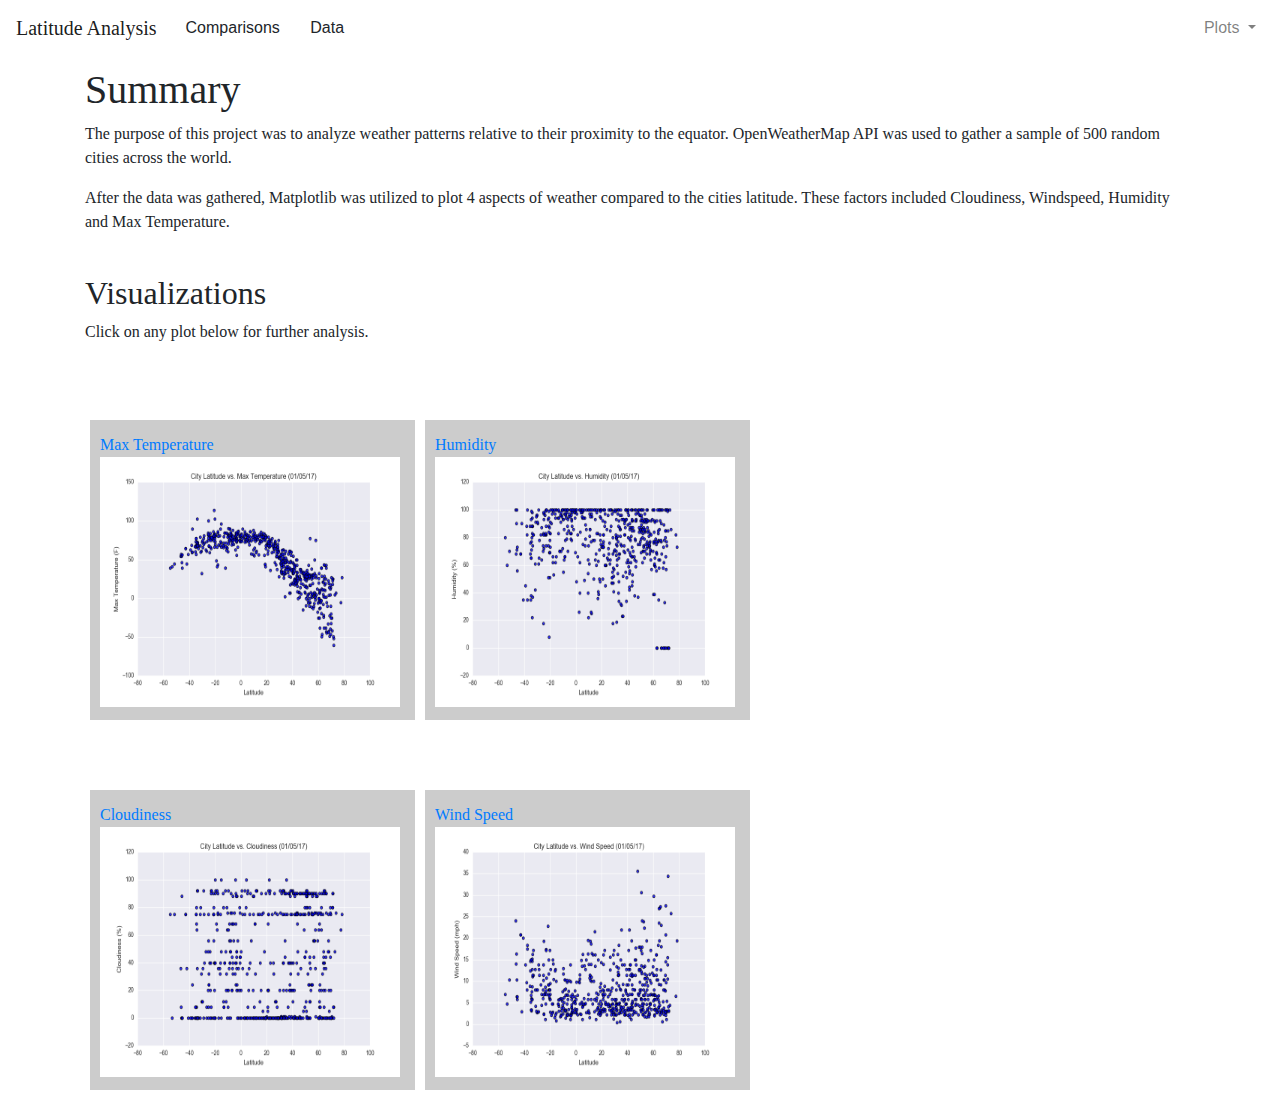
<file: index.html>
<!DOCTYPE html>
<html lang ="en-us">


<head>
    <title>Latitude Analysis</title>
    <link rel="stylesheet" href="https://stackpath.bootstrapcdn.com/bootstrap/4.3.1/css/bootstrap.min.css" integrity="sha384-ggOyR0iXCbMQv3Xipma34MD+dH/1fQ784/j6cY/iJTQUOhcWr7x9JvoRxT2MZw1T" crossorigin="anonymous">
    <link rel="stylesheet" href="styles.css">
</head>


<body>
    <nav class="navbar navbar-expand-lg navbar-light">
        <div class="navigation">
            <a class="navbar-brand" href="index.html">Latitude Analysis</a>
        </div>
        
        <div class="buttons">
        <a button class="btn" type="button" href="comparisons.html">Comparisons</button></a>
        <a button class="btn" type="button" href="data.html">Data</button></a>
        </div>

        <div class="collapse navbar-collapse" id="navbarNavDropdown">
            <ul class="navbar-nav ml-auto">
              <li class="nav-item dropdown">
                <a class="nav-link dropdown-toggle" href="index.html" id="navbarDropdownMenuLink" data-toggle="dropdown"
                  aria-haspopup="true" aria-expanded="false">
                  Plots
                </a>
                <div class="dropdown-menu" aria-labelledby="navbarDropdownMenuLink">
                  <a class="dropdown-item" href="max_temp.html">Max Temperature</a>
                  <a class="dropdown-item" href="humidity.html">Humidity</a>
                  <a class="dropdown-item" href="cloudiness.html">Cloudiness</a>
                  <a class="dropdown-item" href="windspeed.html">Wind Speed</a>
                </div>
            </div>
        </nav>




    <div class="container">
        <h1>Summary</h1>
        <p>The purpose of this project was to analyze weather patterns relative to their proximity to the equator. OpenWeatherMap API was used to gather a sample of 500 random cities across the world.</p>
        <p>After the data was gathered, Matplotlib was utilized to plot 4 aspects of weather compared to the cities latitude. These factors included Cloudiness, Windspeed, Humidity and Max Temperature.</p>
        <br>
        <h2>Visualizations</h2>
        <p>Click on any plot below for further analysis.</p>


        <div class="container">
          <div class="row row-cols-4">
          <div class="box box-1">
              <a href="max_temp.html">Max Temperature
              <br><img src="Resources/assets/images/Fig1.png" width="300px" height="250px"></a>
          </div>
    
          <div class="box box-2">  
              <a href="humidity.html">Humidity
              <br><img src="Resources/assets/images/Fig2.png" width="300px" height="250px"></a>
          </div>
        </div>
      
        <div class="row row-cols-4">
          <div class="box box-3">  
              <a href="cloudiness.html">Cloudiness
              <br><img src="Resources/assets/images/Fig3.png" width="300px" height="250px"></a>
          </div>
    
          <div class="box box-4">     
            <a href="windspeed.html">Wind Speed
          <br><img src="Resources/assets/images/Fig4.png" width="300px" height="250px"></a>
          </div> 
          </div>
        </div>
        </div>


    </div>
</body>

<script src="https://code.jquery.com/jquery-3.3.1.slim.min.js" integrity="sha384-q8i/X+965DzO0rT7abK41JStQIAqVgRVzpbzo5smXKp4YfRvH+8abtTE1Pi6jizo" crossorigin="anonymous"></script>
<script src="https://cdnjs.cloudflare.com/ajax/libs/popper.js/1.14.7/umd/popper.min.js" integrity="sha384-UO2eT0CpHqdSJQ6hJty5KVphtPhzWj9WO1clHTMGa3JDZwrnQq4sF86dIHNDz0W1" crossorigin="anonymous"></script>
<script src="https://stackpath.bootstrapcdn.com/bootstrap/4.3.1/js/bootstrap.min.js" integrity="sha384-JjSmVgyd0p3pXB1rRibZUAYoIIy6OrQ6VrjIEaFf/nJGzIxFDsf4x0xIM+B07jRM" crossorigin="anonymous"></script>
</html>
</file>
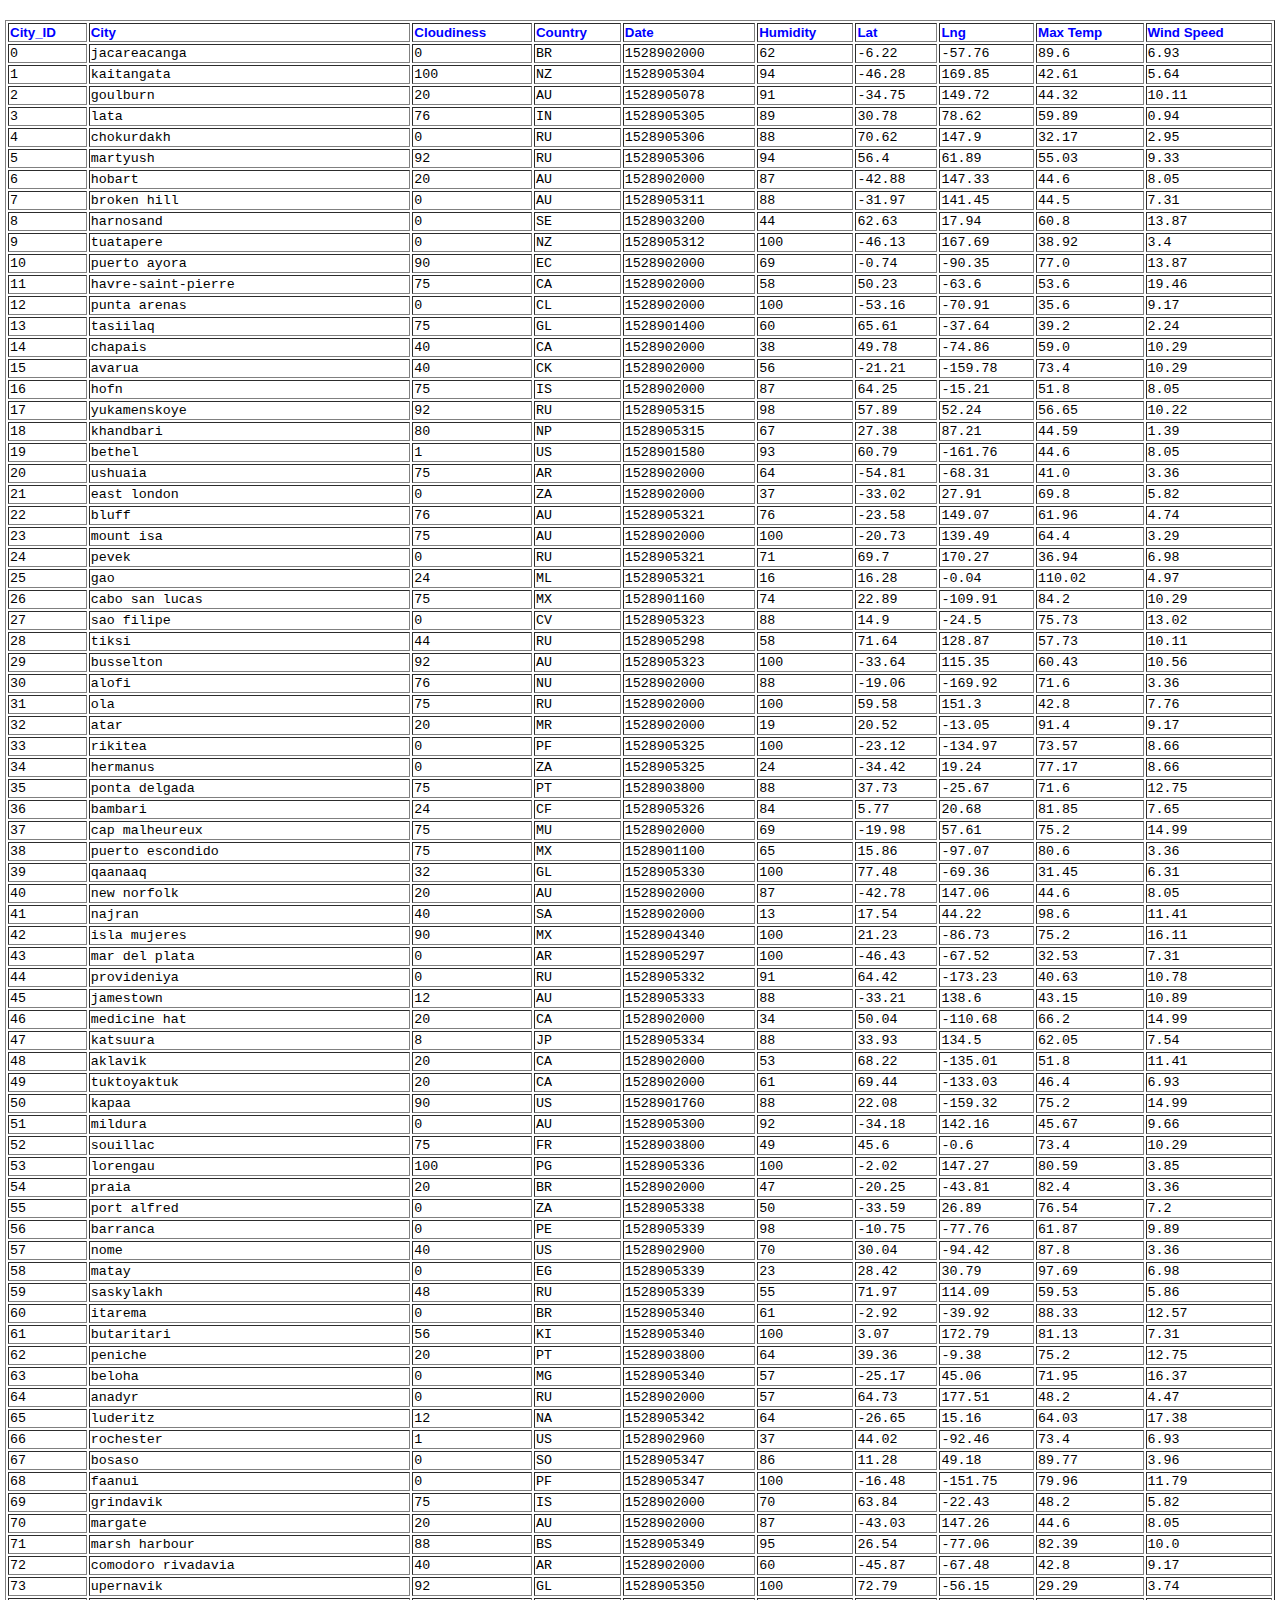
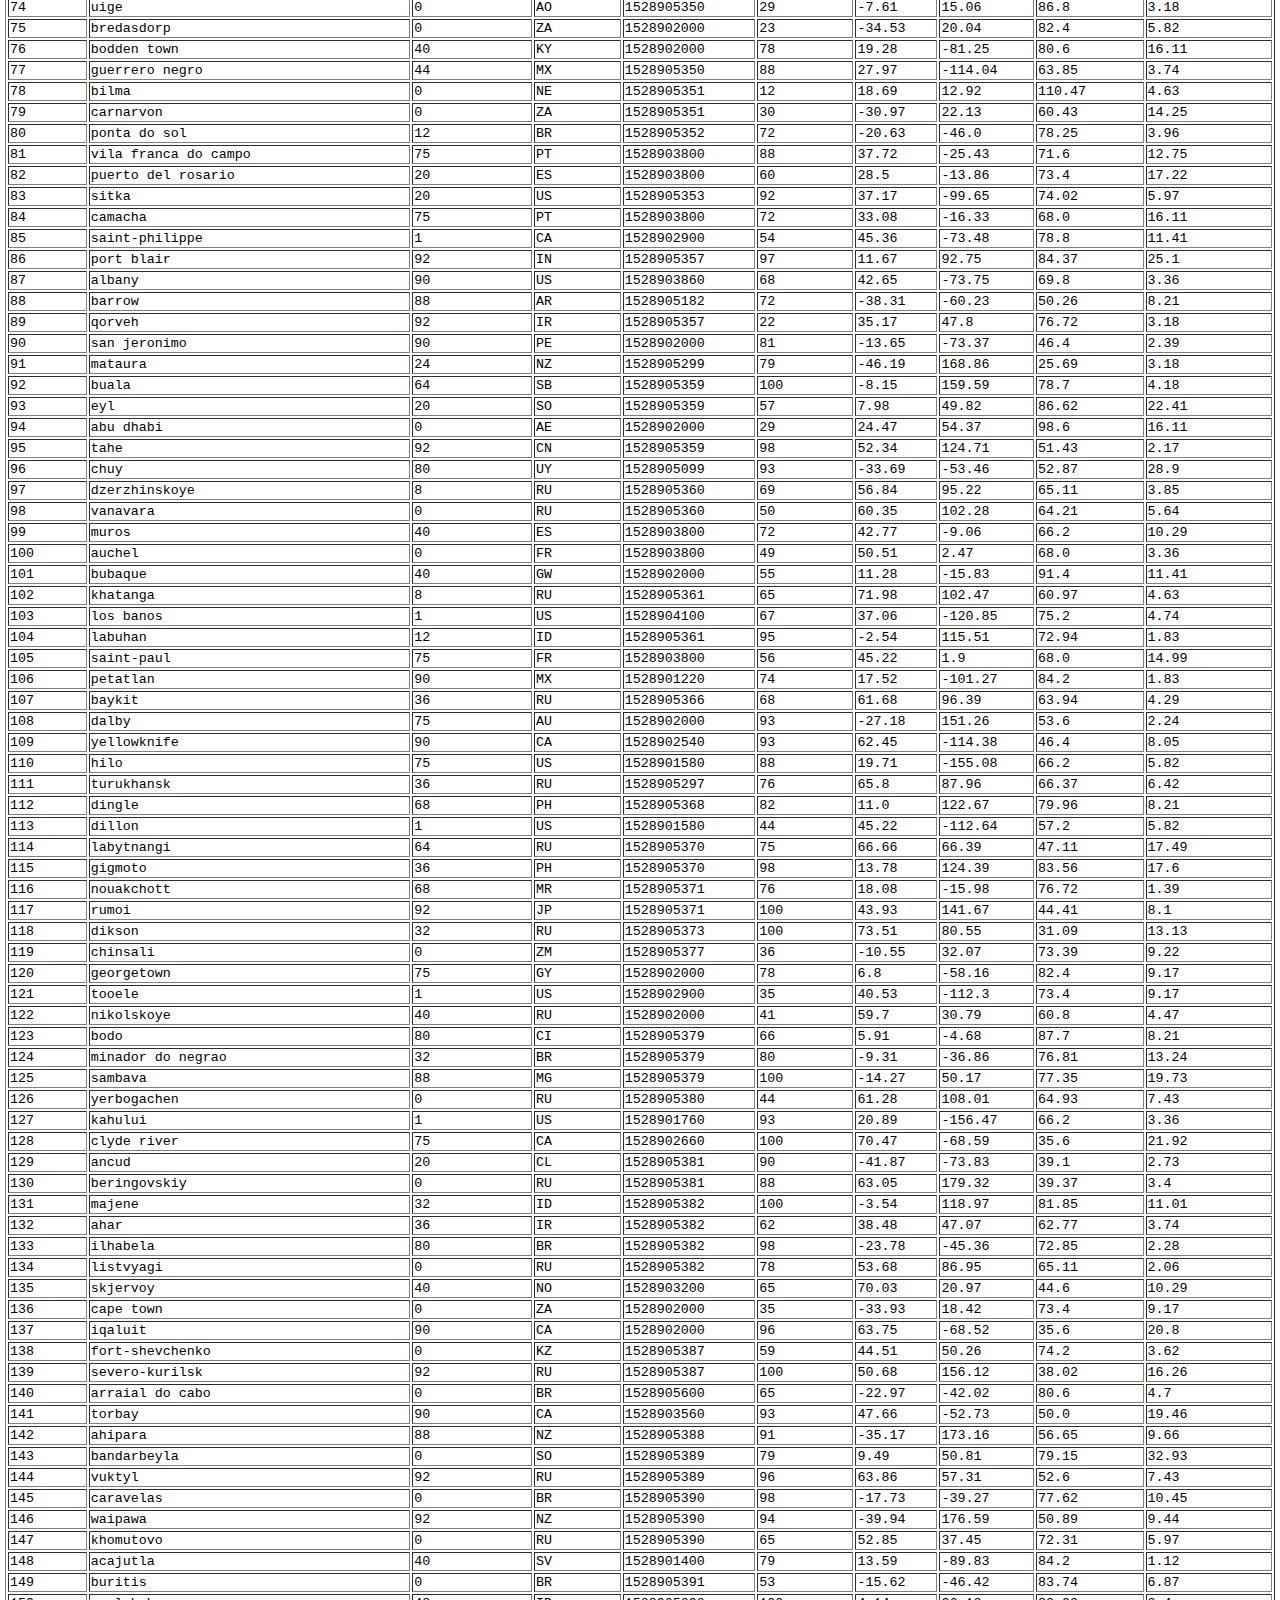
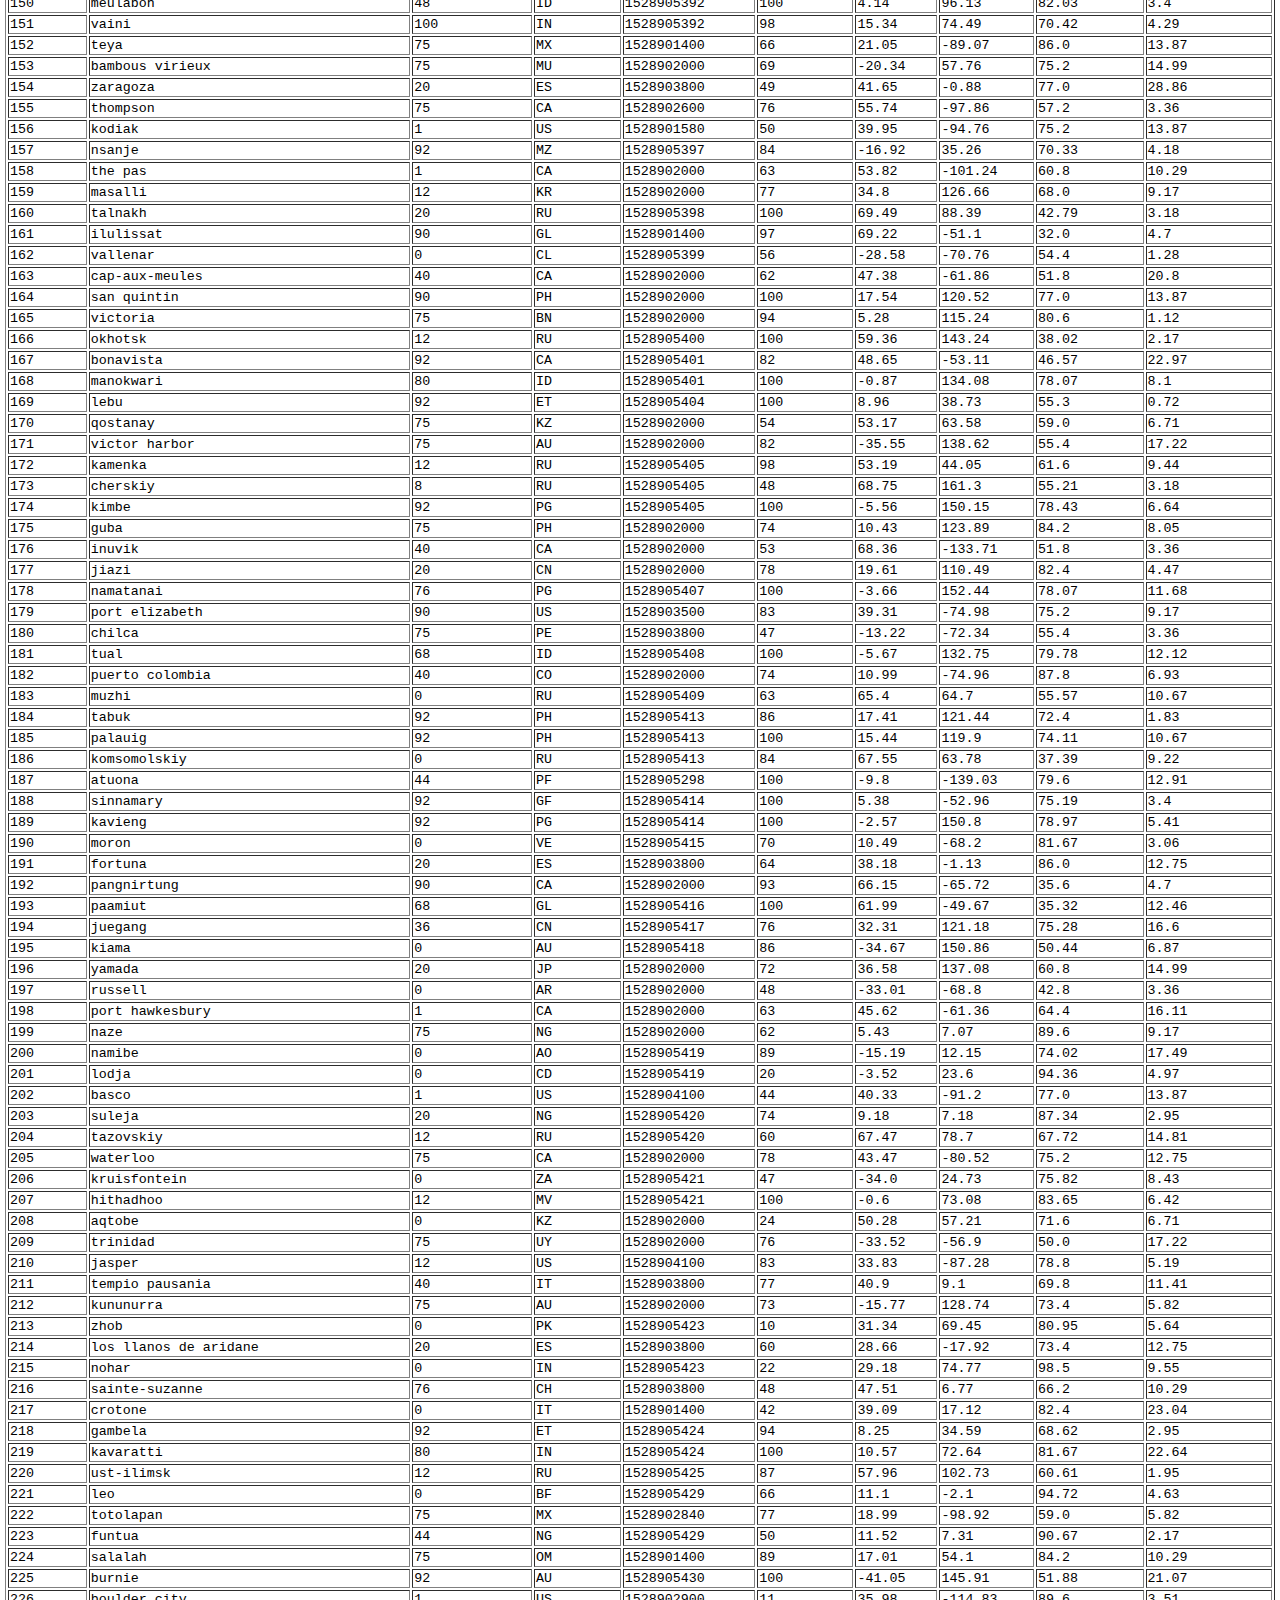
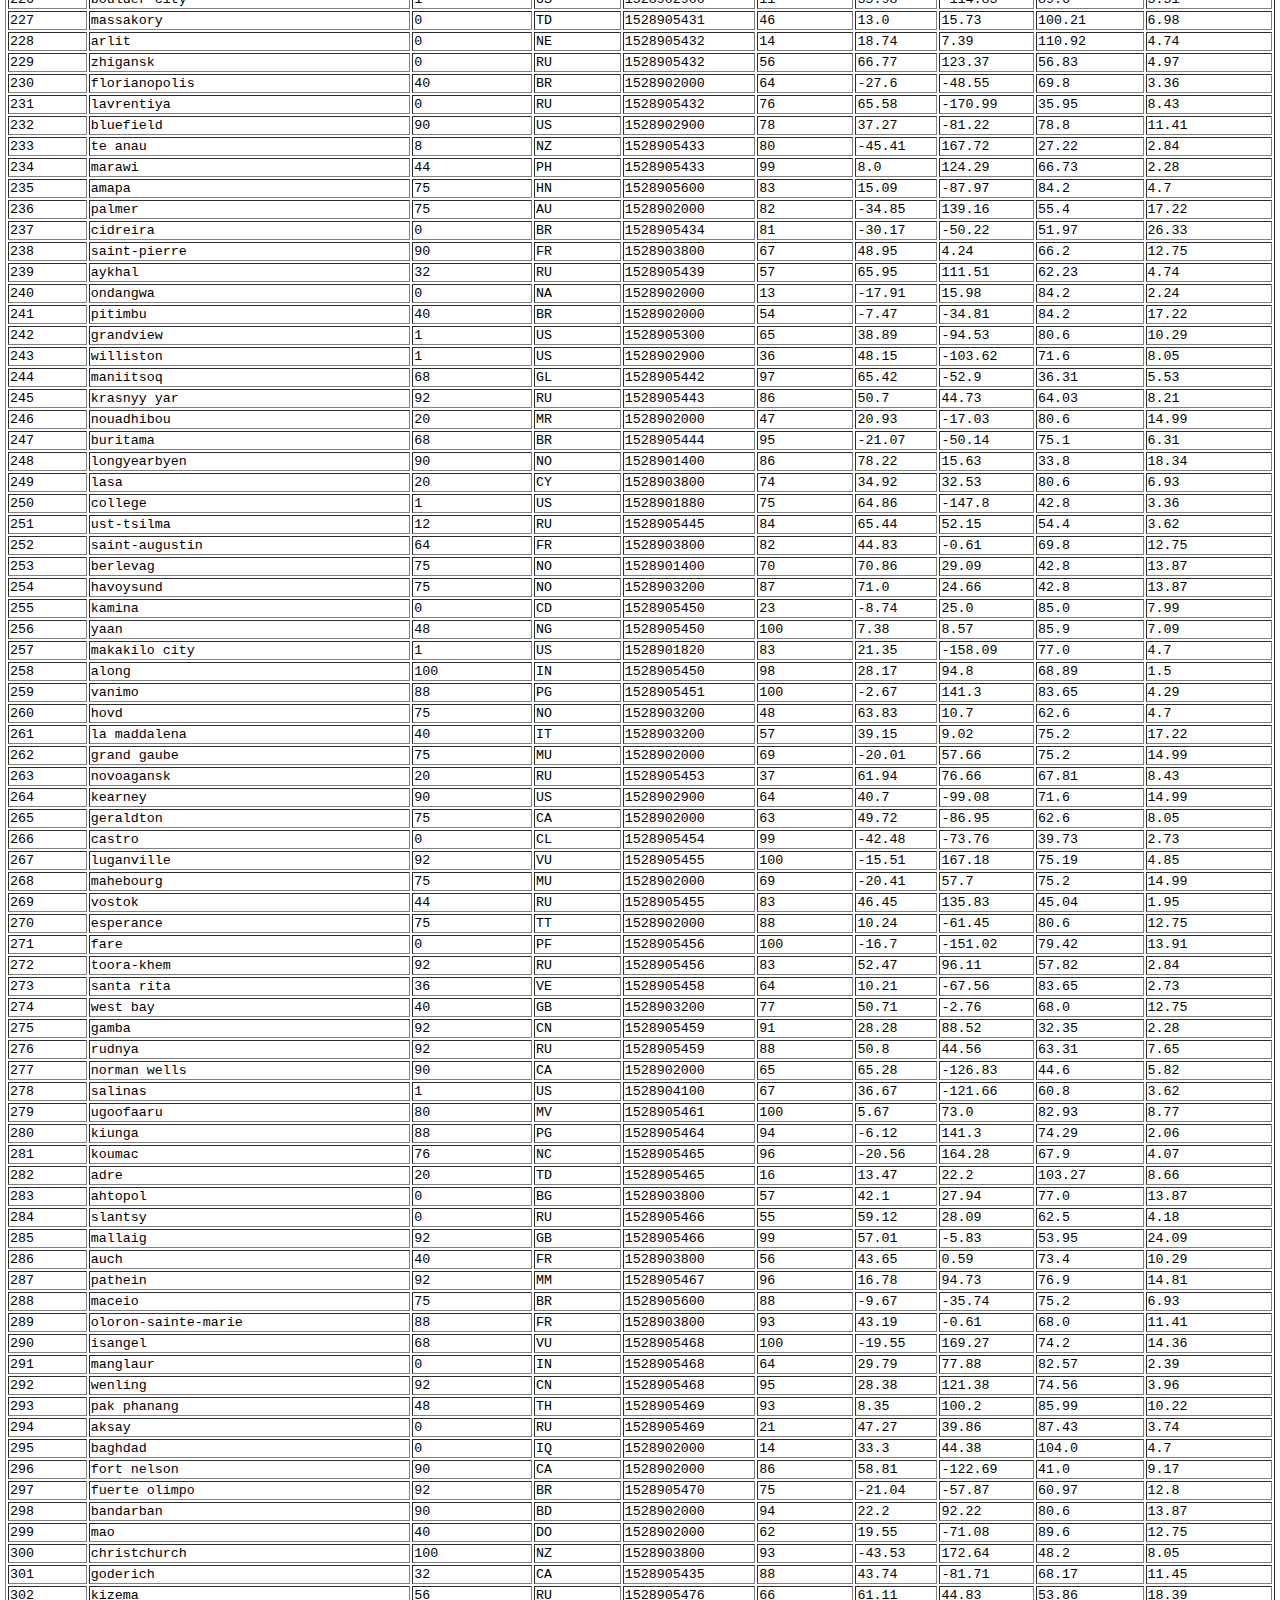
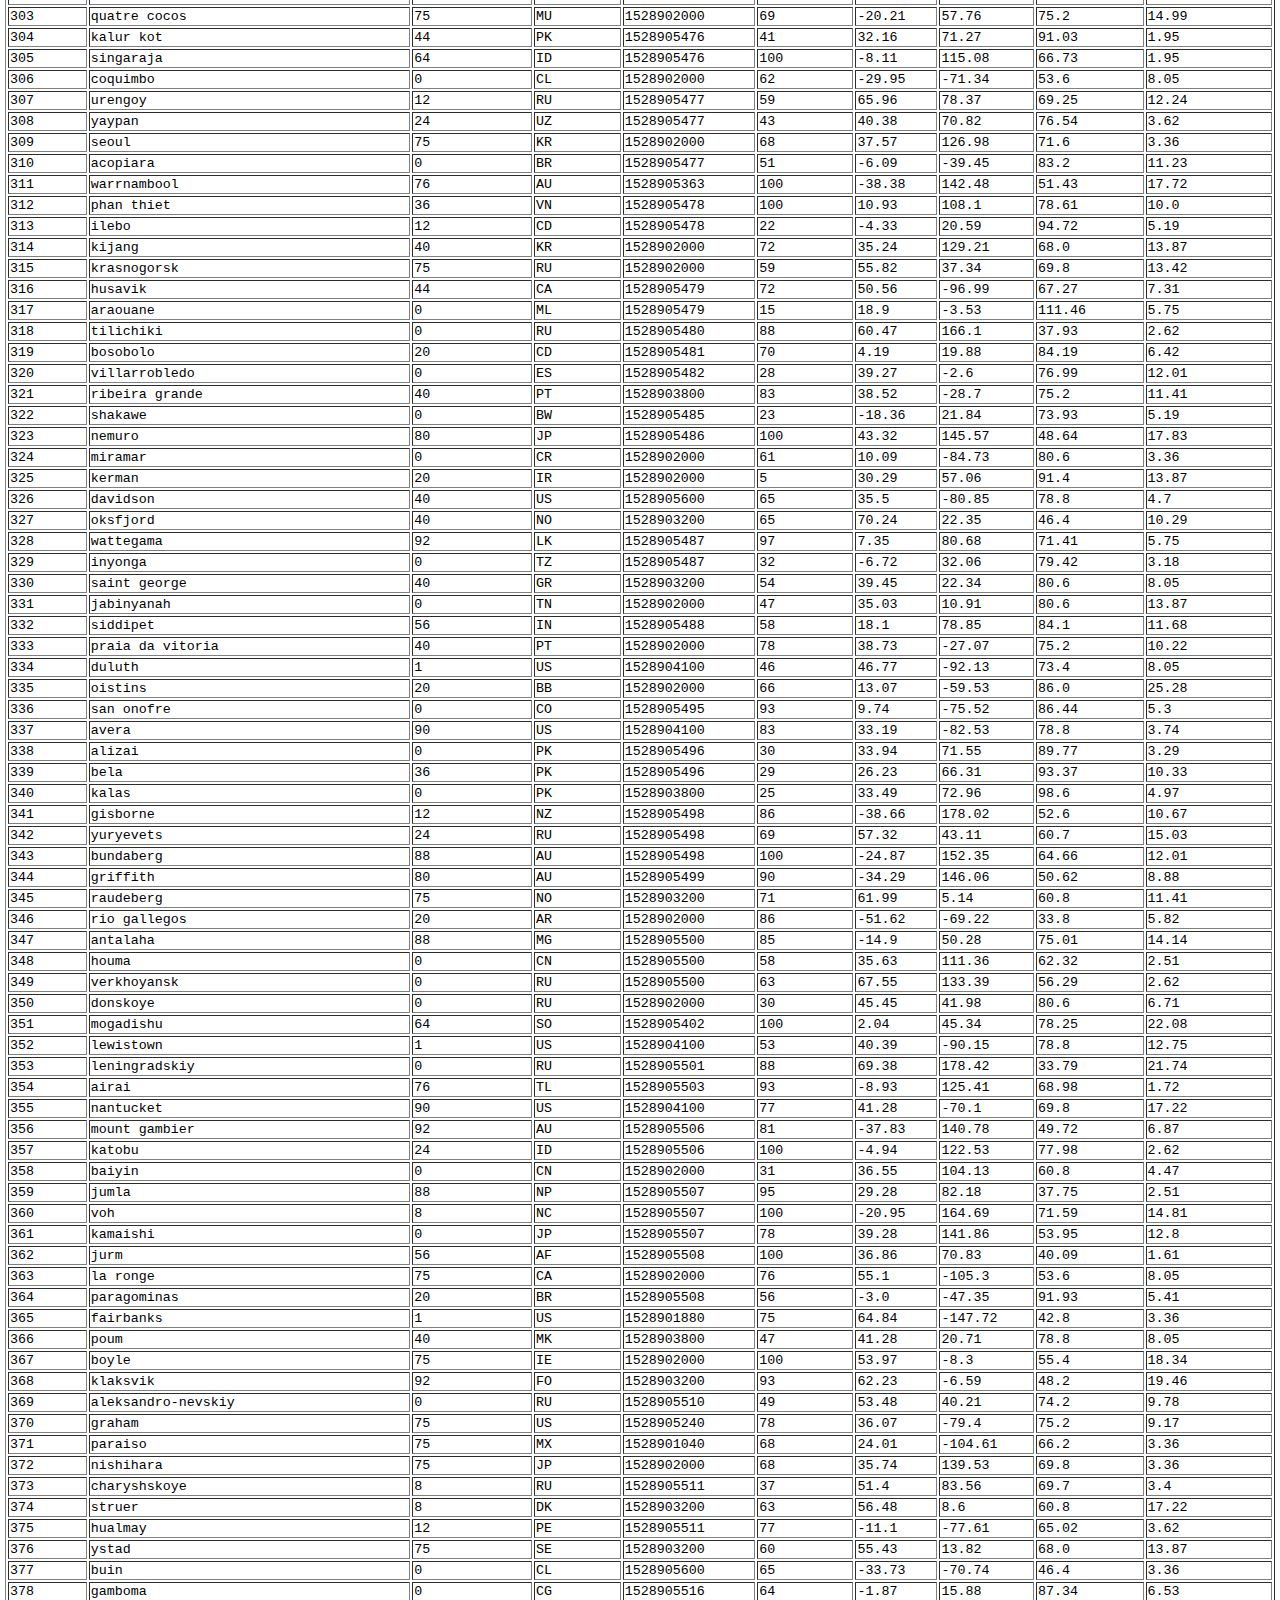
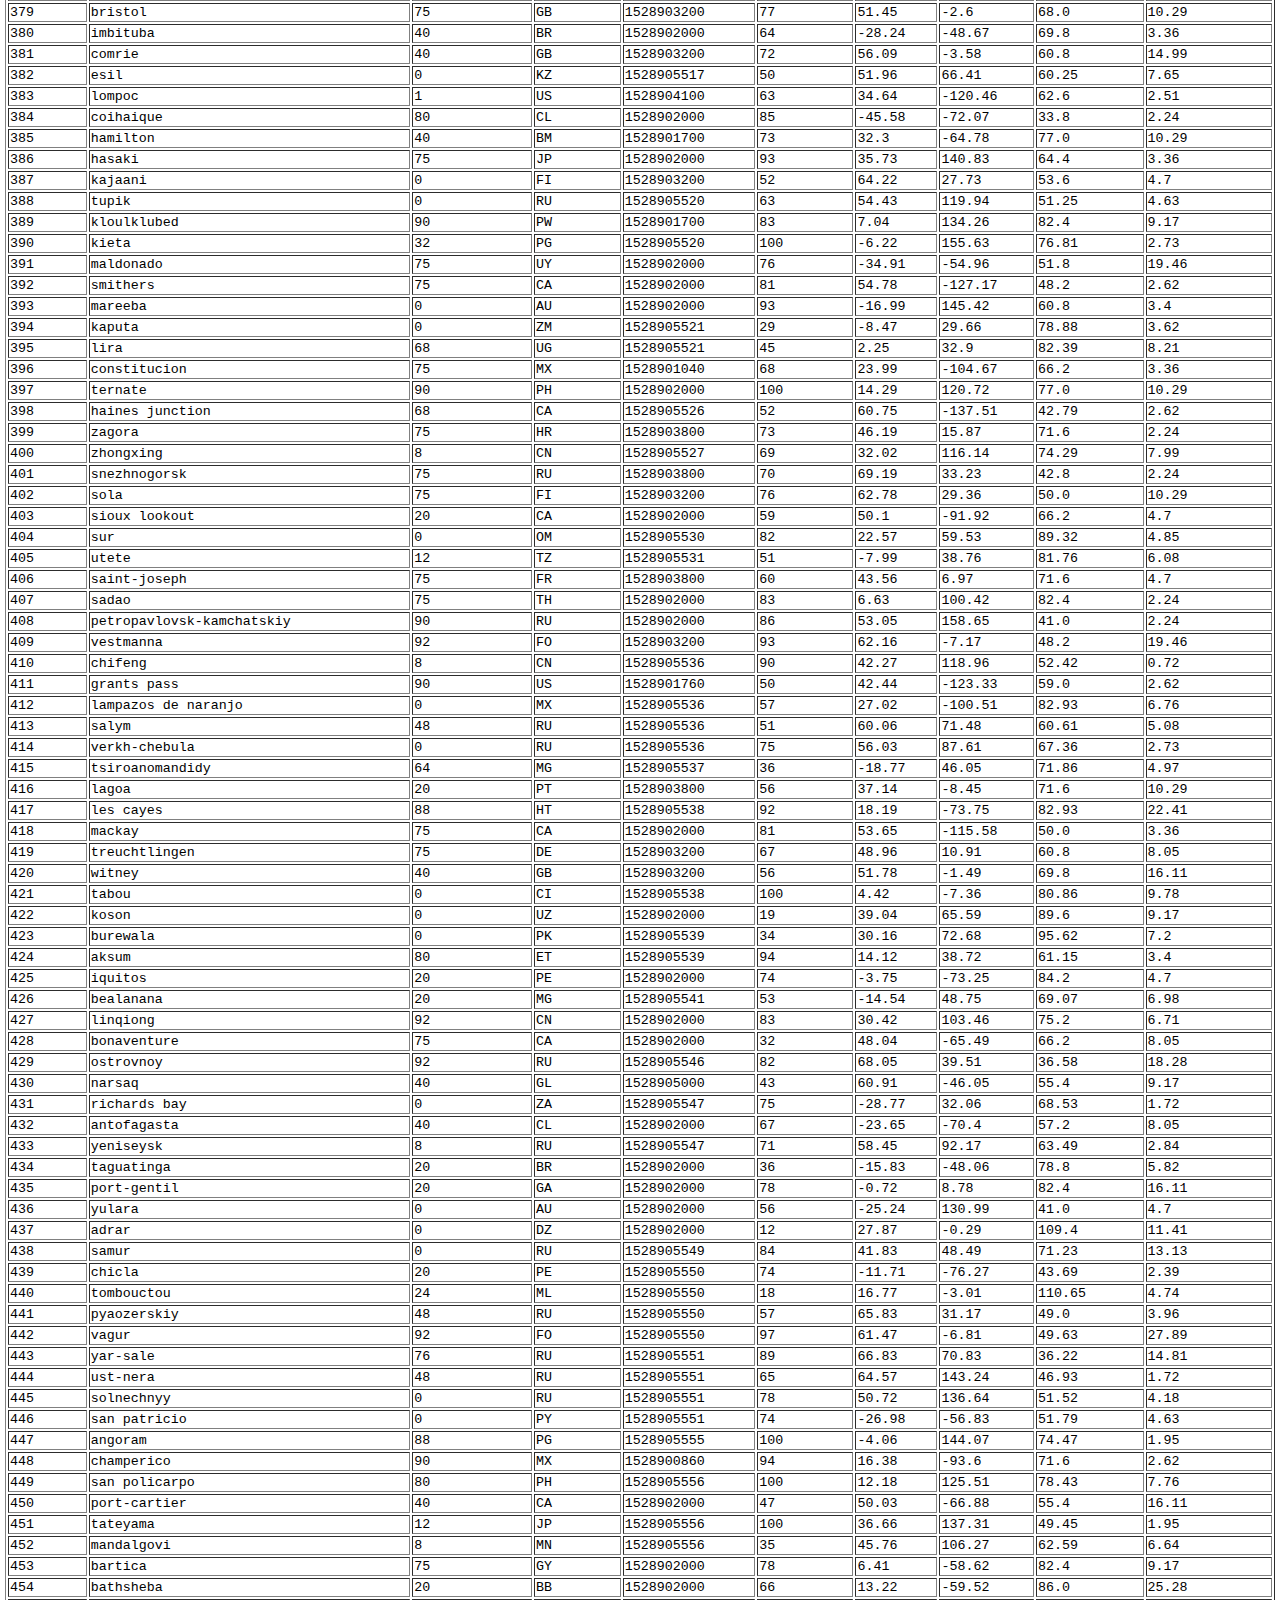
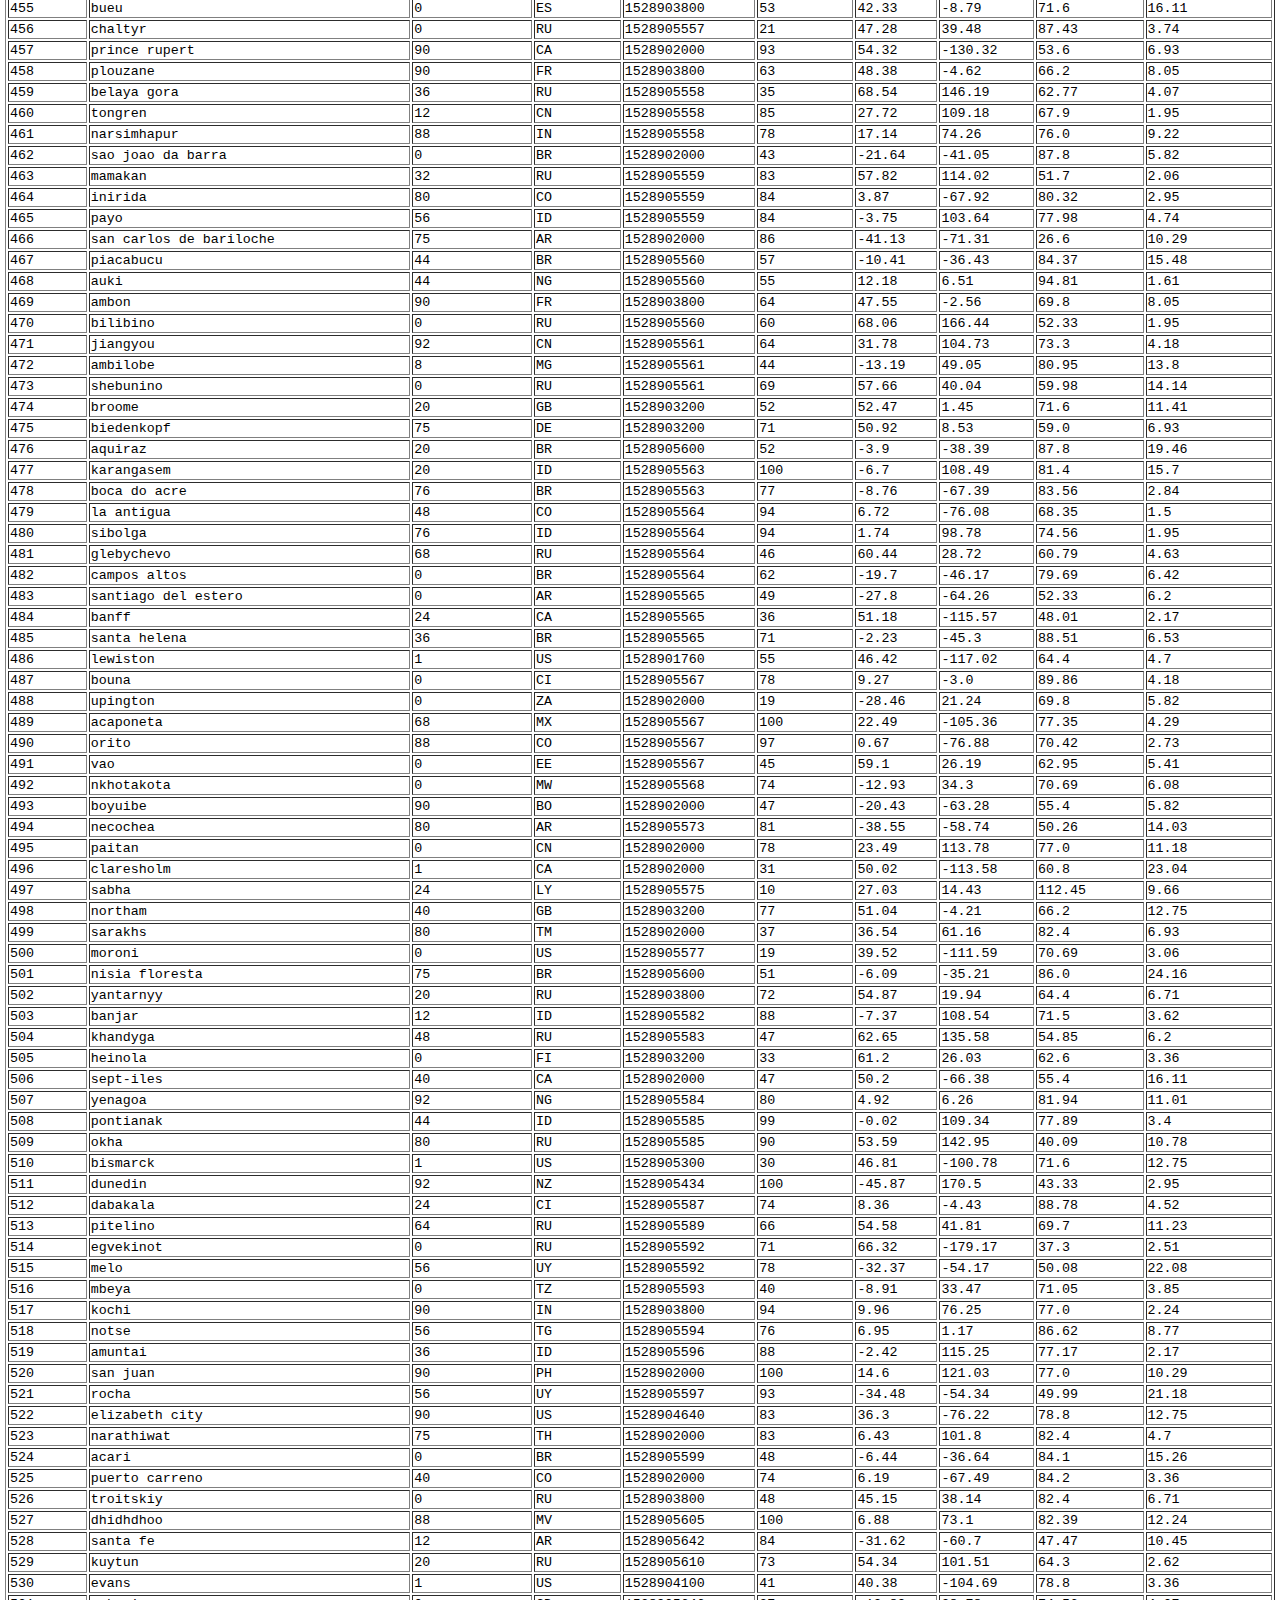
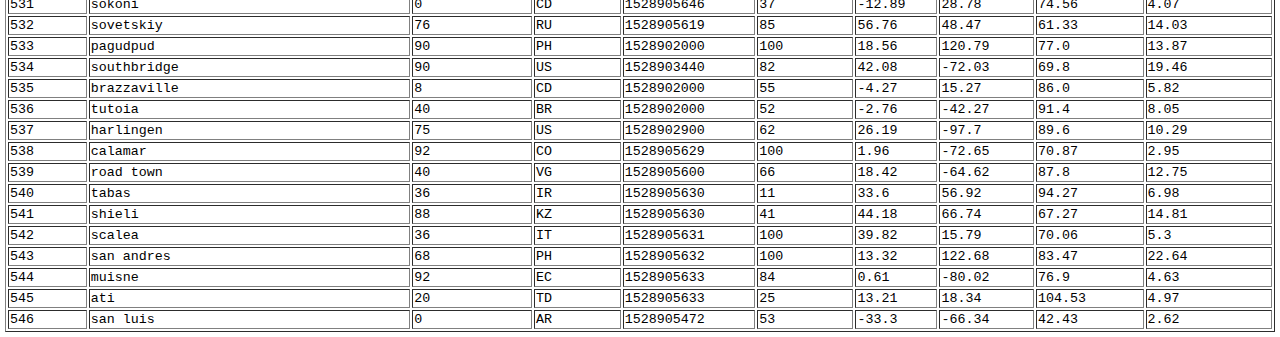
<file: cities.html>
<!DOCTYPE HTML PUBLIC "-//W3C//DTD HTML 4.01 Transitional//EN">
<html><head><title></title>
<meta http-equiv="Content-Style-Type" content="text/css">
<style type="text/css"><!--
body {
  margin: 5px 5px 5px 5px;
  background-color: #ffffff;
}
/* ========== Text Styles ========== */
hr { color: #000000}
body, table /* Normal text */
{
 font-size: 10pt;
 font-family: 'Courier New';
 font-style: normal;
 font-weight: normal;
 color: #000000;
 text-decoration: none;
}
span.rvts1 /* Heading */
{
 font-family: 'Arial';
 font-weight: bold;
 color: #0000ff;
}
span.rvts2 /* Subheading */
{
 font-family: 'Arial';
 font-weight: bold;
 color: #000080;
}
span.rvts3 /* Keywords */
{
 font-family: 'Arial';
 font-style: italic;
 color: #800000;
}
a.rvts4, span.rvts4 /* Jump 1 */
{
 color: #008000;
 text-decoration: underline;
}
a.rvts5, span.rvts5 /* Jump 2 */
{
 font-family: 'Arial';
 color: #008000;
 text-decoration: underline;
}
/* ========== Para Styles ========== */
p,ul,ol /* Paragraph Style */
{
 text-align: left;
 text-indent: 0px;
 padding: 0px 0px 0px 0px;
 margin: 0px 0px 0px 0px;
}
.rvps1 /* Centered */
{
 text-align: center;
}
--></style>
</head>
<body>

<p><br></p>
<div><table width="100%" border=1 cellpadding=1 cellspacing=2 style="background-color: #ffffff;">
<tr valign=top>
<td style="border-style: inset;">
<p><span class=rvts1>City_ID</span></p>
</td>
<td style="border-style: inset;">
<p><span class=rvts1>City</span></p>
</td>
<td style="border-style: inset;">
<p><span class=rvts1>Cloudiness</span></p>
</td>
<td style="border-style: inset;">
<p><span class=rvts1>Country</span></p>
</td>
<td style="border-style: inset;">
<p><span class=rvts1>Date</span></p>
</td>
<td style="border-style: inset;">
<p><span class=rvts1>Humidity</span></p>
</td>
<td style="border-style: inset;">
<p><span class=rvts1>Lat</span></p>
</td>
<td style="border-style: inset;">
<p><span class=rvts1>Lng</span></p>
</td>
<td style="border-style: inset;">
<p><span class=rvts1>Max Temp</span></p>
</td>
<td style="border-style: inset;">
<p><span class=rvts1>Wind Speed</span></p>
</td>
</tr>
<tr valign=top>
<td style="border-style: inset;">
<p>0</p>
</td>
<td style="border-style: inset;">
<p>jacareacanga</p>
</td>
<td style="border-style: inset;">
<p>0</p>
</td>
<td style="border-style: inset;">
<p>BR</p>
</td>
<td style="border-style: inset;">
<p>1528902000</p>
</td>
<td style="border-style: inset;">
<p>62</p>
</td>
<td style="border-style: inset;">
<p>-6.22</p>
</td>
<td style="border-style: inset;">
<p>-57.76</p>
</td>
<td style="border-style: inset;">
<p>89.6</p>
</td>
<td style="border-style: inset;">
<p>6.93</p>
</td>
</tr>
<tr valign=top>
<td style="border-style: inset;">
<p>1</p>
</td>
<td style="border-style: inset;">
<p>kaitangata</p>
</td>
<td style="border-style: inset;">
<p>100</p>
</td>
<td style="border-style: inset;">
<p>NZ</p>
</td>
<td style="border-style: inset;">
<p>1528905304</p>
</td>
<td style="border-style: inset;">
<p>94</p>
</td>
<td style="border-style: inset;">
<p>-46.28</p>
</td>
<td style="border-style: inset;">
<p>169.85</p>
</td>
<td style="border-style: inset;">
<p>42.61</p>
</td>
<td style="border-style: inset;">
<p>5.64</p>
</td>
</tr>
<tr valign=top>
<td style="border-style: inset;">
<p>2</p>
</td>
<td style="border-style: inset;">
<p>goulburn</p>
</td>
<td style="border-style: inset;">
<p>20</p>
</td>
<td style="border-style: inset;">
<p>AU</p>
</td>
<td style="border-style: inset;">
<p>1528905078</p>
</td>
<td style="border-style: inset;">
<p>91</p>
</td>
<td style="border-style: inset;">
<p>-34.75</p>
</td>
<td style="border-style: inset;">
<p>149.72</p>
</td>
<td style="border-style: inset;">
<p>44.32</p>
</td>
<td style="border-style: inset;">
<p>10.11</p>
</td>
</tr>
<tr valign=top>
<td style="border-style: inset;">
<p>3</p>
</td>
<td style="border-style: inset;">
<p>lata</p>
</td>
<td style="border-style: inset;">
<p>76</p>
</td>
<td style="border-style: inset;">
<p>IN</p>
</td>
<td style="border-style: inset;">
<p>1528905305</p>
</td>
<td style="border-style: inset;">
<p>89</p>
</td>
<td style="border-style: inset;">
<p>30.78</p>
</td>
<td style="border-style: inset;">
<p>78.62</p>
</td>
<td style="border-style: inset;">
<p>59.89</p>
</td>
<td style="border-style: inset;">
<p>0.94</p>
</td>
</tr>
<tr valign=top>
<td style="border-style: inset;">
<p>4</p>
</td>
<td style="border-style: inset;">
<p>chokurdakh</p>
</td>
<td style="border-style: inset;">
<p>0</p>
</td>
<td style="border-style: inset;">
<p>RU</p>
</td>
<td style="border-style: inset;">
<p>1528905306</p>
</td>
<td style="border-style: inset;">
<p>88</p>
</td>
<td style="border-style: inset;">
<p>70.62</p>
</td>
<td style="border-style: inset;">
<p>147.9</p>
</td>
<td style="border-style: inset;">
<p>32.17</p>
</td>
<td style="border-style: inset;">
<p>2.95</p>
</td>
</tr>
<tr valign=top>
<td style="border-style: inset;">
<p>5</p>
</td>
<td style="border-style: inset;">
<p>martyush</p>
</td>
<td style="border-style: inset;">
<p>92</p>
</td>
<td style="border-style: inset;">
<p>RU</p>
</td>
<td style="border-style: inset;">
<p>1528905306</p>
</td>
<td style="border-style: inset;">
<p>94</p>
</td>
<td style="border-style: inset;">
<p>56.4</p>
</td>
<td style="border-style: inset;">
<p>61.89</p>
</td>
<td style="border-style: inset;">
<p>55.03</p>
</td>
<td style="border-style: inset;">
<p>9.33</p>
</td>
</tr>
<tr valign=top>
<td style="border-style: inset;">
<p>6</p>
</td>
<td style="border-style: inset;">
<p>hobart</p>
</td>
<td style="border-style: inset;">
<p>20</p>
</td>
<td style="border-style: inset;">
<p>AU</p>
</td>
<td style="border-style: inset;">
<p>1528902000</p>
</td>
<td style="border-style: inset;">
<p>87</p>
</td>
<td style="border-style: inset;">
<p>-42.88</p>
</td>
<td style="border-style: inset;">
<p>147.33</p>
</td>
<td style="border-style: inset;">
<p>44.6</p>
</td>
<td style="border-style: inset;">
<p>8.05</p>
</td>
</tr>
<tr valign=top>
<td style="border-style: inset;">
<p>7</p>
</td>
<td style="border-style: inset;">
<p>broken hill</p>
</td>
<td style="border-style: inset;">
<p>0</p>
</td>
<td style="border-style: inset;">
<p>AU</p>
</td>
<td style="border-style: inset;">
<p>1528905311</p>
</td>
<td style="border-style: inset;">
<p>88</p>
</td>
<td style="border-style: inset;">
<p>-31.97</p>
</td>
<td style="border-style: inset;">
<p>141.45</p>
</td>
<td style="border-style: inset;">
<p>44.5</p>
</td>
<td style="border-style: inset;">
<p>7.31</p>
</td>
</tr>
<tr valign=top>
<td style="border-style: inset;">
<p>8</p>
</td>
<td style="border-style: inset;">
<p>harnosand</p>
</td>
<td style="border-style: inset;">
<p>0</p>
</td>
<td style="border-style: inset;">
<p>SE</p>
</td>
<td style="border-style: inset;">
<p>1528903200</p>
</td>
<td style="border-style: inset;">
<p>44</p>
</td>
<td style="border-style: inset;">
<p>62.63</p>
</td>
<td style="border-style: inset;">
<p>17.94</p>
</td>
<td style="border-style: inset;">
<p>60.8</p>
</td>
<td style="border-style: inset;">
<p>13.87</p>
</td>
</tr>
<tr valign=top>
<td style="border-style: inset;">
<p>9</p>
</td>
<td style="border-style: inset;">
<p>tuatapere</p>
</td>
<td style="border-style: inset;">
<p>0</p>
</td>
<td style="border-style: inset;">
<p>NZ</p>
</td>
<td style="border-style: inset;">
<p>1528905312</p>
</td>
<td style="border-style: inset;">
<p>100</p>
</td>
<td style="border-style: inset;">
<p>-46.13</p>
</td>
<td style="border-style: inset;">
<p>167.69</p>
</td>
<td style="border-style: inset;">
<p>38.92</p>
</td>
<td style="border-style: inset;">
<p>3.4</p>
</td>
</tr>
<tr valign=top>
<td style="border-style: inset;">
<p>10</p>
</td>
<td style="border-style: inset;">
<p>puerto ayora</p>
</td>
<td style="border-style: inset;">
<p>90</p>
</td>
<td style="border-style: inset;">
<p>EC</p>
</td>
<td style="border-style: inset;">
<p>1528902000</p>
</td>
<td style="border-style: inset;">
<p>69</p>
</td>
<td style="border-style: inset;">
<p>-0.74</p>
</td>
<td style="border-style: inset;">
<p>-90.35</p>
</td>
<td style="border-style: inset;">
<p>77.0</p>
</td>
<td style="border-style: inset;">
<p>13.87</p>
</td>
</tr>
<tr valign=top>
<td style="border-style: inset;">
<p>11</p>
</td>
<td style="border-style: inset;">
<p>havre-saint-pierre</p>
</td>
<td style="border-style: inset;">
<p>75</p>
</td>
<td style="border-style: inset;">
<p>CA</p>
</td>
<td style="border-style: inset;">
<p>1528902000</p>
</td>
<td style="border-style: inset;">
<p>58</p>
</td>
<td style="border-style: inset;">
<p>50.23</p>
</td>
<td style="border-style: inset;">
<p>-63.6</p>
</td>
<td style="border-style: inset;">
<p>53.6</p>
</td>
<td style="border-style: inset;">
<p>19.46</p>
</td>
</tr>
<tr valign=top>
<td style="border-style: inset;">
<p>12</p>
</td>
<td style="border-style: inset;">
<p>punta arenas</p>
</td>
<td style="border-style: inset;">
<p>0</p>
</td>
<td style="border-style: inset;">
<p>CL</p>
</td>
<td style="border-style: inset;">
<p>1528902000</p>
</td>
<td style="border-style: inset;">
<p>100</p>
</td>
<td style="border-style: inset;">
<p>-53.16</p>
</td>
<td style="border-style: inset;">
<p>-70.91</p>
</td>
<td style="border-style: inset;">
<p>35.6</p>
</td>
<td style="border-style: inset;">
<p>9.17</p>
</td>
</tr>
<tr valign=top>
<td style="border-style: inset;">
<p>13</p>
</td>
<td style="border-style: inset;">
<p>tasiilaq</p>
</td>
<td style="border-style: inset;">
<p>75</p>
</td>
<td style="border-style: inset;">
<p>GL</p>
</td>
<td style="border-style: inset;">
<p>1528901400</p>
</td>
<td style="border-style: inset;">
<p>60</p>
</td>
<td style="border-style: inset;">
<p>65.61</p>
</td>
<td style="border-style: inset;">
<p>-37.64</p>
</td>
<td style="border-style: inset;">
<p>39.2</p>
</td>
<td style="border-style: inset;">
<p>2.24</p>
</td>
</tr>
<tr valign=top>
<td style="border-style: inset;">
<p>14</p>
</td>
<td style="border-style: inset;">
<p>chapais</p>
</td>
<td style="border-style: inset;">
<p>40</p>
</td>
<td style="border-style: inset;">
<p>CA</p>
</td>
<td style="border-style: inset;">
<p>1528902000</p>
</td>
<td style="border-style: inset;">
<p>38</p>
</td>
<td style="border-style: inset;">
<p>49.78</p>
</td>
<td style="border-style: inset;">
<p>-74.86</p>
</td>
<td style="border-style: inset;">
<p>59.0</p>
</td>
<td style="border-style: inset;">
<p>10.29</p>
</td>
</tr>
<tr valign=top>
<td style="border-style: inset;">
<p>15</p>
</td>
<td style="border-style: inset;">
<p>avarua</p>
</td>
<td style="border-style: inset;">
<p>40</p>
</td>
<td style="border-style: inset;">
<p>CK</p>
</td>
<td style="border-style: inset;">
<p>1528902000</p>
</td>
<td style="border-style: inset;">
<p>56</p>
</td>
<td style="border-style: inset;">
<p>-21.21</p>
</td>
<td style="border-style: inset;">
<p>-159.78</p>
</td>
<td style="border-style: inset;">
<p>73.4</p>
</td>
<td style="border-style: inset;">
<p>10.29</p>
</td>
</tr>
<tr valign=top>
<td style="border-style: inset;">
<p>16</p>
</td>
<td style="border-style: inset;">
<p>hofn</p>
</td>
<td style="border-style: inset;">
<p>75</p>
</td>
<td style="border-style: inset;">
<p>IS</p>
</td>
<td style="border-style: inset;">
<p>1528902000</p>
</td>
<td style="border-style: inset;">
<p>87</p>
</td>
<td style="border-style: inset;">
<p>64.25</p>
</td>
<td style="border-style: inset;">
<p>-15.21</p>
</td>
<td style="border-style: inset;">
<p>51.8</p>
</td>
<td style="border-style: inset;">
<p>8.05</p>
</td>
</tr>
<tr valign=top>
<td style="border-style: inset;">
<p>17</p>
</td>
<td style="border-style: inset;">
<p>yukamenskoye</p>
</td>
<td style="border-style: inset;">
<p>92</p>
</td>
<td style="border-style: inset;">
<p>RU</p>
</td>
<td style="border-style: inset;">
<p>1528905315</p>
</td>
<td style="border-style: inset;">
<p>98</p>
</td>
<td style="border-style: inset;">
<p>57.89</p>
</td>
<td style="border-style: inset;">
<p>52.24</p>
</td>
<td style="border-style: inset;">
<p>56.65</p>
</td>
<td style="border-style: inset;">
<p>10.22</p>
</td>
</tr>
<tr valign=top>
<td style="border-style: inset;">
<p>18</p>
</td>
<td style="border-style: inset;">
<p>khandbari</p>
</td>
<td style="border-style: inset;">
<p>80</p>
</td>
<td style="border-style: inset;">
<p>NP</p>
</td>
<td style="border-style: inset;">
<p>1528905315</p>
</td>
<td style="border-style: inset;">
<p>67</p>
</td>
<td style="border-style: inset;">
<p>27.38</p>
</td>
<td style="border-style: inset;">
<p>87.21</p>
</td>
<td style="border-style: inset;">
<p>44.59</p>
</td>
<td style="border-style: inset;">
<p>1.39</p>
</td>
</tr>
<tr valign=top>
<td style="border-style: inset;">
<p>19</p>
</td>
<td style="border-style: inset;">
<p>bethel</p>
</td>
<td style="border-style: inset;">
<p>1</p>
</td>
<td style="border-style: inset;">
<p>US</p>
</td>
<td style="border-style: inset;">
<p>1528901580</p>
</td>
<td style="border-style: inset;">
<p>93</p>
</td>
<td style="border-style: inset;">
<p>60.79</p>
</td>
<td style="border-style: inset;">
<p>-161.76</p>
</td>
<td style="border-style: inset;">
<p>44.6</p>
</td>
<td style="border-style: inset;">
<p>8.05</p>
</td>
</tr>
<tr valign=top>
<td style="border-style: inset;">
<p>20</p>
</td>
<td style="border-style: inset;">
<p>ushuaia</p>
</td>
<td style="border-style: inset;">
<p>75</p>
</td>
<td style="border-style: inset;">
<p>AR</p>
</td>
<td style="border-style: inset;">
<p>1528902000</p>
</td>
<td style="border-style: inset;">
<p>64</p>
</td>
<td style="border-style: inset;">
<p>-54.81</p>
</td>
<td style="border-style: inset;">
<p>-68.31</p>
</td>
<td style="border-style: inset;">
<p>41.0</p>
</td>
<td style="border-style: inset;">
<p>3.36</p>
</td>
</tr>
<tr valign=top>
<td style="border-style: inset;">
<p>21</p>
</td>
<td style="border-style: inset;">
<p>east london</p>
</td>
<td style="border-style: inset;">
<p>0</p>
</td>
<td style="border-style: inset;">
<p>ZA</p>
</td>
<td style="border-style: inset;">
<p>1528902000</p>
</td>
<td style="border-style: inset;">
<p>37</p>
</td>
<td style="border-style: inset;">
<p>-33.02</p>
</td>
<td style="border-style: inset;">
<p>27.91</p>
</td>
<td style="border-style: inset;">
<p>69.8</p>
</td>
<td style="border-style: inset;">
<p>5.82</p>
</td>
</tr>
<tr valign=top>
<td style="border-style: inset;">
<p>22</p>
</td>
<td style="border-style: inset;">
<p>bluff</p>
</td>
<td style="border-style: inset;">
<p>76</p>
</td>
<td style="border-style: inset;">
<p>AU</p>
</td>
<td style="border-style: inset;">
<p>1528905321</p>
</td>
<td style="border-style: inset;">
<p>76</p>
</td>
<td style="border-style: inset;">
<p>-23.58</p>
</td>
<td style="border-style: inset;">
<p>149.07</p>
</td>
<td style="border-style: inset;">
<p>61.96</p>
</td>
<td style="border-style: inset;">
<p>4.74</p>
</td>
</tr>
<tr valign=top>
<td style="border-style: inset;">
<p>23</p>
</td>
<td style="border-style: inset;">
<p>mount isa</p>
</td>
<td style="border-style: inset;">
<p>75</p>
</td>
<td style="border-style: inset;">
<p>AU</p>
</td>
<td style="border-style: inset;">
<p>1528902000</p>
</td>
<td style="border-style: inset;">
<p>100</p>
</td>
<td style="border-style: inset;">
<p>-20.73</p>
</td>
<td style="border-style: inset;">
<p>139.49</p>
</td>
<td style="border-style: inset;">
<p>64.4</p>
</td>
<td style="border-style: inset;">
<p>3.29</p>
</td>
</tr>
<tr valign=top>
<td style="border-style: inset;">
<p>24</p>
</td>
<td style="border-style: inset;">
<p>pevek</p>
</td>
<td style="border-style: inset;">
<p>0</p>
</td>
<td style="border-style: inset;">
<p>RU</p>
</td>
<td style="border-style: inset;">
<p>1528905321</p>
</td>
<td style="border-style: inset;">
<p>71</p>
</td>
<td style="border-style: inset;">
<p>69.7</p>
</td>
<td style="border-style: inset;">
<p>170.27</p>
</td>
<td style="border-style: inset;">
<p>36.94</p>
</td>
<td style="border-style: inset;">
<p>6.98</p>
</td>
</tr>
<tr valign=top>
<td style="border-style: inset;">
<p>25</p>
</td>
<td style="border-style: inset;">
<p>gao</p>
</td>
<td style="border-style: inset;">
<p>24</p>
</td>
<td style="border-style: inset;">
<p>ML</p>
</td>
<td style="border-style: inset;">
<p>1528905321</p>
</td>
<td style="border-style: inset;">
<p>16</p>
</td>
<td style="border-style: inset;">
<p>16.28</p>
</td>
<td style="border-style: inset;">
<p>-0.04</p>
</td>
<td style="border-style: inset;">
<p>110.02</p>
</td>
<td style="border-style: inset;">
<p>4.97</p>
</td>
</tr>
<tr valign=top>
<td style="border-style: inset;">
<p>26</p>
</td>
<td style="border-style: inset;">
<p>cabo san lucas</p>
</td>
<td style="border-style: inset;">
<p>75</p>
</td>
<td style="border-style: inset;">
<p>MX</p>
</td>
<td style="border-style: inset;">
<p>1528901160</p>
</td>
<td style="border-style: inset;">
<p>74</p>
</td>
<td style="border-style: inset;">
<p>22.89</p>
</td>
<td style="border-style: inset;">
<p>-109.91</p>
</td>
<td style="border-style: inset;">
<p>84.2</p>
</td>
<td style="border-style: inset;">
<p>10.29</p>
</td>
</tr>
<tr valign=top>
<td style="border-style: inset;">
<p>27</p>
</td>
<td style="border-style: inset;">
<p>sao filipe</p>
</td>
<td style="border-style: inset;">
<p>0</p>
</td>
<td style="border-style: inset;">
<p>CV</p>
</td>
<td style="border-style: inset;">
<p>1528905323</p>
</td>
<td style="border-style: inset;">
<p>88</p>
</td>
<td style="border-style: inset;">
<p>14.9</p>
</td>
<td style="border-style: inset;">
<p>-24.5</p>
</td>
<td style="border-style: inset;">
<p>75.73</p>
</td>
<td style="border-style: inset;">
<p>13.02</p>
</td>
</tr>
<tr valign=top>
<td style="border-style: inset;">
<p>28</p>
</td>
<td style="border-style: inset;">
<p>tiksi</p>
</td>
<td style="border-style: inset;">
<p>44</p>
</td>
<td style="border-style: inset;">
<p>RU</p>
</td>
<td style="border-style: inset;">
<p>1528905298</p>
</td>
<td style="border-style: inset;">
<p>58</p>
</td>
<td style="border-style: inset;">
<p>71.64</p>
</td>
<td style="border-style: inset;">
<p>128.87</p>
</td>
<td style="border-style: inset;">
<p>57.73</p>
</td>
<td style="border-style: inset;">
<p>10.11</p>
</td>
</tr>
<tr valign=top>
<td style="border-style: inset;">
<p>29</p>
</td>
<td style="border-style: inset;">
<p>busselton</p>
</td>
<td style="border-style: inset;">
<p>92</p>
</td>
<td style="border-style: inset;">
<p>AU</p>
</td>
<td style="border-style: inset;">
<p>1528905323</p>
</td>
<td style="border-style: inset;">
<p>100</p>
</td>
<td style="border-style: inset;">
<p>-33.64</p>
</td>
<td style="border-style: inset;">
<p>115.35</p>
</td>
<td style="border-style: inset;">
<p>60.43</p>
</td>
<td style="border-style: inset;">
<p>10.56</p>
</td>
</tr>
<tr valign=top>
<td style="border-style: inset;">
<p>30</p>
</td>
<td style="border-style: inset;">
<p>alofi</p>
</td>
<td style="border-style: inset;">
<p>76</p>
</td>
<td style="border-style: inset;">
<p>NU</p>
</td>
<td style="border-style: inset;">
<p>1528902000</p>
</td>
<td style="border-style: inset;">
<p>88</p>
</td>
<td style="border-style: inset;">
<p>-19.06</p>
</td>
<td style="border-style: inset;">
<p>-169.92</p>
</td>
<td style="border-style: inset;">
<p>71.6</p>
</td>
<td style="border-style: inset;">
<p>3.36</p>
</td>
</tr>
<tr valign=top>
<td style="border-style: inset;">
<p>31</p>
</td>
<td style="border-style: inset;">
<p>ola</p>
</td>
<td style="border-style: inset;">
<p>75</p>
</td>
<td style="border-style: inset;">
<p>RU</p>
</td>
<td style="border-style: inset;">
<p>1528902000</p>
</td>
<td style="border-style: inset;">
<p>100</p>
</td>
<td style="border-style: inset;">
<p>59.58</p>
</td>
<td style="border-style: inset;">
<p>151.3</p>
</td>
<td style="border-style: inset;">
<p>42.8</p>
</td>
<td style="border-style: inset;">
<p>7.76</p>
</td>
</tr>
<tr valign=top>
<td style="border-style: inset;">
<p>32</p>
</td>
<td style="border-style: inset;">
<p>atar</p>
</td>
<td style="border-style: inset;">
<p>20</p>
</td>
<td style="border-style: inset;">
<p>MR</p>
</td>
<td style="border-style: inset;">
<p>1528902000</p>
</td>
<td style="border-style: inset;">
<p>19</p>
</td>
<td style="border-style: inset;">
<p>20.52</p>
</td>
<td style="border-style: inset;">
<p>-13.05</p>
</td>
<td style="border-style: inset;">
<p>91.4</p>
</td>
<td style="border-style: inset;">
<p>9.17</p>
</td>
</tr>
<tr valign=top>
<td style="border-style: inset;">
<p>33</p>
</td>
<td style="border-style: inset;">
<p>rikitea</p>
</td>
<td style="border-style: inset;">
<p>0</p>
</td>
<td style="border-style: inset;">
<p>PF</p>
</td>
<td style="border-style: inset;">
<p>1528905325</p>
</td>
<td style="border-style: inset;">
<p>100</p>
</td>
<td style="border-style: inset;">
<p>-23.12</p>
</td>
<td style="border-style: inset;">
<p>-134.97</p>
</td>
<td style="border-style: inset;">
<p>73.57</p>
</td>
<td style="border-style: inset;">
<p>8.66</p>
</td>
</tr>
<tr valign=top>
<td style="border-style: inset;">
<p>34</p>
</td>
<td style="border-style: inset;">
<p>hermanus</p>
</td>
<td style="border-style: inset;">
<p>0</p>
</td>
<td style="border-style: inset;">
<p>ZA</p>
</td>
<td style="border-style: inset;">
<p>1528905325</p>
</td>
<td style="border-style: inset;">
<p>24</p>
</td>
<td style="border-style: inset;">
<p>-34.42</p>
</td>
<td style="border-style: inset;">
<p>19.24</p>
</td>
<td style="border-style: inset;">
<p>77.17</p>
</td>
<td style="border-style: inset;">
<p>8.66</p>
</td>
</tr>
<tr valign=top>
<td style="border-style: inset;">
<p>35</p>
</td>
<td style="border-style: inset;">
<p>ponta delgada</p>
</td>
<td style="border-style: inset;">
<p>75</p>
</td>
<td style="border-style: inset;">
<p>PT</p>
</td>
<td style="border-style: inset;">
<p>1528903800</p>
</td>
<td style="border-style: inset;">
<p>88</p>
</td>
<td style="border-style: inset;">
<p>37.73</p>
</td>
<td style="border-style: inset;">
<p>-25.67</p>
</td>
<td style="border-style: inset;">
<p>71.6</p>
</td>
<td style="border-style: inset;">
<p>12.75</p>
</td>
</tr>
<tr valign=top>
<td style="border-style: inset;">
<p>36</p>
</td>
<td style="border-style: inset;">
<p>bambari</p>
</td>
<td style="border-style: inset;">
<p>24</p>
</td>
<td style="border-style: inset;">
<p>CF</p>
</td>
<td style="border-style: inset;">
<p>1528905326</p>
</td>
<td style="border-style: inset;">
<p>84</p>
</td>
<td style="border-style: inset;">
<p>5.77</p>
</td>
<td style="border-style: inset;">
<p>20.68</p>
</td>
<td style="border-style: inset;">
<p>81.85</p>
</td>
<td style="border-style: inset;">
<p>7.65</p>
</td>
</tr>
<tr valign=top>
<td style="border-style: inset;">
<p>37</p>
</td>
<td style="border-style: inset;">
<p>cap malheureux</p>
</td>
<td style="border-style: inset;">
<p>75</p>
</td>
<td style="border-style: inset;">
<p>MU</p>
</td>
<td style="border-style: inset;">
<p>1528902000</p>
</td>
<td style="border-style: inset;">
<p>69</p>
</td>
<td style="border-style: inset;">
<p>-19.98</p>
</td>
<td style="border-style: inset;">
<p>57.61</p>
</td>
<td style="border-style: inset;">
<p>75.2</p>
</td>
<td style="border-style: inset;">
<p>14.99</p>
</td>
</tr>
<tr valign=top>
<td style="border-style: inset;">
<p>38</p>
</td>
<td style="border-style: inset;">
<p>puerto escondido</p>
</td>
<td style="border-style: inset;">
<p>75</p>
</td>
<td style="border-style: inset;">
<p>MX</p>
</td>
<td style="border-style: inset;">
<p>1528901100</p>
</td>
<td style="border-style: inset;">
<p>65</p>
</td>
<td style="border-style: inset;">
<p>15.86</p>
</td>
<td style="border-style: inset;">
<p>-97.07</p>
</td>
<td style="border-style: inset;">
<p>80.6</p>
</td>
<td style="border-style: inset;">
<p>3.36</p>
</td>
</tr>
<tr valign=top>
<td style="border-style: inset;">
<p>39</p>
</td>
<td style="border-style: inset;">
<p>qaanaaq</p>
</td>
<td style="border-style: inset;">
<p>32</p>
</td>
<td style="border-style: inset;">
<p>GL</p>
</td>
<td style="border-style: inset;">
<p>1528905330</p>
</td>
<td style="border-style: inset;">
<p>100</p>
</td>
<td style="border-style: inset;">
<p>77.48</p>
</td>
<td style="border-style: inset;">
<p>-69.36</p>
</td>
<td style="border-style: inset;">
<p>31.45</p>
</td>
<td style="border-style: inset;">
<p>6.31</p>
</td>
</tr>
<tr valign=top>
<td style="border-style: inset;">
<p>40</p>
</td>
<td style="border-style: inset;">
<p>new norfolk</p>
</td>
<td style="border-style: inset;">
<p>20</p>
</td>
<td style="border-style: inset;">
<p>AU</p>
</td>
<td style="border-style: inset;">
<p>1528902000</p>
</td>
<td style="border-style: inset;">
<p>87</p>
</td>
<td style="border-style: inset;">
<p>-42.78</p>
</td>
<td style="border-style: inset;">
<p>147.06</p>
</td>
<td style="border-style: inset;">
<p>44.6</p>
</td>
<td style="border-style: inset;">
<p>8.05</p>
</td>
</tr>
<tr valign=top>
<td style="border-style: inset;">
<p>41</p>
</td>
<td style="border-style: inset;">
<p>najran</p>
</td>
<td style="border-style: inset;">
<p>40</p>
</td>
<td style="border-style: inset;">
<p>SA</p>
</td>
<td style="border-style: inset;">
<p>1528902000</p>
</td>
<td style="border-style: inset;">
<p>13</p>
</td>
<td style="border-style: inset;">
<p>17.54</p>
</td>
<td style="border-style: inset;">
<p>44.22</p>
</td>
<td style="border-style: inset;">
<p>98.6</p>
</td>
<td style="border-style: inset;">
<p>11.41</p>
</td>
</tr>
<tr valign=top>
<td style="border-style: inset;">
<p>42</p>
</td>
<td style="border-style: inset;">
<p>isla mujeres</p>
</td>
<td style="border-style: inset;">
<p>90</p>
</td>
<td style="border-style: inset;">
<p>MX</p>
</td>
<td style="border-style: inset;">
<p>1528904340</p>
</td>
<td style="border-style: inset;">
<p>100</p>
</td>
<td style="border-style: inset;">
<p>21.23</p>
</td>
<td style="border-style: inset;">
<p>-86.73</p>
</td>
<td style="border-style: inset;">
<p>75.2</p>
</td>
<td style="border-style: inset;">
<p>16.11</p>
</td>
</tr>
<tr valign=top>
<td style="border-style: inset;">
<p>43</p>
</td>
<td style="border-style: inset;">
<p>mar del plata</p>
</td>
<td style="border-style: inset;">
<p>0</p>
</td>
<td style="border-style: inset;">
<p>AR</p>
</td>
<td style="border-style: inset;">
<p>1528905297</p>
</td>
<td style="border-style: inset;">
<p>100</p>
</td>
<td style="border-style: inset;">
<p>-46.43</p>
</td>
<td style="border-style: inset;">
<p>-67.52</p>
</td>
<td style="border-style: inset;">
<p>32.53</p>
</td>
<td style="border-style: inset;">
<p>7.31</p>
</td>
</tr>
<tr valign=top>
<td style="border-style: inset;">
<p>44</p>
</td>
<td style="border-style: inset;">
<p>provideniya</p>
</td>
<td style="border-style: inset;">
<p>0</p>
</td>
<td style="border-style: inset;">
<p>RU</p>
</td>
<td style="border-style: inset;">
<p>1528905332</p>
</td>
<td style="border-style: inset;">
<p>91</p>
</td>
<td style="border-style: inset;">
<p>64.42</p>
</td>
<td style="border-style: inset;">
<p>-173.23</p>
</td>
<td style="border-style: inset;">
<p>40.63</p>
</td>
<td style="border-style: inset;">
<p>10.78</p>
</td>
</tr>
<tr valign=top>
<td style="border-style: inset;">
<p>45</p>
</td>
<td style="border-style: inset;">
<p>jamestown</p>
</td>
<td style="border-style: inset;">
<p>12</p>
</td>
<td style="border-style: inset;">
<p>AU</p>
</td>
<td style="border-style: inset;">
<p>1528905333</p>
</td>
<td style="border-style: inset;">
<p>88</p>
</td>
<td style="border-style: inset;">
<p>-33.21</p>
</td>
<td style="border-style: inset;">
<p>138.6</p>
</td>
<td style="border-style: inset;">
<p>43.15</p>
</td>
<td style="border-style: inset;">
<p>10.89</p>
</td>
</tr>
<tr valign=top>
<td style="border-style: inset;">
<p>46</p>
</td>
<td style="border-style: inset;">
<p>medicine hat</p>
</td>
<td style="border-style: inset;">
<p>20</p>
</td>
<td style="border-style: inset;">
<p>CA</p>
</td>
<td style="border-style: inset;">
<p>1528902000</p>
</td>
<td style="border-style: inset;">
<p>34</p>
</td>
<td style="border-style: inset;">
<p>50.04</p>
</td>
<td style="border-style: inset;">
<p>-110.68</p>
</td>
<td style="border-style: inset;">
<p>66.2</p>
</td>
<td style="border-style: inset;">
<p>14.99</p>
</td>
</tr>
<tr valign=top>
<td style="border-style: inset;">
<p>47</p>
</td>
<td style="border-style: inset;">
<p>katsuura</p>
</td>
<td style="border-style: inset;">
<p>8</p>
</td>
<td style="border-style: inset;">
<p>JP</p>
</td>
<td style="border-style: inset;">
<p>1528905334</p>
</td>
<td style="border-style: inset;">
<p>88</p>
</td>
<td style="border-style: inset;">
<p>33.93</p>
</td>
<td style="border-style: inset;">
<p>134.5</p>
</td>
<td style="border-style: inset;">
<p>62.05</p>
</td>
<td style="border-style: inset;">
<p>7.54</p>
</td>
</tr>
<tr valign=top>
<td style="border-style: inset;">
<p>48</p>
</td>
<td style="border-style: inset;">
<p>aklavik</p>
</td>
<td style="border-style: inset;">
<p>20</p>
</td>
<td style="border-style: inset;">
<p>CA</p>
</td>
<td style="border-style: inset;">
<p>1528902000</p>
</td>
<td style="border-style: inset;">
<p>53</p>
</td>
<td style="border-style: inset;">
<p>68.22</p>
</td>
<td style="border-style: inset;">
<p>-135.01</p>
</td>
<td style="border-style: inset;">
<p>51.8</p>
</td>
<td style="border-style: inset;">
<p>11.41</p>
</td>
</tr>
<tr valign=top>
<td style="border-style: inset;">
<p>49</p>
</td>
<td style="border-style: inset;">
<p>tuktoyaktuk</p>
</td>
<td style="border-style: inset;">
<p>20</p>
</td>
<td style="border-style: inset;">
<p>CA</p>
</td>
<td style="border-style: inset;">
<p>1528902000</p>
</td>
<td style="border-style: inset;">
<p>61</p>
</td>
<td style="border-style: inset;">
<p>69.44</p>
</td>
<td style="border-style: inset;">
<p>-133.03</p>
</td>
<td style="border-style: inset;">
<p>46.4</p>
</td>
<td style="border-style: inset;">
<p>6.93</p>
</td>
</tr>
<tr valign=top>
<td style="border-style: inset;">
<p>50</p>
</td>
<td style="border-style: inset;">
<p>kapaa</p>
</td>
<td style="border-style: inset;">
<p>90</p>
</td>
<td style="border-style: inset;">
<p>US</p>
</td>
<td style="border-style: inset;">
<p>1528901760</p>
</td>
<td style="border-style: inset;">
<p>88</p>
</td>
<td style="border-style: inset;">
<p>22.08</p>
</td>
<td style="border-style: inset;">
<p>-159.32</p>
</td>
<td style="border-style: inset;">
<p>75.2</p>
</td>
<td style="border-style: inset;">
<p>14.99</p>
</td>
</tr>
<tr valign=top>
<td style="border-style: inset;">
<p>51</p>
</td>
<td style="border-style: inset;">
<p>mildura</p>
</td>
<td style="border-style: inset;">
<p>0</p>
</td>
<td style="border-style: inset;">
<p>AU</p>
</td>
<td style="border-style: inset;">
<p>1528905300</p>
</td>
<td style="border-style: inset;">
<p>92</p>
</td>
<td style="border-style: inset;">
<p>-34.18</p>
</td>
<td style="border-style: inset;">
<p>142.16</p>
</td>
<td style="border-style: inset;">
<p>45.67</p>
</td>
<td style="border-style: inset;">
<p>9.66</p>
</td>
</tr>
<tr valign=top>
<td style="border-style: inset;">
<p>52</p>
</td>
<td style="border-style: inset;">
<p>souillac</p>
</td>
<td style="border-style: inset;">
<p>75</p>
</td>
<td style="border-style: inset;">
<p>FR</p>
</td>
<td style="border-style: inset;">
<p>1528903800</p>
</td>
<td style="border-style: inset;">
<p>49</p>
</td>
<td style="border-style: inset;">
<p>45.6</p>
</td>
<td style="border-style: inset;">
<p>-0.6</p>
</td>
<td style="border-style: inset;">
<p>73.4</p>
</td>
<td style="border-style: inset;">
<p>10.29</p>
</td>
</tr>
<tr valign=top>
<td style="border-style: inset;">
<p>53</p>
</td>
<td style="border-style: inset;">
<p>lorengau</p>
</td>
<td style="border-style: inset;">
<p>100</p>
</td>
<td style="border-style: inset;">
<p>PG</p>
</td>
<td style="border-style: inset;">
<p>1528905336</p>
</td>
<td style="border-style: inset;">
<p>100</p>
</td>
<td style="border-style: inset;">
<p>-2.02</p>
</td>
<td style="border-style: inset;">
<p>147.27</p>
</td>
<td style="border-style: inset;">
<p>80.59</p>
</td>
<td style="border-style: inset;">
<p>3.85</p>
</td>
</tr>
<tr valign=top>
<td style="border-style: inset;">
<p>54</p>
</td>
<td style="border-style: inset;">
<p>praia</p>
</td>
<td style="border-style: inset;">
<p>20</p>
</td>
<td style="border-style: inset;">
<p>BR</p>
</td>
<td style="border-style: inset;">
<p>1528902000</p>
</td>
<td style="border-style: inset;">
<p>47</p>
</td>
<td style="border-style: inset;">
<p>-20.25</p>
</td>
<td style="border-style: inset;">
<p>-43.81</p>
</td>
<td style="border-style: inset;">
<p>82.4</p>
</td>
<td style="border-style: inset;">
<p>3.36</p>
</td>
</tr>
<tr valign=top>
<td style="border-style: inset;">
<p>55</p>
</td>
<td style="border-style: inset;">
<p>port alfred</p>
</td>
<td style="border-style: inset;">
<p>0</p>
</td>
<td style="border-style: inset;">
<p>ZA</p>
</td>
<td style="border-style: inset;">
<p>1528905338</p>
</td>
<td style="border-style: inset;">
<p>50</p>
</td>
<td style="border-style: inset;">
<p>-33.59</p>
</td>
<td style="border-style: inset;">
<p>26.89</p>
</td>
<td style="border-style: inset;">
<p>76.54</p>
</td>
<td style="border-style: inset;">
<p>7.2</p>
</td>
</tr>
<tr valign=top>
<td style="border-style: inset;">
<p>56</p>
</td>
<td style="border-style: inset;">
<p>barranca</p>
</td>
<td style="border-style: inset;">
<p>0</p>
</td>
<td style="border-style: inset;">
<p>PE</p>
</td>
<td style="border-style: inset;">
<p>1528905339</p>
</td>
<td style="border-style: inset;">
<p>98</p>
</td>
<td style="border-style: inset;">
<p>-10.75</p>
</td>
<td style="border-style: inset;">
<p>-77.76</p>
</td>
<td style="border-style: inset;">
<p>61.87</p>
</td>
<td style="border-style: inset;">
<p>9.89</p>
</td>
</tr>
<tr valign=top>
<td style="border-style: inset;">
<p>57</p>
</td>
<td style="border-style: inset;">
<p>nome</p>
</td>
<td style="border-style: inset;">
<p>40</p>
</td>
<td style="border-style: inset;">
<p>US</p>
</td>
<td style="border-style: inset;">
<p>1528902900</p>
</td>
<td style="border-style: inset;">
<p>70</p>
</td>
<td style="border-style: inset;">
<p>30.04</p>
</td>
<td style="border-style: inset;">
<p>-94.42</p>
</td>
<td style="border-style: inset;">
<p>87.8</p>
</td>
<td style="border-style: inset;">
<p>3.36</p>
</td>
</tr>
<tr valign=top>
<td style="border-style: inset;">
<p>58</p>
</td>
<td style="border-style: inset;">
<p>matay</p>
</td>
<td style="border-style: inset;">
<p>0</p>
</td>
<td style="border-style: inset;">
<p>EG</p>
</td>
<td style="border-style: inset;">
<p>1528905339</p>
</td>
<td style="border-style: inset;">
<p>23</p>
</td>
<td style="border-style: inset;">
<p>28.42</p>
</td>
<td style="border-style: inset;">
<p>30.79</p>
</td>
<td style="border-style: inset;">
<p>97.69</p>
</td>
<td style="border-style: inset;">
<p>6.98</p>
</td>
</tr>
<tr valign=top>
<td style="border-style: inset;">
<p>59</p>
</td>
<td style="border-style: inset;">
<p>saskylakh</p>
</td>
<td style="border-style: inset;">
<p>48</p>
</td>
<td style="border-style: inset;">
<p>RU</p>
</td>
<td style="border-style: inset;">
<p>1528905339</p>
</td>
<td style="border-style: inset;">
<p>55</p>
</td>
<td style="border-style: inset;">
<p>71.97</p>
</td>
<td style="border-style: inset;">
<p>114.09</p>
</td>
<td style="border-style: inset;">
<p>59.53</p>
</td>
<td style="border-style: inset;">
<p>5.86</p>
</td>
</tr>
<tr valign=top>
<td style="border-style: inset;">
<p>60</p>
</td>
<td style="border-style: inset;">
<p>itarema</p>
</td>
<td style="border-style: inset;">
<p>0</p>
</td>
<td style="border-style: inset;">
<p>BR</p>
</td>
<td style="border-style: inset;">
<p>1528905340</p>
</td>
<td style="border-style: inset;">
<p>61</p>
</td>
<td style="border-style: inset;">
<p>-2.92</p>
</td>
<td style="border-style: inset;">
<p>-39.92</p>
</td>
<td style="border-style: inset;">
<p>88.33</p>
</td>
<td style="border-style: inset;">
<p>12.57</p>
</td>
</tr>
<tr valign=top>
<td style="border-style: inset;">
<p>61</p>
</td>
<td style="border-style: inset;">
<p>butaritari</p>
</td>
<td style="border-style: inset;">
<p>56</p>
</td>
<td style="border-style: inset;">
<p>KI</p>
</td>
<td style="border-style: inset;">
<p>1528905340</p>
</td>
<td style="border-style: inset;">
<p>100</p>
</td>
<td style="border-style: inset;">
<p>3.07</p>
</td>
<td style="border-style: inset;">
<p>172.79</p>
</td>
<td style="border-style: inset;">
<p>81.13</p>
</td>
<td style="border-style: inset;">
<p>7.31</p>
</td>
</tr>
<tr valign=top>
<td style="border-style: inset;">
<p>62</p>
</td>
<td style="border-style: inset;">
<p>peniche</p>
</td>
<td style="border-style: inset;">
<p>20</p>
</td>
<td style="border-style: inset;">
<p>PT</p>
</td>
<td style="border-style: inset;">
<p>1528903800</p>
</td>
<td style="border-style: inset;">
<p>64</p>
</td>
<td style="border-style: inset;">
<p>39.36</p>
</td>
<td style="border-style: inset;">
<p>-9.38</p>
</td>
<td style="border-style: inset;">
<p>75.2</p>
</td>
<td style="border-style: inset;">
<p>12.75</p>
</td>
</tr>
<tr valign=top>
<td style="border-style: inset;">
<p>63</p>
</td>
<td style="border-style: inset;">
<p>beloha</p>
</td>
<td style="border-style: inset;">
<p>0</p>
</td>
<td style="border-style: inset;">
<p>MG</p>
</td>
<td style="border-style: inset;">
<p>1528905340</p>
</td>
<td style="border-style: inset;">
<p>57</p>
</td>
<td style="border-style: inset;">
<p>-25.17</p>
</td>
<td style="border-style: inset;">
<p>45.06</p>
</td>
<td style="border-style: inset;">
<p>71.95</p>
</td>
<td style="border-style: inset;">
<p>16.37</p>
</td>
</tr>
<tr valign=top>
<td style="border-style: inset;">
<p>64</p>
</td>
<td style="border-style: inset;">
<p>anadyr</p>
</td>
<td style="border-style: inset;">
<p>0</p>
</td>
<td style="border-style: inset;">
<p>RU</p>
</td>
<td style="border-style: inset;">
<p>1528902000</p>
</td>
<td style="border-style: inset;">
<p>57</p>
</td>
<td style="border-style: inset;">
<p>64.73</p>
</td>
<td style="border-style: inset;">
<p>177.51</p>
</td>
<td style="border-style: inset;">
<p>48.2</p>
</td>
<td style="border-style: inset;">
<p>4.47</p>
</td>
</tr>
<tr valign=top>
<td style="border-style: inset;">
<p>65</p>
</td>
<td style="border-style: inset;">
<p>luderitz</p>
</td>
<td style="border-style: inset;">
<p>12</p>
</td>
<td style="border-style: inset;">
<p>NA</p>
</td>
<td style="border-style: inset;">
<p>1528905342</p>
</td>
<td style="border-style: inset;">
<p>64</p>
</td>
<td style="border-style: inset;">
<p>-26.65</p>
</td>
<td style="border-style: inset;">
<p>15.16</p>
</td>
<td style="border-style: inset;">
<p>64.03</p>
</td>
<td style="border-style: inset;">
<p>17.38</p>
</td>
</tr>
<tr valign=top>
<td style="border-style: inset;">
<p>66</p>
</td>
<td style="border-style: inset;">
<p>rochester</p>
</td>
<td style="border-style: inset;">
<p>1</p>
</td>
<td style="border-style: inset;">
<p>US</p>
</td>
<td style="border-style: inset;">
<p>1528902960</p>
</td>
<td style="border-style: inset;">
<p>37</p>
</td>
<td style="border-style: inset;">
<p>44.02</p>
</td>
<td style="border-style: inset;">
<p>-92.46</p>
</td>
<td style="border-style: inset;">
<p>73.4</p>
</td>
<td style="border-style: inset;">
<p>6.93</p>
</td>
</tr>
<tr valign=top>
<td style="border-style: inset;">
<p>67</p>
</td>
<td style="border-style: inset;">
<p>bosaso</p>
</td>
<td style="border-style: inset;">
<p>0</p>
</td>
<td style="border-style: inset;">
<p>SO</p>
</td>
<td style="border-style: inset;">
<p>1528905347</p>
</td>
<td style="border-style: inset;">
<p>86</p>
</td>
<td style="border-style: inset;">
<p>11.28</p>
</td>
<td style="border-style: inset;">
<p>49.18</p>
</td>
<td style="border-style: inset;">
<p>89.77</p>
</td>
<td style="border-style: inset;">
<p>3.96</p>
</td>
</tr>
<tr valign=top>
<td style="border-style: inset;">
<p>68</p>
</td>
<td style="border-style: inset;">
<p>faanui</p>
</td>
<td style="border-style: inset;">
<p>0</p>
</td>
<td style="border-style: inset;">
<p>PF</p>
</td>
<td style="border-style: inset;">
<p>1528905347</p>
</td>
<td style="border-style: inset;">
<p>100</p>
</td>
<td style="border-style: inset;">
<p>-16.48</p>
</td>
<td style="border-style: inset;">
<p>-151.75</p>
</td>
<td style="border-style: inset;">
<p>79.96</p>
</td>
<td style="border-style: inset;">
<p>11.79</p>
</td>
</tr>
<tr valign=top>
<td style="border-style: inset;">
<p>69</p>
</td>
<td style="border-style: inset;">
<p>grindavik</p>
</td>
<td style="border-style: inset;">
<p>75</p>
</td>
<td style="border-style: inset;">
<p>IS</p>
</td>
<td style="border-style: inset;">
<p>1528902000</p>
</td>
<td style="border-style: inset;">
<p>70</p>
</td>
<td style="border-style: inset;">
<p>63.84</p>
</td>
<td style="border-style: inset;">
<p>-22.43</p>
</td>
<td style="border-style: inset;">
<p>48.2</p>
</td>
<td style="border-style: inset;">
<p>5.82</p>
</td>
</tr>
<tr valign=top>
<td style="border-style: inset;">
<p>70</p>
</td>
<td style="border-style: inset;">
<p>margate</p>
</td>
<td style="border-style: inset;">
<p>20</p>
</td>
<td style="border-style: inset;">
<p>AU</p>
</td>
<td style="border-style: inset;">
<p>1528902000</p>
</td>
<td style="border-style: inset;">
<p>87</p>
</td>
<td style="border-style: inset;">
<p>-43.03</p>
</td>
<td style="border-style: inset;">
<p>147.26</p>
</td>
<td style="border-style: inset;">
<p>44.6</p>
</td>
<td style="border-style: inset;">
<p>8.05</p>
</td>
</tr>
<tr valign=top>
<td style="border-style: inset;">
<p>71</p>
</td>
<td style="border-style: inset;">
<p>marsh harbour</p>
</td>
<td style="border-style: inset;">
<p>88</p>
</td>
<td style="border-style: inset;">
<p>BS</p>
</td>
<td style="border-style: inset;">
<p>1528905349</p>
</td>
<td style="border-style: inset;">
<p>95</p>
</td>
<td style="border-style: inset;">
<p>26.54</p>
</td>
<td style="border-style: inset;">
<p>-77.06</p>
</td>
<td style="border-style: inset;">
<p>82.39</p>
</td>
<td style="border-style: inset;">
<p>10.0</p>
</td>
</tr>
<tr valign=top>
<td style="border-style: inset;">
<p>72</p>
</td>
<td style="border-style: inset;">
<p>comodoro rivadavia</p>
</td>
<td style="border-style: inset;">
<p>40</p>
</td>
<td style="border-style: inset;">
<p>AR</p>
</td>
<td style="border-style: inset;">
<p>1528902000</p>
</td>
<td style="border-style: inset;">
<p>60</p>
</td>
<td style="border-style: inset;">
<p>-45.87</p>
</td>
<td style="border-style: inset;">
<p>-67.48</p>
</td>
<td style="border-style: inset;">
<p>42.8</p>
</td>
<td style="border-style: inset;">
<p>9.17</p>
</td>
</tr>
<tr valign=top>
<td style="border-style: inset;">
<p>73</p>
</td>
<td style="border-style: inset;">
<p>upernavik</p>
</td>
<td style="border-style: inset;">
<p>92</p>
</td>
<td style="border-style: inset;">
<p>GL</p>
</td>
<td style="border-style: inset;">
<p>1528905350</p>
</td>
<td style="border-style: inset;">
<p>100</p>
</td>
<td style="border-style: inset;">
<p>72.79</p>
</td>
<td style="border-style: inset;">
<p>-56.15</p>
</td>
<td style="border-style: inset;">
<p>29.29</p>
</td>
<td style="border-style: inset;">
<p>3.74</p>
</td>
</tr>
<tr valign=top>
<td style="border-style: inset;">
<p>74</p>
</td>
<td style="border-style: inset;">
<p>uige</p>
</td>
<td style="border-style: inset;">
<p>0</p>
</td>
<td style="border-style: inset;">
<p>AO</p>
</td>
<td style="border-style: inset;">
<p>1528905350</p>
</td>
<td style="border-style: inset;">
<p>29</p>
</td>
<td style="border-style: inset;">
<p>-7.61</p>
</td>
<td style="border-style: inset;">
<p>15.06</p>
</td>
<td style="border-style: inset;">
<p>86.8</p>
</td>
<td style="border-style: inset;">
<p>3.18</p>
</td>
</tr>
<tr valign=top>
<td style="border-style: inset;">
<p>75</p>
</td>
<td style="border-style: inset;">
<p>bredasdorp</p>
</td>
<td style="border-style: inset;">
<p>0</p>
</td>
<td style="border-style: inset;">
<p>ZA</p>
</td>
<td style="border-style: inset;">
<p>1528902000</p>
</td>
<td style="border-style: inset;">
<p>23</p>
</td>
<td style="border-style: inset;">
<p>-34.53</p>
</td>
<td style="border-style: inset;">
<p>20.04</p>
</td>
<td style="border-style: inset;">
<p>82.4</p>
</td>
<td style="border-style: inset;">
<p>5.82</p>
</td>
</tr>
<tr valign=top>
<td style="border-style: inset;">
<p>76</p>
</td>
<td style="border-style: inset;">
<p>bodden town</p>
</td>
<td style="border-style: inset;">
<p>40</p>
</td>
<td style="border-style: inset;">
<p>KY</p>
</td>
<td style="border-style: inset;">
<p>1528902000</p>
</td>
<td style="border-style: inset;">
<p>78</p>
</td>
<td style="border-style: inset;">
<p>19.28</p>
</td>
<td style="border-style: inset;">
<p>-81.25</p>
</td>
<td style="border-style: inset;">
<p>80.6</p>
</td>
<td style="border-style: inset;">
<p>16.11</p>
</td>
</tr>
<tr valign=top>
<td style="border-style: inset;">
<p>77</p>
</td>
<td style="border-style: inset;">
<p>guerrero negro</p>
</td>
<td style="border-style: inset;">
<p>44</p>
</td>
<td style="border-style: inset;">
<p>MX</p>
</td>
<td style="border-style: inset;">
<p>1528905350</p>
</td>
<td style="border-style: inset;">
<p>88</p>
</td>
<td style="border-style: inset;">
<p>27.97</p>
</td>
<td style="border-style: inset;">
<p>-114.04</p>
</td>
<td style="border-style: inset;">
<p>63.85</p>
</td>
<td style="border-style: inset;">
<p>3.74</p>
</td>
</tr>
<tr valign=top>
<td style="border-style: inset;">
<p>78</p>
</td>
<td style="border-style: inset;">
<p>bilma</p>
</td>
<td style="border-style: inset;">
<p>0</p>
</td>
<td style="border-style: inset;">
<p>NE</p>
</td>
<td style="border-style: inset;">
<p>1528905351</p>
</td>
<td style="border-style: inset;">
<p>12</p>
</td>
<td style="border-style: inset;">
<p>18.69</p>
</td>
<td style="border-style: inset;">
<p>12.92</p>
</td>
<td style="border-style: inset;">
<p>110.47</p>
</td>
<td style="border-style: inset;">
<p>4.63</p>
</td>
</tr>
<tr valign=top>
<td style="border-style: inset;">
<p>79</p>
</td>
<td style="border-style: inset;">
<p>carnarvon</p>
</td>
<td style="border-style: inset;">
<p>0</p>
</td>
<td style="border-style: inset;">
<p>ZA</p>
</td>
<td style="border-style: inset;">
<p>1528905351</p>
</td>
<td style="border-style: inset;">
<p>30</p>
</td>
<td style="border-style: inset;">
<p>-30.97</p>
</td>
<td style="border-style: inset;">
<p>22.13</p>
</td>
<td style="border-style: inset;">
<p>60.43</p>
</td>
<td style="border-style: inset;">
<p>14.25</p>
</td>
</tr>
<tr valign=top>
<td style="border-style: inset;">
<p>80</p>
</td>
<td style="border-style: inset;">
<p>ponta do sol</p>
</td>
<td style="border-style: inset;">
<p>12</p>
</td>
<td style="border-style: inset;">
<p>BR</p>
</td>
<td style="border-style: inset;">
<p>1528905352</p>
</td>
<td style="border-style: inset;">
<p>72</p>
</td>
<td style="border-style: inset;">
<p>-20.63</p>
</td>
<td style="border-style: inset;">
<p>-46.0</p>
</td>
<td style="border-style: inset;">
<p>78.25</p>
</td>
<td style="border-style: inset;">
<p>3.96</p>
</td>
</tr>
<tr valign=top>
<td style="border-style: inset;">
<p>81</p>
</td>
<td style="border-style: inset;">
<p>vila franca do campo</p>
</td>
<td style="border-style: inset;">
<p>75</p>
</td>
<td style="border-style: inset;">
<p>PT</p>
</td>
<td style="border-style: inset;">
<p>1528903800</p>
</td>
<td style="border-style: inset;">
<p>88</p>
</td>
<td style="border-style: inset;">
<p>37.72</p>
</td>
<td style="border-style: inset;">
<p>-25.43</p>
</td>
<td style="border-style: inset;">
<p>71.6</p>
</td>
<td style="border-style: inset;">
<p>12.75</p>
</td>
</tr>
<tr valign=top>
<td style="border-style: inset;">
<p>82</p>
</td>
<td style="border-style: inset;">
<p>puerto del rosario</p>
</td>
<td style="border-style: inset;">
<p>20</p>
</td>
<td style="border-style: inset;">
<p>ES</p>
</td>
<td style="border-style: inset;">
<p>1528903800</p>
</td>
<td style="border-style: inset;">
<p>60</p>
</td>
<td style="border-style: inset;">
<p>28.5</p>
</td>
<td style="border-style: inset;">
<p>-13.86</p>
</td>
<td style="border-style: inset;">
<p>73.4</p>
</td>
<td style="border-style: inset;">
<p>17.22</p>
</td>
</tr>
<tr valign=top>
<td style="border-style: inset;">
<p>83</p>
</td>
<td style="border-style: inset;">
<p>sitka</p>
</td>
<td style="border-style: inset;">
<p>20</p>
</td>
<td style="border-style: inset;">
<p>US</p>
</td>
<td style="border-style: inset;">
<p>1528905353</p>
</td>
<td style="border-style: inset;">
<p>92</p>
</td>
<td style="border-style: inset;">
<p>37.17</p>
</td>
<td style="border-style: inset;">
<p>-99.65</p>
</td>
<td style="border-style: inset;">
<p>74.02</p>
</td>
<td style="border-style: inset;">
<p>5.97</p>
</td>
</tr>
<tr valign=top>
<td style="border-style: inset;">
<p>84</p>
</td>
<td style="border-style: inset;">
<p>camacha</p>
</td>
<td style="border-style: inset;">
<p>75</p>
</td>
<td style="border-style: inset;">
<p>PT</p>
</td>
<td style="border-style: inset;">
<p>1528903800</p>
</td>
<td style="border-style: inset;">
<p>72</p>
</td>
<td style="border-style: inset;">
<p>33.08</p>
</td>
<td style="border-style: inset;">
<p>-16.33</p>
</td>
<td style="border-style: inset;">
<p>68.0</p>
</td>
<td style="border-style: inset;">
<p>16.11</p>
</td>
</tr>
<tr valign=top>
<td style="border-style: inset;">
<p>85</p>
</td>
<td style="border-style: inset;">
<p>saint-philippe</p>
</td>
<td style="border-style: inset;">
<p>1</p>
</td>
<td style="border-style: inset;">
<p>CA</p>
</td>
<td style="border-style: inset;">
<p>1528902900</p>
</td>
<td style="border-style: inset;">
<p>54</p>
</td>
<td style="border-style: inset;">
<p>45.36</p>
</td>
<td style="border-style: inset;">
<p>-73.48</p>
</td>
<td style="border-style: inset;">
<p>78.8</p>
</td>
<td style="border-style: inset;">
<p>11.41</p>
</td>
</tr>
<tr valign=top>
<td style="border-style: inset;">
<p>86</p>
</td>
<td style="border-style: inset;">
<p>port blair</p>
</td>
<td style="border-style: inset;">
<p>92</p>
</td>
<td style="border-style: inset;">
<p>IN</p>
</td>
<td style="border-style: inset;">
<p>1528905357</p>
</td>
<td style="border-style: inset;">
<p>97</p>
</td>
<td style="border-style: inset;">
<p>11.67</p>
</td>
<td style="border-style: inset;">
<p>92.75</p>
</td>
<td style="border-style: inset;">
<p>84.37</p>
</td>
<td style="border-style: inset;">
<p>25.1</p>
</td>
</tr>
<tr valign=top>
<td style="border-style: inset;">
<p>87</p>
</td>
<td style="border-style: inset;">
<p>albany</p>
</td>
<td style="border-style: inset;">
<p>90</p>
</td>
<td style="border-style: inset;">
<p>US</p>
</td>
<td style="border-style: inset;">
<p>1528903860</p>
</td>
<td style="border-style: inset;">
<p>68</p>
</td>
<td style="border-style: inset;">
<p>42.65</p>
</td>
<td style="border-style: inset;">
<p>-73.75</p>
</td>
<td style="border-style: inset;">
<p>69.8</p>
</td>
<td style="border-style: inset;">
<p>3.36</p>
</td>
</tr>
<tr valign=top>
<td style="border-style: inset;">
<p>88</p>
</td>
<td style="border-style: inset;">
<p>barrow</p>
</td>
<td style="border-style: inset;">
<p>88</p>
</td>
<td style="border-style: inset;">
<p>AR</p>
</td>
<td style="border-style: inset;">
<p>1528905182</p>
</td>
<td style="border-style: inset;">
<p>72</p>
</td>
<td style="border-style: inset;">
<p>-38.31</p>
</td>
<td style="border-style: inset;">
<p>-60.23</p>
</td>
<td style="border-style: inset;">
<p>50.26</p>
</td>
<td style="border-style: inset;">
<p>8.21</p>
</td>
</tr>
<tr valign=top>
<td style="border-style: inset;">
<p>89</p>
</td>
<td style="border-style: inset;">
<p>qorveh</p>
</td>
<td style="border-style: inset;">
<p>92</p>
</td>
<td style="border-style: inset;">
<p>IR</p>
</td>
<td style="border-style: inset;">
<p>1528905357</p>
</td>
<td style="border-style: inset;">
<p>22</p>
</td>
<td style="border-style: inset;">
<p>35.17</p>
</td>
<td style="border-style: inset;">
<p>47.8</p>
</td>
<td style="border-style: inset;">
<p>76.72</p>
</td>
<td style="border-style: inset;">
<p>3.18</p>
</td>
</tr>
<tr valign=top>
<td style="border-style: inset;">
<p>90</p>
</td>
<td style="border-style: inset;">
<p>san jeronimo</p>
</td>
<td style="border-style: inset;">
<p>90</p>
</td>
<td style="border-style: inset;">
<p>PE</p>
</td>
<td style="border-style: inset;">
<p>1528902000</p>
</td>
<td style="border-style: inset;">
<p>81</p>
</td>
<td style="border-style: inset;">
<p>-13.65</p>
</td>
<td style="border-style: inset;">
<p>-73.37</p>
</td>
<td style="border-style: inset;">
<p>46.4</p>
</td>
<td style="border-style: inset;">
<p>2.39</p>
</td>
</tr>
<tr valign=top>
<td style="border-style: inset;">
<p>91</p>
</td>
<td style="border-style: inset;">
<p>mataura</p>
</td>
<td style="border-style: inset;">
<p>24</p>
</td>
<td style="border-style: inset;">
<p>NZ</p>
</td>
<td style="border-style: inset;">
<p>1528905299</p>
</td>
<td style="border-style: inset;">
<p>79</p>
</td>
<td style="border-style: inset;">
<p>-46.19</p>
</td>
<td style="border-style: inset;">
<p>168.86</p>
</td>
<td style="border-style: inset;">
<p>25.69</p>
</td>
<td style="border-style: inset;">
<p>3.18</p>
</td>
</tr>
<tr valign=top>
<td style="border-style: inset;">
<p>92</p>
</td>
<td style="border-style: inset;">
<p>buala</p>
</td>
<td style="border-style: inset;">
<p>64</p>
</td>
<td style="border-style: inset;">
<p>SB</p>
</td>
<td style="border-style: inset;">
<p>1528905359</p>
</td>
<td style="border-style: inset;">
<p>100</p>
</td>
<td style="border-style: inset;">
<p>-8.15</p>
</td>
<td style="border-style: inset;">
<p>159.59</p>
</td>
<td style="border-style: inset;">
<p>78.7</p>
</td>
<td style="border-style: inset;">
<p>4.18</p>
</td>
</tr>
<tr valign=top>
<td style="border-style: inset;">
<p>93</p>
</td>
<td style="border-style: inset;">
<p>eyl</p>
</td>
<td style="border-style: inset;">
<p>20</p>
</td>
<td style="border-style: inset;">
<p>SO</p>
</td>
<td style="border-style: inset;">
<p>1528905359</p>
</td>
<td style="border-style: inset;">
<p>57</p>
</td>
<td style="border-style: inset;">
<p>7.98</p>
</td>
<td style="border-style: inset;">
<p>49.82</p>
</td>
<td style="border-style: inset;">
<p>86.62</p>
</td>
<td style="border-style: inset;">
<p>22.41</p>
</td>
</tr>
<tr valign=top>
<td style="border-style: inset;">
<p>94</p>
</td>
<td style="border-style: inset;">
<p>abu dhabi</p>
</td>
<td style="border-style: inset;">
<p>0</p>
</td>
<td style="border-style: inset;">
<p>AE</p>
</td>
<td style="border-style: inset;">
<p>1528902000</p>
</td>
<td style="border-style: inset;">
<p>29</p>
</td>
<td style="border-style: inset;">
<p>24.47</p>
</td>
<td style="border-style: inset;">
<p>54.37</p>
</td>
<td style="border-style: inset;">
<p>98.6</p>
</td>
<td style="border-style: inset;">
<p>16.11</p>
</td>
</tr>
<tr valign=top>
<td style="border-style: inset;">
<p>95</p>
</td>
<td style="border-style: inset;">
<p>tahe</p>
</td>
<td style="border-style: inset;">
<p>92</p>
</td>
<td style="border-style: inset;">
<p>CN</p>
</td>
<td style="border-style: inset;">
<p>1528905359</p>
</td>
<td style="border-style: inset;">
<p>98</p>
</td>
<td style="border-style: inset;">
<p>52.34</p>
</td>
<td style="border-style: inset;">
<p>124.71</p>
</td>
<td style="border-style: inset;">
<p>51.43</p>
</td>
<td style="border-style: inset;">
<p>2.17</p>
</td>
</tr>
<tr valign=top>
<td style="border-style: inset;">
<p>96</p>
</td>
<td style="border-style: inset;">
<p>chuy</p>
</td>
<td style="border-style: inset;">
<p>80</p>
</td>
<td style="border-style: inset;">
<p>UY</p>
</td>
<td style="border-style: inset;">
<p>1528905099</p>
</td>
<td style="border-style: inset;">
<p>93</p>
</td>
<td style="border-style: inset;">
<p>-33.69</p>
</td>
<td style="border-style: inset;">
<p>-53.46</p>
</td>
<td style="border-style: inset;">
<p>52.87</p>
</td>
<td style="border-style: inset;">
<p>28.9</p>
</td>
</tr>
<tr valign=top>
<td style="border-style: inset;">
<p>97</p>
</td>
<td style="border-style: inset;">
<p>dzerzhinskoye</p>
</td>
<td style="border-style: inset;">
<p>8</p>
</td>
<td style="border-style: inset;">
<p>RU</p>
</td>
<td style="border-style: inset;">
<p>1528905360</p>
</td>
<td style="border-style: inset;">
<p>69</p>
</td>
<td style="border-style: inset;">
<p>56.84</p>
</td>
<td style="border-style: inset;">
<p>95.22</p>
</td>
<td style="border-style: inset;">
<p>65.11</p>
</td>
<td style="border-style: inset;">
<p>3.85</p>
</td>
</tr>
<tr valign=top>
<td style="border-style: inset;">
<p>98</p>
</td>
<td style="border-style: inset;">
<p>vanavara</p>
</td>
<td style="border-style: inset;">
<p>0</p>
</td>
<td style="border-style: inset;">
<p>RU</p>
</td>
<td style="border-style: inset;">
<p>1528905360</p>
</td>
<td style="border-style: inset;">
<p>50</p>
</td>
<td style="border-style: inset;">
<p>60.35</p>
</td>
<td style="border-style: inset;">
<p>102.28</p>
</td>
<td style="border-style: inset;">
<p>64.21</p>
</td>
<td style="border-style: inset;">
<p>5.64</p>
</td>
</tr>
<tr valign=top>
<td style="border-style: inset;">
<p>99</p>
</td>
<td style="border-style: inset;">
<p>muros</p>
</td>
<td style="border-style: inset;">
<p>40</p>
</td>
<td style="border-style: inset;">
<p>ES</p>
</td>
<td style="border-style: inset;">
<p>1528903800</p>
</td>
<td style="border-style: inset;">
<p>72</p>
</td>
<td style="border-style: inset;">
<p>42.77</p>
</td>
<td style="border-style: inset;">
<p>-9.06</p>
</td>
<td style="border-style: inset;">
<p>66.2</p>
</td>
<td style="border-style: inset;">
<p>10.29</p>
</td>
</tr>
<tr valign=top>
<td style="border-style: inset;">
<p>100</p>
</td>
<td style="border-style: inset;">
<p>auchel</p>
</td>
<td style="border-style: inset;">
<p>0</p>
</td>
<td style="border-style: inset;">
<p>FR</p>
</td>
<td style="border-style: inset;">
<p>1528903800</p>
</td>
<td style="border-style: inset;">
<p>49</p>
</td>
<td style="border-style: inset;">
<p>50.51</p>
</td>
<td style="border-style: inset;">
<p>2.47</p>
</td>
<td style="border-style: inset;">
<p>68.0</p>
</td>
<td style="border-style: inset;">
<p>3.36</p>
</td>
</tr>
<tr valign=top>
<td style="border-style: inset;">
<p>101</p>
</td>
<td style="border-style: inset;">
<p>bubaque</p>
</td>
<td style="border-style: inset;">
<p>40</p>
</td>
<td style="border-style: inset;">
<p>GW</p>
</td>
<td style="border-style: inset;">
<p>1528902000</p>
</td>
<td style="border-style: inset;">
<p>55</p>
</td>
<td style="border-style: inset;">
<p>11.28</p>
</td>
<td style="border-style: inset;">
<p>-15.83</p>
</td>
<td style="border-style: inset;">
<p>91.4</p>
</td>
<td style="border-style: inset;">
<p>11.41</p>
</td>
</tr>
<tr valign=top>
<td style="border-style: inset;">
<p>102</p>
</td>
<td style="border-style: inset;">
<p>khatanga</p>
</td>
<td style="border-style: inset;">
<p>8</p>
</td>
<td style="border-style: inset;">
<p>RU</p>
</td>
<td style="border-style: inset;">
<p>1528905361</p>
</td>
<td style="border-style: inset;">
<p>65</p>
</td>
<td style="border-style: inset;">
<p>71.98</p>
</td>
<td style="border-style: inset;">
<p>102.47</p>
</td>
<td style="border-style: inset;">
<p>60.97</p>
</td>
<td style="border-style: inset;">
<p>4.63</p>
</td>
</tr>
<tr valign=top>
<td style="border-style: inset;">
<p>103</p>
</td>
<td style="border-style: inset;">
<p>los banos</p>
</td>
<td style="border-style: inset;">
<p>1</p>
</td>
<td style="border-style: inset;">
<p>US</p>
</td>
<td style="border-style: inset;">
<p>1528904100</p>
</td>
<td style="border-style: inset;">
<p>67</p>
</td>
<td style="border-style: inset;">
<p>37.06</p>
</td>
<td style="border-style: inset;">
<p>-120.85</p>
</td>
<td style="border-style: inset;">
<p>75.2</p>
</td>
<td style="border-style: inset;">
<p>4.74</p>
</td>
</tr>
<tr valign=top>
<td style="border-style: inset;">
<p>104</p>
</td>
<td style="border-style: inset;">
<p>labuhan</p>
</td>
<td style="border-style: inset;">
<p>12</p>
</td>
<td style="border-style: inset;">
<p>ID</p>
</td>
<td style="border-style: inset;">
<p>1528905361</p>
</td>
<td style="border-style: inset;">
<p>95</p>
</td>
<td style="border-style: inset;">
<p>-2.54</p>
</td>
<td style="border-style: inset;">
<p>115.51</p>
</td>
<td style="border-style: inset;">
<p>72.94</p>
</td>
<td style="border-style: inset;">
<p>1.83</p>
</td>
</tr>
<tr valign=top>
<td style="border-style: inset;">
<p>105</p>
</td>
<td style="border-style: inset;">
<p>saint-paul</p>
</td>
<td style="border-style: inset;">
<p>75</p>
</td>
<td style="border-style: inset;">
<p>FR</p>
</td>
<td style="border-style: inset;">
<p>1528903800</p>
</td>
<td style="border-style: inset;">
<p>56</p>
</td>
<td style="border-style: inset;">
<p>45.22</p>
</td>
<td style="border-style: inset;">
<p>1.9</p>
</td>
<td style="border-style: inset;">
<p>68.0</p>
</td>
<td style="border-style: inset;">
<p>14.99</p>
</td>
</tr>
<tr valign=top>
<td style="border-style: inset;">
<p>106</p>
</td>
<td style="border-style: inset;">
<p>petatlan</p>
</td>
<td style="border-style: inset;">
<p>90</p>
</td>
<td style="border-style: inset;">
<p>MX</p>
</td>
<td style="border-style: inset;">
<p>1528901220</p>
</td>
<td style="border-style: inset;">
<p>74</p>
</td>
<td style="border-style: inset;">
<p>17.52</p>
</td>
<td style="border-style: inset;">
<p>-101.27</p>
</td>
<td style="border-style: inset;">
<p>84.2</p>
</td>
<td style="border-style: inset;">
<p>1.83</p>
</td>
</tr>
<tr valign=top>
<td style="border-style: inset;">
<p>107</p>
</td>
<td style="border-style: inset;">
<p>baykit</p>
</td>
<td style="border-style: inset;">
<p>36</p>
</td>
<td style="border-style: inset;">
<p>RU</p>
</td>
<td style="border-style: inset;">
<p>1528905366</p>
</td>
<td style="border-style: inset;">
<p>68</p>
</td>
<td style="border-style: inset;">
<p>61.68</p>
</td>
<td style="border-style: inset;">
<p>96.39</p>
</td>
<td style="border-style: inset;">
<p>63.94</p>
</td>
<td style="border-style: inset;">
<p>4.29</p>
</td>
</tr>
<tr valign=top>
<td style="border-style: inset;">
<p>108</p>
</td>
<td style="border-style: inset;">
<p>dalby</p>
</td>
<td style="border-style: inset;">
<p>75</p>
</td>
<td style="border-style: inset;">
<p>AU</p>
</td>
<td style="border-style: inset;">
<p>1528902000</p>
</td>
<td style="border-style: inset;">
<p>93</p>
</td>
<td style="border-style: inset;">
<p>-27.18</p>
</td>
<td style="border-style: inset;">
<p>151.26</p>
</td>
<td style="border-style: inset;">
<p>53.6</p>
</td>
<td style="border-style: inset;">
<p>2.24</p>
</td>
</tr>
<tr valign=top>
<td style="border-style: inset;">
<p>109</p>
</td>
<td style="border-style: inset;">
<p>yellowknife</p>
</td>
<td style="border-style: inset;">
<p>90</p>
</td>
<td style="border-style: inset;">
<p>CA</p>
</td>
<td style="border-style: inset;">
<p>1528902540</p>
</td>
<td style="border-style: inset;">
<p>93</p>
</td>
<td style="border-style: inset;">
<p>62.45</p>
</td>
<td style="border-style: inset;">
<p>-114.38</p>
</td>
<td style="border-style: inset;">
<p>46.4</p>
</td>
<td style="border-style: inset;">
<p>8.05</p>
</td>
</tr>
<tr valign=top>
<td style="border-style: inset;">
<p>110</p>
</td>
<td style="border-style: inset;">
<p>hilo</p>
</td>
<td style="border-style: inset;">
<p>75</p>
</td>
<td style="border-style: inset;">
<p>US</p>
</td>
<td style="border-style: inset;">
<p>1528901580</p>
</td>
<td style="border-style: inset;">
<p>88</p>
</td>
<td style="border-style: inset;">
<p>19.71</p>
</td>
<td style="border-style: inset;">
<p>-155.08</p>
</td>
<td style="border-style: inset;">
<p>66.2</p>
</td>
<td style="border-style: inset;">
<p>5.82</p>
</td>
</tr>
<tr valign=top>
<td style="border-style: inset;">
<p>111</p>
</td>
<td style="border-style: inset;">
<p>turukhansk</p>
</td>
<td style="border-style: inset;">
<p>36</p>
</td>
<td style="border-style: inset;">
<p>RU</p>
</td>
<td style="border-style: inset;">
<p>1528905297</p>
</td>
<td style="border-style: inset;">
<p>76</p>
</td>
<td style="border-style: inset;">
<p>65.8</p>
</td>
<td style="border-style: inset;">
<p>87.96</p>
</td>
<td style="border-style: inset;">
<p>66.37</p>
</td>
<td style="border-style: inset;">
<p>6.42</p>
</td>
</tr>
<tr valign=top>
<td style="border-style: inset;">
<p>112</p>
</td>
<td style="border-style: inset;">
<p>dingle</p>
</td>
<td style="border-style: inset;">
<p>68</p>
</td>
<td style="border-style: inset;">
<p>PH</p>
</td>
<td style="border-style: inset;">
<p>1528905368</p>
</td>
<td style="border-style: inset;">
<p>82</p>
</td>
<td style="border-style: inset;">
<p>11.0</p>
</td>
<td style="border-style: inset;">
<p>122.67</p>
</td>
<td style="border-style: inset;">
<p>79.96</p>
</td>
<td style="border-style: inset;">
<p>8.21</p>
</td>
</tr>
<tr valign=top>
<td style="border-style: inset;">
<p>113</p>
</td>
<td style="border-style: inset;">
<p>dillon</p>
</td>
<td style="border-style: inset;">
<p>1</p>
</td>
<td style="border-style: inset;">
<p>US</p>
</td>
<td style="border-style: inset;">
<p>1528901580</p>
</td>
<td style="border-style: inset;">
<p>44</p>
</td>
<td style="border-style: inset;">
<p>45.22</p>
</td>
<td style="border-style: inset;">
<p>-112.64</p>
</td>
<td style="border-style: inset;">
<p>57.2</p>
</td>
<td style="border-style: inset;">
<p>5.82</p>
</td>
</tr>
<tr valign=top>
<td style="border-style: inset;">
<p>114</p>
</td>
<td style="border-style: inset;">
<p>labytnangi</p>
</td>
<td style="border-style: inset;">
<p>64</p>
</td>
<td style="border-style: inset;">
<p>RU</p>
</td>
<td style="border-style: inset;">
<p>1528905370</p>
</td>
<td style="border-style: inset;">
<p>75</p>
</td>
<td style="border-style: inset;">
<p>66.66</p>
</td>
<td style="border-style: inset;">
<p>66.39</p>
</td>
<td style="border-style: inset;">
<p>47.11</p>
</td>
<td style="border-style: inset;">
<p>17.49</p>
</td>
</tr>
<tr valign=top>
<td style="border-style: inset;">
<p>115</p>
</td>
<td style="border-style: inset;">
<p>gigmoto</p>
</td>
<td style="border-style: inset;">
<p>36</p>
</td>
<td style="border-style: inset;">
<p>PH</p>
</td>
<td style="border-style: inset;">
<p>1528905370</p>
</td>
<td style="border-style: inset;">
<p>98</p>
</td>
<td style="border-style: inset;">
<p>13.78</p>
</td>
<td style="border-style: inset;">
<p>124.39</p>
</td>
<td style="border-style: inset;">
<p>83.56</p>
</td>
<td style="border-style: inset;">
<p>17.6</p>
</td>
</tr>
<tr valign=top>
<td style="border-style: inset;">
<p>116</p>
</td>
<td style="border-style: inset;">
<p>nouakchott</p>
</td>
<td style="border-style: inset;">
<p>68</p>
</td>
<td style="border-style: inset;">
<p>MR</p>
</td>
<td style="border-style: inset;">
<p>1528905371</p>
</td>
<td style="border-style: inset;">
<p>76</p>
</td>
<td style="border-style: inset;">
<p>18.08</p>
</td>
<td style="border-style: inset;">
<p>-15.98</p>
</td>
<td style="border-style: inset;">
<p>76.72</p>
</td>
<td style="border-style: inset;">
<p>1.39</p>
</td>
</tr>
<tr valign=top>
<td style="border-style: inset;">
<p>117</p>
</td>
<td style="border-style: inset;">
<p>rumoi</p>
</td>
<td style="border-style: inset;">
<p>92</p>
</td>
<td style="border-style: inset;">
<p>JP</p>
</td>
<td style="border-style: inset;">
<p>1528905371</p>
</td>
<td style="border-style: inset;">
<p>100</p>
</td>
<td style="border-style: inset;">
<p>43.93</p>
</td>
<td style="border-style: inset;">
<p>141.67</p>
</td>
<td style="border-style: inset;">
<p>44.41</p>
</td>
<td style="border-style: inset;">
<p>8.1</p>
</td>
</tr>
<tr valign=top>
<td style="border-style: inset;">
<p>118</p>
</td>
<td style="border-style: inset;">
<p>dikson</p>
</td>
<td style="border-style: inset;">
<p>32</p>
</td>
<td style="border-style: inset;">
<p>RU</p>
</td>
<td style="border-style: inset;">
<p>1528905373</p>
</td>
<td style="border-style: inset;">
<p>100</p>
</td>
<td style="border-style: inset;">
<p>73.51</p>
</td>
<td style="border-style: inset;">
<p>80.55</p>
</td>
<td style="border-style: inset;">
<p>31.09</p>
</td>
<td style="border-style: inset;">
<p>13.13</p>
</td>
</tr>
<tr valign=top>
<td style="border-style: inset;">
<p>119</p>
</td>
<td style="border-style: inset;">
<p>chinsali</p>
</td>
<td style="border-style: inset;">
<p>0</p>
</td>
<td style="border-style: inset;">
<p>ZM</p>
</td>
<td style="border-style: inset;">
<p>1528905377</p>
</td>
<td style="border-style: inset;">
<p>36</p>
</td>
<td style="border-style: inset;">
<p>-10.55</p>
</td>
<td style="border-style: inset;">
<p>32.07</p>
</td>
<td style="border-style: inset;">
<p>73.39</p>
</td>
<td style="border-style: inset;">
<p>9.22</p>
</td>
</tr>
<tr valign=top>
<td style="border-style: inset;">
<p>120</p>
</td>
<td style="border-style: inset;">
<p>georgetown</p>
</td>
<td style="border-style: inset;">
<p>75</p>
</td>
<td style="border-style: inset;">
<p>GY</p>
</td>
<td style="border-style: inset;">
<p>1528902000</p>
</td>
<td style="border-style: inset;">
<p>78</p>
</td>
<td style="border-style: inset;">
<p>6.8</p>
</td>
<td style="border-style: inset;">
<p>-58.16</p>
</td>
<td style="border-style: inset;">
<p>82.4</p>
</td>
<td style="border-style: inset;">
<p>9.17</p>
</td>
</tr>
<tr valign=top>
<td style="border-style: inset;">
<p>121</p>
</td>
<td style="border-style: inset;">
<p>tooele</p>
</td>
<td style="border-style: inset;">
<p>1</p>
</td>
<td style="border-style: inset;">
<p>US</p>
</td>
<td style="border-style: inset;">
<p>1528902900</p>
</td>
<td style="border-style: inset;">
<p>35</p>
</td>
<td style="border-style: inset;">
<p>40.53</p>
</td>
<td style="border-style: inset;">
<p>-112.3</p>
</td>
<td style="border-style: inset;">
<p>73.4</p>
</td>
<td style="border-style: inset;">
<p>9.17</p>
</td>
</tr>
<tr valign=top>
<td style="border-style: inset;">
<p>122</p>
</td>
<td style="border-style: inset;">
<p>nikolskoye</p>
</td>
<td style="border-style: inset;">
<p>40</p>
</td>
<td style="border-style: inset;">
<p>RU</p>
</td>
<td style="border-style: inset;">
<p>1528902000</p>
</td>
<td style="border-style: inset;">
<p>41</p>
</td>
<td style="border-style: inset;">
<p>59.7</p>
</td>
<td style="border-style: inset;">
<p>30.79</p>
</td>
<td style="border-style: inset;">
<p>60.8</p>
</td>
<td style="border-style: inset;">
<p>4.47</p>
</td>
</tr>
<tr valign=top>
<td style="border-style: inset;">
<p>123</p>
</td>
<td style="border-style: inset;">
<p>bodo</p>
</td>
<td style="border-style: inset;">
<p>80</p>
</td>
<td style="border-style: inset;">
<p>CI</p>
</td>
<td style="border-style: inset;">
<p>1528905379</p>
</td>
<td style="border-style: inset;">
<p>66</p>
</td>
<td style="border-style: inset;">
<p>5.91</p>
</td>
<td style="border-style: inset;">
<p>-4.68</p>
</td>
<td style="border-style: inset;">
<p>87.7</p>
</td>
<td style="border-style: inset;">
<p>8.21</p>
</td>
</tr>
<tr valign=top>
<td style="border-style: inset;">
<p>124</p>
</td>
<td style="border-style: inset;">
<p>minador do negrao</p>
</td>
<td style="border-style: inset;">
<p>32</p>
</td>
<td style="border-style: inset;">
<p>BR</p>
</td>
<td style="border-style: inset;">
<p>1528905379</p>
</td>
<td style="border-style: inset;">
<p>80</p>
</td>
<td style="border-style: inset;">
<p>-9.31</p>
</td>
<td style="border-style: inset;">
<p>-36.86</p>
</td>
<td style="border-style: inset;">
<p>76.81</p>
</td>
<td style="border-style: inset;">
<p>13.24</p>
</td>
</tr>
<tr valign=top>
<td style="border-style: inset;">
<p>125</p>
</td>
<td style="border-style: inset;">
<p>sambava</p>
</td>
<td style="border-style: inset;">
<p>88</p>
</td>
<td style="border-style: inset;">
<p>MG</p>
</td>
<td style="border-style: inset;">
<p>1528905379</p>
</td>
<td style="border-style: inset;">
<p>100</p>
</td>
<td style="border-style: inset;">
<p>-14.27</p>
</td>
<td style="border-style: inset;">
<p>50.17</p>
</td>
<td style="border-style: inset;">
<p>77.35</p>
</td>
<td style="border-style: inset;">
<p>19.73</p>
</td>
</tr>
<tr valign=top>
<td style="border-style: inset;">
<p>126</p>
</td>
<td style="border-style: inset;">
<p>yerbogachen</p>
</td>
<td style="border-style: inset;">
<p>0</p>
</td>
<td style="border-style: inset;">
<p>RU</p>
</td>
<td style="border-style: inset;">
<p>1528905380</p>
</td>
<td style="border-style: inset;">
<p>44</p>
</td>
<td style="border-style: inset;">
<p>61.28</p>
</td>
<td style="border-style: inset;">
<p>108.01</p>
</td>
<td style="border-style: inset;">
<p>64.93</p>
</td>
<td style="border-style: inset;">
<p>7.43</p>
</td>
</tr>
<tr valign=top>
<td style="border-style: inset;">
<p>127</p>
</td>
<td style="border-style: inset;">
<p>kahului</p>
</td>
<td style="border-style: inset;">
<p>1</p>
</td>
<td style="border-style: inset;">
<p>US</p>
</td>
<td style="border-style: inset;">
<p>1528901760</p>
</td>
<td style="border-style: inset;">
<p>93</p>
</td>
<td style="border-style: inset;">
<p>20.89</p>
</td>
<td style="border-style: inset;">
<p>-156.47</p>
</td>
<td style="border-style: inset;">
<p>66.2</p>
</td>
<td style="border-style: inset;">
<p>3.36</p>
</td>
</tr>
<tr valign=top>
<td style="border-style: inset;">
<p>128</p>
</td>
<td style="border-style: inset;">
<p>clyde river</p>
</td>
<td style="border-style: inset;">
<p>75</p>
</td>
<td style="border-style: inset;">
<p>CA</p>
</td>
<td style="border-style: inset;">
<p>1528902660</p>
</td>
<td style="border-style: inset;">
<p>100</p>
</td>
<td style="border-style: inset;">
<p>70.47</p>
</td>
<td style="border-style: inset;">
<p>-68.59</p>
</td>
<td style="border-style: inset;">
<p>35.6</p>
</td>
<td style="border-style: inset;">
<p>21.92</p>
</td>
</tr>
<tr valign=top>
<td style="border-style: inset;">
<p>129</p>
</td>
<td style="border-style: inset;">
<p>ancud</p>
</td>
<td style="border-style: inset;">
<p>20</p>
</td>
<td style="border-style: inset;">
<p>CL</p>
</td>
<td style="border-style: inset;">
<p>1528905381</p>
</td>
<td style="border-style: inset;">
<p>90</p>
</td>
<td style="border-style: inset;">
<p>-41.87</p>
</td>
<td style="border-style: inset;">
<p>-73.83</p>
</td>
<td style="border-style: inset;">
<p>39.1</p>
</td>
<td style="border-style: inset;">
<p>2.73</p>
</td>
</tr>
<tr valign=top>
<td style="border-style: inset;">
<p>130</p>
</td>
<td style="border-style: inset;">
<p>beringovskiy</p>
</td>
<td style="border-style: inset;">
<p>0</p>
</td>
<td style="border-style: inset;">
<p>RU</p>
</td>
<td style="border-style: inset;">
<p>1528905381</p>
</td>
<td style="border-style: inset;">
<p>88</p>
</td>
<td style="border-style: inset;">
<p>63.05</p>
</td>
<td style="border-style: inset;">
<p>179.32</p>
</td>
<td style="border-style: inset;">
<p>39.37</p>
</td>
<td style="border-style: inset;">
<p>3.4</p>
</td>
</tr>
<tr valign=top>
<td style="border-style: inset;">
<p>131</p>
</td>
<td style="border-style: inset;">
<p>majene</p>
</td>
<td style="border-style: inset;">
<p>32</p>
</td>
<td style="border-style: inset;">
<p>ID</p>
</td>
<td style="border-style: inset;">
<p>1528905382</p>
</td>
<td style="border-style: inset;">
<p>100</p>
</td>
<td style="border-style: inset;">
<p>-3.54</p>
</td>
<td style="border-style: inset;">
<p>118.97</p>
</td>
<td style="border-style: inset;">
<p>81.85</p>
</td>
<td style="border-style: inset;">
<p>11.01</p>
</td>
</tr>
<tr valign=top>
<td style="border-style: inset;">
<p>132</p>
</td>
<td style="border-style: inset;">
<p>ahar</p>
</td>
<td style="border-style: inset;">
<p>36</p>
</td>
<td style="border-style: inset;">
<p>IR</p>
</td>
<td style="border-style: inset;">
<p>1528905382</p>
</td>
<td style="border-style: inset;">
<p>62</p>
</td>
<td style="border-style: inset;">
<p>38.48</p>
</td>
<td style="border-style: inset;">
<p>47.07</p>
</td>
<td style="border-style: inset;">
<p>62.77</p>
</td>
<td style="border-style: inset;">
<p>3.74</p>
</td>
</tr>
<tr valign=top>
<td style="border-style: inset;">
<p>133</p>
</td>
<td style="border-style: inset;">
<p>ilhabela</p>
</td>
<td style="border-style: inset;">
<p>80</p>
</td>
<td style="border-style: inset;">
<p>BR</p>
</td>
<td style="border-style: inset;">
<p>1528905382</p>
</td>
<td style="border-style: inset;">
<p>98</p>
</td>
<td style="border-style: inset;">
<p>-23.78</p>
</td>
<td style="border-style: inset;">
<p>-45.36</p>
</td>
<td style="border-style: inset;">
<p>72.85</p>
</td>
<td style="border-style: inset;">
<p>2.28</p>
</td>
</tr>
<tr valign=top>
<td style="border-style: inset;">
<p>134</p>
</td>
<td style="border-style: inset;">
<p>listvyagi</p>
</td>
<td style="border-style: inset;">
<p>0</p>
</td>
<td style="border-style: inset;">
<p>RU</p>
</td>
<td style="border-style: inset;">
<p>1528905382</p>
</td>
<td style="border-style: inset;">
<p>78</p>
</td>
<td style="border-style: inset;">
<p>53.68</p>
</td>
<td style="border-style: inset;">
<p>86.95</p>
</td>
<td style="border-style: inset;">
<p>65.11</p>
</td>
<td style="border-style: inset;">
<p>2.06</p>
</td>
</tr>
<tr valign=top>
<td style="border-style: inset;">
<p>135</p>
</td>
<td style="border-style: inset;">
<p>skjervoy</p>
</td>
<td style="border-style: inset;">
<p>40</p>
</td>
<td style="border-style: inset;">
<p>NO</p>
</td>
<td style="border-style: inset;">
<p>1528903200</p>
</td>
<td style="border-style: inset;">
<p>65</p>
</td>
<td style="border-style: inset;">
<p>70.03</p>
</td>
<td style="border-style: inset;">
<p>20.97</p>
</td>
<td style="border-style: inset;">
<p>44.6</p>
</td>
<td style="border-style: inset;">
<p>10.29</p>
</td>
</tr>
<tr valign=top>
<td style="border-style: inset;">
<p>136</p>
</td>
<td style="border-style: inset;">
<p>cape town</p>
</td>
<td style="border-style: inset;">
<p>0</p>
</td>
<td style="border-style: inset;">
<p>ZA</p>
</td>
<td style="border-style: inset;">
<p>1528902000</p>
</td>
<td style="border-style: inset;">
<p>35</p>
</td>
<td style="border-style: inset;">
<p>-33.93</p>
</td>
<td style="border-style: inset;">
<p>18.42</p>
</td>
<td style="border-style: inset;">
<p>73.4</p>
</td>
<td style="border-style: inset;">
<p>9.17</p>
</td>
</tr>
<tr valign=top>
<td style="border-style: inset;">
<p>137</p>
</td>
<td style="border-style: inset;">
<p>iqaluit</p>
</td>
<td style="border-style: inset;">
<p>90</p>
</td>
<td style="border-style: inset;">
<p>CA</p>
</td>
<td style="border-style: inset;">
<p>1528902000</p>
</td>
<td style="border-style: inset;">
<p>96</p>
</td>
<td style="border-style: inset;">
<p>63.75</p>
</td>
<td style="border-style: inset;">
<p>-68.52</p>
</td>
<td style="border-style: inset;">
<p>35.6</p>
</td>
<td style="border-style: inset;">
<p>20.8</p>
</td>
</tr>
<tr valign=top>
<td style="border-style: inset;">
<p>138</p>
</td>
<td style="border-style: inset;">
<p>fort-shevchenko</p>
</td>
<td style="border-style: inset;">
<p>0</p>
</td>
<td style="border-style: inset;">
<p>KZ</p>
</td>
<td style="border-style: inset;">
<p>1528905387</p>
</td>
<td style="border-style: inset;">
<p>59</p>
</td>
<td style="border-style: inset;">
<p>44.51</p>
</td>
<td style="border-style: inset;">
<p>50.26</p>
</td>
<td style="border-style: inset;">
<p>74.2</p>
</td>
<td style="border-style: inset;">
<p>3.62</p>
</td>
</tr>
<tr valign=top>
<td style="border-style: inset;">
<p>139</p>
</td>
<td style="border-style: inset;">
<p>severo-kurilsk</p>
</td>
<td style="border-style: inset;">
<p>92</p>
</td>
<td style="border-style: inset;">
<p>RU</p>
</td>
<td style="border-style: inset;">
<p>1528905387</p>
</td>
<td style="border-style: inset;">
<p>100</p>
</td>
<td style="border-style: inset;">
<p>50.68</p>
</td>
<td style="border-style: inset;">
<p>156.12</p>
</td>
<td style="border-style: inset;">
<p>38.02</p>
</td>
<td style="border-style: inset;">
<p>16.26</p>
</td>
</tr>
<tr valign=top>
<td style="border-style: inset;">
<p>140</p>
</td>
<td style="border-style: inset;">
<p>arraial do cabo</p>
</td>
<td style="border-style: inset;">
<p>0</p>
</td>
<td style="border-style: inset;">
<p>BR</p>
</td>
<td style="border-style: inset;">
<p>1528905600</p>
</td>
<td style="border-style: inset;">
<p>65</p>
</td>
<td style="border-style: inset;">
<p>-22.97</p>
</td>
<td style="border-style: inset;">
<p>-42.02</p>
</td>
<td style="border-style: inset;">
<p>80.6</p>
</td>
<td style="border-style: inset;">
<p>4.7</p>
</td>
</tr>
<tr valign=top>
<td style="border-style: inset;">
<p>141</p>
</td>
<td style="border-style: inset;">
<p>torbay</p>
</td>
<td style="border-style: inset;">
<p>90</p>
</td>
<td style="border-style: inset;">
<p>CA</p>
</td>
<td style="border-style: inset;">
<p>1528903560</p>
</td>
<td style="border-style: inset;">
<p>93</p>
</td>
<td style="border-style: inset;">
<p>47.66</p>
</td>
<td style="border-style: inset;">
<p>-52.73</p>
</td>
<td style="border-style: inset;">
<p>50.0</p>
</td>
<td style="border-style: inset;">
<p>19.46</p>
</td>
</tr>
<tr valign=top>
<td style="border-style: inset;">
<p>142</p>
</td>
<td style="border-style: inset;">
<p>ahipara</p>
</td>
<td style="border-style: inset;">
<p>88</p>
</td>
<td style="border-style: inset;">
<p>NZ</p>
</td>
<td style="border-style: inset;">
<p>1528905388</p>
</td>
<td style="border-style: inset;">
<p>91</p>
</td>
<td style="border-style: inset;">
<p>-35.17</p>
</td>
<td style="border-style: inset;">
<p>173.16</p>
</td>
<td style="border-style: inset;">
<p>56.65</p>
</td>
<td style="border-style: inset;">
<p>9.66</p>
</td>
</tr>
<tr valign=top>
<td style="border-style: inset;">
<p>143</p>
</td>
<td style="border-style: inset;">
<p>bandarbeyla</p>
</td>
<td style="border-style: inset;">
<p>0</p>
</td>
<td style="border-style: inset;">
<p>SO</p>
</td>
<td style="border-style: inset;">
<p>1528905389</p>
</td>
<td style="border-style: inset;">
<p>79</p>
</td>
<td style="border-style: inset;">
<p>9.49</p>
</td>
<td style="border-style: inset;">
<p>50.81</p>
</td>
<td style="border-style: inset;">
<p>79.15</p>
</td>
<td style="border-style: inset;">
<p>32.93</p>
</td>
</tr>
<tr valign=top>
<td style="border-style: inset;">
<p>144</p>
</td>
<td style="border-style: inset;">
<p>vuktyl</p>
</td>
<td style="border-style: inset;">
<p>92</p>
</td>
<td style="border-style: inset;">
<p>RU</p>
</td>
<td style="border-style: inset;">
<p>1528905389</p>
</td>
<td style="border-style: inset;">
<p>96</p>
</td>
<td style="border-style: inset;">
<p>63.86</p>
</td>
<td style="border-style: inset;">
<p>57.31</p>
</td>
<td style="border-style: inset;">
<p>52.6</p>
</td>
<td style="border-style: inset;">
<p>7.43</p>
</td>
</tr>
<tr valign=top>
<td style="border-style: inset;">
<p>145</p>
</td>
<td style="border-style: inset;">
<p>caravelas</p>
</td>
<td style="border-style: inset;">
<p>0</p>
</td>
<td style="border-style: inset;">
<p>BR</p>
</td>
<td style="border-style: inset;">
<p>1528905390</p>
</td>
<td style="border-style: inset;">
<p>98</p>
</td>
<td style="border-style: inset;">
<p>-17.73</p>
</td>
<td style="border-style: inset;">
<p>-39.27</p>
</td>
<td style="border-style: inset;">
<p>77.62</p>
</td>
<td style="border-style: inset;">
<p>10.45</p>
</td>
</tr>
<tr valign=top>
<td style="border-style: inset;">
<p>146</p>
</td>
<td style="border-style: inset;">
<p>waipawa</p>
</td>
<td style="border-style: inset;">
<p>92</p>
</td>
<td style="border-style: inset;">
<p>NZ</p>
</td>
<td style="border-style: inset;">
<p>1528905390</p>
</td>
<td style="border-style: inset;">
<p>94</p>
</td>
<td style="border-style: inset;">
<p>-39.94</p>
</td>
<td style="border-style: inset;">
<p>176.59</p>
</td>
<td style="border-style: inset;">
<p>50.89</p>
</td>
<td style="border-style: inset;">
<p>9.44</p>
</td>
</tr>
<tr valign=top>
<td style="border-style: inset;">
<p>147</p>
</td>
<td style="border-style: inset;">
<p>khomutovo</p>
</td>
<td style="border-style: inset;">
<p>0</p>
</td>
<td style="border-style: inset;">
<p>RU</p>
</td>
<td style="border-style: inset;">
<p>1528905390</p>
</td>
<td style="border-style: inset;">
<p>65</p>
</td>
<td style="border-style: inset;">
<p>52.85</p>
</td>
<td style="border-style: inset;">
<p>37.45</p>
</td>
<td style="border-style: inset;">
<p>72.31</p>
</td>
<td style="border-style: inset;">
<p>5.97</p>
</td>
</tr>
<tr valign=top>
<td style="border-style: inset;">
<p>148</p>
</td>
<td style="border-style: inset;">
<p>acajutla</p>
</td>
<td style="border-style: inset;">
<p>40</p>
</td>
<td style="border-style: inset;">
<p>SV</p>
</td>
<td style="border-style: inset;">
<p>1528901400</p>
</td>
<td style="border-style: inset;">
<p>79</p>
</td>
<td style="border-style: inset;">
<p>13.59</p>
</td>
<td style="border-style: inset;">
<p>-89.83</p>
</td>
<td style="border-style: inset;">
<p>84.2</p>
</td>
<td style="border-style: inset;">
<p>1.12</p>
</td>
</tr>
<tr valign=top>
<td style="border-style: inset;">
<p>149</p>
</td>
<td style="border-style: inset;">
<p>buritis</p>
</td>
<td style="border-style: inset;">
<p>0</p>
</td>
<td style="border-style: inset;">
<p>BR</p>
</td>
<td style="border-style: inset;">
<p>1528905391</p>
</td>
<td style="border-style: inset;">
<p>53</p>
</td>
<td style="border-style: inset;">
<p>-15.62</p>
</td>
<td style="border-style: inset;">
<p>-46.42</p>
</td>
<td style="border-style: inset;">
<p>83.74</p>
</td>
<td style="border-style: inset;">
<p>6.87</p>
</td>
</tr>
<tr valign=top>
<td style="border-style: inset;">
<p>150</p>
</td>
<td style="border-style: inset;">
<p>meulaboh</p>
</td>
<td style="border-style: inset;">
<p>48</p>
</td>
<td style="border-style: inset;">
<p>ID</p>
</td>
<td style="border-style: inset;">
<p>1528905392</p>
</td>
<td style="border-style: inset;">
<p>100</p>
</td>
<td style="border-style: inset;">
<p>4.14</p>
</td>
<td style="border-style: inset;">
<p>96.13</p>
</td>
<td style="border-style: inset;">
<p>82.03</p>
</td>
<td style="border-style: inset;">
<p>3.4</p>
</td>
</tr>
<tr valign=top>
<td style="border-style: inset;">
<p>151</p>
</td>
<td style="border-style: inset;">
<p>vaini</p>
</td>
<td style="border-style: inset;">
<p>100</p>
</td>
<td style="border-style: inset;">
<p>IN</p>
</td>
<td style="border-style: inset;">
<p>1528905392</p>
</td>
<td style="border-style: inset;">
<p>98</p>
</td>
<td style="border-style: inset;">
<p>15.34</p>
</td>
<td style="border-style: inset;">
<p>74.49</p>
</td>
<td style="border-style: inset;">
<p>70.42</p>
</td>
<td style="border-style: inset;">
<p>4.29</p>
</td>
</tr>
<tr valign=top>
<td style="border-style: inset;">
<p>152</p>
</td>
<td style="border-style: inset;">
<p>teya</p>
</td>
<td style="border-style: inset;">
<p>75</p>
</td>
<td style="border-style: inset;">
<p>MX</p>
</td>
<td style="border-style: inset;">
<p>1528901400</p>
</td>
<td style="border-style: inset;">
<p>66</p>
</td>
<td style="border-style: inset;">
<p>21.05</p>
</td>
<td style="border-style: inset;">
<p>-89.07</p>
</td>
<td style="border-style: inset;">
<p>86.0</p>
</td>
<td style="border-style: inset;">
<p>13.87</p>
</td>
</tr>
<tr valign=top>
<td style="border-style: inset;">
<p>153</p>
</td>
<td style="border-style: inset;">
<p>bambous virieux</p>
</td>
<td style="border-style: inset;">
<p>75</p>
</td>
<td style="border-style: inset;">
<p>MU</p>
</td>
<td style="border-style: inset;">
<p>1528902000</p>
</td>
<td style="border-style: inset;">
<p>69</p>
</td>
<td style="border-style: inset;">
<p>-20.34</p>
</td>
<td style="border-style: inset;">
<p>57.76</p>
</td>
<td style="border-style: inset;">
<p>75.2</p>
</td>
<td style="border-style: inset;">
<p>14.99</p>
</td>
</tr>
<tr valign=top>
<td style="border-style: inset;">
<p>154</p>
</td>
<td style="border-style: inset;">
<p>zaragoza</p>
</td>
<td style="border-style: inset;">
<p>20</p>
</td>
<td style="border-style: inset;">
<p>ES</p>
</td>
<td style="border-style: inset;">
<p>1528903800</p>
</td>
<td style="border-style: inset;">
<p>49</p>
</td>
<td style="border-style: inset;">
<p>41.65</p>
</td>
<td style="border-style: inset;">
<p>-0.88</p>
</td>
<td style="border-style: inset;">
<p>77.0</p>
</td>
<td style="border-style: inset;">
<p>28.86</p>
</td>
</tr>
<tr valign=top>
<td style="border-style: inset;">
<p>155</p>
</td>
<td style="border-style: inset;">
<p>thompson</p>
</td>
<td style="border-style: inset;">
<p>75</p>
</td>
<td style="border-style: inset;">
<p>CA</p>
</td>
<td style="border-style: inset;">
<p>1528902600</p>
</td>
<td style="border-style: inset;">
<p>76</p>
</td>
<td style="border-style: inset;">
<p>55.74</p>
</td>
<td style="border-style: inset;">
<p>-97.86</p>
</td>
<td style="border-style: inset;">
<p>57.2</p>
</td>
<td style="border-style: inset;">
<p>3.36</p>
</td>
</tr>
<tr valign=top>
<td style="border-style: inset;">
<p>156</p>
</td>
<td style="border-style: inset;">
<p>kodiak</p>
</td>
<td style="border-style: inset;">
<p>1</p>
</td>
<td style="border-style: inset;">
<p>US</p>
</td>
<td style="border-style: inset;">
<p>1528901580</p>
</td>
<td style="border-style: inset;">
<p>50</p>
</td>
<td style="border-style: inset;">
<p>39.95</p>
</td>
<td style="border-style: inset;">
<p>-94.76</p>
</td>
<td style="border-style: inset;">
<p>75.2</p>
</td>
<td style="border-style: inset;">
<p>13.87</p>
</td>
</tr>
<tr valign=top>
<td style="border-style: inset;">
<p>157</p>
</td>
<td style="border-style: inset;">
<p>nsanje</p>
</td>
<td style="border-style: inset;">
<p>92</p>
</td>
<td style="border-style: inset;">
<p>MZ</p>
</td>
<td style="border-style: inset;">
<p>1528905397</p>
</td>
<td style="border-style: inset;">
<p>84</p>
</td>
<td style="border-style: inset;">
<p>-16.92</p>
</td>
<td style="border-style: inset;">
<p>35.26</p>
</td>
<td style="border-style: inset;">
<p>70.33</p>
</td>
<td style="border-style: inset;">
<p>4.18</p>
</td>
</tr>
<tr valign=top>
<td style="border-style: inset;">
<p>158</p>
</td>
<td style="border-style: inset;">
<p>the pas</p>
</td>
<td style="border-style: inset;">
<p>1</p>
</td>
<td style="border-style: inset;">
<p>CA</p>
</td>
<td style="border-style: inset;">
<p>1528902000</p>
</td>
<td style="border-style: inset;">
<p>63</p>
</td>
<td style="border-style: inset;">
<p>53.82</p>
</td>
<td style="border-style: inset;">
<p>-101.24</p>
</td>
<td style="border-style: inset;">
<p>60.8</p>
</td>
<td style="border-style: inset;">
<p>10.29</p>
</td>
</tr>
<tr valign=top>
<td style="border-style: inset;">
<p>159</p>
</td>
<td style="border-style: inset;">
<p>masalli</p>
</td>
<td style="border-style: inset;">
<p>12</p>
</td>
<td style="border-style: inset;">
<p>KR</p>
</td>
<td style="border-style: inset;">
<p>1528902000</p>
</td>
<td style="border-style: inset;">
<p>77</p>
</td>
<td style="border-style: inset;">
<p>34.8</p>
</td>
<td style="border-style: inset;">
<p>126.66</p>
</td>
<td style="border-style: inset;">
<p>68.0</p>
</td>
<td style="border-style: inset;">
<p>9.17</p>
</td>
</tr>
<tr valign=top>
<td style="border-style: inset;">
<p>160</p>
</td>
<td style="border-style: inset;">
<p>talnakh</p>
</td>
<td style="border-style: inset;">
<p>20</p>
</td>
<td style="border-style: inset;">
<p>RU</p>
</td>
<td style="border-style: inset;">
<p>1528905398</p>
</td>
<td style="border-style: inset;">
<p>100</p>
</td>
<td style="border-style: inset;">
<p>69.49</p>
</td>
<td style="border-style: inset;">
<p>88.39</p>
</td>
<td style="border-style: inset;">
<p>42.79</p>
</td>
<td style="border-style: inset;">
<p>3.18</p>
</td>
</tr>
<tr valign=top>
<td style="border-style: inset;">
<p>161</p>
</td>
<td style="border-style: inset;">
<p>ilulissat</p>
</td>
<td style="border-style: inset;">
<p>90</p>
</td>
<td style="border-style: inset;">
<p>GL</p>
</td>
<td style="border-style: inset;">
<p>1528901400</p>
</td>
<td style="border-style: inset;">
<p>97</p>
</td>
<td style="border-style: inset;">
<p>69.22</p>
</td>
<td style="border-style: inset;">
<p>-51.1</p>
</td>
<td style="border-style: inset;">
<p>32.0</p>
</td>
<td style="border-style: inset;">
<p>4.7</p>
</td>
</tr>
<tr valign=top>
<td style="border-style: inset;">
<p>162</p>
</td>
<td style="border-style: inset;">
<p>vallenar</p>
</td>
<td style="border-style: inset;">
<p>0</p>
</td>
<td style="border-style: inset;">
<p>CL</p>
</td>
<td style="border-style: inset;">
<p>1528905399</p>
</td>
<td style="border-style: inset;">
<p>56</p>
</td>
<td style="border-style: inset;">
<p>-28.58</p>
</td>
<td style="border-style: inset;">
<p>-70.76</p>
</td>
<td style="border-style: inset;">
<p>54.4</p>
</td>
<td style="border-style: inset;">
<p>1.28</p>
</td>
</tr>
<tr valign=top>
<td style="border-style: inset;">
<p>163</p>
</td>
<td style="border-style: inset;">
<p>cap-aux-meules</p>
</td>
<td style="border-style: inset;">
<p>40</p>
</td>
<td style="border-style: inset;">
<p>CA</p>
</td>
<td style="border-style: inset;">
<p>1528902000</p>
</td>
<td style="border-style: inset;">
<p>62</p>
</td>
<td style="border-style: inset;">
<p>47.38</p>
</td>
<td style="border-style: inset;">
<p>-61.86</p>
</td>
<td style="border-style: inset;">
<p>51.8</p>
</td>
<td style="border-style: inset;">
<p>20.8</p>
</td>
</tr>
<tr valign=top>
<td style="border-style: inset;">
<p>164</p>
</td>
<td style="border-style: inset;">
<p>san quintin</p>
</td>
<td style="border-style: inset;">
<p>90</p>
</td>
<td style="border-style: inset;">
<p>PH</p>
</td>
<td style="border-style: inset;">
<p>1528902000</p>
</td>
<td style="border-style: inset;">
<p>100</p>
</td>
<td style="border-style: inset;">
<p>17.54</p>
</td>
<td style="border-style: inset;">
<p>120.52</p>
</td>
<td style="border-style: inset;">
<p>77.0</p>
</td>
<td style="border-style: inset;">
<p>13.87</p>
</td>
</tr>
<tr valign=top>
<td style="border-style: inset;">
<p>165</p>
</td>
<td style="border-style: inset;">
<p>victoria</p>
</td>
<td style="border-style: inset;">
<p>75</p>
</td>
<td style="border-style: inset;">
<p>BN</p>
</td>
<td style="border-style: inset;">
<p>1528902000</p>
</td>
<td style="border-style: inset;">
<p>94</p>
</td>
<td style="border-style: inset;">
<p>5.28</p>
</td>
<td style="border-style: inset;">
<p>115.24</p>
</td>
<td style="border-style: inset;">
<p>80.6</p>
</td>
<td style="border-style: inset;">
<p>1.12</p>
</td>
</tr>
<tr valign=top>
<td style="border-style: inset;">
<p>166</p>
</td>
<td style="border-style: inset;">
<p>okhotsk</p>
</td>
<td style="border-style: inset;">
<p>12</p>
</td>
<td style="border-style: inset;">
<p>RU</p>
</td>
<td style="border-style: inset;">
<p>1528905400</p>
</td>
<td style="border-style: inset;">
<p>100</p>
</td>
<td style="border-style: inset;">
<p>59.36</p>
</td>
<td style="border-style: inset;">
<p>143.24</p>
</td>
<td style="border-style: inset;">
<p>38.02</p>
</td>
<td style="border-style: inset;">
<p>2.17</p>
</td>
</tr>
<tr valign=top>
<td style="border-style: inset;">
<p>167</p>
</td>
<td style="border-style: inset;">
<p>bonavista</p>
</td>
<td style="border-style: inset;">
<p>92</p>
</td>
<td style="border-style: inset;">
<p>CA</p>
</td>
<td style="border-style: inset;">
<p>1528905401</p>
</td>
<td style="border-style: inset;">
<p>82</p>
</td>
<td style="border-style: inset;">
<p>48.65</p>
</td>
<td style="border-style: inset;">
<p>-53.11</p>
</td>
<td style="border-style: inset;">
<p>46.57</p>
</td>
<td style="border-style: inset;">
<p>22.97</p>
</td>
</tr>
<tr valign=top>
<td style="border-style: inset;">
<p>168</p>
</td>
<td style="border-style: inset;">
<p>manokwari</p>
</td>
<td style="border-style: inset;">
<p>80</p>
</td>
<td style="border-style: inset;">
<p>ID</p>
</td>
<td style="border-style: inset;">
<p>1528905401</p>
</td>
<td style="border-style: inset;">
<p>100</p>
</td>
<td style="border-style: inset;">
<p>-0.87</p>
</td>
<td style="border-style: inset;">
<p>134.08</p>
</td>
<td style="border-style: inset;">
<p>78.07</p>
</td>
<td style="border-style: inset;">
<p>8.1</p>
</td>
</tr>
<tr valign=top>
<td style="border-style: inset;">
<p>169</p>
</td>
<td style="border-style: inset;">
<p>lebu</p>
</td>
<td style="border-style: inset;">
<p>92</p>
</td>
<td style="border-style: inset;">
<p>ET</p>
</td>
<td style="border-style: inset;">
<p>1528905404</p>
</td>
<td style="border-style: inset;">
<p>100</p>
</td>
<td style="border-style: inset;">
<p>8.96</p>
</td>
<td style="border-style: inset;">
<p>38.73</p>
</td>
<td style="border-style: inset;">
<p>55.3</p>
</td>
<td style="border-style: inset;">
<p>0.72</p>
</td>
</tr>
<tr valign=top>
<td style="border-style: inset;">
<p>170</p>
</td>
<td style="border-style: inset;">
<p>qostanay</p>
</td>
<td style="border-style: inset;">
<p>75</p>
</td>
<td style="border-style: inset;">
<p>KZ</p>
</td>
<td style="border-style: inset;">
<p>1528902000</p>
</td>
<td style="border-style: inset;">
<p>54</p>
</td>
<td style="border-style: inset;">
<p>53.17</p>
</td>
<td style="border-style: inset;">
<p>63.58</p>
</td>
<td style="border-style: inset;">
<p>59.0</p>
</td>
<td style="border-style: inset;">
<p>6.71</p>
</td>
</tr>
<tr valign=top>
<td style="border-style: inset;">
<p>171</p>
</td>
<td style="border-style: inset;">
<p>victor harbor</p>
</td>
<td style="border-style: inset;">
<p>75</p>
</td>
<td style="border-style: inset;">
<p>AU</p>
</td>
<td style="border-style: inset;">
<p>1528902000</p>
</td>
<td style="border-style: inset;">
<p>82</p>
</td>
<td style="border-style: inset;">
<p>-35.55</p>
</td>
<td style="border-style: inset;">
<p>138.62</p>
</td>
<td style="border-style: inset;">
<p>55.4</p>
</td>
<td style="border-style: inset;">
<p>17.22</p>
</td>
</tr>
<tr valign=top>
<td style="border-style: inset;">
<p>172</p>
</td>
<td style="border-style: inset;">
<p>kamenka</p>
</td>
<td style="border-style: inset;">
<p>12</p>
</td>
<td style="border-style: inset;">
<p>RU</p>
</td>
<td style="border-style: inset;">
<p>1528905405</p>
</td>
<td style="border-style: inset;">
<p>98</p>
</td>
<td style="border-style: inset;">
<p>53.19</p>
</td>
<td style="border-style: inset;">
<p>44.05</p>
</td>
<td style="border-style: inset;">
<p>61.6</p>
</td>
<td style="border-style: inset;">
<p>9.44</p>
</td>
</tr>
<tr valign=top>
<td style="border-style: inset;">
<p>173</p>
</td>
<td style="border-style: inset;">
<p>cherskiy</p>
</td>
<td style="border-style: inset;">
<p>8</p>
</td>
<td style="border-style: inset;">
<p>RU</p>
</td>
<td style="border-style: inset;">
<p>1528905405</p>
</td>
<td style="border-style: inset;">
<p>48</p>
</td>
<td style="border-style: inset;">
<p>68.75</p>
</td>
<td style="border-style: inset;">
<p>161.3</p>
</td>
<td style="border-style: inset;">
<p>55.21</p>
</td>
<td style="border-style: inset;">
<p>3.18</p>
</td>
</tr>
<tr valign=top>
<td style="border-style: inset;">
<p>174</p>
</td>
<td style="border-style: inset;">
<p>kimbe</p>
</td>
<td style="border-style: inset;">
<p>92</p>
</td>
<td style="border-style: inset;">
<p>PG</p>
</td>
<td style="border-style: inset;">
<p>1528905405</p>
</td>
<td style="border-style: inset;">
<p>100</p>
</td>
<td style="border-style: inset;">
<p>-5.56</p>
</td>
<td style="border-style: inset;">
<p>150.15</p>
</td>
<td style="border-style: inset;">
<p>78.43</p>
</td>
<td style="border-style: inset;">
<p>6.64</p>
</td>
</tr>
<tr valign=top>
<td style="border-style: inset;">
<p>175</p>
</td>
<td style="border-style: inset;">
<p>guba</p>
</td>
<td style="border-style: inset;">
<p>75</p>
</td>
<td style="border-style: inset;">
<p>PH</p>
</td>
<td style="border-style: inset;">
<p>1528902000</p>
</td>
<td style="border-style: inset;">
<p>74</p>
</td>
<td style="border-style: inset;">
<p>10.43</p>
</td>
<td style="border-style: inset;">
<p>123.89</p>
</td>
<td style="border-style: inset;">
<p>84.2</p>
</td>
<td style="border-style: inset;">
<p>8.05</p>
</td>
</tr>
<tr valign=top>
<td style="border-style: inset;">
<p>176</p>
</td>
<td style="border-style: inset;">
<p>inuvik</p>
</td>
<td style="border-style: inset;">
<p>40</p>
</td>
<td style="border-style: inset;">
<p>CA</p>
</td>
<td style="border-style: inset;">
<p>1528902000</p>
</td>
<td style="border-style: inset;">
<p>53</p>
</td>
<td style="border-style: inset;">
<p>68.36</p>
</td>
<td style="border-style: inset;">
<p>-133.71</p>
</td>
<td style="border-style: inset;">
<p>51.8</p>
</td>
<td style="border-style: inset;">
<p>3.36</p>
</td>
</tr>
<tr valign=top>
<td style="border-style: inset;">
<p>177</p>
</td>
<td style="border-style: inset;">
<p>jiazi</p>
</td>
<td style="border-style: inset;">
<p>20</p>
</td>
<td style="border-style: inset;">
<p>CN</p>
</td>
<td style="border-style: inset;">
<p>1528902000</p>
</td>
<td style="border-style: inset;">
<p>78</p>
</td>
<td style="border-style: inset;">
<p>19.61</p>
</td>
<td style="border-style: inset;">
<p>110.49</p>
</td>
<td style="border-style: inset;">
<p>82.4</p>
</td>
<td style="border-style: inset;">
<p>4.47</p>
</td>
</tr>
<tr valign=top>
<td style="border-style: inset;">
<p>178</p>
</td>
<td style="border-style: inset;">
<p>namatanai</p>
</td>
<td style="border-style: inset;">
<p>76</p>
</td>
<td style="border-style: inset;">
<p>PG</p>
</td>
<td style="border-style: inset;">
<p>1528905407</p>
</td>
<td style="border-style: inset;">
<p>100</p>
</td>
<td style="border-style: inset;">
<p>-3.66</p>
</td>
<td style="border-style: inset;">
<p>152.44</p>
</td>
<td style="border-style: inset;">
<p>78.07</p>
</td>
<td style="border-style: inset;">
<p>11.68</p>
</td>
</tr>
<tr valign=top>
<td style="border-style: inset;">
<p>179</p>
</td>
<td style="border-style: inset;">
<p>port elizabeth</p>
</td>
<td style="border-style: inset;">
<p>90</p>
</td>
<td style="border-style: inset;">
<p>US</p>
</td>
<td style="border-style: inset;">
<p>1528903500</p>
</td>
<td style="border-style: inset;">
<p>83</p>
</td>
<td style="border-style: inset;">
<p>39.31</p>
</td>
<td style="border-style: inset;">
<p>-74.98</p>
</td>
<td style="border-style: inset;">
<p>75.2</p>
</td>
<td style="border-style: inset;">
<p>9.17</p>
</td>
</tr>
<tr valign=top>
<td style="border-style: inset;">
<p>180</p>
</td>
<td style="border-style: inset;">
<p>chilca</p>
</td>
<td style="border-style: inset;">
<p>75</p>
</td>
<td style="border-style: inset;">
<p>PE</p>
</td>
<td style="border-style: inset;">
<p>1528903800</p>
</td>
<td style="border-style: inset;">
<p>47</p>
</td>
<td style="border-style: inset;">
<p>-13.22</p>
</td>
<td style="border-style: inset;">
<p>-72.34</p>
</td>
<td style="border-style: inset;">
<p>55.4</p>
</td>
<td style="border-style: inset;">
<p>3.36</p>
</td>
</tr>
<tr valign=top>
<td style="border-style: inset;">
<p>181</p>
</td>
<td style="border-style: inset;">
<p>tual</p>
</td>
<td style="border-style: inset;">
<p>68</p>
</td>
<td style="border-style: inset;">
<p>ID</p>
</td>
<td style="border-style: inset;">
<p>1528905408</p>
</td>
<td style="border-style: inset;">
<p>100</p>
</td>
<td style="border-style: inset;">
<p>-5.67</p>
</td>
<td style="border-style: inset;">
<p>132.75</p>
</td>
<td style="border-style: inset;">
<p>79.78</p>
</td>
<td style="border-style: inset;">
<p>12.12</p>
</td>
</tr>
<tr valign=top>
<td style="border-style: inset;">
<p>182</p>
</td>
<td style="border-style: inset;">
<p>puerto colombia</p>
</td>
<td style="border-style: inset;">
<p>40</p>
</td>
<td style="border-style: inset;">
<p>CO</p>
</td>
<td style="border-style: inset;">
<p>1528902000</p>
</td>
<td style="border-style: inset;">
<p>74</p>
</td>
<td style="border-style: inset;">
<p>10.99</p>
</td>
<td style="border-style: inset;">
<p>-74.96</p>
</td>
<td style="border-style: inset;">
<p>87.8</p>
</td>
<td style="border-style: inset;">
<p>6.93</p>
</td>
</tr>
<tr valign=top>
<td style="border-style: inset;">
<p>183</p>
</td>
<td style="border-style: inset;">
<p>muzhi</p>
</td>
<td style="border-style: inset;">
<p>0</p>
</td>
<td style="border-style: inset;">
<p>RU</p>
</td>
<td style="border-style: inset;">
<p>1528905409</p>
</td>
<td style="border-style: inset;">
<p>63</p>
</td>
<td style="border-style: inset;">
<p>65.4</p>
</td>
<td style="border-style: inset;">
<p>64.7</p>
</td>
<td style="border-style: inset;">
<p>55.57</p>
</td>
<td style="border-style: inset;">
<p>10.67</p>
</td>
</tr>
<tr valign=top>
<td style="border-style: inset;">
<p>184</p>
</td>
<td style="border-style: inset;">
<p>tabuk</p>
</td>
<td style="border-style: inset;">
<p>92</p>
</td>
<td style="border-style: inset;">
<p>PH</p>
</td>
<td style="border-style: inset;">
<p>1528905413</p>
</td>
<td style="border-style: inset;">
<p>86</p>
</td>
<td style="border-style: inset;">
<p>17.41</p>
</td>
<td style="border-style: inset;">
<p>121.44</p>
</td>
<td style="border-style: inset;">
<p>72.4</p>
</td>
<td style="border-style: inset;">
<p>1.83</p>
</td>
</tr>
<tr valign=top>
<td style="border-style: inset;">
<p>185</p>
</td>
<td style="border-style: inset;">
<p>palauig</p>
</td>
<td style="border-style: inset;">
<p>92</p>
</td>
<td style="border-style: inset;">
<p>PH</p>
</td>
<td style="border-style: inset;">
<p>1528905413</p>
</td>
<td style="border-style: inset;">
<p>100</p>
</td>
<td style="border-style: inset;">
<p>15.44</p>
</td>
<td style="border-style: inset;">
<p>119.9</p>
</td>
<td style="border-style: inset;">
<p>74.11</p>
</td>
<td style="border-style: inset;">
<p>10.67</p>
</td>
</tr>
<tr valign=top>
<td style="border-style: inset;">
<p>186</p>
</td>
<td style="border-style: inset;">
<p>komsomolskiy</p>
</td>
<td style="border-style: inset;">
<p>0</p>
</td>
<td style="border-style: inset;">
<p>RU</p>
</td>
<td style="border-style: inset;">
<p>1528905413</p>
</td>
<td style="border-style: inset;">
<p>84</p>
</td>
<td style="border-style: inset;">
<p>67.55</p>
</td>
<td style="border-style: inset;">
<p>63.78</p>
</td>
<td style="border-style: inset;">
<p>37.39</p>
</td>
<td style="border-style: inset;">
<p>9.22</p>
</td>
</tr>
<tr valign=top>
<td style="border-style: inset;">
<p>187</p>
</td>
<td style="border-style: inset;">
<p>atuona</p>
</td>
<td style="border-style: inset;">
<p>44</p>
</td>
<td style="border-style: inset;">
<p>PF</p>
</td>
<td style="border-style: inset;">
<p>1528905298</p>
</td>
<td style="border-style: inset;">
<p>100</p>
</td>
<td style="border-style: inset;">
<p>-9.8</p>
</td>
<td style="border-style: inset;">
<p>-139.03</p>
</td>
<td style="border-style: inset;">
<p>79.6</p>
</td>
<td style="border-style: inset;">
<p>12.91</p>
</td>
</tr>
<tr valign=top>
<td style="border-style: inset;">
<p>188</p>
</td>
<td style="border-style: inset;">
<p>sinnamary</p>
</td>
<td style="border-style: inset;">
<p>92</p>
</td>
<td style="border-style: inset;">
<p>GF</p>
</td>
<td style="border-style: inset;">
<p>1528905414</p>
</td>
<td style="border-style: inset;">
<p>100</p>
</td>
<td style="border-style: inset;">
<p>5.38</p>
</td>
<td style="border-style: inset;">
<p>-52.96</p>
</td>
<td style="border-style: inset;">
<p>75.19</p>
</td>
<td style="border-style: inset;">
<p>3.4</p>
</td>
</tr>
<tr valign=top>
<td style="border-style: inset;">
<p>189</p>
</td>
<td style="border-style: inset;">
<p>kavieng</p>
</td>
<td style="border-style: inset;">
<p>92</p>
</td>
<td style="border-style: inset;">
<p>PG</p>
</td>
<td style="border-style: inset;">
<p>1528905414</p>
</td>
<td style="border-style: inset;">
<p>100</p>
</td>
<td style="border-style: inset;">
<p>-2.57</p>
</td>
<td style="border-style: inset;">
<p>150.8</p>
</td>
<td style="border-style: inset;">
<p>78.97</p>
</td>
<td style="border-style: inset;">
<p>5.41</p>
</td>
</tr>
<tr valign=top>
<td style="border-style: inset;">
<p>190</p>
</td>
<td style="border-style: inset;">
<p>moron</p>
</td>
<td style="border-style: inset;">
<p>0</p>
</td>
<td style="border-style: inset;">
<p>VE</p>
</td>
<td style="border-style: inset;">
<p>1528905415</p>
</td>
<td style="border-style: inset;">
<p>70</p>
</td>
<td style="border-style: inset;">
<p>10.49</p>
</td>
<td style="border-style: inset;">
<p>-68.2</p>
</td>
<td style="border-style: inset;">
<p>81.67</p>
</td>
<td style="border-style: inset;">
<p>3.06</p>
</td>
</tr>
<tr valign=top>
<td style="border-style: inset;">
<p>191</p>
</td>
<td style="border-style: inset;">
<p>fortuna</p>
</td>
<td style="border-style: inset;">
<p>20</p>
</td>
<td style="border-style: inset;">
<p>ES</p>
</td>
<td style="border-style: inset;">
<p>1528903800</p>
</td>
<td style="border-style: inset;">
<p>64</p>
</td>
<td style="border-style: inset;">
<p>38.18</p>
</td>
<td style="border-style: inset;">
<p>-1.13</p>
</td>
<td style="border-style: inset;">
<p>86.0</p>
</td>
<td style="border-style: inset;">
<p>12.75</p>
</td>
</tr>
<tr valign=top>
<td style="border-style: inset;">
<p>192</p>
</td>
<td style="border-style: inset;">
<p>pangnirtung</p>
</td>
<td style="border-style: inset;">
<p>90</p>
</td>
<td style="border-style: inset;">
<p>CA</p>
</td>
<td style="border-style: inset;">
<p>1528902000</p>
</td>
<td style="border-style: inset;">
<p>93</p>
</td>
<td style="border-style: inset;">
<p>66.15</p>
</td>
<td style="border-style: inset;">
<p>-65.72</p>
</td>
<td style="border-style: inset;">
<p>35.6</p>
</td>
<td style="border-style: inset;">
<p>4.7</p>
</td>
</tr>
<tr valign=top>
<td style="border-style: inset;">
<p>193</p>
</td>
<td style="border-style: inset;">
<p>paamiut</p>
</td>
<td style="border-style: inset;">
<p>68</p>
</td>
<td style="border-style: inset;">
<p>GL</p>
</td>
<td style="border-style: inset;">
<p>1528905416</p>
</td>
<td style="border-style: inset;">
<p>100</p>
</td>
<td style="border-style: inset;">
<p>61.99</p>
</td>
<td style="border-style: inset;">
<p>-49.67</p>
</td>
<td style="border-style: inset;">
<p>35.32</p>
</td>
<td style="border-style: inset;">
<p>12.46</p>
</td>
</tr>
<tr valign=top>
<td style="border-style: inset;">
<p>194</p>
</td>
<td style="border-style: inset;">
<p>juegang</p>
</td>
<td style="border-style: inset;">
<p>36</p>
</td>
<td style="border-style: inset;">
<p>CN</p>
</td>
<td style="border-style: inset;">
<p>1528905417</p>
</td>
<td style="border-style: inset;">
<p>76</p>
</td>
<td style="border-style: inset;">
<p>32.31</p>
</td>
<td style="border-style: inset;">
<p>121.18</p>
</td>
<td style="border-style: inset;">
<p>75.28</p>
</td>
<td style="border-style: inset;">
<p>16.6</p>
</td>
</tr>
<tr valign=top>
<td style="border-style: inset;">
<p>195</p>
</td>
<td style="border-style: inset;">
<p>kiama</p>
</td>
<td style="border-style: inset;">
<p>0</p>
</td>
<td style="border-style: inset;">
<p>AU</p>
</td>
<td style="border-style: inset;">
<p>1528905418</p>
</td>
<td style="border-style: inset;">
<p>86</p>
</td>
<td style="border-style: inset;">
<p>-34.67</p>
</td>
<td style="border-style: inset;">
<p>150.86</p>
</td>
<td style="border-style: inset;">
<p>50.44</p>
</td>
<td style="border-style: inset;">
<p>6.87</p>
</td>
</tr>
<tr valign=top>
<td style="border-style: inset;">
<p>196</p>
</td>
<td style="border-style: inset;">
<p>yamada</p>
</td>
<td style="border-style: inset;">
<p>20</p>
</td>
<td style="border-style: inset;">
<p>JP</p>
</td>
<td style="border-style: inset;">
<p>1528902000</p>
</td>
<td style="border-style: inset;">
<p>72</p>
</td>
<td style="border-style: inset;">
<p>36.58</p>
</td>
<td style="border-style: inset;">
<p>137.08</p>
</td>
<td style="border-style: inset;">
<p>60.8</p>
</td>
<td style="border-style: inset;">
<p>14.99</p>
</td>
</tr>
<tr valign=top>
<td style="border-style: inset;">
<p>197</p>
</td>
<td style="border-style: inset;">
<p>russell</p>
</td>
<td style="border-style: inset;">
<p>0</p>
</td>
<td style="border-style: inset;">
<p>AR</p>
</td>
<td style="border-style: inset;">
<p>1528902000</p>
</td>
<td style="border-style: inset;">
<p>48</p>
</td>
<td style="border-style: inset;">
<p>-33.01</p>
</td>
<td style="border-style: inset;">
<p>-68.8</p>
</td>
<td style="border-style: inset;">
<p>42.8</p>
</td>
<td style="border-style: inset;">
<p>3.36</p>
</td>
</tr>
<tr valign=top>
<td style="border-style: inset;">
<p>198</p>
</td>
<td style="border-style: inset;">
<p>port hawkesbury</p>
</td>
<td style="border-style: inset;">
<p>1</p>
</td>
<td style="border-style: inset;">
<p>CA</p>
</td>
<td style="border-style: inset;">
<p>1528902000</p>
</td>
<td style="border-style: inset;">
<p>63</p>
</td>
<td style="border-style: inset;">
<p>45.62</p>
</td>
<td style="border-style: inset;">
<p>-61.36</p>
</td>
<td style="border-style: inset;">
<p>64.4</p>
</td>
<td style="border-style: inset;">
<p>16.11</p>
</td>
</tr>
<tr valign=top>
<td style="border-style: inset;">
<p>199</p>
</td>
<td style="border-style: inset;">
<p>naze</p>
</td>
<td style="border-style: inset;">
<p>75</p>
</td>
<td style="border-style: inset;">
<p>NG</p>
</td>
<td style="border-style: inset;">
<p>1528902000</p>
</td>
<td style="border-style: inset;">
<p>62</p>
</td>
<td style="border-style: inset;">
<p>5.43</p>
</td>
<td style="border-style: inset;">
<p>7.07</p>
</td>
<td style="border-style: inset;">
<p>89.6</p>
</td>
<td style="border-style: inset;">
<p>9.17</p>
</td>
</tr>
<tr valign=top>
<td style="border-style: inset;">
<p>200</p>
</td>
<td style="border-style: inset;">
<p>namibe</p>
</td>
<td style="border-style: inset;">
<p>0</p>
</td>
<td style="border-style: inset;">
<p>AO</p>
</td>
<td style="border-style: inset;">
<p>1528905419</p>
</td>
<td style="border-style: inset;">
<p>89</p>
</td>
<td style="border-style: inset;">
<p>-15.19</p>
</td>
<td style="border-style: inset;">
<p>12.15</p>
</td>
<td style="border-style: inset;">
<p>74.02</p>
</td>
<td style="border-style: inset;">
<p>17.49</p>
</td>
</tr>
<tr valign=top>
<td style="border-style: inset;">
<p>201</p>
</td>
<td style="border-style: inset;">
<p>lodja</p>
</td>
<td style="border-style: inset;">
<p>0</p>
</td>
<td style="border-style: inset;">
<p>CD</p>
</td>
<td style="border-style: inset;">
<p>1528905419</p>
</td>
<td style="border-style: inset;">
<p>20</p>
</td>
<td style="border-style: inset;">
<p>-3.52</p>
</td>
<td style="border-style: inset;">
<p>23.6</p>
</td>
<td style="border-style: inset;">
<p>94.36</p>
</td>
<td style="border-style: inset;">
<p>4.97</p>
</td>
</tr>
<tr valign=top>
<td style="border-style: inset;">
<p>202</p>
</td>
<td style="border-style: inset;">
<p>basco</p>
</td>
<td style="border-style: inset;">
<p>1</p>
</td>
<td style="border-style: inset;">
<p>US</p>
</td>
<td style="border-style: inset;">
<p>1528904100</p>
</td>
<td style="border-style: inset;">
<p>44</p>
</td>
<td style="border-style: inset;">
<p>40.33</p>
</td>
<td style="border-style: inset;">
<p>-91.2</p>
</td>
<td style="border-style: inset;">
<p>77.0</p>
</td>
<td style="border-style: inset;">
<p>13.87</p>
</td>
</tr>
<tr valign=top>
<td style="border-style: inset;">
<p>203</p>
</td>
<td style="border-style: inset;">
<p>suleja</p>
</td>
<td style="border-style: inset;">
<p>20</p>
</td>
<td style="border-style: inset;">
<p>NG</p>
</td>
<td style="border-style: inset;">
<p>1528905420</p>
</td>
<td style="border-style: inset;">
<p>74</p>
</td>
<td style="border-style: inset;">
<p>9.18</p>
</td>
<td style="border-style: inset;">
<p>7.18</p>
</td>
<td style="border-style: inset;">
<p>87.34</p>
</td>
<td style="border-style: inset;">
<p>2.95</p>
</td>
</tr>
<tr valign=top>
<td style="border-style: inset;">
<p>204</p>
</td>
<td style="border-style: inset;">
<p>tazovskiy</p>
</td>
<td style="border-style: inset;">
<p>12</p>
</td>
<td style="border-style: inset;">
<p>RU</p>
</td>
<td style="border-style: inset;">
<p>1528905420</p>
</td>
<td style="border-style: inset;">
<p>60</p>
</td>
<td style="border-style: inset;">
<p>67.47</p>
</td>
<td style="border-style: inset;">
<p>78.7</p>
</td>
<td style="border-style: inset;">
<p>67.72</p>
</td>
<td style="border-style: inset;">
<p>14.81</p>
</td>
</tr>
<tr valign=top>
<td style="border-style: inset;">
<p>205</p>
</td>
<td style="border-style: inset;">
<p>waterloo</p>
</td>
<td style="border-style: inset;">
<p>75</p>
</td>
<td style="border-style: inset;">
<p>CA</p>
</td>
<td style="border-style: inset;">
<p>1528902000</p>
</td>
<td style="border-style: inset;">
<p>78</p>
</td>
<td style="border-style: inset;">
<p>43.47</p>
</td>
<td style="border-style: inset;">
<p>-80.52</p>
</td>
<td style="border-style: inset;">
<p>75.2</p>
</td>
<td style="border-style: inset;">
<p>12.75</p>
</td>
</tr>
<tr valign=top>
<td style="border-style: inset;">
<p>206</p>
</td>
<td style="border-style: inset;">
<p>kruisfontein</p>
</td>
<td style="border-style: inset;">
<p>0</p>
</td>
<td style="border-style: inset;">
<p>ZA</p>
</td>
<td style="border-style: inset;">
<p>1528905421</p>
</td>
<td style="border-style: inset;">
<p>47</p>
</td>
<td style="border-style: inset;">
<p>-34.0</p>
</td>
<td style="border-style: inset;">
<p>24.73</p>
</td>
<td style="border-style: inset;">
<p>75.82</p>
</td>
<td style="border-style: inset;">
<p>8.43</p>
</td>
</tr>
<tr valign=top>
<td style="border-style: inset;">
<p>207</p>
</td>
<td style="border-style: inset;">
<p>hithadhoo</p>
</td>
<td style="border-style: inset;">
<p>12</p>
</td>
<td style="border-style: inset;">
<p>MV</p>
</td>
<td style="border-style: inset;">
<p>1528905421</p>
</td>
<td style="border-style: inset;">
<p>100</p>
</td>
<td style="border-style: inset;">
<p>-0.6</p>
</td>
<td style="border-style: inset;">
<p>73.08</p>
</td>
<td style="border-style: inset;">
<p>83.65</p>
</td>
<td style="border-style: inset;">
<p>6.42</p>
</td>
</tr>
<tr valign=top>
<td style="border-style: inset;">
<p>208</p>
</td>
<td style="border-style: inset;">
<p>aqtobe</p>
</td>
<td style="border-style: inset;">
<p>0</p>
</td>
<td style="border-style: inset;">
<p>KZ</p>
</td>
<td style="border-style: inset;">
<p>1528902000</p>
</td>
<td style="border-style: inset;">
<p>24</p>
</td>
<td style="border-style: inset;">
<p>50.28</p>
</td>
<td style="border-style: inset;">
<p>57.21</p>
</td>
<td style="border-style: inset;">
<p>71.6</p>
</td>
<td style="border-style: inset;">
<p>6.71</p>
</td>
</tr>
<tr valign=top>
<td style="border-style: inset;">
<p>209</p>
</td>
<td style="border-style: inset;">
<p>trinidad</p>
</td>
<td style="border-style: inset;">
<p>75</p>
</td>
<td style="border-style: inset;">
<p>UY</p>
</td>
<td style="border-style: inset;">
<p>1528902000</p>
</td>
<td style="border-style: inset;">
<p>76</p>
</td>
<td style="border-style: inset;">
<p>-33.52</p>
</td>
<td style="border-style: inset;">
<p>-56.9</p>
</td>
<td style="border-style: inset;">
<p>50.0</p>
</td>
<td style="border-style: inset;">
<p>17.22</p>
</td>
</tr>
<tr valign=top>
<td style="border-style: inset;">
<p>210</p>
</td>
<td style="border-style: inset;">
<p>jasper</p>
</td>
<td style="border-style: inset;">
<p>12</p>
</td>
<td style="border-style: inset;">
<p>US</p>
</td>
<td style="border-style: inset;">
<p>1528904100</p>
</td>
<td style="border-style: inset;">
<p>83</p>
</td>
<td style="border-style: inset;">
<p>33.83</p>
</td>
<td style="border-style: inset;">
<p>-87.28</p>
</td>
<td style="border-style: inset;">
<p>78.8</p>
</td>
<td style="border-style: inset;">
<p>5.19</p>
</td>
</tr>
<tr valign=top>
<td style="border-style: inset;">
<p>211</p>
</td>
<td style="border-style: inset;">
<p>tempio pausania</p>
</td>
<td style="border-style: inset;">
<p>40</p>
</td>
<td style="border-style: inset;">
<p>IT</p>
</td>
<td style="border-style: inset;">
<p>1528903800</p>
</td>
<td style="border-style: inset;">
<p>77</p>
</td>
<td style="border-style: inset;">
<p>40.9</p>
</td>
<td style="border-style: inset;">
<p>9.1</p>
</td>
<td style="border-style: inset;">
<p>69.8</p>
</td>
<td style="border-style: inset;">
<p>11.41</p>
</td>
</tr>
<tr valign=top>
<td style="border-style: inset;">
<p>212</p>
</td>
<td style="border-style: inset;">
<p>kununurra</p>
</td>
<td style="border-style: inset;">
<p>75</p>
</td>
<td style="border-style: inset;">
<p>AU</p>
</td>
<td style="border-style: inset;">
<p>1528902000</p>
</td>
<td style="border-style: inset;">
<p>73</p>
</td>
<td style="border-style: inset;">
<p>-15.77</p>
</td>
<td style="border-style: inset;">
<p>128.74</p>
</td>
<td style="border-style: inset;">
<p>73.4</p>
</td>
<td style="border-style: inset;">
<p>5.82</p>
</td>
</tr>
<tr valign=top>
<td style="border-style: inset;">
<p>213</p>
</td>
<td style="border-style: inset;">
<p>zhob</p>
</td>
<td style="border-style: inset;">
<p>0</p>
</td>
<td style="border-style: inset;">
<p>PK</p>
</td>
<td style="border-style: inset;">
<p>1528905423</p>
</td>
<td style="border-style: inset;">
<p>10</p>
</td>
<td style="border-style: inset;">
<p>31.34</p>
</td>
<td style="border-style: inset;">
<p>69.45</p>
</td>
<td style="border-style: inset;">
<p>80.95</p>
</td>
<td style="border-style: inset;">
<p>5.64</p>
</td>
</tr>
<tr valign=top>
<td style="border-style: inset;">
<p>214</p>
</td>
<td style="border-style: inset;">
<p>los llanos de aridane</p>
</td>
<td style="border-style: inset;">
<p>20</p>
</td>
<td style="border-style: inset;">
<p>ES</p>
</td>
<td style="border-style: inset;">
<p>1528903800</p>
</td>
<td style="border-style: inset;">
<p>60</p>
</td>
<td style="border-style: inset;">
<p>28.66</p>
</td>
<td style="border-style: inset;">
<p>-17.92</p>
</td>
<td style="border-style: inset;">
<p>73.4</p>
</td>
<td style="border-style: inset;">
<p>12.75</p>
</td>
</tr>
<tr valign=top>
<td style="border-style: inset;">
<p>215</p>
</td>
<td style="border-style: inset;">
<p>nohar</p>
</td>
<td style="border-style: inset;">
<p>0</p>
</td>
<td style="border-style: inset;">
<p>IN</p>
</td>
<td style="border-style: inset;">
<p>1528905423</p>
</td>
<td style="border-style: inset;">
<p>22</p>
</td>
<td style="border-style: inset;">
<p>29.18</p>
</td>
<td style="border-style: inset;">
<p>74.77</p>
</td>
<td style="border-style: inset;">
<p>98.5</p>
</td>
<td style="border-style: inset;">
<p>9.55</p>
</td>
</tr>
<tr valign=top>
<td style="border-style: inset;">
<p>216</p>
</td>
<td style="border-style: inset;">
<p>sainte-suzanne</p>
</td>
<td style="border-style: inset;">
<p>76</p>
</td>
<td style="border-style: inset;">
<p>CH</p>
</td>
<td style="border-style: inset;">
<p>1528903800</p>
</td>
<td style="border-style: inset;">
<p>48</p>
</td>
<td style="border-style: inset;">
<p>47.51</p>
</td>
<td style="border-style: inset;">
<p>6.77</p>
</td>
<td style="border-style: inset;">
<p>66.2</p>
</td>
<td style="border-style: inset;">
<p>10.29</p>
</td>
</tr>
<tr valign=top>
<td style="border-style: inset;">
<p>217</p>
</td>
<td style="border-style: inset;">
<p>crotone</p>
</td>
<td style="border-style: inset;">
<p>0</p>
</td>
<td style="border-style: inset;">
<p>IT</p>
</td>
<td style="border-style: inset;">
<p>1528901400</p>
</td>
<td style="border-style: inset;">
<p>42</p>
</td>
<td style="border-style: inset;">
<p>39.09</p>
</td>
<td style="border-style: inset;">
<p>17.12</p>
</td>
<td style="border-style: inset;">
<p>82.4</p>
</td>
<td style="border-style: inset;">
<p>23.04</p>
</td>
</tr>
<tr valign=top>
<td style="border-style: inset;">
<p>218</p>
</td>
<td style="border-style: inset;">
<p>gambela</p>
</td>
<td style="border-style: inset;">
<p>92</p>
</td>
<td style="border-style: inset;">
<p>ET</p>
</td>
<td style="border-style: inset;">
<p>1528905424</p>
</td>
<td style="border-style: inset;">
<p>94</p>
</td>
<td style="border-style: inset;">
<p>8.25</p>
</td>
<td style="border-style: inset;">
<p>34.59</p>
</td>
<td style="border-style: inset;">
<p>68.62</p>
</td>
<td style="border-style: inset;">
<p>2.95</p>
</td>
</tr>
<tr valign=top>
<td style="border-style: inset;">
<p>219</p>
</td>
<td style="border-style: inset;">
<p>kavaratti</p>
</td>
<td style="border-style: inset;">
<p>80</p>
</td>
<td style="border-style: inset;">
<p>IN</p>
</td>
<td style="border-style: inset;">
<p>1528905424</p>
</td>
<td style="border-style: inset;">
<p>100</p>
</td>
<td style="border-style: inset;">
<p>10.57</p>
</td>
<td style="border-style: inset;">
<p>72.64</p>
</td>
<td style="border-style: inset;">
<p>81.67</p>
</td>
<td style="border-style: inset;">
<p>22.64</p>
</td>
</tr>
<tr valign=top>
<td style="border-style: inset;">
<p>220</p>
</td>
<td style="border-style: inset;">
<p>ust-ilimsk</p>
</td>
<td style="border-style: inset;">
<p>12</p>
</td>
<td style="border-style: inset;">
<p>RU</p>
</td>
<td style="border-style: inset;">
<p>1528905425</p>
</td>
<td style="border-style: inset;">
<p>87</p>
</td>
<td style="border-style: inset;">
<p>57.96</p>
</td>
<td style="border-style: inset;">
<p>102.73</p>
</td>
<td style="border-style: inset;">
<p>60.61</p>
</td>
<td style="border-style: inset;">
<p>1.95</p>
</td>
</tr>
<tr valign=top>
<td style="border-style: inset;">
<p>221</p>
</td>
<td style="border-style: inset;">
<p>leo</p>
</td>
<td style="border-style: inset;">
<p>0</p>
</td>
<td style="border-style: inset;">
<p>BF</p>
</td>
<td style="border-style: inset;">
<p>1528905429</p>
</td>
<td style="border-style: inset;">
<p>66</p>
</td>
<td style="border-style: inset;">
<p>11.1</p>
</td>
<td style="border-style: inset;">
<p>-2.1</p>
</td>
<td style="border-style: inset;">
<p>94.72</p>
</td>
<td style="border-style: inset;">
<p>4.63</p>
</td>
</tr>
<tr valign=top>
<td style="border-style: inset;">
<p>222</p>
</td>
<td style="border-style: inset;">
<p>totolapan</p>
</td>
<td style="border-style: inset;">
<p>75</p>
</td>
<td style="border-style: inset;">
<p>MX</p>
</td>
<td style="border-style: inset;">
<p>1528902840</p>
</td>
<td style="border-style: inset;">
<p>77</p>
</td>
<td style="border-style: inset;">
<p>18.99</p>
</td>
<td style="border-style: inset;">
<p>-98.92</p>
</td>
<td style="border-style: inset;">
<p>59.0</p>
</td>
<td style="border-style: inset;">
<p>5.82</p>
</td>
</tr>
<tr valign=top>
<td style="border-style: inset;">
<p>223</p>
</td>
<td style="border-style: inset;">
<p>funtua</p>
</td>
<td style="border-style: inset;">
<p>44</p>
</td>
<td style="border-style: inset;">
<p>NG</p>
</td>
<td style="border-style: inset;">
<p>1528905429</p>
</td>
<td style="border-style: inset;">
<p>50</p>
</td>
<td style="border-style: inset;">
<p>11.52</p>
</td>
<td style="border-style: inset;">
<p>7.31</p>
</td>
<td style="border-style: inset;">
<p>90.67</p>
</td>
<td style="border-style: inset;">
<p>2.17</p>
</td>
</tr>
<tr valign=top>
<td style="border-style: inset;">
<p>224</p>
</td>
<td style="border-style: inset;">
<p>salalah</p>
</td>
<td style="border-style: inset;">
<p>75</p>
</td>
<td style="border-style: inset;">
<p>OM</p>
</td>
<td style="border-style: inset;">
<p>1528901400</p>
</td>
<td style="border-style: inset;">
<p>89</p>
</td>
<td style="border-style: inset;">
<p>17.01</p>
</td>
<td style="border-style: inset;">
<p>54.1</p>
</td>
<td style="border-style: inset;">
<p>84.2</p>
</td>
<td style="border-style: inset;">
<p>10.29</p>
</td>
</tr>
<tr valign=top>
<td style="border-style: inset;">
<p>225</p>
</td>
<td style="border-style: inset;">
<p>burnie</p>
</td>
<td style="border-style: inset;">
<p>92</p>
</td>
<td style="border-style: inset;">
<p>AU</p>
</td>
<td style="border-style: inset;">
<p>1528905430</p>
</td>
<td style="border-style: inset;">
<p>100</p>
</td>
<td style="border-style: inset;">
<p>-41.05</p>
</td>
<td style="border-style: inset;">
<p>145.91</p>
</td>
<td style="border-style: inset;">
<p>51.88</p>
</td>
<td style="border-style: inset;">
<p>21.07</p>
</td>
</tr>
<tr valign=top>
<td style="border-style: inset;">
<p>226</p>
</td>
<td style="border-style: inset;">
<p>boulder city</p>
</td>
<td style="border-style: inset;">
<p>1</p>
</td>
<td style="border-style: inset;">
<p>US</p>
</td>
<td style="border-style: inset;">
<p>1528902900</p>
</td>
<td style="border-style: inset;">
<p>11</p>
</td>
<td style="border-style: inset;">
<p>35.98</p>
</td>
<td style="border-style: inset;">
<p>-114.83</p>
</td>
<td style="border-style: inset;">
<p>89.6</p>
</td>
<td style="border-style: inset;">
<p>3.51</p>
</td>
</tr>
<tr valign=top>
<td style="border-style: inset;">
<p>227</p>
</td>
<td style="border-style: inset;">
<p>massakory</p>
</td>
<td style="border-style: inset;">
<p>0</p>
</td>
<td style="border-style: inset;">
<p>TD</p>
</td>
<td style="border-style: inset;">
<p>1528905431</p>
</td>
<td style="border-style: inset;">
<p>46</p>
</td>
<td style="border-style: inset;">
<p>13.0</p>
</td>
<td style="border-style: inset;">
<p>15.73</p>
</td>
<td style="border-style: inset;">
<p>100.21</p>
</td>
<td style="border-style: inset;">
<p>6.98</p>
</td>
</tr>
<tr valign=top>
<td style="border-style: inset;">
<p>228</p>
</td>
<td style="border-style: inset;">
<p>arlit</p>
</td>
<td style="border-style: inset;">
<p>0</p>
</td>
<td style="border-style: inset;">
<p>NE</p>
</td>
<td style="border-style: inset;">
<p>1528905432</p>
</td>
<td style="border-style: inset;">
<p>14</p>
</td>
<td style="border-style: inset;">
<p>18.74</p>
</td>
<td style="border-style: inset;">
<p>7.39</p>
</td>
<td style="border-style: inset;">
<p>110.92</p>
</td>
<td style="border-style: inset;">
<p>4.74</p>
</td>
</tr>
<tr valign=top>
<td style="border-style: inset;">
<p>229</p>
</td>
<td style="border-style: inset;">
<p>zhigansk</p>
</td>
<td style="border-style: inset;">
<p>0</p>
</td>
<td style="border-style: inset;">
<p>RU</p>
</td>
<td style="border-style: inset;">
<p>1528905432</p>
</td>
<td style="border-style: inset;">
<p>56</p>
</td>
<td style="border-style: inset;">
<p>66.77</p>
</td>
<td style="border-style: inset;">
<p>123.37</p>
</td>
<td style="border-style: inset;">
<p>56.83</p>
</td>
<td style="border-style: inset;">
<p>4.97</p>
</td>
</tr>
<tr valign=top>
<td style="border-style: inset;">
<p>230</p>
</td>
<td style="border-style: inset;">
<p>florianopolis</p>
</td>
<td style="border-style: inset;">
<p>40</p>
</td>
<td style="border-style: inset;">
<p>BR</p>
</td>
<td style="border-style: inset;">
<p>1528902000</p>
</td>
<td style="border-style: inset;">
<p>64</p>
</td>
<td style="border-style: inset;">
<p>-27.6</p>
</td>
<td style="border-style: inset;">
<p>-48.55</p>
</td>
<td style="border-style: inset;">
<p>69.8</p>
</td>
<td style="border-style: inset;">
<p>3.36</p>
</td>
</tr>
<tr valign=top>
<td style="border-style: inset;">
<p>231</p>
</td>
<td style="border-style: inset;">
<p>lavrentiya</p>
</td>
<td style="border-style: inset;">
<p>0</p>
</td>
<td style="border-style: inset;">
<p>RU</p>
</td>
<td style="border-style: inset;">
<p>1528905432</p>
</td>
<td style="border-style: inset;">
<p>76</p>
</td>
<td style="border-style: inset;">
<p>65.58</p>
</td>
<td style="border-style: inset;">
<p>-170.99</p>
</td>
<td style="border-style: inset;">
<p>35.95</p>
</td>
<td style="border-style: inset;">
<p>8.43</p>
</td>
</tr>
<tr valign=top>
<td style="border-style: inset;">
<p>232</p>
</td>
<td style="border-style: inset;">
<p>bluefield</p>
</td>
<td style="border-style: inset;">
<p>90</p>
</td>
<td style="border-style: inset;">
<p>US</p>
</td>
<td style="border-style: inset;">
<p>1528902900</p>
</td>
<td style="border-style: inset;">
<p>78</p>
</td>
<td style="border-style: inset;">
<p>37.27</p>
</td>
<td style="border-style: inset;">
<p>-81.22</p>
</td>
<td style="border-style: inset;">
<p>78.8</p>
</td>
<td style="border-style: inset;">
<p>11.41</p>
</td>
</tr>
<tr valign=top>
<td style="border-style: inset;">
<p>233</p>
</td>
<td style="border-style: inset;">
<p>te anau</p>
</td>
<td style="border-style: inset;">
<p>8</p>
</td>
<td style="border-style: inset;">
<p>NZ</p>
</td>
<td style="border-style: inset;">
<p>1528905433</p>
</td>
<td style="border-style: inset;">
<p>80</p>
</td>
<td style="border-style: inset;">
<p>-45.41</p>
</td>
<td style="border-style: inset;">
<p>167.72</p>
</td>
<td style="border-style: inset;">
<p>27.22</p>
</td>
<td style="border-style: inset;">
<p>2.84</p>
</td>
</tr>
<tr valign=top>
<td style="border-style: inset;">
<p>234</p>
</td>
<td style="border-style: inset;">
<p>marawi</p>
</td>
<td style="border-style: inset;">
<p>44</p>
</td>
<td style="border-style: inset;">
<p>PH</p>
</td>
<td style="border-style: inset;">
<p>1528905433</p>
</td>
<td style="border-style: inset;">
<p>99</p>
</td>
<td style="border-style: inset;">
<p>8.0</p>
</td>
<td style="border-style: inset;">
<p>124.29</p>
</td>
<td style="border-style: inset;">
<p>66.73</p>
</td>
<td style="border-style: inset;">
<p>2.28</p>
</td>
</tr>
<tr valign=top>
<td style="border-style: inset;">
<p>235</p>
</td>
<td style="border-style: inset;">
<p>amapa</p>
</td>
<td style="border-style: inset;">
<p>75</p>
</td>
<td style="border-style: inset;">
<p>HN</p>
</td>
<td style="border-style: inset;">
<p>1528905600</p>
</td>
<td style="border-style: inset;">
<p>83</p>
</td>
<td style="border-style: inset;">
<p>15.09</p>
</td>
<td style="border-style: inset;">
<p>-87.97</p>
</td>
<td style="border-style: inset;">
<p>84.2</p>
</td>
<td style="border-style: inset;">
<p>4.7</p>
</td>
</tr>
<tr valign=top>
<td style="border-style: inset;">
<p>236</p>
</td>
<td style="border-style: inset;">
<p>palmer</p>
</td>
<td style="border-style: inset;">
<p>75</p>
</td>
<td style="border-style: inset;">
<p>AU</p>
</td>
<td style="border-style: inset;">
<p>1528902000</p>
</td>
<td style="border-style: inset;">
<p>82</p>
</td>
<td style="border-style: inset;">
<p>-34.85</p>
</td>
<td style="border-style: inset;">
<p>139.16</p>
</td>
<td style="border-style: inset;">
<p>55.4</p>
</td>
<td style="border-style: inset;">
<p>17.22</p>
</td>
</tr>
<tr valign=top>
<td style="border-style: inset;">
<p>237</p>
</td>
<td style="border-style: inset;">
<p>cidreira</p>
</td>
<td style="border-style: inset;">
<p>0</p>
</td>
<td style="border-style: inset;">
<p>BR</p>
</td>
<td style="border-style: inset;">
<p>1528905434</p>
</td>
<td style="border-style: inset;">
<p>81</p>
</td>
<td style="border-style: inset;">
<p>-30.17</p>
</td>
<td style="border-style: inset;">
<p>-50.22</p>
</td>
<td style="border-style: inset;">
<p>51.97</p>
</td>
<td style="border-style: inset;">
<p>26.33</p>
</td>
</tr>
<tr valign=top>
<td style="border-style: inset;">
<p>238</p>
</td>
<td style="border-style: inset;">
<p>saint-pierre</p>
</td>
<td style="border-style: inset;">
<p>90</p>
</td>
<td style="border-style: inset;">
<p>FR</p>
</td>
<td style="border-style: inset;">
<p>1528903800</p>
</td>
<td style="border-style: inset;">
<p>67</p>
</td>
<td style="border-style: inset;">
<p>48.95</p>
</td>
<td style="border-style: inset;">
<p>4.24</p>
</td>
<td style="border-style: inset;">
<p>66.2</p>
</td>
<td style="border-style: inset;">
<p>12.75</p>
</td>
</tr>
<tr valign=top>
<td style="border-style: inset;">
<p>239</p>
</td>
<td style="border-style: inset;">
<p>aykhal</p>
</td>
<td style="border-style: inset;">
<p>32</p>
</td>
<td style="border-style: inset;">
<p>RU</p>
</td>
<td style="border-style: inset;">
<p>1528905439</p>
</td>
<td style="border-style: inset;">
<p>57</p>
</td>
<td style="border-style: inset;">
<p>65.95</p>
</td>
<td style="border-style: inset;">
<p>111.51</p>
</td>
<td style="border-style: inset;">
<p>62.23</p>
</td>
<td style="border-style: inset;">
<p>4.74</p>
</td>
</tr>
<tr valign=top>
<td style="border-style: inset;">
<p>240</p>
</td>
<td style="border-style: inset;">
<p>ondangwa</p>
</td>
<td style="border-style: inset;">
<p>0</p>
</td>
<td style="border-style: inset;">
<p>NA</p>
</td>
<td style="border-style: inset;">
<p>1528902000</p>
</td>
<td style="border-style: inset;">
<p>13</p>
</td>
<td style="border-style: inset;">
<p>-17.91</p>
</td>
<td style="border-style: inset;">
<p>15.98</p>
</td>
<td style="border-style: inset;">
<p>84.2</p>
</td>
<td style="border-style: inset;">
<p>2.24</p>
</td>
</tr>
<tr valign=top>
<td style="border-style: inset;">
<p>241</p>
</td>
<td style="border-style: inset;">
<p>pitimbu</p>
</td>
<td style="border-style: inset;">
<p>40</p>
</td>
<td style="border-style: inset;">
<p>BR</p>
</td>
<td style="border-style: inset;">
<p>1528902000</p>
</td>
<td style="border-style: inset;">
<p>54</p>
</td>
<td style="border-style: inset;">
<p>-7.47</p>
</td>
<td style="border-style: inset;">
<p>-34.81</p>
</td>
<td style="border-style: inset;">
<p>84.2</p>
</td>
<td style="border-style: inset;">
<p>17.22</p>
</td>
</tr>
<tr valign=top>
<td style="border-style: inset;">
<p>242</p>
</td>
<td style="border-style: inset;">
<p>grandview</p>
</td>
<td style="border-style: inset;">
<p>1</p>
</td>
<td style="border-style: inset;">
<p>US</p>
</td>
<td style="border-style: inset;">
<p>1528905300</p>
</td>
<td style="border-style: inset;">
<p>65</p>
</td>
<td style="border-style: inset;">
<p>38.89</p>
</td>
<td style="border-style: inset;">
<p>-94.53</p>
</td>
<td style="border-style: inset;">
<p>80.6</p>
</td>
<td style="border-style: inset;">
<p>10.29</p>
</td>
</tr>
<tr valign=top>
<td style="border-style: inset;">
<p>243</p>
</td>
<td style="border-style: inset;">
<p>williston</p>
</td>
<td style="border-style: inset;">
<p>1</p>
</td>
<td style="border-style: inset;">
<p>US</p>
</td>
<td style="border-style: inset;">
<p>1528902900</p>
</td>
<td style="border-style: inset;">
<p>36</p>
</td>
<td style="border-style: inset;">
<p>48.15</p>
</td>
<td style="border-style: inset;">
<p>-103.62</p>
</td>
<td style="border-style: inset;">
<p>71.6</p>
</td>
<td style="border-style: inset;">
<p>8.05</p>
</td>
</tr>
<tr valign=top>
<td style="border-style: inset;">
<p>244</p>
</td>
<td style="border-style: inset;">
<p>maniitsoq</p>
</td>
<td style="border-style: inset;">
<p>68</p>
</td>
<td style="border-style: inset;">
<p>GL</p>
</td>
<td style="border-style: inset;">
<p>1528905442</p>
</td>
<td style="border-style: inset;">
<p>97</p>
</td>
<td style="border-style: inset;">
<p>65.42</p>
</td>
<td style="border-style: inset;">
<p>-52.9</p>
</td>
<td style="border-style: inset;">
<p>36.31</p>
</td>
<td style="border-style: inset;">
<p>5.53</p>
</td>
</tr>
<tr valign=top>
<td style="border-style: inset;">
<p>245</p>
</td>
<td style="border-style: inset;">
<p>krasnyy yar</p>
</td>
<td style="border-style: inset;">
<p>92</p>
</td>
<td style="border-style: inset;">
<p>RU</p>
</td>
<td style="border-style: inset;">
<p>1528905443</p>
</td>
<td style="border-style: inset;">
<p>86</p>
</td>
<td style="border-style: inset;">
<p>50.7</p>
</td>
<td style="border-style: inset;">
<p>44.73</p>
</td>
<td style="border-style: inset;">
<p>64.03</p>
</td>
<td style="border-style: inset;">
<p>8.21</p>
</td>
</tr>
<tr valign=top>
<td style="border-style: inset;">
<p>246</p>
</td>
<td style="border-style: inset;">
<p>nouadhibou</p>
</td>
<td style="border-style: inset;">
<p>20</p>
</td>
<td style="border-style: inset;">
<p>MR</p>
</td>
<td style="border-style: inset;">
<p>1528902000</p>
</td>
<td style="border-style: inset;">
<p>47</p>
</td>
<td style="border-style: inset;">
<p>20.93</p>
</td>
<td style="border-style: inset;">
<p>-17.03</p>
</td>
<td style="border-style: inset;">
<p>80.6</p>
</td>
<td style="border-style: inset;">
<p>14.99</p>
</td>
</tr>
<tr valign=top>
<td style="border-style: inset;">
<p>247</p>
</td>
<td style="border-style: inset;">
<p>buritama</p>
</td>
<td style="border-style: inset;">
<p>68</p>
</td>
<td style="border-style: inset;">
<p>BR</p>
</td>
<td style="border-style: inset;">
<p>1528905444</p>
</td>
<td style="border-style: inset;">
<p>95</p>
</td>
<td style="border-style: inset;">
<p>-21.07</p>
</td>
<td style="border-style: inset;">
<p>-50.14</p>
</td>
<td style="border-style: inset;">
<p>75.1</p>
</td>
<td style="border-style: inset;">
<p>6.31</p>
</td>
</tr>
<tr valign=top>
<td style="border-style: inset;">
<p>248</p>
</td>
<td style="border-style: inset;">
<p>longyearbyen</p>
</td>
<td style="border-style: inset;">
<p>90</p>
</td>
<td style="border-style: inset;">
<p>NO</p>
</td>
<td style="border-style: inset;">
<p>1528901400</p>
</td>
<td style="border-style: inset;">
<p>86</p>
</td>
<td style="border-style: inset;">
<p>78.22</p>
</td>
<td style="border-style: inset;">
<p>15.63</p>
</td>
<td style="border-style: inset;">
<p>33.8</p>
</td>
<td style="border-style: inset;">
<p>18.34</p>
</td>
</tr>
<tr valign=top>
<td style="border-style: inset;">
<p>249</p>
</td>
<td style="border-style: inset;">
<p>lasa</p>
</td>
<td style="border-style: inset;">
<p>20</p>
</td>
<td style="border-style: inset;">
<p>CY</p>
</td>
<td style="border-style: inset;">
<p>1528903800</p>
</td>
<td style="border-style: inset;">
<p>74</p>
</td>
<td style="border-style: inset;">
<p>34.92</p>
</td>
<td style="border-style: inset;">
<p>32.53</p>
</td>
<td style="border-style: inset;">
<p>80.6</p>
</td>
<td style="border-style: inset;">
<p>6.93</p>
</td>
</tr>
<tr valign=top>
<td style="border-style: inset;">
<p>250</p>
</td>
<td style="border-style: inset;">
<p>college</p>
</td>
<td style="border-style: inset;">
<p>1</p>
</td>
<td style="border-style: inset;">
<p>US</p>
</td>
<td style="border-style: inset;">
<p>1528901880</p>
</td>
<td style="border-style: inset;">
<p>75</p>
</td>
<td style="border-style: inset;">
<p>64.86</p>
</td>
<td style="border-style: inset;">
<p>-147.8</p>
</td>
<td style="border-style: inset;">
<p>42.8</p>
</td>
<td style="border-style: inset;">
<p>3.36</p>
</td>
</tr>
<tr valign=top>
<td style="border-style: inset;">
<p>251</p>
</td>
<td style="border-style: inset;">
<p>ust-tsilma</p>
</td>
<td style="border-style: inset;">
<p>12</p>
</td>
<td style="border-style: inset;">
<p>RU</p>
</td>
<td style="border-style: inset;">
<p>1528905445</p>
</td>
<td style="border-style: inset;">
<p>84</p>
</td>
<td style="border-style: inset;">
<p>65.44</p>
</td>
<td style="border-style: inset;">
<p>52.15</p>
</td>
<td style="border-style: inset;">
<p>54.4</p>
</td>
<td style="border-style: inset;">
<p>3.62</p>
</td>
</tr>
<tr valign=top>
<td style="border-style: inset;">
<p>252</p>
</td>
<td style="border-style: inset;">
<p>saint-augustin</p>
</td>
<td style="border-style: inset;">
<p>64</p>
</td>
<td style="border-style: inset;">
<p>FR</p>
</td>
<td style="border-style: inset;">
<p>1528903800</p>
</td>
<td style="border-style: inset;">
<p>82</p>
</td>
<td style="border-style: inset;">
<p>44.83</p>
</td>
<td style="border-style: inset;">
<p>-0.61</p>
</td>
<td style="border-style: inset;">
<p>69.8</p>
</td>
<td style="border-style: inset;">
<p>12.75</p>
</td>
</tr>
<tr valign=top>
<td style="border-style: inset;">
<p>253</p>
</td>
<td style="border-style: inset;">
<p>berlevag</p>
</td>
<td style="border-style: inset;">
<p>75</p>
</td>
<td style="border-style: inset;">
<p>NO</p>
</td>
<td style="border-style: inset;">
<p>1528901400</p>
</td>
<td style="border-style: inset;">
<p>70</p>
</td>
<td style="border-style: inset;">
<p>70.86</p>
</td>
<td style="border-style: inset;">
<p>29.09</p>
</td>
<td style="border-style: inset;">
<p>42.8</p>
</td>
<td style="border-style: inset;">
<p>13.87</p>
</td>
</tr>
<tr valign=top>
<td style="border-style: inset;">
<p>254</p>
</td>
<td style="border-style: inset;">
<p>havoysund</p>
</td>
<td style="border-style: inset;">
<p>75</p>
</td>
<td style="border-style: inset;">
<p>NO</p>
</td>
<td style="border-style: inset;">
<p>1528903200</p>
</td>
<td style="border-style: inset;">
<p>87</p>
</td>
<td style="border-style: inset;">
<p>71.0</p>
</td>
<td style="border-style: inset;">
<p>24.66</p>
</td>
<td style="border-style: inset;">
<p>42.8</p>
</td>
<td style="border-style: inset;">
<p>13.87</p>
</td>
</tr>
<tr valign=top>
<td style="border-style: inset;">
<p>255</p>
</td>
<td style="border-style: inset;">
<p>kamina</p>
</td>
<td style="border-style: inset;">
<p>0</p>
</td>
<td style="border-style: inset;">
<p>CD</p>
</td>
<td style="border-style: inset;">
<p>1528905450</p>
</td>
<td style="border-style: inset;">
<p>23</p>
</td>
<td style="border-style: inset;">
<p>-8.74</p>
</td>
<td style="border-style: inset;">
<p>25.0</p>
</td>
<td style="border-style: inset;">
<p>85.0</p>
</td>
<td style="border-style: inset;">
<p>7.99</p>
</td>
</tr>
<tr valign=top>
<td style="border-style: inset;">
<p>256</p>
</td>
<td style="border-style: inset;">
<p>yaan</p>
</td>
<td style="border-style: inset;">
<p>48</p>
</td>
<td style="border-style: inset;">
<p>NG</p>
</td>
<td style="border-style: inset;">
<p>1528905450</p>
</td>
<td style="border-style: inset;">
<p>100</p>
</td>
<td style="border-style: inset;">
<p>7.38</p>
</td>
<td style="border-style: inset;">
<p>8.57</p>
</td>
<td style="border-style: inset;">
<p>85.9</p>
</td>
<td style="border-style: inset;">
<p>7.09</p>
</td>
</tr>
<tr valign=top>
<td style="border-style: inset;">
<p>257</p>
</td>
<td style="border-style: inset;">
<p>makakilo city</p>
</td>
<td style="border-style: inset;">
<p>1</p>
</td>
<td style="border-style: inset;">
<p>US</p>
</td>
<td style="border-style: inset;">
<p>1528901820</p>
</td>
<td style="border-style: inset;">
<p>83</p>
</td>
<td style="border-style: inset;">
<p>21.35</p>
</td>
<td style="border-style: inset;">
<p>-158.09</p>
</td>
<td style="border-style: inset;">
<p>77.0</p>
</td>
<td style="border-style: inset;">
<p>4.7</p>
</td>
</tr>
<tr valign=top>
<td style="border-style: inset;">
<p>258</p>
</td>
<td style="border-style: inset;">
<p>along</p>
</td>
<td style="border-style: inset;">
<p>100</p>
</td>
<td style="border-style: inset;">
<p>IN</p>
</td>
<td style="border-style: inset;">
<p>1528905450</p>
</td>
<td style="border-style: inset;">
<p>98</p>
</td>
<td style="border-style: inset;">
<p>28.17</p>
</td>
<td style="border-style: inset;">
<p>94.8</p>
</td>
<td style="border-style: inset;">
<p>68.89</p>
</td>
<td style="border-style: inset;">
<p>1.5</p>
</td>
</tr>
<tr valign=top>
<td style="border-style: inset;">
<p>259</p>
</td>
<td style="border-style: inset;">
<p>vanimo</p>
</td>
<td style="border-style: inset;">
<p>88</p>
</td>
<td style="border-style: inset;">
<p>PG</p>
</td>
<td style="border-style: inset;">
<p>1528905451</p>
</td>
<td style="border-style: inset;">
<p>100</p>
</td>
<td style="border-style: inset;">
<p>-2.67</p>
</td>
<td style="border-style: inset;">
<p>141.3</p>
</td>
<td style="border-style: inset;">
<p>83.65</p>
</td>
<td style="border-style: inset;">
<p>4.29</p>
</td>
</tr>
<tr valign=top>
<td style="border-style: inset;">
<p>260</p>
</td>
<td style="border-style: inset;">
<p>hovd</p>
</td>
<td style="border-style: inset;">
<p>75</p>
</td>
<td style="border-style: inset;">
<p>NO</p>
</td>
<td style="border-style: inset;">
<p>1528903200</p>
</td>
<td style="border-style: inset;">
<p>48</p>
</td>
<td style="border-style: inset;">
<p>63.83</p>
</td>
<td style="border-style: inset;">
<p>10.7</p>
</td>
<td style="border-style: inset;">
<p>62.6</p>
</td>
<td style="border-style: inset;">
<p>4.7</p>
</td>
</tr>
<tr valign=top>
<td style="border-style: inset;">
<p>261</p>
</td>
<td style="border-style: inset;">
<p>la maddalena</p>
</td>
<td style="border-style: inset;">
<p>40</p>
</td>
<td style="border-style: inset;">
<p>IT</p>
</td>
<td style="border-style: inset;">
<p>1528903200</p>
</td>
<td style="border-style: inset;">
<p>57</p>
</td>
<td style="border-style: inset;">
<p>39.15</p>
</td>
<td style="border-style: inset;">
<p>9.02</p>
</td>
<td style="border-style: inset;">
<p>75.2</p>
</td>
<td style="border-style: inset;">
<p>17.22</p>
</td>
</tr>
<tr valign=top>
<td style="border-style: inset;">
<p>262</p>
</td>
<td style="border-style: inset;">
<p>grand gaube</p>
</td>
<td style="border-style: inset;">
<p>75</p>
</td>
<td style="border-style: inset;">
<p>MU</p>
</td>
<td style="border-style: inset;">
<p>1528902000</p>
</td>
<td style="border-style: inset;">
<p>69</p>
</td>
<td style="border-style: inset;">
<p>-20.01</p>
</td>
<td style="border-style: inset;">
<p>57.66</p>
</td>
<td style="border-style: inset;">
<p>75.2</p>
</td>
<td style="border-style: inset;">
<p>14.99</p>
</td>
</tr>
<tr valign=top>
<td style="border-style: inset;">
<p>263</p>
</td>
<td style="border-style: inset;">
<p>novoagansk</p>
</td>
<td style="border-style: inset;">
<p>20</p>
</td>
<td style="border-style: inset;">
<p>RU</p>
</td>
<td style="border-style: inset;">
<p>1528905453</p>
</td>
<td style="border-style: inset;">
<p>37</p>
</td>
<td style="border-style: inset;">
<p>61.94</p>
</td>
<td style="border-style: inset;">
<p>76.66</p>
</td>
<td style="border-style: inset;">
<p>67.81</p>
</td>
<td style="border-style: inset;">
<p>8.43</p>
</td>
</tr>
<tr valign=top>
<td style="border-style: inset;">
<p>264</p>
</td>
<td style="border-style: inset;">
<p>kearney</p>
</td>
<td style="border-style: inset;">
<p>90</p>
</td>
<td style="border-style: inset;">
<p>US</p>
</td>
<td style="border-style: inset;">
<p>1528902900</p>
</td>
<td style="border-style: inset;">
<p>64</p>
</td>
<td style="border-style: inset;">
<p>40.7</p>
</td>
<td style="border-style: inset;">
<p>-99.08</p>
</td>
<td style="border-style: inset;">
<p>71.6</p>
</td>
<td style="border-style: inset;">
<p>14.99</p>
</td>
</tr>
<tr valign=top>
<td style="border-style: inset;">
<p>265</p>
</td>
<td style="border-style: inset;">
<p>geraldton</p>
</td>
<td style="border-style: inset;">
<p>75</p>
</td>
<td style="border-style: inset;">
<p>CA</p>
</td>
<td style="border-style: inset;">
<p>1528902000</p>
</td>
<td style="border-style: inset;">
<p>63</p>
</td>
<td style="border-style: inset;">
<p>49.72</p>
</td>
<td style="border-style: inset;">
<p>-86.95</p>
</td>
<td style="border-style: inset;">
<p>62.6</p>
</td>
<td style="border-style: inset;">
<p>8.05</p>
</td>
</tr>
<tr valign=top>
<td style="border-style: inset;">
<p>266</p>
</td>
<td style="border-style: inset;">
<p>castro</p>
</td>
<td style="border-style: inset;">
<p>0</p>
</td>
<td style="border-style: inset;">
<p>CL</p>
</td>
<td style="border-style: inset;">
<p>1528905454</p>
</td>
<td style="border-style: inset;">
<p>99</p>
</td>
<td style="border-style: inset;">
<p>-42.48</p>
</td>
<td style="border-style: inset;">
<p>-73.76</p>
</td>
<td style="border-style: inset;">
<p>39.73</p>
</td>
<td style="border-style: inset;">
<p>2.73</p>
</td>
</tr>
<tr valign=top>
<td style="border-style: inset;">
<p>267</p>
</td>
<td style="border-style: inset;">
<p>luganville</p>
</td>
<td style="border-style: inset;">
<p>92</p>
</td>
<td style="border-style: inset;">
<p>VU</p>
</td>
<td style="border-style: inset;">
<p>1528905455</p>
</td>
<td style="border-style: inset;">
<p>100</p>
</td>
<td style="border-style: inset;">
<p>-15.51</p>
</td>
<td style="border-style: inset;">
<p>167.18</p>
</td>
<td style="border-style: inset;">
<p>75.19</p>
</td>
<td style="border-style: inset;">
<p>4.85</p>
</td>
</tr>
<tr valign=top>
<td style="border-style: inset;">
<p>268</p>
</td>
<td style="border-style: inset;">
<p>mahebourg</p>
</td>
<td style="border-style: inset;">
<p>75</p>
</td>
<td style="border-style: inset;">
<p>MU</p>
</td>
<td style="border-style: inset;">
<p>1528902000</p>
</td>
<td style="border-style: inset;">
<p>69</p>
</td>
<td style="border-style: inset;">
<p>-20.41</p>
</td>
<td style="border-style: inset;">
<p>57.7</p>
</td>
<td style="border-style: inset;">
<p>75.2</p>
</td>
<td style="border-style: inset;">
<p>14.99</p>
</td>
</tr>
<tr valign=top>
<td style="border-style: inset;">
<p>269</p>
</td>
<td style="border-style: inset;">
<p>vostok</p>
</td>
<td style="border-style: inset;">
<p>44</p>
</td>
<td style="border-style: inset;">
<p>RU</p>
</td>
<td style="border-style: inset;">
<p>1528905455</p>
</td>
<td style="border-style: inset;">
<p>83</p>
</td>
<td style="border-style: inset;">
<p>46.45</p>
</td>
<td style="border-style: inset;">
<p>135.83</p>
</td>
<td style="border-style: inset;">
<p>45.04</p>
</td>
<td style="border-style: inset;">
<p>1.95</p>
</td>
</tr>
<tr valign=top>
<td style="border-style: inset;">
<p>270</p>
</td>
<td style="border-style: inset;">
<p>esperance</p>
</td>
<td style="border-style: inset;">
<p>75</p>
</td>
<td style="border-style: inset;">
<p>TT</p>
</td>
<td style="border-style: inset;">
<p>1528902000</p>
</td>
<td style="border-style: inset;">
<p>88</p>
</td>
<td style="border-style: inset;">
<p>10.24</p>
</td>
<td style="border-style: inset;">
<p>-61.45</p>
</td>
<td style="border-style: inset;">
<p>80.6</p>
</td>
<td style="border-style: inset;">
<p>12.75</p>
</td>
</tr>
<tr valign=top>
<td style="border-style: inset;">
<p>271</p>
</td>
<td style="border-style: inset;">
<p>fare</p>
</td>
<td style="border-style: inset;">
<p>0</p>
</td>
<td style="border-style: inset;">
<p>PF</p>
</td>
<td style="border-style: inset;">
<p>1528905456</p>
</td>
<td style="border-style: inset;">
<p>100</p>
</td>
<td style="border-style: inset;">
<p>-16.7</p>
</td>
<td style="border-style: inset;">
<p>-151.02</p>
</td>
<td style="border-style: inset;">
<p>79.42</p>
</td>
<td style="border-style: inset;">
<p>13.91</p>
</td>
</tr>
<tr valign=top>
<td style="border-style: inset;">
<p>272</p>
</td>
<td style="border-style: inset;">
<p>toora-khem</p>
</td>
<td style="border-style: inset;">
<p>92</p>
</td>
<td style="border-style: inset;">
<p>RU</p>
</td>
<td style="border-style: inset;">
<p>1528905456</p>
</td>
<td style="border-style: inset;">
<p>83</p>
</td>
<td style="border-style: inset;">
<p>52.47</p>
</td>
<td style="border-style: inset;">
<p>96.11</p>
</td>
<td style="border-style: inset;">
<p>57.82</p>
</td>
<td style="border-style: inset;">
<p>2.84</p>
</td>
</tr>
<tr valign=top>
<td style="border-style: inset;">
<p>273</p>
</td>
<td style="border-style: inset;">
<p>santa rita</p>
</td>
<td style="border-style: inset;">
<p>36</p>
</td>
<td style="border-style: inset;">
<p>VE</p>
</td>
<td style="border-style: inset;">
<p>1528905458</p>
</td>
<td style="border-style: inset;">
<p>64</p>
</td>
<td style="border-style: inset;">
<p>10.21</p>
</td>
<td style="border-style: inset;">
<p>-67.56</p>
</td>
<td style="border-style: inset;">
<p>83.65</p>
</td>
<td style="border-style: inset;">
<p>2.73</p>
</td>
</tr>
<tr valign=top>
<td style="border-style: inset;">
<p>274</p>
</td>
<td style="border-style: inset;">
<p>west bay</p>
</td>
<td style="border-style: inset;">
<p>40</p>
</td>
<td style="border-style: inset;">
<p>GB</p>
</td>
<td style="border-style: inset;">
<p>1528903200</p>
</td>
<td style="border-style: inset;">
<p>77</p>
</td>
<td style="border-style: inset;">
<p>50.71</p>
</td>
<td style="border-style: inset;">
<p>-2.76</p>
</td>
<td style="border-style: inset;">
<p>68.0</p>
</td>
<td style="border-style: inset;">
<p>12.75</p>
</td>
</tr>
<tr valign=top>
<td style="border-style: inset;">
<p>275</p>
</td>
<td style="border-style: inset;">
<p>gamba</p>
</td>
<td style="border-style: inset;">
<p>92</p>
</td>
<td style="border-style: inset;">
<p>CN</p>
</td>
<td style="border-style: inset;">
<p>1528905459</p>
</td>
<td style="border-style: inset;">
<p>91</p>
</td>
<td style="border-style: inset;">
<p>28.28</p>
</td>
<td style="border-style: inset;">
<p>88.52</p>
</td>
<td style="border-style: inset;">
<p>32.35</p>
</td>
<td style="border-style: inset;">
<p>2.28</p>
</td>
</tr>
<tr valign=top>
<td style="border-style: inset;">
<p>276</p>
</td>
<td style="border-style: inset;">
<p>rudnya</p>
</td>
<td style="border-style: inset;">
<p>92</p>
</td>
<td style="border-style: inset;">
<p>RU</p>
</td>
<td style="border-style: inset;">
<p>1528905459</p>
</td>
<td style="border-style: inset;">
<p>88</p>
</td>
<td style="border-style: inset;">
<p>50.8</p>
</td>
<td style="border-style: inset;">
<p>44.56</p>
</td>
<td style="border-style: inset;">
<p>63.31</p>
</td>
<td style="border-style: inset;">
<p>7.65</p>
</td>
</tr>
<tr valign=top>
<td style="border-style: inset;">
<p>277</p>
</td>
<td style="border-style: inset;">
<p>norman wells</p>
</td>
<td style="border-style: inset;">
<p>90</p>
</td>
<td style="border-style: inset;">
<p>CA</p>
</td>
<td style="border-style: inset;">
<p>1528902000</p>
</td>
<td style="border-style: inset;">
<p>65</p>
</td>
<td style="border-style: inset;">
<p>65.28</p>
</td>
<td style="border-style: inset;">
<p>-126.83</p>
</td>
<td style="border-style: inset;">
<p>44.6</p>
</td>
<td style="border-style: inset;">
<p>5.82</p>
</td>
</tr>
<tr valign=top>
<td style="border-style: inset;">
<p>278</p>
</td>
<td style="border-style: inset;">
<p>salinas</p>
</td>
<td style="border-style: inset;">
<p>1</p>
</td>
<td style="border-style: inset;">
<p>US</p>
</td>
<td style="border-style: inset;">
<p>1528904100</p>
</td>
<td style="border-style: inset;">
<p>67</p>
</td>
<td style="border-style: inset;">
<p>36.67</p>
</td>
<td style="border-style: inset;">
<p>-121.66</p>
</td>
<td style="border-style: inset;">
<p>60.8</p>
</td>
<td style="border-style: inset;">
<p>3.62</p>
</td>
</tr>
<tr valign=top>
<td style="border-style: inset;">
<p>279</p>
</td>
<td style="border-style: inset;">
<p>ugoofaaru</p>
</td>
<td style="border-style: inset;">
<p>80</p>
</td>
<td style="border-style: inset;">
<p>MV</p>
</td>
<td style="border-style: inset;">
<p>1528905461</p>
</td>
<td style="border-style: inset;">
<p>100</p>
</td>
<td style="border-style: inset;">
<p>5.67</p>
</td>
<td style="border-style: inset;">
<p>73.0</p>
</td>
<td style="border-style: inset;">
<p>82.93</p>
</td>
<td style="border-style: inset;">
<p>8.77</p>
</td>
</tr>
<tr valign=top>
<td style="border-style: inset;">
<p>280</p>
</td>
<td style="border-style: inset;">
<p>kiunga</p>
</td>
<td style="border-style: inset;">
<p>88</p>
</td>
<td style="border-style: inset;">
<p>PG</p>
</td>
<td style="border-style: inset;">
<p>1528905464</p>
</td>
<td style="border-style: inset;">
<p>94</p>
</td>
<td style="border-style: inset;">
<p>-6.12</p>
</td>
<td style="border-style: inset;">
<p>141.3</p>
</td>
<td style="border-style: inset;">
<p>74.29</p>
</td>
<td style="border-style: inset;">
<p>2.06</p>
</td>
</tr>
<tr valign=top>
<td style="border-style: inset;">
<p>281</p>
</td>
<td style="border-style: inset;">
<p>koumac</p>
</td>
<td style="border-style: inset;">
<p>76</p>
</td>
<td style="border-style: inset;">
<p>NC</p>
</td>
<td style="border-style: inset;">
<p>1528905465</p>
</td>
<td style="border-style: inset;">
<p>96</p>
</td>
<td style="border-style: inset;">
<p>-20.56</p>
</td>
<td style="border-style: inset;">
<p>164.28</p>
</td>
<td style="border-style: inset;">
<p>67.9</p>
</td>
<td style="border-style: inset;">
<p>4.07</p>
</td>
</tr>
<tr valign=top>
<td style="border-style: inset;">
<p>282</p>
</td>
<td style="border-style: inset;">
<p>adre</p>
</td>
<td style="border-style: inset;">
<p>20</p>
</td>
<td style="border-style: inset;">
<p>TD</p>
</td>
<td style="border-style: inset;">
<p>1528905465</p>
</td>
<td style="border-style: inset;">
<p>16</p>
</td>
<td style="border-style: inset;">
<p>13.47</p>
</td>
<td style="border-style: inset;">
<p>22.2</p>
</td>
<td style="border-style: inset;">
<p>103.27</p>
</td>
<td style="border-style: inset;">
<p>8.66</p>
</td>
</tr>
<tr valign=top>
<td style="border-style: inset;">
<p>283</p>
</td>
<td style="border-style: inset;">
<p>ahtopol</p>
</td>
<td style="border-style: inset;">
<p>0</p>
</td>
<td style="border-style: inset;">
<p>BG</p>
</td>
<td style="border-style: inset;">
<p>1528903800</p>
</td>
<td style="border-style: inset;">
<p>57</p>
</td>
<td style="border-style: inset;">
<p>42.1</p>
</td>
<td style="border-style: inset;">
<p>27.94</p>
</td>
<td style="border-style: inset;">
<p>77.0</p>
</td>
<td style="border-style: inset;">
<p>13.87</p>
</td>
</tr>
<tr valign=top>
<td style="border-style: inset;">
<p>284</p>
</td>
<td style="border-style: inset;">
<p>slantsy</p>
</td>
<td style="border-style: inset;">
<p>0</p>
</td>
<td style="border-style: inset;">
<p>RU</p>
</td>
<td style="border-style: inset;">
<p>1528905466</p>
</td>
<td style="border-style: inset;">
<p>55</p>
</td>
<td style="border-style: inset;">
<p>59.12</p>
</td>
<td style="border-style: inset;">
<p>28.09</p>
</td>
<td style="border-style: inset;">
<p>62.5</p>
</td>
<td style="border-style: inset;">
<p>4.18</p>
</td>
</tr>
<tr valign=top>
<td style="border-style: inset;">
<p>285</p>
</td>
<td style="border-style: inset;">
<p>mallaig</p>
</td>
<td style="border-style: inset;">
<p>92</p>
</td>
<td style="border-style: inset;">
<p>GB</p>
</td>
<td style="border-style: inset;">
<p>1528905466</p>
</td>
<td style="border-style: inset;">
<p>99</p>
</td>
<td style="border-style: inset;">
<p>57.01</p>
</td>
<td style="border-style: inset;">
<p>-5.83</p>
</td>
<td style="border-style: inset;">
<p>53.95</p>
</td>
<td style="border-style: inset;">
<p>24.09</p>
</td>
</tr>
<tr valign=top>
<td style="border-style: inset;">
<p>286</p>
</td>
<td style="border-style: inset;">
<p>auch</p>
</td>
<td style="border-style: inset;">
<p>40</p>
</td>
<td style="border-style: inset;">
<p>FR</p>
</td>
<td style="border-style: inset;">
<p>1528903800</p>
</td>
<td style="border-style: inset;">
<p>56</p>
</td>
<td style="border-style: inset;">
<p>43.65</p>
</td>
<td style="border-style: inset;">
<p>0.59</p>
</td>
<td style="border-style: inset;">
<p>73.4</p>
</td>
<td style="border-style: inset;">
<p>10.29</p>
</td>
</tr>
<tr valign=top>
<td style="border-style: inset;">
<p>287</p>
</td>
<td style="border-style: inset;">
<p>pathein</p>
</td>
<td style="border-style: inset;">
<p>92</p>
</td>
<td style="border-style: inset;">
<p>MM</p>
</td>
<td style="border-style: inset;">
<p>1528905467</p>
</td>
<td style="border-style: inset;">
<p>96</p>
</td>
<td style="border-style: inset;">
<p>16.78</p>
</td>
<td style="border-style: inset;">
<p>94.73</p>
</td>
<td style="border-style: inset;">
<p>76.9</p>
</td>
<td style="border-style: inset;">
<p>14.81</p>
</td>
</tr>
<tr valign=top>
<td style="border-style: inset;">
<p>288</p>
</td>
<td style="border-style: inset;">
<p>maceio</p>
</td>
<td style="border-style: inset;">
<p>75</p>
</td>
<td style="border-style: inset;">
<p>BR</p>
</td>
<td style="border-style: inset;">
<p>1528905600</p>
</td>
<td style="border-style: inset;">
<p>88</p>
</td>
<td style="border-style: inset;">
<p>-9.67</p>
</td>
<td style="border-style: inset;">
<p>-35.74</p>
</td>
<td style="border-style: inset;">
<p>75.2</p>
</td>
<td style="border-style: inset;">
<p>6.93</p>
</td>
</tr>
<tr valign=top>
<td style="border-style: inset;">
<p>289</p>
</td>
<td style="border-style: inset;">
<p>oloron-sainte-marie</p>
</td>
<td style="border-style: inset;">
<p>88</p>
</td>
<td style="border-style: inset;">
<p>FR</p>
</td>
<td style="border-style: inset;">
<p>1528903800</p>
</td>
<td style="border-style: inset;">
<p>93</p>
</td>
<td style="border-style: inset;">
<p>43.19</p>
</td>
<td style="border-style: inset;">
<p>-0.61</p>
</td>
<td style="border-style: inset;">
<p>68.0</p>
</td>
<td style="border-style: inset;">
<p>11.41</p>
</td>
</tr>
<tr valign=top>
<td style="border-style: inset;">
<p>290</p>
</td>
<td style="border-style: inset;">
<p>isangel</p>
</td>
<td style="border-style: inset;">
<p>68</p>
</td>
<td style="border-style: inset;">
<p>VU</p>
</td>
<td style="border-style: inset;">
<p>1528905468</p>
</td>
<td style="border-style: inset;">
<p>100</p>
</td>
<td style="border-style: inset;">
<p>-19.55</p>
</td>
<td style="border-style: inset;">
<p>169.27</p>
</td>
<td style="border-style: inset;">
<p>74.2</p>
</td>
<td style="border-style: inset;">
<p>14.36</p>
</td>
</tr>
<tr valign=top>
<td style="border-style: inset;">
<p>291</p>
</td>
<td style="border-style: inset;">
<p>manglaur</p>
</td>
<td style="border-style: inset;">
<p>0</p>
</td>
<td style="border-style: inset;">
<p>IN</p>
</td>
<td style="border-style: inset;">
<p>1528905468</p>
</td>
<td style="border-style: inset;">
<p>64</p>
</td>
<td style="border-style: inset;">
<p>29.79</p>
</td>
<td style="border-style: inset;">
<p>77.88</p>
</td>
<td style="border-style: inset;">
<p>82.57</p>
</td>
<td style="border-style: inset;">
<p>2.39</p>
</td>
</tr>
<tr valign=top>
<td style="border-style: inset;">
<p>292</p>
</td>
<td style="border-style: inset;">
<p>wenling</p>
</td>
<td style="border-style: inset;">
<p>92</p>
</td>
<td style="border-style: inset;">
<p>CN</p>
</td>
<td style="border-style: inset;">
<p>1528905468</p>
</td>
<td style="border-style: inset;">
<p>95</p>
</td>
<td style="border-style: inset;">
<p>28.38</p>
</td>
<td style="border-style: inset;">
<p>121.38</p>
</td>
<td style="border-style: inset;">
<p>74.56</p>
</td>
<td style="border-style: inset;">
<p>3.96</p>
</td>
</tr>
<tr valign=top>
<td style="border-style: inset;">
<p>293</p>
</td>
<td style="border-style: inset;">
<p>pak phanang</p>
</td>
<td style="border-style: inset;">
<p>48</p>
</td>
<td style="border-style: inset;">
<p>TH</p>
</td>
<td style="border-style: inset;">
<p>1528905469</p>
</td>
<td style="border-style: inset;">
<p>93</p>
</td>
<td style="border-style: inset;">
<p>8.35</p>
</td>
<td style="border-style: inset;">
<p>100.2</p>
</td>
<td style="border-style: inset;">
<p>85.99</p>
</td>
<td style="border-style: inset;">
<p>10.22</p>
</td>
</tr>
<tr valign=top>
<td style="border-style: inset;">
<p>294</p>
</td>
<td style="border-style: inset;">
<p>aksay</p>
</td>
<td style="border-style: inset;">
<p>0</p>
</td>
<td style="border-style: inset;">
<p>RU</p>
</td>
<td style="border-style: inset;">
<p>1528905469</p>
</td>
<td style="border-style: inset;">
<p>21</p>
</td>
<td style="border-style: inset;">
<p>47.27</p>
</td>
<td style="border-style: inset;">
<p>39.86</p>
</td>
<td style="border-style: inset;">
<p>87.43</p>
</td>
<td style="border-style: inset;">
<p>3.74</p>
</td>
</tr>
<tr valign=top>
<td style="border-style: inset;">
<p>295</p>
</td>
<td style="border-style: inset;">
<p>baghdad</p>
</td>
<td style="border-style: inset;">
<p>0</p>
</td>
<td style="border-style: inset;">
<p>IQ</p>
</td>
<td style="border-style: inset;">
<p>1528902000</p>
</td>
<td style="border-style: inset;">
<p>14</p>
</td>
<td style="border-style: inset;">
<p>33.3</p>
</td>
<td style="border-style: inset;">
<p>44.38</p>
</td>
<td style="border-style: inset;">
<p>104.0</p>
</td>
<td style="border-style: inset;">
<p>4.7</p>
</td>
</tr>
<tr valign=top>
<td style="border-style: inset;">
<p>296</p>
</td>
<td style="border-style: inset;">
<p>fort nelson</p>
</td>
<td style="border-style: inset;">
<p>90</p>
</td>
<td style="border-style: inset;">
<p>CA</p>
</td>
<td style="border-style: inset;">
<p>1528902000</p>
</td>
<td style="border-style: inset;">
<p>86</p>
</td>
<td style="border-style: inset;">
<p>58.81</p>
</td>
<td style="border-style: inset;">
<p>-122.69</p>
</td>
<td style="border-style: inset;">
<p>41.0</p>
</td>
<td style="border-style: inset;">
<p>9.17</p>
</td>
</tr>
<tr valign=top>
<td style="border-style: inset;">
<p>297</p>
</td>
<td style="border-style: inset;">
<p>fuerte olimpo</p>
</td>
<td style="border-style: inset;">
<p>92</p>
</td>
<td style="border-style: inset;">
<p>BR</p>
</td>
<td style="border-style: inset;">
<p>1528905470</p>
</td>
<td style="border-style: inset;">
<p>75</p>
</td>
<td style="border-style: inset;">
<p>-21.04</p>
</td>
<td style="border-style: inset;">
<p>-57.87</p>
</td>
<td style="border-style: inset;">
<p>60.97</p>
</td>
<td style="border-style: inset;">
<p>12.8</p>
</td>
</tr>
<tr valign=top>
<td style="border-style: inset;">
<p>298</p>
</td>
<td style="border-style: inset;">
<p>bandarban</p>
</td>
<td style="border-style: inset;">
<p>90</p>
</td>
<td style="border-style: inset;">
<p>BD</p>
</td>
<td style="border-style: inset;">
<p>1528902000</p>
</td>
<td style="border-style: inset;">
<p>94</p>
</td>
<td style="border-style: inset;">
<p>22.2</p>
</td>
<td style="border-style: inset;">
<p>92.22</p>
</td>
<td style="border-style: inset;">
<p>80.6</p>
</td>
<td style="border-style: inset;">
<p>13.87</p>
</td>
</tr>
<tr valign=top>
<td style="border-style: inset;">
<p>299</p>
</td>
<td style="border-style: inset;">
<p>mao</p>
</td>
<td style="border-style: inset;">
<p>40</p>
</td>
<td style="border-style: inset;">
<p>DO</p>
</td>
<td style="border-style: inset;">
<p>1528902000</p>
</td>
<td style="border-style: inset;">
<p>62</p>
</td>
<td style="border-style: inset;">
<p>19.55</p>
</td>
<td style="border-style: inset;">
<p>-71.08</p>
</td>
<td style="border-style: inset;">
<p>89.6</p>
</td>
<td style="border-style: inset;">
<p>12.75</p>
</td>
</tr>
<tr valign=top>
<td style="border-style: inset;">
<p>300</p>
</td>
<td style="border-style: inset;">
<p>christchurch</p>
</td>
<td style="border-style: inset;">
<p>100</p>
</td>
<td style="border-style: inset;">
<p>NZ</p>
</td>
<td style="border-style: inset;">
<p>1528903800</p>
</td>
<td style="border-style: inset;">
<p>93</p>
</td>
<td style="border-style: inset;">
<p>-43.53</p>
</td>
<td style="border-style: inset;">
<p>172.64</p>
</td>
<td style="border-style: inset;">
<p>48.2</p>
</td>
<td style="border-style: inset;">
<p>8.05</p>
</td>
</tr>
<tr valign=top>
<td style="border-style: inset;">
<p>301</p>
</td>
<td style="border-style: inset;">
<p>goderich</p>
</td>
<td style="border-style: inset;">
<p>32</p>
</td>
<td style="border-style: inset;">
<p>CA</p>
</td>
<td style="border-style: inset;">
<p>1528905435</p>
</td>
<td style="border-style: inset;">
<p>88</p>
</td>
<td style="border-style: inset;">
<p>43.74</p>
</td>
<td style="border-style: inset;">
<p>-81.71</p>
</td>
<td style="border-style: inset;">
<p>68.17</p>
</td>
<td style="border-style: inset;">
<p>11.45</p>
</td>
</tr>
<tr valign=top>
<td style="border-style: inset;">
<p>302</p>
</td>
<td style="border-style: inset;">
<p>kizema</p>
</td>
<td style="border-style: inset;">
<p>56</p>
</td>
<td style="border-style: inset;">
<p>RU</p>
</td>
<td style="border-style: inset;">
<p>1528905476</p>
</td>
<td style="border-style: inset;">
<p>66</p>
</td>
<td style="border-style: inset;">
<p>61.11</p>
</td>
<td style="border-style: inset;">
<p>44.83</p>
</td>
<td style="border-style: inset;">
<p>53.86</p>
</td>
<td style="border-style: inset;">
<p>18.39</p>
</td>
</tr>
<tr valign=top>
<td style="border-style: inset;">
<p>303</p>
</td>
<td style="border-style: inset;">
<p>quatre cocos</p>
</td>
<td style="border-style: inset;">
<p>75</p>
</td>
<td style="border-style: inset;">
<p>MU</p>
</td>
<td style="border-style: inset;">
<p>1528902000</p>
</td>
<td style="border-style: inset;">
<p>69</p>
</td>
<td style="border-style: inset;">
<p>-20.21</p>
</td>
<td style="border-style: inset;">
<p>57.76</p>
</td>
<td style="border-style: inset;">
<p>75.2</p>
</td>
<td style="border-style: inset;">
<p>14.99</p>
</td>
</tr>
<tr valign=top>
<td style="border-style: inset;">
<p>304</p>
</td>
<td style="border-style: inset;">
<p>kalur kot</p>
</td>
<td style="border-style: inset;">
<p>44</p>
</td>
<td style="border-style: inset;">
<p>PK</p>
</td>
<td style="border-style: inset;">
<p>1528905476</p>
</td>
<td style="border-style: inset;">
<p>41</p>
</td>
<td style="border-style: inset;">
<p>32.16</p>
</td>
<td style="border-style: inset;">
<p>71.27</p>
</td>
<td style="border-style: inset;">
<p>91.03</p>
</td>
<td style="border-style: inset;">
<p>1.95</p>
</td>
</tr>
<tr valign=top>
<td style="border-style: inset;">
<p>305</p>
</td>
<td style="border-style: inset;">
<p>singaraja</p>
</td>
<td style="border-style: inset;">
<p>64</p>
</td>
<td style="border-style: inset;">
<p>ID</p>
</td>
<td style="border-style: inset;">
<p>1528905476</p>
</td>
<td style="border-style: inset;">
<p>100</p>
</td>
<td style="border-style: inset;">
<p>-8.11</p>
</td>
<td style="border-style: inset;">
<p>115.08</p>
</td>
<td style="border-style: inset;">
<p>66.73</p>
</td>
<td style="border-style: inset;">
<p>1.95</p>
</td>
</tr>
<tr valign=top>
<td style="border-style: inset;">
<p>306</p>
</td>
<td style="border-style: inset;">
<p>coquimbo</p>
</td>
<td style="border-style: inset;">
<p>0</p>
</td>
<td style="border-style: inset;">
<p>CL</p>
</td>
<td style="border-style: inset;">
<p>1528902000</p>
</td>
<td style="border-style: inset;">
<p>62</p>
</td>
<td style="border-style: inset;">
<p>-29.95</p>
</td>
<td style="border-style: inset;">
<p>-71.34</p>
</td>
<td style="border-style: inset;">
<p>53.6</p>
</td>
<td style="border-style: inset;">
<p>8.05</p>
</td>
</tr>
<tr valign=top>
<td style="border-style: inset;">
<p>307</p>
</td>
<td style="border-style: inset;">
<p>urengoy</p>
</td>
<td style="border-style: inset;">
<p>12</p>
</td>
<td style="border-style: inset;">
<p>RU</p>
</td>
<td style="border-style: inset;">
<p>1528905477</p>
</td>
<td style="border-style: inset;">
<p>59</p>
</td>
<td style="border-style: inset;">
<p>65.96</p>
</td>
<td style="border-style: inset;">
<p>78.37</p>
</td>
<td style="border-style: inset;">
<p>69.25</p>
</td>
<td style="border-style: inset;">
<p>12.24</p>
</td>
</tr>
<tr valign=top>
<td style="border-style: inset;">
<p>308</p>
</td>
<td style="border-style: inset;">
<p>yaypan</p>
</td>
<td style="border-style: inset;">
<p>24</p>
</td>
<td style="border-style: inset;">
<p>UZ</p>
</td>
<td style="border-style: inset;">
<p>1528905477</p>
</td>
<td style="border-style: inset;">
<p>43</p>
</td>
<td style="border-style: inset;">
<p>40.38</p>
</td>
<td style="border-style: inset;">
<p>70.82</p>
</td>
<td style="border-style: inset;">
<p>76.54</p>
</td>
<td style="border-style: inset;">
<p>3.62</p>
</td>
</tr>
<tr valign=top>
<td style="border-style: inset;">
<p>309</p>
</td>
<td style="border-style: inset;">
<p>seoul</p>
</td>
<td style="border-style: inset;">
<p>75</p>
</td>
<td style="border-style: inset;">
<p>KR</p>
</td>
<td style="border-style: inset;">
<p>1528902000</p>
</td>
<td style="border-style: inset;">
<p>68</p>
</td>
<td style="border-style: inset;">
<p>37.57</p>
</td>
<td style="border-style: inset;">
<p>126.98</p>
</td>
<td style="border-style: inset;">
<p>71.6</p>
</td>
<td style="border-style: inset;">
<p>3.36</p>
</td>
</tr>
<tr valign=top>
<td style="border-style: inset;">
<p>310</p>
</td>
<td style="border-style: inset;">
<p>acopiara</p>
</td>
<td style="border-style: inset;">
<p>0</p>
</td>
<td style="border-style: inset;">
<p>BR</p>
</td>
<td style="border-style: inset;">
<p>1528905477</p>
</td>
<td style="border-style: inset;">
<p>51</p>
</td>
<td style="border-style: inset;">
<p>-6.09</p>
</td>
<td style="border-style: inset;">
<p>-39.45</p>
</td>
<td style="border-style: inset;">
<p>83.2</p>
</td>
<td style="border-style: inset;">
<p>11.23</p>
</td>
</tr>
<tr valign=top>
<td style="border-style: inset;">
<p>311</p>
</td>
<td style="border-style: inset;">
<p>warrnambool</p>
</td>
<td style="border-style: inset;">
<p>76</p>
</td>
<td style="border-style: inset;">
<p>AU</p>
</td>
<td style="border-style: inset;">
<p>1528905363</p>
</td>
<td style="border-style: inset;">
<p>100</p>
</td>
<td style="border-style: inset;">
<p>-38.38</p>
</td>
<td style="border-style: inset;">
<p>142.48</p>
</td>
<td style="border-style: inset;">
<p>51.43</p>
</td>
<td style="border-style: inset;">
<p>17.72</p>
</td>
</tr>
<tr valign=top>
<td style="border-style: inset;">
<p>312</p>
</td>
<td style="border-style: inset;">
<p>phan thiet</p>
</td>
<td style="border-style: inset;">
<p>36</p>
</td>
<td style="border-style: inset;">
<p>VN</p>
</td>
<td style="border-style: inset;">
<p>1528905478</p>
</td>
<td style="border-style: inset;">
<p>100</p>
</td>
<td style="border-style: inset;">
<p>10.93</p>
</td>
<td style="border-style: inset;">
<p>108.1</p>
</td>
<td style="border-style: inset;">
<p>78.61</p>
</td>
<td style="border-style: inset;">
<p>10.0</p>
</td>
</tr>
<tr valign=top>
<td style="border-style: inset;">
<p>313</p>
</td>
<td style="border-style: inset;">
<p>ilebo</p>
</td>
<td style="border-style: inset;">
<p>12</p>
</td>
<td style="border-style: inset;">
<p>CD</p>
</td>
<td style="border-style: inset;">
<p>1528905478</p>
</td>
<td style="border-style: inset;">
<p>22</p>
</td>
<td style="border-style: inset;">
<p>-4.33</p>
</td>
<td style="border-style: inset;">
<p>20.59</p>
</td>
<td style="border-style: inset;">
<p>94.72</p>
</td>
<td style="border-style: inset;">
<p>5.19</p>
</td>
</tr>
<tr valign=top>
<td style="border-style: inset;">
<p>314</p>
</td>
<td style="border-style: inset;">
<p>kijang</p>
</td>
<td style="border-style: inset;">
<p>40</p>
</td>
<td style="border-style: inset;">
<p>KR</p>
</td>
<td style="border-style: inset;">
<p>1528902000</p>
</td>
<td style="border-style: inset;">
<p>72</p>
</td>
<td style="border-style: inset;">
<p>35.24</p>
</td>
<td style="border-style: inset;">
<p>129.21</p>
</td>
<td style="border-style: inset;">
<p>68.0</p>
</td>
<td style="border-style: inset;">
<p>13.87</p>
</td>
</tr>
<tr valign=top>
<td style="border-style: inset;">
<p>315</p>
</td>
<td style="border-style: inset;">
<p>krasnogorsk</p>
</td>
<td style="border-style: inset;">
<p>75</p>
</td>
<td style="border-style: inset;">
<p>RU</p>
</td>
<td style="border-style: inset;">
<p>1528902000</p>
</td>
<td style="border-style: inset;">
<p>59</p>
</td>
<td style="border-style: inset;">
<p>55.82</p>
</td>
<td style="border-style: inset;">
<p>37.34</p>
</td>
<td style="border-style: inset;">
<p>69.8</p>
</td>
<td style="border-style: inset;">
<p>13.42</p>
</td>
</tr>
<tr valign=top>
<td style="border-style: inset;">
<p>316</p>
</td>
<td style="border-style: inset;">
<p>husavik</p>
</td>
<td style="border-style: inset;">
<p>44</p>
</td>
<td style="border-style: inset;">
<p>CA</p>
</td>
<td style="border-style: inset;">
<p>1528905479</p>
</td>
<td style="border-style: inset;">
<p>72</p>
</td>
<td style="border-style: inset;">
<p>50.56</p>
</td>
<td style="border-style: inset;">
<p>-96.99</p>
</td>
<td style="border-style: inset;">
<p>67.27</p>
</td>
<td style="border-style: inset;">
<p>7.31</p>
</td>
</tr>
<tr valign=top>
<td style="border-style: inset;">
<p>317</p>
</td>
<td style="border-style: inset;">
<p>araouane</p>
</td>
<td style="border-style: inset;">
<p>0</p>
</td>
<td style="border-style: inset;">
<p>ML</p>
</td>
<td style="border-style: inset;">
<p>1528905479</p>
</td>
<td style="border-style: inset;">
<p>15</p>
</td>
<td style="border-style: inset;">
<p>18.9</p>
</td>
<td style="border-style: inset;">
<p>-3.53</p>
</td>
<td style="border-style: inset;">
<p>111.46</p>
</td>
<td style="border-style: inset;">
<p>5.75</p>
</td>
</tr>
<tr valign=top>
<td style="border-style: inset;">
<p>318</p>
</td>
<td style="border-style: inset;">
<p>tilichiki</p>
</td>
<td style="border-style: inset;">
<p>0</p>
</td>
<td style="border-style: inset;">
<p>RU</p>
</td>
<td style="border-style: inset;">
<p>1528905480</p>
</td>
<td style="border-style: inset;">
<p>88</p>
</td>
<td style="border-style: inset;">
<p>60.47</p>
</td>
<td style="border-style: inset;">
<p>166.1</p>
</td>
<td style="border-style: inset;">
<p>37.93</p>
</td>
<td style="border-style: inset;">
<p>2.62</p>
</td>
</tr>
<tr valign=top>
<td style="border-style: inset;">
<p>319</p>
</td>
<td style="border-style: inset;">
<p>bosobolo</p>
</td>
<td style="border-style: inset;">
<p>20</p>
</td>
<td style="border-style: inset;">
<p>CD</p>
</td>
<td style="border-style: inset;">
<p>1528905481</p>
</td>
<td style="border-style: inset;">
<p>70</p>
</td>
<td style="border-style: inset;">
<p>4.19</p>
</td>
<td style="border-style: inset;">
<p>19.88</p>
</td>
<td style="border-style: inset;">
<p>84.19</p>
</td>
<td style="border-style: inset;">
<p>6.42</p>
</td>
</tr>
<tr valign=top>
<td style="border-style: inset;">
<p>320</p>
</td>
<td style="border-style: inset;">
<p>villarrobledo</p>
</td>
<td style="border-style: inset;">
<p>0</p>
</td>
<td style="border-style: inset;">
<p>ES</p>
</td>
<td style="border-style: inset;">
<p>1528905482</p>
</td>
<td style="border-style: inset;">
<p>28</p>
</td>
<td style="border-style: inset;">
<p>39.27</p>
</td>
<td style="border-style: inset;">
<p>-2.6</p>
</td>
<td style="border-style: inset;">
<p>76.99</p>
</td>
<td style="border-style: inset;">
<p>12.01</p>
</td>
</tr>
<tr valign=top>
<td style="border-style: inset;">
<p>321</p>
</td>
<td style="border-style: inset;">
<p>ribeira grande</p>
</td>
<td style="border-style: inset;">
<p>40</p>
</td>
<td style="border-style: inset;">
<p>PT</p>
</td>
<td style="border-style: inset;">
<p>1528903800</p>
</td>
<td style="border-style: inset;">
<p>83</p>
</td>
<td style="border-style: inset;">
<p>38.52</p>
</td>
<td style="border-style: inset;">
<p>-28.7</p>
</td>
<td style="border-style: inset;">
<p>75.2</p>
</td>
<td style="border-style: inset;">
<p>11.41</p>
</td>
</tr>
<tr valign=top>
<td style="border-style: inset;">
<p>322</p>
</td>
<td style="border-style: inset;">
<p>shakawe</p>
</td>
<td style="border-style: inset;">
<p>0</p>
</td>
<td style="border-style: inset;">
<p>BW</p>
</td>
<td style="border-style: inset;">
<p>1528905485</p>
</td>
<td style="border-style: inset;">
<p>23</p>
</td>
<td style="border-style: inset;">
<p>-18.36</p>
</td>
<td style="border-style: inset;">
<p>21.84</p>
</td>
<td style="border-style: inset;">
<p>73.93</p>
</td>
<td style="border-style: inset;">
<p>5.19</p>
</td>
</tr>
<tr valign=top>
<td style="border-style: inset;">
<p>323</p>
</td>
<td style="border-style: inset;">
<p>nemuro</p>
</td>
<td style="border-style: inset;">
<p>80</p>
</td>
<td style="border-style: inset;">
<p>JP</p>
</td>
<td style="border-style: inset;">
<p>1528905486</p>
</td>
<td style="border-style: inset;">
<p>100</p>
</td>
<td style="border-style: inset;">
<p>43.32</p>
</td>
<td style="border-style: inset;">
<p>145.57</p>
</td>
<td style="border-style: inset;">
<p>48.64</p>
</td>
<td style="border-style: inset;">
<p>17.83</p>
</td>
</tr>
<tr valign=top>
<td style="border-style: inset;">
<p>324</p>
</td>
<td style="border-style: inset;">
<p>miramar</p>
</td>
<td style="border-style: inset;">
<p>0</p>
</td>
<td style="border-style: inset;">
<p>CR</p>
</td>
<td style="border-style: inset;">
<p>1528902000</p>
</td>
<td style="border-style: inset;">
<p>61</p>
</td>
<td style="border-style: inset;">
<p>10.09</p>
</td>
<td style="border-style: inset;">
<p>-84.73</p>
</td>
<td style="border-style: inset;">
<p>80.6</p>
</td>
<td style="border-style: inset;">
<p>3.36</p>
</td>
</tr>
<tr valign=top>
<td style="border-style: inset;">
<p>325</p>
</td>
<td style="border-style: inset;">
<p>kerman</p>
</td>
<td style="border-style: inset;">
<p>20</p>
</td>
<td style="border-style: inset;">
<p>IR</p>
</td>
<td style="border-style: inset;">
<p>1528902000</p>
</td>
<td style="border-style: inset;">
<p>5</p>
</td>
<td style="border-style: inset;">
<p>30.29</p>
</td>
<td style="border-style: inset;">
<p>57.06</p>
</td>
<td style="border-style: inset;">
<p>91.4</p>
</td>
<td style="border-style: inset;">
<p>13.87</p>
</td>
</tr>
<tr valign=top>
<td style="border-style: inset;">
<p>326</p>
</td>
<td style="border-style: inset;">
<p>davidson</p>
</td>
<td style="border-style: inset;">
<p>40</p>
</td>
<td style="border-style: inset;">
<p>US</p>
</td>
<td style="border-style: inset;">
<p>1528905600</p>
</td>
<td style="border-style: inset;">
<p>65</p>
</td>
<td style="border-style: inset;">
<p>35.5</p>
</td>
<td style="border-style: inset;">
<p>-80.85</p>
</td>
<td style="border-style: inset;">
<p>78.8</p>
</td>
<td style="border-style: inset;">
<p>4.7</p>
</td>
</tr>
<tr valign=top>
<td style="border-style: inset;">
<p>327</p>
</td>
<td style="border-style: inset;">
<p>oksfjord</p>
</td>
<td style="border-style: inset;">
<p>40</p>
</td>
<td style="border-style: inset;">
<p>NO</p>
</td>
<td style="border-style: inset;">
<p>1528903200</p>
</td>
<td style="border-style: inset;">
<p>65</p>
</td>
<td style="border-style: inset;">
<p>70.24</p>
</td>
<td style="border-style: inset;">
<p>22.35</p>
</td>
<td style="border-style: inset;">
<p>46.4</p>
</td>
<td style="border-style: inset;">
<p>10.29</p>
</td>
</tr>
<tr valign=top>
<td style="border-style: inset;">
<p>328</p>
</td>
<td style="border-style: inset;">
<p>wattegama</p>
</td>
<td style="border-style: inset;">
<p>92</p>
</td>
<td style="border-style: inset;">
<p>LK</p>
</td>
<td style="border-style: inset;">
<p>1528905487</p>
</td>
<td style="border-style: inset;">
<p>97</p>
</td>
<td style="border-style: inset;">
<p>7.35</p>
</td>
<td style="border-style: inset;">
<p>80.68</p>
</td>
<td style="border-style: inset;">
<p>71.41</p>
</td>
<td style="border-style: inset;">
<p>5.75</p>
</td>
</tr>
<tr valign=top>
<td style="border-style: inset;">
<p>329</p>
</td>
<td style="border-style: inset;">
<p>inyonga</p>
</td>
<td style="border-style: inset;">
<p>0</p>
</td>
<td style="border-style: inset;">
<p>TZ</p>
</td>
<td style="border-style: inset;">
<p>1528905487</p>
</td>
<td style="border-style: inset;">
<p>32</p>
</td>
<td style="border-style: inset;">
<p>-6.72</p>
</td>
<td style="border-style: inset;">
<p>32.06</p>
</td>
<td style="border-style: inset;">
<p>79.42</p>
</td>
<td style="border-style: inset;">
<p>3.18</p>
</td>
</tr>
<tr valign=top>
<td style="border-style: inset;">
<p>330</p>
</td>
<td style="border-style: inset;">
<p>saint george</p>
</td>
<td style="border-style: inset;">
<p>40</p>
</td>
<td style="border-style: inset;">
<p>GR</p>
</td>
<td style="border-style: inset;">
<p>1528903200</p>
</td>
<td style="border-style: inset;">
<p>54</p>
</td>
<td style="border-style: inset;">
<p>39.45</p>
</td>
<td style="border-style: inset;">
<p>22.34</p>
</td>
<td style="border-style: inset;">
<p>80.6</p>
</td>
<td style="border-style: inset;">
<p>8.05</p>
</td>
</tr>
<tr valign=top>
<td style="border-style: inset;">
<p>331</p>
</td>
<td style="border-style: inset;">
<p>jabinyanah</p>
</td>
<td style="border-style: inset;">
<p>0</p>
</td>
<td style="border-style: inset;">
<p>TN</p>
</td>
<td style="border-style: inset;">
<p>1528902000</p>
</td>
<td style="border-style: inset;">
<p>47</p>
</td>
<td style="border-style: inset;">
<p>35.03</p>
</td>
<td style="border-style: inset;">
<p>10.91</p>
</td>
<td style="border-style: inset;">
<p>80.6</p>
</td>
<td style="border-style: inset;">
<p>13.87</p>
</td>
</tr>
<tr valign=top>
<td style="border-style: inset;">
<p>332</p>
</td>
<td style="border-style: inset;">
<p>siddipet</p>
</td>
<td style="border-style: inset;">
<p>56</p>
</td>
<td style="border-style: inset;">
<p>IN</p>
</td>
<td style="border-style: inset;">
<p>1528905488</p>
</td>
<td style="border-style: inset;">
<p>58</p>
</td>
<td style="border-style: inset;">
<p>18.1</p>
</td>
<td style="border-style: inset;">
<p>78.85</p>
</td>
<td style="border-style: inset;">
<p>84.1</p>
</td>
<td style="border-style: inset;">
<p>11.68</p>
</td>
</tr>
<tr valign=top>
<td style="border-style: inset;">
<p>333</p>
</td>
<td style="border-style: inset;">
<p>praia da vitoria</p>
</td>
<td style="border-style: inset;">
<p>40</p>
</td>
<td style="border-style: inset;">
<p>PT</p>
</td>
<td style="border-style: inset;">
<p>1528902000</p>
</td>
<td style="border-style: inset;">
<p>78</p>
</td>
<td style="border-style: inset;">
<p>38.73</p>
</td>
<td style="border-style: inset;">
<p>-27.07</p>
</td>
<td style="border-style: inset;">
<p>75.2</p>
</td>
<td style="border-style: inset;">
<p>10.22</p>
</td>
</tr>
<tr valign=top>
<td style="border-style: inset;">
<p>334</p>
</td>
<td style="border-style: inset;">
<p>duluth</p>
</td>
<td style="border-style: inset;">
<p>1</p>
</td>
<td style="border-style: inset;">
<p>US</p>
</td>
<td style="border-style: inset;">
<p>1528904100</p>
</td>
<td style="border-style: inset;">
<p>46</p>
</td>
<td style="border-style: inset;">
<p>46.77</p>
</td>
<td style="border-style: inset;">
<p>-92.13</p>
</td>
<td style="border-style: inset;">
<p>73.4</p>
</td>
<td style="border-style: inset;">
<p>8.05</p>
</td>
</tr>
<tr valign=top>
<td style="border-style: inset;">
<p>335</p>
</td>
<td style="border-style: inset;">
<p>oistins</p>
</td>
<td style="border-style: inset;">
<p>20</p>
</td>
<td style="border-style: inset;">
<p>BB</p>
</td>
<td style="border-style: inset;">
<p>1528902000</p>
</td>
<td style="border-style: inset;">
<p>66</p>
</td>
<td style="border-style: inset;">
<p>13.07</p>
</td>
<td style="border-style: inset;">
<p>-59.53</p>
</td>
<td style="border-style: inset;">
<p>86.0</p>
</td>
<td style="border-style: inset;">
<p>25.28</p>
</td>
</tr>
<tr valign=top>
<td style="border-style: inset;">
<p>336</p>
</td>
<td style="border-style: inset;">
<p>san onofre</p>
</td>
<td style="border-style: inset;">
<p>0</p>
</td>
<td style="border-style: inset;">
<p>CO</p>
</td>
<td style="border-style: inset;">
<p>1528905495</p>
</td>
<td style="border-style: inset;">
<p>93</p>
</td>
<td style="border-style: inset;">
<p>9.74</p>
</td>
<td style="border-style: inset;">
<p>-75.52</p>
</td>
<td style="border-style: inset;">
<p>86.44</p>
</td>
<td style="border-style: inset;">
<p>5.3</p>
</td>
</tr>
<tr valign=top>
<td style="border-style: inset;">
<p>337</p>
</td>
<td style="border-style: inset;">
<p>avera</p>
</td>
<td style="border-style: inset;">
<p>90</p>
</td>
<td style="border-style: inset;">
<p>US</p>
</td>
<td style="border-style: inset;">
<p>1528904100</p>
</td>
<td style="border-style: inset;">
<p>83</p>
</td>
<td style="border-style: inset;">
<p>33.19</p>
</td>
<td style="border-style: inset;">
<p>-82.53</p>
</td>
<td style="border-style: inset;">
<p>78.8</p>
</td>
<td style="border-style: inset;">
<p>3.74</p>
</td>
</tr>
<tr valign=top>
<td style="border-style: inset;">
<p>338</p>
</td>
<td style="border-style: inset;">
<p>alizai</p>
</td>
<td style="border-style: inset;">
<p>0</p>
</td>
<td style="border-style: inset;">
<p>PK</p>
</td>
<td style="border-style: inset;">
<p>1528905496</p>
</td>
<td style="border-style: inset;">
<p>30</p>
</td>
<td style="border-style: inset;">
<p>33.94</p>
</td>
<td style="border-style: inset;">
<p>71.55</p>
</td>
<td style="border-style: inset;">
<p>89.77</p>
</td>
<td style="border-style: inset;">
<p>3.29</p>
</td>
</tr>
<tr valign=top>
<td style="border-style: inset;">
<p>339</p>
</td>
<td style="border-style: inset;">
<p>bela</p>
</td>
<td style="border-style: inset;">
<p>36</p>
</td>
<td style="border-style: inset;">
<p>PK</p>
</td>
<td style="border-style: inset;">
<p>1528905496</p>
</td>
<td style="border-style: inset;">
<p>29</p>
</td>
<td style="border-style: inset;">
<p>26.23</p>
</td>
<td style="border-style: inset;">
<p>66.31</p>
</td>
<td style="border-style: inset;">
<p>93.37</p>
</td>
<td style="border-style: inset;">
<p>10.33</p>
</td>
</tr>
<tr valign=top>
<td style="border-style: inset;">
<p>340</p>
</td>
<td style="border-style: inset;">
<p>kalas</p>
</td>
<td style="border-style: inset;">
<p>0</p>
</td>
<td style="border-style: inset;">
<p>PK</p>
</td>
<td style="border-style: inset;">
<p>1528903800</p>
</td>
<td style="border-style: inset;">
<p>25</p>
</td>
<td style="border-style: inset;">
<p>33.49</p>
</td>
<td style="border-style: inset;">
<p>72.96</p>
</td>
<td style="border-style: inset;">
<p>98.6</p>
</td>
<td style="border-style: inset;">
<p>4.97</p>
</td>
</tr>
<tr valign=top>
<td style="border-style: inset;">
<p>341</p>
</td>
<td style="border-style: inset;">
<p>gisborne</p>
</td>
<td style="border-style: inset;">
<p>12</p>
</td>
<td style="border-style: inset;">
<p>NZ</p>
</td>
<td style="border-style: inset;">
<p>1528905498</p>
</td>
<td style="border-style: inset;">
<p>86</p>
</td>
<td style="border-style: inset;">
<p>-38.66</p>
</td>
<td style="border-style: inset;">
<p>178.02</p>
</td>
<td style="border-style: inset;">
<p>52.6</p>
</td>
<td style="border-style: inset;">
<p>10.67</p>
</td>
</tr>
<tr valign=top>
<td style="border-style: inset;">
<p>342</p>
</td>
<td style="border-style: inset;">
<p>yuryevets</p>
</td>
<td style="border-style: inset;">
<p>24</p>
</td>
<td style="border-style: inset;">
<p>RU</p>
</td>
<td style="border-style: inset;">
<p>1528905498</p>
</td>
<td style="border-style: inset;">
<p>69</p>
</td>
<td style="border-style: inset;">
<p>57.32</p>
</td>
<td style="border-style: inset;">
<p>43.11</p>
</td>
<td style="border-style: inset;">
<p>60.7</p>
</td>
<td style="border-style: inset;">
<p>15.03</p>
</td>
</tr>
<tr valign=top>
<td style="border-style: inset;">
<p>343</p>
</td>
<td style="border-style: inset;">
<p>bundaberg</p>
</td>
<td style="border-style: inset;">
<p>88</p>
</td>
<td style="border-style: inset;">
<p>AU</p>
</td>
<td style="border-style: inset;">
<p>1528905498</p>
</td>
<td style="border-style: inset;">
<p>100</p>
</td>
<td style="border-style: inset;">
<p>-24.87</p>
</td>
<td style="border-style: inset;">
<p>152.35</p>
</td>
<td style="border-style: inset;">
<p>64.66</p>
</td>
<td style="border-style: inset;">
<p>12.01</p>
</td>
</tr>
<tr valign=top>
<td style="border-style: inset;">
<p>344</p>
</td>
<td style="border-style: inset;">
<p>griffith</p>
</td>
<td style="border-style: inset;">
<p>80</p>
</td>
<td style="border-style: inset;">
<p>AU</p>
</td>
<td style="border-style: inset;">
<p>1528905499</p>
</td>
<td style="border-style: inset;">
<p>90</p>
</td>
<td style="border-style: inset;">
<p>-34.29</p>
</td>
<td style="border-style: inset;">
<p>146.06</p>
</td>
<td style="border-style: inset;">
<p>50.62</p>
</td>
<td style="border-style: inset;">
<p>8.88</p>
</td>
</tr>
<tr valign=top>
<td style="border-style: inset;">
<p>345</p>
</td>
<td style="border-style: inset;">
<p>raudeberg</p>
</td>
<td style="border-style: inset;">
<p>75</p>
</td>
<td style="border-style: inset;">
<p>NO</p>
</td>
<td style="border-style: inset;">
<p>1528903200</p>
</td>
<td style="border-style: inset;">
<p>71</p>
</td>
<td style="border-style: inset;">
<p>61.99</p>
</td>
<td style="border-style: inset;">
<p>5.14</p>
</td>
<td style="border-style: inset;">
<p>60.8</p>
</td>
<td style="border-style: inset;">
<p>11.41</p>
</td>
</tr>
<tr valign=top>
<td style="border-style: inset;">
<p>346</p>
</td>
<td style="border-style: inset;">
<p>rio gallegos</p>
</td>
<td style="border-style: inset;">
<p>20</p>
</td>
<td style="border-style: inset;">
<p>AR</p>
</td>
<td style="border-style: inset;">
<p>1528902000</p>
</td>
<td style="border-style: inset;">
<p>86</p>
</td>
<td style="border-style: inset;">
<p>-51.62</p>
</td>
<td style="border-style: inset;">
<p>-69.22</p>
</td>
<td style="border-style: inset;">
<p>33.8</p>
</td>
<td style="border-style: inset;">
<p>5.82</p>
</td>
</tr>
<tr valign=top>
<td style="border-style: inset;">
<p>347</p>
</td>
<td style="border-style: inset;">
<p>antalaha</p>
</td>
<td style="border-style: inset;">
<p>88</p>
</td>
<td style="border-style: inset;">
<p>MG</p>
</td>
<td style="border-style: inset;">
<p>1528905500</p>
</td>
<td style="border-style: inset;">
<p>85</p>
</td>
<td style="border-style: inset;">
<p>-14.9</p>
</td>
<td style="border-style: inset;">
<p>50.28</p>
</td>
<td style="border-style: inset;">
<p>75.01</p>
</td>
<td style="border-style: inset;">
<p>14.14</p>
</td>
</tr>
<tr valign=top>
<td style="border-style: inset;">
<p>348</p>
</td>
<td style="border-style: inset;">
<p>houma</p>
</td>
<td style="border-style: inset;">
<p>0</p>
</td>
<td style="border-style: inset;">
<p>CN</p>
</td>
<td style="border-style: inset;">
<p>1528905500</p>
</td>
<td style="border-style: inset;">
<p>58</p>
</td>
<td style="border-style: inset;">
<p>35.63</p>
</td>
<td style="border-style: inset;">
<p>111.36</p>
</td>
<td style="border-style: inset;">
<p>62.32</p>
</td>
<td style="border-style: inset;">
<p>2.51</p>
</td>
</tr>
<tr valign=top>
<td style="border-style: inset;">
<p>349</p>
</td>
<td style="border-style: inset;">
<p>verkhoyansk</p>
</td>
<td style="border-style: inset;">
<p>0</p>
</td>
<td style="border-style: inset;">
<p>RU</p>
</td>
<td style="border-style: inset;">
<p>1528905500</p>
</td>
<td style="border-style: inset;">
<p>63</p>
</td>
<td style="border-style: inset;">
<p>67.55</p>
</td>
<td style="border-style: inset;">
<p>133.39</p>
</td>
<td style="border-style: inset;">
<p>56.29</p>
</td>
<td style="border-style: inset;">
<p>2.62</p>
</td>
</tr>
<tr valign=top>
<td style="border-style: inset;">
<p>350</p>
</td>
<td style="border-style: inset;">
<p>donskoye</p>
</td>
<td style="border-style: inset;">
<p>0</p>
</td>
<td style="border-style: inset;">
<p>RU</p>
</td>
<td style="border-style: inset;">
<p>1528902000</p>
</td>
<td style="border-style: inset;">
<p>30</p>
</td>
<td style="border-style: inset;">
<p>45.45</p>
</td>
<td style="border-style: inset;">
<p>41.98</p>
</td>
<td style="border-style: inset;">
<p>80.6</p>
</td>
<td style="border-style: inset;">
<p>6.71</p>
</td>
</tr>
<tr valign=top>
<td style="border-style: inset;">
<p>351</p>
</td>
<td style="border-style: inset;">
<p>mogadishu</p>
</td>
<td style="border-style: inset;">
<p>64</p>
</td>
<td style="border-style: inset;">
<p>SO</p>
</td>
<td style="border-style: inset;">
<p>1528905402</p>
</td>
<td style="border-style: inset;">
<p>100</p>
</td>
<td style="border-style: inset;">
<p>2.04</p>
</td>
<td style="border-style: inset;">
<p>45.34</p>
</td>
<td style="border-style: inset;">
<p>78.25</p>
</td>
<td style="border-style: inset;">
<p>22.08</p>
</td>
</tr>
<tr valign=top>
<td style="border-style: inset;">
<p>352</p>
</td>
<td style="border-style: inset;">
<p>lewistown</p>
</td>
<td style="border-style: inset;">
<p>1</p>
</td>
<td style="border-style: inset;">
<p>US</p>
</td>
<td style="border-style: inset;">
<p>1528904100</p>
</td>
<td style="border-style: inset;">
<p>53</p>
</td>
<td style="border-style: inset;">
<p>40.39</p>
</td>
<td style="border-style: inset;">
<p>-90.15</p>
</td>
<td style="border-style: inset;">
<p>78.8</p>
</td>
<td style="border-style: inset;">
<p>12.75</p>
</td>
</tr>
<tr valign=top>
<td style="border-style: inset;">
<p>353</p>
</td>
<td style="border-style: inset;">
<p>leningradskiy</p>
</td>
<td style="border-style: inset;">
<p>0</p>
</td>
<td style="border-style: inset;">
<p>RU</p>
</td>
<td style="border-style: inset;">
<p>1528905501</p>
</td>
<td style="border-style: inset;">
<p>88</p>
</td>
<td style="border-style: inset;">
<p>69.38</p>
</td>
<td style="border-style: inset;">
<p>178.42</p>
</td>
<td style="border-style: inset;">
<p>33.79</p>
</td>
<td style="border-style: inset;">
<p>21.74</p>
</td>
</tr>
<tr valign=top>
<td style="border-style: inset;">
<p>354</p>
</td>
<td style="border-style: inset;">
<p>airai</p>
</td>
<td style="border-style: inset;">
<p>76</p>
</td>
<td style="border-style: inset;">
<p>TL</p>
</td>
<td style="border-style: inset;">
<p>1528905503</p>
</td>
<td style="border-style: inset;">
<p>93</p>
</td>
<td style="border-style: inset;">
<p>-8.93</p>
</td>
<td style="border-style: inset;">
<p>125.41</p>
</td>
<td style="border-style: inset;">
<p>68.98</p>
</td>
<td style="border-style: inset;">
<p>1.72</p>
</td>
</tr>
<tr valign=top>
<td style="border-style: inset;">
<p>355</p>
</td>
<td style="border-style: inset;">
<p>nantucket</p>
</td>
<td style="border-style: inset;">
<p>90</p>
</td>
<td style="border-style: inset;">
<p>US</p>
</td>
<td style="border-style: inset;">
<p>1528904100</p>
</td>
<td style="border-style: inset;">
<p>77</p>
</td>
<td style="border-style: inset;">
<p>41.28</p>
</td>
<td style="border-style: inset;">
<p>-70.1</p>
</td>
<td style="border-style: inset;">
<p>69.8</p>
</td>
<td style="border-style: inset;">
<p>17.22</p>
</td>
</tr>
<tr valign=top>
<td style="border-style: inset;">
<p>356</p>
</td>
<td style="border-style: inset;">
<p>mount gambier</p>
</td>
<td style="border-style: inset;">
<p>92</p>
</td>
<td style="border-style: inset;">
<p>AU</p>
</td>
<td style="border-style: inset;">
<p>1528905506</p>
</td>
<td style="border-style: inset;">
<p>81</p>
</td>
<td style="border-style: inset;">
<p>-37.83</p>
</td>
<td style="border-style: inset;">
<p>140.78</p>
</td>
<td style="border-style: inset;">
<p>49.72</p>
</td>
<td style="border-style: inset;">
<p>6.87</p>
</td>
</tr>
<tr valign=top>
<td style="border-style: inset;">
<p>357</p>
</td>
<td style="border-style: inset;">
<p>katobu</p>
</td>
<td style="border-style: inset;">
<p>24</p>
</td>
<td style="border-style: inset;">
<p>ID</p>
</td>
<td style="border-style: inset;">
<p>1528905506</p>
</td>
<td style="border-style: inset;">
<p>100</p>
</td>
<td style="border-style: inset;">
<p>-4.94</p>
</td>
<td style="border-style: inset;">
<p>122.53</p>
</td>
<td style="border-style: inset;">
<p>77.98</p>
</td>
<td style="border-style: inset;">
<p>2.62</p>
</td>
</tr>
<tr valign=top>
<td style="border-style: inset;">
<p>358</p>
</td>
<td style="border-style: inset;">
<p>baiyin</p>
</td>
<td style="border-style: inset;">
<p>0</p>
</td>
<td style="border-style: inset;">
<p>CN</p>
</td>
<td style="border-style: inset;">
<p>1528902000</p>
</td>
<td style="border-style: inset;">
<p>31</p>
</td>
<td style="border-style: inset;">
<p>36.55</p>
</td>
<td style="border-style: inset;">
<p>104.13</p>
</td>
<td style="border-style: inset;">
<p>60.8</p>
</td>
<td style="border-style: inset;">
<p>4.47</p>
</td>
</tr>
<tr valign=top>
<td style="border-style: inset;">
<p>359</p>
</td>
<td style="border-style: inset;">
<p>jumla</p>
</td>
<td style="border-style: inset;">
<p>88</p>
</td>
<td style="border-style: inset;">
<p>NP</p>
</td>
<td style="border-style: inset;">
<p>1528905507</p>
</td>
<td style="border-style: inset;">
<p>95</p>
</td>
<td style="border-style: inset;">
<p>29.28</p>
</td>
<td style="border-style: inset;">
<p>82.18</p>
</td>
<td style="border-style: inset;">
<p>37.75</p>
</td>
<td style="border-style: inset;">
<p>2.51</p>
</td>
</tr>
<tr valign=top>
<td style="border-style: inset;">
<p>360</p>
</td>
<td style="border-style: inset;">
<p>voh</p>
</td>
<td style="border-style: inset;">
<p>8</p>
</td>
<td style="border-style: inset;">
<p>NC</p>
</td>
<td style="border-style: inset;">
<p>1528905507</p>
</td>
<td style="border-style: inset;">
<p>100</p>
</td>
<td style="border-style: inset;">
<p>-20.95</p>
</td>
<td style="border-style: inset;">
<p>164.69</p>
</td>
<td style="border-style: inset;">
<p>71.59</p>
</td>
<td style="border-style: inset;">
<p>14.81</p>
</td>
</tr>
<tr valign=top>
<td style="border-style: inset;">
<p>361</p>
</td>
<td style="border-style: inset;">
<p>kamaishi</p>
</td>
<td style="border-style: inset;">
<p>0</p>
</td>
<td style="border-style: inset;">
<p>JP</p>
</td>
<td style="border-style: inset;">
<p>1528905507</p>
</td>
<td style="border-style: inset;">
<p>78</p>
</td>
<td style="border-style: inset;">
<p>39.28</p>
</td>
<td style="border-style: inset;">
<p>141.86</p>
</td>
<td style="border-style: inset;">
<p>53.95</p>
</td>
<td style="border-style: inset;">
<p>12.8</p>
</td>
</tr>
<tr valign=top>
<td style="border-style: inset;">
<p>362</p>
</td>
<td style="border-style: inset;">
<p>jurm</p>
</td>
<td style="border-style: inset;">
<p>56</p>
</td>
<td style="border-style: inset;">
<p>AF</p>
</td>
<td style="border-style: inset;">
<p>1528905508</p>
</td>
<td style="border-style: inset;">
<p>100</p>
</td>
<td style="border-style: inset;">
<p>36.86</p>
</td>
<td style="border-style: inset;">
<p>70.83</p>
</td>
<td style="border-style: inset;">
<p>40.09</p>
</td>
<td style="border-style: inset;">
<p>1.61</p>
</td>
</tr>
<tr valign=top>
<td style="border-style: inset;">
<p>363</p>
</td>
<td style="border-style: inset;">
<p>la ronge</p>
</td>
<td style="border-style: inset;">
<p>75</p>
</td>
<td style="border-style: inset;">
<p>CA</p>
</td>
<td style="border-style: inset;">
<p>1528902000</p>
</td>
<td style="border-style: inset;">
<p>76</p>
</td>
<td style="border-style: inset;">
<p>55.1</p>
</td>
<td style="border-style: inset;">
<p>-105.3</p>
</td>
<td style="border-style: inset;">
<p>53.6</p>
</td>
<td style="border-style: inset;">
<p>8.05</p>
</td>
</tr>
<tr valign=top>
<td style="border-style: inset;">
<p>364</p>
</td>
<td style="border-style: inset;">
<p>paragominas</p>
</td>
<td style="border-style: inset;">
<p>20</p>
</td>
<td style="border-style: inset;">
<p>BR</p>
</td>
<td style="border-style: inset;">
<p>1528905508</p>
</td>
<td style="border-style: inset;">
<p>56</p>
</td>
<td style="border-style: inset;">
<p>-3.0</p>
</td>
<td style="border-style: inset;">
<p>-47.35</p>
</td>
<td style="border-style: inset;">
<p>91.93</p>
</td>
<td style="border-style: inset;">
<p>5.41</p>
</td>
</tr>
<tr valign=top>
<td style="border-style: inset;">
<p>365</p>
</td>
<td style="border-style: inset;">
<p>fairbanks</p>
</td>
<td style="border-style: inset;">
<p>1</p>
</td>
<td style="border-style: inset;">
<p>US</p>
</td>
<td style="border-style: inset;">
<p>1528901880</p>
</td>
<td style="border-style: inset;">
<p>75</p>
</td>
<td style="border-style: inset;">
<p>64.84</p>
</td>
<td style="border-style: inset;">
<p>-147.72</p>
</td>
<td style="border-style: inset;">
<p>42.8</p>
</td>
<td style="border-style: inset;">
<p>3.36</p>
</td>
</tr>
<tr valign=top>
<td style="border-style: inset;">
<p>366</p>
</td>
<td style="border-style: inset;">
<p>poum</p>
</td>
<td style="border-style: inset;">
<p>40</p>
</td>
<td style="border-style: inset;">
<p>MK</p>
</td>
<td style="border-style: inset;">
<p>1528903800</p>
</td>
<td style="border-style: inset;">
<p>47</p>
</td>
<td style="border-style: inset;">
<p>41.28</p>
</td>
<td style="border-style: inset;">
<p>20.71</p>
</td>
<td style="border-style: inset;">
<p>78.8</p>
</td>
<td style="border-style: inset;">
<p>8.05</p>
</td>
</tr>
<tr valign=top>
<td style="border-style: inset;">
<p>367</p>
</td>
<td style="border-style: inset;">
<p>boyle</p>
</td>
<td style="border-style: inset;">
<p>75</p>
</td>
<td style="border-style: inset;">
<p>IE</p>
</td>
<td style="border-style: inset;">
<p>1528902000</p>
</td>
<td style="border-style: inset;">
<p>100</p>
</td>
<td style="border-style: inset;">
<p>53.97</p>
</td>
<td style="border-style: inset;">
<p>-8.3</p>
</td>
<td style="border-style: inset;">
<p>55.4</p>
</td>
<td style="border-style: inset;">
<p>18.34</p>
</td>
</tr>
<tr valign=top>
<td style="border-style: inset;">
<p>368</p>
</td>
<td style="border-style: inset;">
<p>klaksvik</p>
</td>
<td style="border-style: inset;">
<p>92</p>
</td>
<td style="border-style: inset;">
<p>FO</p>
</td>
<td style="border-style: inset;">
<p>1528903200</p>
</td>
<td style="border-style: inset;">
<p>93</p>
</td>
<td style="border-style: inset;">
<p>62.23</p>
</td>
<td style="border-style: inset;">
<p>-6.59</p>
</td>
<td style="border-style: inset;">
<p>48.2</p>
</td>
<td style="border-style: inset;">
<p>19.46</p>
</td>
</tr>
<tr valign=top>
<td style="border-style: inset;">
<p>369</p>
</td>
<td style="border-style: inset;">
<p>aleksandro-nevskiy</p>
</td>
<td style="border-style: inset;">
<p>0</p>
</td>
<td style="border-style: inset;">
<p>RU</p>
</td>
<td style="border-style: inset;">
<p>1528905510</p>
</td>
<td style="border-style: inset;">
<p>49</p>
</td>
<td style="border-style: inset;">
<p>53.48</p>
</td>
<td style="border-style: inset;">
<p>40.21</p>
</td>
<td style="border-style: inset;">
<p>74.2</p>
</td>
<td style="border-style: inset;">
<p>9.78</p>
</td>
</tr>
<tr valign=top>
<td style="border-style: inset;">
<p>370</p>
</td>
<td style="border-style: inset;">
<p>graham</p>
</td>
<td style="border-style: inset;">
<p>75</p>
</td>
<td style="border-style: inset;">
<p>US</p>
</td>
<td style="border-style: inset;">
<p>1528905240</p>
</td>
<td style="border-style: inset;">
<p>78</p>
</td>
<td style="border-style: inset;">
<p>36.07</p>
</td>
<td style="border-style: inset;">
<p>-79.4</p>
</td>
<td style="border-style: inset;">
<p>75.2</p>
</td>
<td style="border-style: inset;">
<p>9.17</p>
</td>
</tr>
<tr valign=top>
<td style="border-style: inset;">
<p>371</p>
</td>
<td style="border-style: inset;">
<p>paraiso</p>
</td>
<td style="border-style: inset;">
<p>75</p>
</td>
<td style="border-style: inset;">
<p>MX</p>
</td>
<td style="border-style: inset;">
<p>1528901040</p>
</td>
<td style="border-style: inset;">
<p>68</p>
</td>
<td style="border-style: inset;">
<p>24.01</p>
</td>
<td style="border-style: inset;">
<p>-104.61</p>
</td>
<td style="border-style: inset;">
<p>66.2</p>
</td>
<td style="border-style: inset;">
<p>3.36</p>
</td>
</tr>
<tr valign=top>
<td style="border-style: inset;">
<p>372</p>
</td>
<td style="border-style: inset;">
<p>nishihara</p>
</td>
<td style="border-style: inset;">
<p>75</p>
</td>
<td style="border-style: inset;">
<p>JP</p>
</td>
<td style="border-style: inset;">
<p>1528902000</p>
</td>
<td style="border-style: inset;">
<p>68</p>
</td>
<td style="border-style: inset;">
<p>35.74</p>
</td>
<td style="border-style: inset;">
<p>139.53</p>
</td>
<td style="border-style: inset;">
<p>69.8</p>
</td>
<td style="border-style: inset;">
<p>3.36</p>
</td>
</tr>
<tr valign=top>
<td style="border-style: inset;">
<p>373</p>
</td>
<td style="border-style: inset;">
<p>charyshskoye</p>
</td>
<td style="border-style: inset;">
<p>8</p>
</td>
<td style="border-style: inset;">
<p>RU</p>
</td>
<td style="border-style: inset;">
<p>1528905511</p>
</td>
<td style="border-style: inset;">
<p>37</p>
</td>
<td style="border-style: inset;">
<p>51.4</p>
</td>
<td style="border-style: inset;">
<p>83.56</p>
</td>
<td style="border-style: inset;">
<p>69.7</p>
</td>
<td style="border-style: inset;">
<p>3.4</p>
</td>
</tr>
<tr valign=top>
<td style="border-style: inset;">
<p>374</p>
</td>
<td style="border-style: inset;">
<p>struer</p>
</td>
<td style="border-style: inset;">
<p>8</p>
</td>
<td style="border-style: inset;">
<p>DK</p>
</td>
<td style="border-style: inset;">
<p>1528903200</p>
</td>
<td style="border-style: inset;">
<p>63</p>
</td>
<td style="border-style: inset;">
<p>56.48</p>
</td>
<td style="border-style: inset;">
<p>8.6</p>
</td>
<td style="border-style: inset;">
<p>60.8</p>
</td>
<td style="border-style: inset;">
<p>17.22</p>
</td>
</tr>
<tr valign=top>
<td style="border-style: inset;">
<p>375</p>
</td>
<td style="border-style: inset;">
<p>hualmay</p>
</td>
<td style="border-style: inset;">
<p>12</p>
</td>
<td style="border-style: inset;">
<p>PE</p>
</td>
<td style="border-style: inset;">
<p>1528905511</p>
</td>
<td style="border-style: inset;">
<p>77</p>
</td>
<td style="border-style: inset;">
<p>-11.1</p>
</td>
<td style="border-style: inset;">
<p>-77.61</p>
</td>
<td style="border-style: inset;">
<p>65.02</p>
</td>
<td style="border-style: inset;">
<p>3.62</p>
</td>
</tr>
<tr valign=top>
<td style="border-style: inset;">
<p>376</p>
</td>
<td style="border-style: inset;">
<p>ystad</p>
</td>
<td style="border-style: inset;">
<p>75</p>
</td>
<td style="border-style: inset;">
<p>SE</p>
</td>
<td style="border-style: inset;">
<p>1528903200</p>
</td>
<td style="border-style: inset;">
<p>60</p>
</td>
<td style="border-style: inset;">
<p>55.43</p>
</td>
<td style="border-style: inset;">
<p>13.82</p>
</td>
<td style="border-style: inset;">
<p>68.0</p>
</td>
<td style="border-style: inset;">
<p>13.87</p>
</td>
</tr>
<tr valign=top>
<td style="border-style: inset;">
<p>377</p>
</td>
<td style="border-style: inset;">
<p>buin</p>
</td>
<td style="border-style: inset;">
<p>0</p>
</td>
<td style="border-style: inset;">
<p>CL</p>
</td>
<td style="border-style: inset;">
<p>1528905600</p>
</td>
<td style="border-style: inset;">
<p>65</p>
</td>
<td style="border-style: inset;">
<p>-33.73</p>
</td>
<td style="border-style: inset;">
<p>-70.74</p>
</td>
<td style="border-style: inset;">
<p>46.4</p>
</td>
<td style="border-style: inset;">
<p>3.36</p>
</td>
</tr>
<tr valign=top>
<td style="border-style: inset;">
<p>378</p>
</td>
<td style="border-style: inset;">
<p>gamboma</p>
</td>
<td style="border-style: inset;">
<p>0</p>
</td>
<td style="border-style: inset;">
<p>CG</p>
</td>
<td style="border-style: inset;">
<p>1528905516</p>
</td>
<td style="border-style: inset;">
<p>64</p>
</td>
<td style="border-style: inset;">
<p>-1.87</p>
</td>
<td style="border-style: inset;">
<p>15.88</p>
</td>
<td style="border-style: inset;">
<p>87.34</p>
</td>
<td style="border-style: inset;">
<p>6.53</p>
</td>
</tr>
<tr valign=top>
<td style="border-style: inset;">
<p>379</p>
</td>
<td style="border-style: inset;">
<p>bristol</p>
</td>
<td style="border-style: inset;">
<p>75</p>
</td>
<td style="border-style: inset;">
<p>GB</p>
</td>
<td style="border-style: inset;">
<p>1528903200</p>
</td>
<td style="border-style: inset;">
<p>77</p>
</td>
<td style="border-style: inset;">
<p>51.45</p>
</td>
<td style="border-style: inset;">
<p>-2.6</p>
</td>
<td style="border-style: inset;">
<p>68.0</p>
</td>
<td style="border-style: inset;">
<p>10.29</p>
</td>
</tr>
<tr valign=top>
<td style="border-style: inset;">
<p>380</p>
</td>
<td style="border-style: inset;">
<p>imbituba</p>
</td>
<td style="border-style: inset;">
<p>40</p>
</td>
<td style="border-style: inset;">
<p>BR</p>
</td>
<td style="border-style: inset;">
<p>1528902000</p>
</td>
<td style="border-style: inset;">
<p>64</p>
</td>
<td style="border-style: inset;">
<p>-28.24</p>
</td>
<td style="border-style: inset;">
<p>-48.67</p>
</td>
<td style="border-style: inset;">
<p>69.8</p>
</td>
<td style="border-style: inset;">
<p>3.36</p>
</td>
</tr>
<tr valign=top>
<td style="border-style: inset;">
<p>381</p>
</td>
<td style="border-style: inset;">
<p>comrie</p>
</td>
<td style="border-style: inset;">
<p>40</p>
</td>
<td style="border-style: inset;">
<p>GB</p>
</td>
<td style="border-style: inset;">
<p>1528903200</p>
</td>
<td style="border-style: inset;">
<p>72</p>
</td>
<td style="border-style: inset;">
<p>56.09</p>
</td>
<td style="border-style: inset;">
<p>-3.58</p>
</td>
<td style="border-style: inset;">
<p>60.8</p>
</td>
<td style="border-style: inset;">
<p>14.99</p>
</td>
</tr>
<tr valign=top>
<td style="border-style: inset;">
<p>382</p>
</td>
<td style="border-style: inset;">
<p>esil</p>
</td>
<td style="border-style: inset;">
<p>0</p>
</td>
<td style="border-style: inset;">
<p>KZ</p>
</td>
<td style="border-style: inset;">
<p>1528905517</p>
</td>
<td style="border-style: inset;">
<p>50</p>
</td>
<td style="border-style: inset;">
<p>51.96</p>
</td>
<td style="border-style: inset;">
<p>66.41</p>
</td>
<td style="border-style: inset;">
<p>60.25</p>
</td>
<td style="border-style: inset;">
<p>7.65</p>
</td>
</tr>
<tr valign=top>
<td style="border-style: inset;">
<p>383</p>
</td>
<td style="border-style: inset;">
<p>lompoc</p>
</td>
<td style="border-style: inset;">
<p>1</p>
</td>
<td style="border-style: inset;">
<p>US</p>
</td>
<td style="border-style: inset;">
<p>1528904100</p>
</td>
<td style="border-style: inset;">
<p>63</p>
</td>
<td style="border-style: inset;">
<p>34.64</p>
</td>
<td style="border-style: inset;">
<p>-120.46</p>
</td>
<td style="border-style: inset;">
<p>62.6</p>
</td>
<td style="border-style: inset;">
<p>2.51</p>
</td>
</tr>
<tr valign=top>
<td style="border-style: inset;">
<p>384</p>
</td>
<td style="border-style: inset;">
<p>coihaique</p>
</td>
<td style="border-style: inset;">
<p>80</p>
</td>
<td style="border-style: inset;">
<p>CL</p>
</td>
<td style="border-style: inset;">
<p>1528902000</p>
</td>
<td style="border-style: inset;">
<p>85</p>
</td>
<td style="border-style: inset;">
<p>-45.58</p>
</td>
<td style="border-style: inset;">
<p>-72.07</p>
</td>
<td style="border-style: inset;">
<p>33.8</p>
</td>
<td style="border-style: inset;">
<p>2.24</p>
</td>
</tr>
<tr valign=top>
<td style="border-style: inset;">
<p>385</p>
</td>
<td style="border-style: inset;">
<p>hamilton</p>
</td>
<td style="border-style: inset;">
<p>40</p>
</td>
<td style="border-style: inset;">
<p>BM</p>
</td>
<td style="border-style: inset;">
<p>1528901700</p>
</td>
<td style="border-style: inset;">
<p>73</p>
</td>
<td style="border-style: inset;">
<p>32.3</p>
</td>
<td style="border-style: inset;">
<p>-64.78</p>
</td>
<td style="border-style: inset;">
<p>77.0</p>
</td>
<td style="border-style: inset;">
<p>10.29</p>
</td>
</tr>
<tr valign=top>
<td style="border-style: inset;">
<p>386</p>
</td>
<td style="border-style: inset;">
<p>hasaki</p>
</td>
<td style="border-style: inset;">
<p>75</p>
</td>
<td style="border-style: inset;">
<p>JP</p>
</td>
<td style="border-style: inset;">
<p>1528902000</p>
</td>
<td style="border-style: inset;">
<p>93</p>
</td>
<td style="border-style: inset;">
<p>35.73</p>
</td>
<td style="border-style: inset;">
<p>140.83</p>
</td>
<td style="border-style: inset;">
<p>64.4</p>
</td>
<td style="border-style: inset;">
<p>3.36</p>
</td>
</tr>
<tr valign=top>
<td style="border-style: inset;">
<p>387</p>
</td>
<td style="border-style: inset;">
<p>kajaani</p>
</td>
<td style="border-style: inset;">
<p>0</p>
</td>
<td style="border-style: inset;">
<p>FI</p>
</td>
<td style="border-style: inset;">
<p>1528903200</p>
</td>
<td style="border-style: inset;">
<p>52</p>
</td>
<td style="border-style: inset;">
<p>64.22</p>
</td>
<td style="border-style: inset;">
<p>27.73</p>
</td>
<td style="border-style: inset;">
<p>53.6</p>
</td>
<td style="border-style: inset;">
<p>4.7</p>
</td>
</tr>
<tr valign=top>
<td style="border-style: inset;">
<p>388</p>
</td>
<td style="border-style: inset;">
<p>tupik</p>
</td>
<td style="border-style: inset;">
<p>0</p>
</td>
<td style="border-style: inset;">
<p>RU</p>
</td>
<td style="border-style: inset;">
<p>1528905520</p>
</td>
<td style="border-style: inset;">
<p>63</p>
</td>
<td style="border-style: inset;">
<p>54.43</p>
</td>
<td style="border-style: inset;">
<p>119.94</p>
</td>
<td style="border-style: inset;">
<p>51.25</p>
</td>
<td style="border-style: inset;">
<p>4.63</p>
</td>
</tr>
<tr valign=top>
<td style="border-style: inset;">
<p>389</p>
</td>
<td style="border-style: inset;">
<p>kloulklubed</p>
</td>
<td style="border-style: inset;">
<p>90</p>
</td>
<td style="border-style: inset;">
<p>PW</p>
</td>
<td style="border-style: inset;">
<p>1528901700</p>
</td>
<td style="border-style: inset;">
<p>83</p>
</td>
<td style="border-style: inset;">
<p>7.04</p>
</td>
<td style="border-style: inset;">
<p>134.26</p>
</td>
<td style="border-style: inset;">
<p>82.4</p>
</td>
<td style="border-style: inset;">
<p>9.17</p>
</td>
</tr>
<tr valign=top>
<td style="border-style: inset;">
<p>390</p>
</td>
<td style="border-style: inset;">
<p>kieta</p>
</td>
<td style="border-style: inset;">
<p>32</p>
</td>
<td style="border-style: inset;">
<p>PG</p>
</td>
<td style="border-style: inset;">
<p>1528905520</p>
</td>
<td style="border-style: inset;">
<p>100</p>
</td>
<td style="border-style: inset;">
<p>-6.22</p>
</td>
<td style="border-style: inset;">
<p>155.63</p>
</td>
<td style="border-style: inset;">
<p>76.81</p>
</td>
<td style="border-style: inset;">
<p>2.73</p>
</td>
</tr>
<tr valign=top>
<td style="border-style: inset;">
<p>391</p>
</td>
<td style="border-style: inset;">
<p>maldonado</p>
</td>
<td style="border-style: inset;">
<p>75</p>
</td>
<td style="border-style: inset;">
<p>UY</p>
</td>
<td style="border-style: inset;">
<p>1528902000</p>
</td>
<td style="border-style: inset;">
<p>76</p>
</td>
<td style="border-style: inset;">
<p>-34.91</p>
</td>
<td style="border-style: inset;">
<p>-54.96</p>
</td>
<td style="border-style: inset;">
<p>51.8</p>
</td>
<td style="border-style: inset;">
<p>19.46</p>
</td>
</tr>
<tr valign=top>
<td style="border-style: inset;">
<p>392</p>
</td>
<td style="border-style: inset;">
<p>smithers</p>
</td>
<td style="border-style: inset;">
<p>75</p>
</td>
<td style="border-style: inset;">
<p>CA</p>
</td>
<td style="border-style: inset;">
<p>1528902000</p>
</td>
<td style="border-style: inset;">
<p>81</p>
</td>
<td style="border-style: inset;">
<p>54.78</p>
</td>
<td style="border-style: inset;">
<p>-127.17</p>
</td>
<td style="border-style: inset;">
<p>48.2</p>
</td>
<td style="border-style: inset;">
<p>2.62</p>
</td>
</tr>
<tr valign=top>
<td style="border-style: inset;">
<p>393</p>
</td>
<td style="border-style: inset;">
<p>mareeba</p>
</td>
<td style="border-style: inset;">
<p>0</p>
</td>
<td style="border-style: inset;">
<p>AU</p>
</td>
<td style="border-style: inset;">
<p>1528902000</p>
</td>
<td style="border-style: inset;">
<p>93</p>
</td>
<td style="border-style: inset;">
<p>-16.99</p>
</td>
<td style="border-style: inset;">
<p>145.42</p>
</td>
<td style="border-style: inset;">
<p>60.8</p>
</td>
<td style="border-style: inset;">
<p>3.4</p>
</td>
</tr>
<tr valign=top>
<td style="border-style: inset;">
<p>394</p>
</td>
<td style="border-style: inset;">
<p>kaputa</p>
</td>
<td style="border-style: inset;">
<p>0</p>
</td>
<td style="border-style: inset;">
<p>ZM</p>
</td>
<td style="border-style: inset;">
<p>1528905521</p>
</td>
<td style="border-style: inset;">
<p>29</p>
</td>
<td style="border-style: inset;">
<p>-8.47</p>
</td>
<td style="border-style: inset;">
<p>29.66</p>
</td>
<td style="border-style: inset;">
<p>78.88</p>
</td>
<td style="border-style: inset;">
<p>3.62</p>
</td>
</tr>
<tr valign=top>
<td style="border-style: inset;">
<p>395</p>
</td>
<td style="border-style: inset;">
<p>lira</p>
</td>
<td style="border-style: inset;">
<p>68</p>
</td>
<td style="border-style: inset;">
<p>UG</p>
</td>
<td style="border-style: inset;">
<p>1528905521</p>
</td>
<td style="border-style: inset;">
<p>45</p>
</td>
<td style="border-style: inset;">
<p>2.25</p>
</td>
<td style="border-style: inset;">
<p>32.9</p>
</td>
<td style="border-style: inset;">
<p>82.39</p>
</td>
<td style="border-style: inset;">
<p>8.21</p>
</td>
</tr>
<tr valign=top>
<td style="border-style: inset;">
<p>396</p>
</td>
<td style="border-style: inset;">
<p>constitucion</p>
</td>
<td style="border-style: inset;">
<p>75</p>
</td>
<td style="border-style: inset;">
<p>MX</p>
</td>
<td style="border-style: inset;">
<p>1528901040</p>
</td>
<td style="border-style: inset;">
<p>68</p>
</td>
<td style="border-style: inset;">
<p>23.99</p>
</td>
<td style="border-style: inset;">
<p>-104.67</p>
</td>
<td style="border-style: inset;">
<p>66.2</p>
</td>
<td style="border-style: inset;">
<p>3.36</p>
</td>
</tr>
<tr valign=top>
<td style="border-style: inset;">
<p>397</p>
</td>
<td style="border-style: inset;">
<p>ternate</p>
</td>
<td style="border-style: inset;">
<p>90</p>
</td>
<td style="border-style: inset;">
<p>PH</p>
</td>
<td style="border-style: inset;">
<p>1528902000</p>
</td>
<td style="border-style: inset;">
<p>100</p>
</td>
<td style="border-style: inset;">
<p>14.29</p>
</td>
<td style="border-style: inset;">
<p>120.72</p>
</td>
<td style="border-style: inset;">
<p>77.0</p>
</td>
<td style="border-style: inset;">
<p>10.29</p>
</td>
</tr>
<tr valign=top>
<td style="border-style: inset;">
<p>398</p>
</td>
<td style="border-style: inset;">
<p>haines junction</p>
</td>
<td style="border-style: inset;">
<p>68</p>
</td>
<td style="border-style: inset;">
<p>CA</p>
</td>
<td style="border-style: inset;">
<p>1528905526</p>
</td>
<td style="border-style: inset;">
<p>52</p>
</td>
<td style="border-style: inset;">
<p>60.75</p>
</td>
<td style="border-style: inset;">
<p>-137.51</p>
</td>
<td style="border-style: inset;">
<p>42.79</p>
</td>
<td style="border-style: inset;">
<p>2.62</p>
</td>
</tr>
<tr valign=top>
<td style="border-style: inset;">
<p>399</p>
</td>
<td style="border-style: inset;">
<p>zagora</p>
</td>
<td style="border-style: inset;">
<p>75</p>
</td>
<td style="border-style: inset;">
<p>HR</p>
</td>
<td style="border-style: inset;">
<p>1528903800</p>
</td>
<td style="border-style: inset;">
<p>73</p>
</td>
<td style="border-style: inset;">
<p>46.19</p>
</td>
<td style="border-style: inset;">
<p>15.87</p>
</td>
<td style="border-style: inset;">
<p>71.6</p>
</td>
<td style="border-style: inset;">
<p>2.24</p>
</td>
</tr>
<tr valign=top>
<td style="border-style: inset;">
<p>400</p>
</td>
<td style="border-style: inset;">
<p>zhongxing</p>
</td>
<td style="border-style: inset;">
<p>8</p>
</td>
<td style="border-style: inset;">
<p>CN</p>
</td>
<td style="border-style: inset;">
<p>1528905527</p>
</td>
<td style="border-style: inset;">
<p>69</p>
</td>
<td style="border-style: inset;">
<p>32.02</p>
</td>
<td style="border-style: inset;">
<p>116.14</p>
</td>
<td style="border-style: inset;">
<p>74.29</p>
</td>
<td style="border-style: inset;">
<p>7.99</p>
</td>
</tr>
<tr valign=top>
<td style="border-style: inset;">
<p>401</p>
</td>
<td style="border-style: inset;">
<p>snezhnogorsk</p>
</td>
<td style="border-style: inset;">
<p>75</p>
</td>
<td style="border-style: inset;">
<p>RU</p>
</td>
<td style="border-style: inset;">
<p>1528903800</p>
</td>
<td style="border-style: inset;">
<p>70</p>
</td>
<td style="border-style: inset;">
<p>69.19</p>
</td>
<td style="border-style: inset;">
<p>33.23</p>
</td>
<td style="border-style: inset;">
<p>42.8</p>
</td>
<td style="border-style: inset;">
<p>2.24</p>
</td>
</tr>
<tr valign=top>
<td style="border-style: inset;">
<p>402</p>
</td>
<td style="border-style: inset;">
<p>sola</p>
</td>
<td style="border-style: inset;">
<p>75</p>
</td>
<td style="border-style: inset;">
<p>FI</p>
</td>
<td style="border-style: inset;">
<p>1528903200</p>
</td>
<td style="border-style: inset;">
<p>76</p>
</td>
<td style="border-style: inset;">
<p>62.78</p>
</td>
<td style="border-style: inset;">
<p>29.36</p>
</td>
<td style="border-style: inset;">
<p>50.0</p>
</td>
<td style="border-style: inset;">
<p>10.29</p>
</td>
</tr>
<tr valign=top>
<td style="border-style: inset;">
<p>403</p>
</td>
<td style="border-style: inset;">
<p>sioux lookout</p>
</td>
<td style="border-style: inset;">
<p>20</p>
</td>
<td style="border-style: inset;">
<p>CA</p>
</td>
<td style="border-style: inset;">
<p>1528902000</p>
</td>
<td style="border-style: inset;">
<p>59</p>
</td>
<td style="border-style: inset;">
<p>50.1</p>
</td>
<td style="border-style: inset;">
<p>-91.92</p>
</td>
<td style="border-style: inset;">
<p>66.2</p>
</td>
<td style="border-style: inset;">
<p>4.7</p>
</td>
</tr>
<tr valign=top>
<td style="border-style: inset;">
<p>404</p>
</td>
<td style="border-style: inset;">
<p>sur</p>
</td>
<td style="border-style: inset;">
<p>0</p>
</td>
<td style="border-style: inset;">
<p>OM</p>
</td>
<td style="border-style: inset;">
<p>1528905530</p>
</td>
<td style="border-style: inset;">
<p>82</p>
</td>
<td style="border-style: inset;">
<p>22.57</p>
</td>
<td style="border-style: inset;">
<p>59.53</p>
</td>
<td style="border-style: inset;">
<p>89.32</p>
</td>
<td style="border-style: inset;">
<p>4.85</p>
</td>
</tr>
<tr valign=top>
<td style="border-style: inset;">
<p>405</p>
</td>
<td style="border-style: inset;">
<p>utete</p>
</td>
<td style="border-style: inset;">
<p>12</p>
</td>
<td style="border-style: inset;">
<p>TZ</p>
</td>
<td style="border-style: inset;">
<p>1528905531</p>
</td>
<td style="border-style: inset;">
<p>51</p>
</td>
<td style="border-style: inset;">
<p>-7.99</p>
</td>
<td style="border-style: inset;">
<p>38.76</p>
</td>
<td style="border-style: inset;">
<p>81.76</p>
</td>
<td style="border-style: inset;">
<p>6.08</p>
</td>
</tr>
<tr valign=top>
<td style="border-style: inset;">
<p>406</p>
</td>
<td style="border-style: inset;">
<p>saint-joseph</p>
</td>
<td style="border-style: inset;">
<p>75</p>
</td>
<td style="border-style: inset;">
<p>FR</p>
</td>
<td style="border-style: inset;">
<p>1528903800</p>
</td>
<td style="border-style: inset;">
<p>60</p>
</td>
<td style="border-style: inset;">
<p>43.56</p>
</td>
<td style="border-style: inset;">
<p>6.97</p>
</td>
<td style="border-style: inset;">
<p>71.6</p>
</td>
<td style="border-style: inset;">
<p>4.7</p>
</td>
</tr>
<tr valign=top>
<td style="border-style: inset;">
<p>407</p>
</td>
<td style="border-style: inset;">
<p>sadao</p>
</td>
<td style="border-style: inset;">
<p>75</p>
</td>
<td style="border-style: inset;">
<p>TH</p>
</td>
<td style="border-style: inset;">
<p>1528902000</p>
</td>
<td style="border-style: inset;">
<p>83</p>
</td>
<td style="border-style: inset;">
<p>6.63</p>
</td>
<td style="border-style: inset;">
<p>100.42</p>
</td>
<td style="border-style: inset;">
<p>82.4</p>
</td>
<td style="border-style: inset;">
<p>2.24</p>
</td>
</tr>
<tr valign=top>
<td style="border-style: inset;">
<p>408</p>
</td>
<td style="border-style: inset;">
<p>petropavlovsk-kamchatskiy</p>
</td>
<td style="border-style: inset;">
<p>90</p>
</td>
<td style="border-style: inset;">
<p>RU</p>
</td>
<td style="border-style: inset;">
<p>1528902000</p>
</td>
<td style="border-style: inset;">
<p>86</p>
</td>
<td style="border-style: inset;">
<p>53.05</p>
</td>
<td style="border-style: inset;">
<p>158.65</p>
</td>
<td style="border-style: inset;">
<p>41.0</p>
</td>
<td style="border-style: inset;">
<p>2.24</p>
</td>
</tr>
<tr valign=top>
<td style="border-style: inset;">
<p>409</p>
</td>
<td style="border-style: inset;">
<p>vestmanna</p>
</td>
<td style="border-style: inset;">
<p>92</p>
</td>
<td style="border-style: inset;">
<p>FO</p>
</td>
<td style="border-style: inset;">
<p>1528903200</p>
</td>
<td style="border-style: inset;">
<p>93</p>
</td>
<td style="border-style: inset;">
<p>62.16</p>
</td>
<td style="border-style: inset;">
<p>-7.17</p>
</td>
<td style="border-style: inset;">
<p>48.2</p>
</td>
<td style="border-style: inset;">
<p>19.46</p>
</td>
</tr>
<tr valign=top>
<td style="border-style: inset;">
<p>410</p>
</td>
<td style="border-style: inset;">
<p>chifeng</p>
</td>
<td style="border-style: inset;">
<p>8</p>
</td>
<td style="border-style: inset;">
<p>CN</p>
</td>
<td style="border-style: inset;">
<p>1528905536</p>
</td>
<td style="border-style: inset;">
<p>90</p>
</td>
<td style="border-style: inset;">
<p>42.27</p>
</td>
<td style="border-style: inset;">
<p>118.96</p>
</td>
<td style="border-style: inset;">
<p>52.42</p>
</td>
<td style="border-style: inset;">
<p>0.72</p>
</td>
</tr>
<tr valign=top>
<td style="border-style: inset;">
<p>411</p>
</td>
<td style="border-style: inset;">
<p>grants pass</p>
</td>
<td style="border-style: inset;">
<p>90</p>
</td>
<td style="border-style: inset;">
<p>US</p>
</td>
<td style="border-style: inset;">
<p>1528901760</p>
</td>
<td style="border-style: inset;">
<p>50</p>
</td>
<td style="border-style: inset;">
<p>42.44</p>
</td>
<td style="border-style: inset;">
<p>-123.33</p>
</td>
<td style="border-style: inset;">
<p>59.0</p>
</td>
<td style="border-style: inset;">
<p>2.62</p>
</td>
</tr>
<tr valign=top>
<td style="border-style: inset;">
<p>412</p>
</td>
<td style="border-style: inset;">
<p>lampazos de naranjo</p>
</td>
<td style="border-style: inset;">
<p>0</p>
</td>
<td style="border-style: inset;">
<p>MX</p>
</td>
<td style="border-style: inset;">
<p>1528905536</p>
</td>
<td style="border-style: inset;">
<p>57</p>
</td>
<td style="border-style: inset;">
<p>27.02</p>
</td>
<td style="border-style: inset;">
<p>-100.51</p>
</td>
<td style="border-style: inset;">
<p>82.93</p>
</td>
<td style="border-style: inset;">
<p>6.76</p>
</td>
</tr>
<tr valign=top>
<td style="border-style: inset;">
<p>413</p>
</td>
<td style="border-style: inset;">
<p>salym</p>
</td>
<td style="border-style: inset;">
<p>48</p>
</td>
<td style="border-style: inset;">
<p>RU</p>
</td>
<td style="border-style: inset;">
<p>1528905536</p>
</td>
<td style="border-style: inset;">
<p>51</p>
</td>
<td style="border-style: inset;">
<p>60.06</p>
</td>
<td style="border-style: inset;">
<p>71.48</p>
</td>
<td style="border-style: inset;">
<p>60.61</p>
</td>
<td style="border-style: inset;">
<p>5.08</p>
</td>
</tr>
<tr valign=top>
<td style="border-style: inset;">
<p>414</p>
</td>
<td style="border-style: inset;">
<p>verkh-chebula</p>
</td>
<td style="border-style: inset;">
<p>0</p>
</td>
<td style="border-style: inset;">
<p>RU</p>
</td>
<td style="border-style: inset;">
<p>1528905536</p>
</td>
<td style="border-style: inset;">
<p>75</p>
</td>
<td style="border-style: inset;">
<p>56.03</p>
</td>
<td style="border-style: inset;">
<p>87.61</p>
</td>
<td style="border-style: inset;">
<p>67.36</p>
</td>
<td style="border-style: inset;">
<p>2.73</p>
</td>
</tr>
<tr valign=top>
<td style="border-style: inset;">
<p>415</p>
</td>
<td style="border-style: inset;">
<p>tsiroanomandidy</p>
</td>
<td style="border-style: inset;">
<p>64</p>
</td>
<td style="border-style: inset;">
<p>MG</p>
</td>
<td style="border-style: inset;">
<p>1528905537</p>
</td>
<td style="border-style: inset;">
<p>36</p>
</td>
<td style="border-style: inset;">
<p>-18.77</p>
</td>
<td style="border-style: inset;">
<p>46.05</p>
</td>
<td style="border-style: inset;">
<p>71.86</p>
</td>
<td style="border-style: inset;">
<p>4.97</p>
</td>
</tr>
<tr valign=top>
<td style="border-style: inset;">
<p>416</p>
</td>
<td style="border-style: inset;">
<p>lagoa</p>
</td>
<td style="border-style: inset;">
<p>20</p>
</td>
<td style="border-style: inset;">
<p>PT</p>
</td>
<td style="border-style: inset;">
<p>1528903800</p>
</td>
<td style="border-style: inset;">
<p>56</p>
</td>
<td style="border-style: inset;">
<p>37.14</p>
</td>
<td style="border-style: inset;">
<p>-8.45</p>
</td>
<td style="border-style: inset;">
<p>71.6</p>
</td>
<td style="border-style: inset;">
<p>10.29</p>
</td>
</tr>
<tr valign=top>
<td style="border-style: inset;">
<p>417</p>
</td>
<td style="border-style: inset;">
<p>les cayes</p>
</td>
<td style="border-style: inset;">
<p>88</p>
</td>
<td style="border-style: inset;">
<p>HT</p>
</td>
<td style="border-style: inset;">
<p>1528905538</p>
</td>
<td style="border-style: inset;">
<p>92</p>
</td>
<td style="border-style: inset;">
<p>18.19</p>
</td>
<td style="border-style: inset;">
<p>-73.75</p>
</td>
<td style="border-style: inset;">
<p>82.93</p>
</td>
<td style="border-style: inset;">
<p>22.41</p>
</td>
</tr>
<tr valign=top>
<td style="border-style: inset;">
<p>418</p>
</td>
<td style="border-style: inset;">
<p>mackay</p>
</td>
<td style="border-style: inset;">
<p>75</p>
</td>
<td style="border-style: inset;">
<p>CA</p>
</td>
<td style="border-style: inset;">
<p>1528902000</p>
</td>
<td style="border-style: inset;">
<p>81</p>
</td>
<td style="border-style: inset;">
<p>53.65</p>
</td>
<td style="border-style: inset;">
<p>-115.58</p>
</td>
<td style="border-style: inset;">
<p>50.0</p>
</td>
<td style="border-style: inset;">
<p>3.36</p>
</td>
</tr>
<tr valign=top>
<td style="border-style: inset;">
<p>419</p>
</td>
<td style="border-style: inset;">
<p>treuchtlingen</p>
</td>
<td style="border-style: inset;">
<p>75</p>
</td>
<td style="border-style: inset;">
<p>DE</p>
</td>
<td style="border-style: inset;">
<p>1528903200</p>
</td>
<td style="border-style: inset;">
<p>67</p>
</td>
<td style="border-style: inset;">
<p>48.96</p>
</td>
<td style="border-style: inset;">
<p>10.91</p>
</td>
<td style="border-style: inset;">
<p>60.8</p>
</td>
<td style="border-style: inset;">
<p>8.05</p>
</td>
</tr>
<tr valign=top>
<td style="border-style: inset;">
<p>420</p>
</td>
<td style="border-style: inset;">
<p>witney</p>
</td>
<td style="border-style: inset;">
<p>40</p>
</td>
<td style="border-style: inset;">
<p>GB</p>
</td>
<td style="border-style: inset;">
<p>1528903200</p>
</td>
<td style="border-style: inset;">
<p>56</p>
</td>
<td style="border-style: inset;">
<p>51.78</p>
</td>
<td style="border-style: inset;">
<p>-1.49</p>
</td>
<td style="border-style: inset;">
<p>69.8</p>
</td>
<td style="border-style: inset;">
<p>16.11</p>
</td>
</tr>
<tr valign=top>
<td style="border-style: inset;">
<p>421</p>
</td>
<td style="border-style: inset;">
<p>tabou</p>
</td>
<td style="border-style: inset;">
<p>0</p>
</td>
<td style="border-style: inset;">
<p>CI</p>
</td>
<td style="border-style: inset;">
<p>1528905538</p>
</td>
<td style="border-style: inset;">
<p>100</p>
</td>
<td style="border-style: inset;">
<p>4.42</p>
</td>
<td style="border-style: inset;">
<p>-7.36</p>
</td>
<td style="border-style: inset;">
<p>80.86</p>
</td>
<td style="border-style: inset;">
<p>9.78</p>
</td>
</tr>
<tr valign=top>
<td style="border-style: inset;">
<p>422</p>
</td>
<td style="border-style: inset;">
<p>koson</p>
</td>
<td style="border-style: inset;">
<p>0</p>
</td>
<td style="border-style: inset;">
<p>UZ</p>
</td>
<td style="border-style: inset;">
<p>1528902000</p>
</td>
<td style="border-style: inset;">
<p>19</p>
</td>
<td style="border-style: inset;">
<p>39.04</p>
</td>
<td style="border-style: inset;">
<p>65.59</p>
</td>
<td style="border-style: inset;">
<p>89.6</p>
</td>
<td style="border-style: inset;">
<p>9.17</p>
</td>
</tr>
<tr valign=top>
<td style="border-style: inset;">
<p>423</p>
</td>
<td style="border-style: inset;">
<p>burewala</p>
</td>
<td style="border-style: inset;">
<p>0</p>
</td>
<td style="border-style: inset;">
<p>PK</p>
</td>
<td style="border-style: inset;">
<p>1528905539</p>
</td>
<td style="border-style: inset;">
<p>34</p>
</td>
<td style="border-style: inset;">
<p>30.16</p>
</td>
<td style="border-style: inset;">
<p>72.68</p>
</td>
<td style="border-style: inset;">
<p>95.62</p>
</td>
<td style="border-style: inset;">
<p>7.2</p>
</td>
</tr>
<tr valign=top>
<td style="border-style: inset;">
<p>424</p>
</td>
<td style="border-style: inset;">
<p>aksum</p>
</td>
<td style="border-style: inset;">
<p>80</p>
</td>
<td style="border-style: inset;">
<p>ET</p>
</td>
<td style="border-style: inset;">
<p>1528905539</p>
</td>
<td style="border-style: inset;">
<p>94</p>
</td>
<td style="border-style: inset;">
<p>14.12</p>
</td>
<td style="border-style: inset;">
<p>38.72</p>
</td>
<td style="border-style: inset;">
<p>61.15</p>
</td>
<td style="border-style: inset;">
<p>3.4</p>
</td>
</tr>
<tr valign=top>
<td style="border-style: inset;">
<p>425</p>
</td>
<td style="border-style: inset;">
<p>iquitos</p>
</td>
<td style="border-style: inset;">
<p>20</p>
</td>
<td style="border-style: inset;">
<p>PE</p>
</td>
<td style="border-style: inset;">
<p>1528902000</p>
</td>
<td style="border-style: inset;">
<p>74</p>
</td>
<td style="border-style: inset;">
<p>-3.75</p>
</td>
<td style="border-style: inset;">
<p>-73.25</p>
</td>
<td style="border-style: inset;">
<p>84.2</p>
</td>
<td style="border-style: inset;">
<p>4.7</p>
</td>
</tr>
<tr valign=top>
<td style="border-style: inset;">
<p>426</p>
</td>
<td style="border-style: inset;">
<p>bealanana</p>
</td>
<td style="border-style: inset;">
<p>20</p>
</td>
<td style="border-style: inset;">
<p>MG</p>
</td>
<td style="border-style: inset;">
<p>1528905541</p>
</td>
<td style="border-style: inset;">
<p>53</p>
</td>
<td style="border-style: inset;">
<p>-14.54</p>
</td>
<td style="border-style: inset;">
<p>48.75</p>
</td>
<td style="border-style: inset;">
<p>69.07</p>
</td>
<td style="border-style: inset;">
<p>6.98</p>
</td>
</tr>
<tr valign=top>
<td style="border-style: inset;">
<p>427</p>
</td>
<td style="border-style: inset;">
<p>linqiong</p>
</td>
<td style="border-style: inset;">
<p>92</p>
</td>
<td style="border-style: inset;">
<p>CN</p>
</td>
<td style="border-style: inset;">
<p>1528902000</p>
</td>
<td style="border-style: inset;">
<p>83</p>
</td>
<td style="border-style: inset;">
<p>30.42</p>
</td>
<td style="border-style: inset;">
<p>103.46</p>
</td>
<td style="border-style: inset;">
<p>75.2</p>
</td>
<td style="border-style: inset;">
<p>6.71</p>
</td>
</tr>
<tr valign=top>
<td style="border-style: inset;">
<p>428</p>
</td>
<td style="border-style: inset;">
<p>bonaventure</p>
</td>
<td style="border-style: inset;">
<p>75</p>
</td>
<td style="border-style: inset;">
<p>CA</p>
</td>
<td style="border-style: inset;">
<p>1528902000</p>
</td>
<td style="border-style: inset;">
<p>32</p>
</td>
<td style="border-style: inset;">
<p>48.04</p>
</td>
<td style="border-style: inset;">
<p>-65.49</p>
</td>
<td style="border-style: inset;">
<p>66.2</p>
</td>
<td style="border-style: inset;">
<p>8.05</p>
</td>
</tr>
<tr valign=top>
<td style="border-style: inset;">
<p>429</p>
</td>
<td style="border-style: inset;">
<p>ostrovnoy</p>
</td>
<td style="border-style: inset;">
<p>92</p>
</td>
<td style="border-style: inset;">
<p>RU</p>
</td>
<td style="border-style: inset;">
<p>1528905546</p>
</td>
<td style="border-style: inset;">
<p>82</p>
</td>
<td style="border-style: inset;">
<p>68.05</p>
</td>
<td style="border-style: inset;">
<p>39.51</p>
</td>
<td style="border-style: inset;">
<p>36.58</p>
</td>
<td style="border-style: inset;">
<p>18.28</p>
</td>
</tr>
<tr valign=top>
<td style="border-style: inset;">
<p>430</p>
</td>
<td style="border-style: inset;">
<p>narsaq</p>
</td>
<td style="border-style: inset;">
<p>40</p>
</td>
<td style="border-style: inset;">
<p>GL</p>
</td>
<td style="border-style: inset;">
<p>1528905000</p>
</td>
<td style="border-style: inset;">
<p>43</p>
</td>
<td style="border-style: inset;">
<p>60.91</p>
</td>
<td style="border-style: inset;">
<p>-46.05</p>
</td>
<td style="border-style: inset;">
<p>55.4</p>
</td>
<td style="border-style: inset;">
<p>9.17</p>
</td>
</tr>
<tr valign=top>
<td style="border-style: inset;">
<p>431</p>
</td>
<td style="border-style: inset;">
<p>richards bay</p>
</td>
<td style="border-style: inset;">
<p>0</p>
</td>
<td style="border-style: inset;">
<p>ZA</p>
</td>
<td style="border-style: inset;">
<p>1528905547</p>
</td>
<td style="border-style: inset;">
<p>75</p>
</td>
<td style="border-style: inset;">
<p>-28.77</p>
</td>
<td style="border-style: inset;">
<p>32.06</p>
</td>
<td style="border-style: inset;">
<p>68.53</p>
</td>
<td style="border-style: inset;">
<p>1.72</p>
</td>
</tr>
<tr valign=top>
<td style="border-style: inset;">
<p>432</p>
</td>
<td style="border-style: inset;">
<p>antofagasta</p>
</td>
<td style="border-style: inset;">
<p>40</p>
</td>
<td style="border-style: inset;">
<p>CL</p>
</td>
<td style="border-style: inset;">
<p>1528902000</p>
</td>
<td style="border-style: inset;">
<p>67</p>
</td>
<td style="border-style: inset;">
<p>-23.65</p>
</td>
<td style="border-style: inset;">
<p>-70.4</p>
</td>
<td style="border-style: inset;">
<p>57.2</p>
</td>
<td style="border-style: inset;">
<p>8.05</p>
</td>
</tr>
<tr valign=top>
<td style="border-style: inset;">
<p>433</p>
</td>
<td style="border-style: inset;">
<p>yeniseysk</p>
</td>
<td style="border-style: inset;">
<p>8</p>
</td>
<td style="border-style: inset;">
<p>RU</p>
</td>
<td style="border-style: inset;">
<p>1528905547</p>
</td>
<td style="border-style: inset;">
<p>71</p>
</td>
<td style="border-style: inset;">
<p>58.45</p>
</td>
<td style="border-style: inset;">
<p>92.17</p>
</td>
<td style="border-style: inset;">
<p>63.49</p>
</td>
<td style="border-style: inset;">
<p>2.84</p>
</td>
</tr>
<tr valign=top>
<td style="border-style: inset;">
<p>434</p>
</td>
<td style="border-style: inset;">
<p>taguatinga</p>
</td>
<td style="border-style: inset;">
<p>20</p>
</td>
<td style="border-style: inset;">
<p>BR</p>
</td>
<td style="border-style: inset;">
<p>1528902000</p>
</td>
<td style="border-style: inset;">
<p>36</p>
</td>
<td style="border-style: inset;">
<p>-15.83</p>
</td>
<td style="border-style: inset;">
<p>-48.06</p>
</td>
<td style="border-style: inset;">
<p>78.8</p>
</td>
<td style="border-style: inset;">
<p>5.82</p>
</td>
</tr>
<tr valign=top>
<td style="border-style: inset;">
<p>435</p>
</td>
<td style="border-style: inset;">
<p>port-gentil</p>
</td>
<td style="border-style: inset;">
<p>20</p>
</td>
<td style="border-style: inset;">
<p>GA</p>
</td>
<td style="border-style: inset;">
<p>1528902000</p>
</td>
<td style="border-style: inset;">
<p>78</p>
</td>
<td style="border-style: inset;">
<p>-0.72</p>
</td>
<td style="border-style: inset;">
<p>8.78</p>
</td>
<td style="border-style: inset;">
<p>82.4</p>
</td>
<td style="border-style: inset;">
<p>16.11</p>
</td>
</tr>
<tr valign=top>
<td style="border-style: inset;">
<p>436</p>
</td>
<td style="border-style: inset;">
<p>yulara</p>
</td>
<td style="border-style: inset;">
<p>0</p>
</td>
<td style="border-style: inset;">
<p>AU</p>
</td>
<td style="border-style: inset;">
<p>1528902000</p>
</td>
<td style="border-style: inset;">
<p>56</p>
</td>
<td style="border-style: inset;">
<p>-25.24</p>
</td>
<td style="border-style: inset;">
<p>130.99</p>
</td>
<td style="border-style: inset;">
<p>41.0</p>
</td>
<td style="border-style: inset;">
<p>4.7</p>
</td>
</tr>
<tr valign=top>
<td style="border-style: inset;">
<p>437</p>
</td>
<td style="border-style: inset;">
<p>adrar</p>
</td>
<td style="border-style: inset;">
<p>0</p>
</td>
<td style="border-style: inset;">
<p>DZ</p>
</td>
<td style="border-style: inset;">
<p>1528902000</p>
</td>
<td style="border-style: inset;">
<p>12</p>
</td>
<td style="border-style: inset;">
<p>27.87</p>
</td>
<td style="border-style: inset;">
<p>-0.29</p>
</td>
<td style="border-style: inset;">
<p>109.4</p>
</td>
<td style="border-style: inset;">
<p>11.41</p>
</td>
</tr>
<tr valign=top>
<td style="border-style: inset;">
<p>438</p>
</td>
<td style="border-style: inset;">
<p>samur</p>
</td>
<td style="border-style: inset;">
<p>0</p>
</td>
<td style="border-style: inset;">
<p>RU</p>
</td>
<td style="border-style: inset;">
<p>1528905549</p>
</td>
<td style="border-style: inset;">
<p>84</p>
</td>
<td style="border-style: inset;">
<p>41.83</p>
</td>
<td style="border-style: inset;">
<p>48.49</p>
</td>
<td style="border-style: inset;">
<p>71.23</p>
</td>
<td style="border-style: inset;">
<p>13.13</p>
</td>
</tr>
<tr valign=top>
<td style="border-style: inset;">
<p>439</p>
</td>
<td style="border-style: inset;">
<p>chicla</p>
</td>
<td style="border-style: inset;">
<p>20</p>
</td>
<td style="border-style: inset;">
<p>PE</p>
</td>
<td style="border-style: inset;">
<p>1528905550</p>
</td>
<td style="border-style: inset;">
<p>74</p>
</td>
<td style="border-style: inset;">
<p>-11.71</p>
</td>
<td style="border-style: inset;">
<p>-76.27</p>
</td>
<td style="border-style: inset;">
<p>43.69</p>
</td>
<td style="border-style: inset;">
<p>2.39</p>
</td>
</tr>
<tr valign=top>
<td style="border-style: inset;">
<p>440</p>
</td>
<td style="border-style: inset;">
<p>tombouctou</p>
</td>
<td style="border-style: inset;">
<p>24</p>
</td>
<td style="border-style: inset;">
<p>ML</p>
</td>
<td style="border-style: inset;">
<p>1528905550</p>
</td>
<td style="border-style: inset;">
<p>18</p>
</td>
<td style="border-style: inset;">
<p>16.77</p>
</td>
<td style="border-style: inset;">
<p>-3.01</p>
</td>
<td style="border-style: inset;">
<p>110.65</p>
</td>
<td style="border-style: inset;">
<p>4.74</p>
</td>
</tr>
<tr valign=top>
<td style="border-style: inset;">
<p>441</p>
</td>
<td style="border-style: inset;">
<p>pyaozerskiy</p>
</td>
<td style="border-style: inset;">
<p>48</p>
</td>
<td style="border-style: inset;">
<p>RU</p>
</td>
<td style="border-style: inset;">
<p>1528905550</p>
</td>
<td style="border-style: inset;">
<p>57</p>
</td>
<td style="border-style: inset;">
<p>65.83</p>
</td>
<td style="border-style: inset;">
<p>31.17</p>
</td>
<td style="border-style: inset;">
<p>49.0</p>
</td>
<td style="border-style: inset;">
<p>3.96</p>
</td>
</tr>
<tr valign=top>
<td style="border-style: inset;">
<p>442</p>
</td>
<td style="border-style: inset;">
<p>vagur</p>
</td>
<td style="border-style: inset;">
<p>92</p>
</td>
<td style="border-style: inset;">
<p>FO</p>
</td>
<td style="border-style: inset;">
<p>1528905550</p>
</td>
<td style="border-style: inset;">
<p>97</p>
</td>
<td style="border-style: inset;">
<p>61.47</p>
</td>
<td style="border-style: inset;">
<p>-6.81</p>
</td>
<td style="border-style: inset;">
<p>49.63</p>
</td>
<td style="border-style: inset;">
<p>27.89</p>
</td>
</tr>
<tr valign=top>
<td style="border-style: inset;">
<p>443</p>
</td>
<td style="border-style: inset;">
<p>yar-sale</p>
</td>
<td style="border-style: inset;">
<p>76</p>
</td>
<td style="border-style: inset;">
<p>RU</p>
</td>
<td style="border-style: inset;">
<p>1528905551</p>
</td>
<td style="border-style: inset;">
<p>89</p>
</td>
<td style="border-style: inset;">
<p>66.83</p>
</td>
<td style="border-style: inset;">
<p>70.83</p>
</td>
<td style="border-style: inset;">
<p>36.22</p>
</td>
<td style="border-style: inset;">
<p>14.81</p>
</td>
</tr>
<tr valign=top>
<td style="border-style: inset;">
<p>444</p>
</td>
<td style="border-style: inset;">
<p>ust-nera</p>
</td>
<td style="border-style: inset;">
<p>48</p>
</td>
<td style="border-style: inset;">
<p>RU</p>
</td>
<td style="border-style: inset;">
<p>1528905551</p>
</td>
<td style="border-style: inset;">
<p>65</p>
</td>
<td style="border-style: inset;">
<p>64.57</p>
</td>
<td style="border-style: inset;">
<p>143.24</p>
</td>
<td style="border-style: inset;">
<p>46.93</p>
</td>
<td style="border-style: inset;">
<p>1.72</p>
</td>
</tr>
<tr valign=top>
<td style="border-style: inset;">
<p>445</p>
</td>
<td style="border-style: inset;">
<p>solnechnyy</p>
</td>
<td style="border-style: inset;">
<p>0</p>
</td>
<td style="border-style: inset;">
<p>RU</p>
</td>
<td style="border-style: inset;">
<p>1528905551</p>
</td>
<td style="border-style: inset;">
<p>78</p>
</td>
<td style="border-style: inset;">
<p>50.72</p>
</td>
<td style="border-style: inset;">
<p>136.64</p>
</td>
<td style="border-style: inset;">
<p>51.52</p>
</td>
<td style="border-style: inset;">
<p>4.18</p>
</td>
</tr>
<tr valign=top>
<td style="border-style: inset;">
<p>446</p>
</td>
<td style="border-style: inset;">
<p>san patricio</p>
</td>
<td style="border-style: inset;">
<p>0</p>
</td>
<td style="border-style: inset;">
<p>PY</p>
</td>
<td style="border-style: inset;">
<p>1528905551</p>
</td>
<td style="border-style: inset;">
<p>74</p>
</td>
<td style="border-style: inset;">
<p>-26.98</p>
</td>
<td style="border-style: inset;">
<p>-56.83</p>
</td>
<td style="border-style: inset;">
<p>51.79</p>
</td>
<td style="border-style: inset;">
<p>4.63</p>
</td>
</tr>
<tr valign=top>
<td style="border-style: inset;">
<p>447</p>
</td>
<td style="border-style: inset;">
<p>angoram</p>
</td>
<td style="border-style: inset;">
<p>88</p>
</td>
<td style="border-style: inset;">
<p>PG</p>
</td>
<td style="border-style: inset;">
<p>1528905555</p>
</td>
<td style="border-style: inset;">
<p>100</p>
</td>
<td style="border-style: inset;">
<p>-4.06</p>
</td>
<td style="border-style: inset;">
<p>144.07</p>
</td>
<td style="border-style: inset;">
<p>74.47</p>
</td>
<td style="border-style: inset;">
<p>1.95</p>
</td>
</tr>
<tr valign=top>
<td style="border-style: inset;">
<p>448</p>
</td>
<td style="border-style: inset;">
<p>champerico</p>
</td>
<td style="border-style: inset;">
<p>90</p>
</td>
<td style="border-style: inset;">
<p>MX</p>
</td>
<td style="border-style: inset;">
<p>1528900860</p>
</td>
<td style="border-style: inset;">
<p>94</p>
</td>
<td style="border-style: inset;">
<p>16.38</p>
</td>
<td style="border-style: inset;">
<p>-93.6</p>
</td>
<td style="border-style: inset;">
<p>71.6</p>
</td>
<td style="border-style: inset;">
<p>2.62</p>
</td>
</tr>
<tr valign=top>
<td style="border-style: inset;">
<p>449</p>
</td>
<td style="border-style: inset;">
<p>san policarpo</p>
</td>
<td style="border-style: inset;">
<p>80</p>
</td>
<td style="border-style: inset;">
<p>PH</p>
</td>
<td style="border-style: inset;">
<p>1528905556</p>
</td>
<td style="border-style: inset;">
<p>100</p>
</td>
<td style="border-style: inset;">
<p>12.18</p>
</td>
<td style="border-style: inset;">
<p>125.51</p>
</td>
<td style="border-style: inset;">
<p>78.43</p>
</td>
<td style="border-style: inset;">
<p>7.76</p>
</td>
</tr>
<tr valign=top>
<td style="border-style: inset;">
<p>450</p>
</td>
<td style="border-style: inset;">
<p>port-cartier</p>
</td>
<td style="border-style: inset;">
<p>40</p>
</td>
<td style="border-style: inset;">
<p>CA</p>
</td>
<td style="border-style: inset;">
<p>1528902000</p>
</td>
<td style="border-style: inset;">
<p>47</p>
</td>
<td style="border-style: inset;">
<p>50.03</p>
</td>
<td style="border-style: inset;">
<p>-66.88</p>
</td>
<td style="border-style: inset;">
<p>55.4</p>
</td>
<td style="border-style: inset;">
<p>16.11</p>
</td>
</tr>
<tr valign=top>
<td style="border-style: inset;">
<p>451</p>
</td>
<td style="border-style: inset;">
<p>tateyama</p>
</td>
<td style="border-style: inset;">
<p>12</p>
</td>
<td style="border-style: inset;">
<p>JP</p>
</td>
<td style="border-style: inset;">
<p>1528905556</p>
</td>
<td style="border-style: inset;">
<p>100</p>
</td>
<td style="border-style: inset;">
<p>36.66</p>
</td>
<td style="border-style: inset;">
<p>137.31</p>
</td>
<td style="border-style: inset;">
<p>49.45</p>
</td>
<td style="border-style: inset;">
<p>1.95</p>
</td>
</tr>
<tr valign=top>
<td style="border-style: inset;">
<p>452</p>
</td>
<td style="border-style: inset;">
<p>mandalgovi</p>
</td>
<td style="border-style: inset;">
<p>8</p>
</td>
<td style="border-style: inset;">
<p>MN</p>
</td>
<td style="border-style: inset;">
<p>1528905556</p>
</td>
<td style="border-style: inset;">
<p>35</p>
</td>
<td style="border-style: inset;">
<p>45.76</p>
</td>
<td style="border-style: inset;">
<p>106.27</p>
</td>
<td style="border-style: inset;">
<p>62.59</p>
</td>
<td style="border-style: inset;">
<p>6.64</p>
</td>
</tr>
<tr valign=top>
<td style="border-style: inset;">
<p>453</p>
</td>
<td style="border-style: inset;">
<p>bartica</p>
</td>
<td style="border-style: inset;">
<p>75</p>
</td>
<td style="border-style: inset;">
<p>GY</p>
</td>
<td style="border-style: inset;">
<p>1528902000</p>
</td>
<td style="border-style: inset;">
<p>78</p>
</td>
<td style="border-style: inset;">
<p>6.41</p>
</td>
<td style="border-style: inset;">
<p>-58.62</p>
</td>
<td style="border-style: inset;">
<p>82.4</p>
</td>
<td style="border-style: inset;">
<p>9.17</p>
</td>
</tr>
<tr valign=top>
<td style="border-style: inset;">
<p>454</p>
</td>
<td style="border-style: inset;">
<p>bathsheba</p>
</td>
<td style="border-style: inset;">
<p>20</p>
</td>
<td style="border-style: inset;">
<p>BB</p>
</td>
<td style="border-style: inset;">
<p>1528902000</p>
</td>
<td style="border-style: inset;">
<p>66</p>
</td>
<td style="border-style: inset;">
<p>13.22</p>
</td>
<td style="border-style: inset;">
<p>-59.52</p>
</td>
<td style="border-style: inset;">
<p>86.0</p>
</td>
<td style="border-style: inset;">
<p>25.28</p>
</td>
</tr>
<tr valign=top>
<td style="border-style: inset;">
<p>455</p>
</td>
<td style="border-style: inset;">
<p>bueu</p>
</td>
<td style="border-style: inset;">
<p>0</p>
</td>
<td style="border-style: inset;">
<p>ES</p>
</td>
<td style="border-style: inset;">
<p>1528903800</p>
</td>
<td style="border-style: inset;">
<p>53</p>
</td>
<td style="border-style: inset;">
<p>42.33</p>
</td>
<td style="border-style: inset;">
<p>-8.79</p>
</td>
<td style="border-style: inset;">
<p>71.6</p>
</td>
<td style="border-style: inset;">
<p>16.11</p>
</td>
</tr>
<tr valign=top>
<td style="border-style: inset;">
<p>456</p>
</td>
<td style="border-style: inset;">
<p>chaltyr</p>
</td>
<td style="border-style: inset;">
<p>0</p>
</td>
<td style="border-style: inset;">
<p>RU</p>
</td>
<td style="border-style: inset;">
<p>1528905557</p>
</td>
<td style="border-style: inset;">
<p>21</p>
</td>
<td style="border-style: inset;">
<p>47.28</p>
</td>
<td style="border-style: inset;">
<p>39.48</p>
</td>
<td style="border-style: inset;">
<p>87.43</p>
</td>
<td style="border-style: inset;">
<p>3.74</p>
</td>
</tr>
<tr valign=top>
<td style="border-style: inset;">
<p>457</p>
</td>
<td style="border-style: inset;">
<p>prince rupert</p>
</td>
<td style="border-style: inset;">
<p>90</p>
</td>
<td style="border-style: inset;">
<p>CA</p>
</td>
<td style="border-style: inset;">
<p>1528902000</p>
</td>
<td style="border-style: inset;">
<p>93</p>
</td>
<td style="border-style: inset;">
<p>54.32</p>
</td>
<td style="border-style: inset;">
<p>-130.32</p>
</td>
<td style="border-style: inset;">
<p>53.6</p>
</td>
<td style="border-style: inset;">
<p>6.93</p>
</td>
</tr>
<tr valign=top>
<td style="border-style: inset;">
<p>458</p>
</td>
<td style="border-style: inset;">
<p>plouzane</p>
</td>
<td style="border-style: inset;">
<p>90</p>
</td>
<td style="border-style: inset;">
<p>FR</p>
</td>
<td style="border-style: inset;">
<p>1528903800</p>
</td>
<td style="border-style: inset;">
<p>63</p>
</td>
<td style="border-style: inset;">
<p>48.38</p>
</td>
<td style="border-style: inset;">
<p>-4.62</p>
</td>
<td style="border-style: inset;">
<p>66.2</p>
</td>
<td style="border-style: inset;">
<p>8.05</p>
</td>
</tr>
<tr valign=top>
<td style="border-style: inset;">
<p>459</p>
</td>
<td style="border-style: inset;">
<p>belaya gora</p>
</td>
<td style="border-style: inset;">
<p>36</p>
</td>
<td style="border-style: inset;">
<p>RU</p>
</td>
<td style="border-style: inset;">
<p>1528905558</p>
</td>
<td style="border-style: inset;">
<p>35</p>
</td>
<td style="border-style: inset;">
<p>68.54</p>
</td>
<td style="border-style: inset;">
<p>146.19</p>
</td>
<td style="border-style: inset;">
<p>62.77</p>
</td>
<td style="border-style: inset;">
<p>4.07</p>
</td>
</tr>
<tr valign=top>
<td style="border-style: inset;">
<p>460</p>
</td>
<td style="border-style: inset;">
<p>tongren</p>
</td>
<td style="border-style: inset;">
<p>12</p>
</td>
<td style="border-style: inset;">
<p>CN</p>
</td>
<td style="border-style: inset;">
<p>1528905558</p>
</td>
<td style="border-style: inset;">
<p>85</p>
</td>
<td style="border-style: inset;">
<p>27.72</p>
</td>
<td style="border-style: inset;">
<p>109.18</p>
</td>
<td style="border-style: inset;">
<p>67.9</p>
</td>
<td style="border-style: inset;">
<p>1.95</p>
</td>
</tr>
<tr valign=top>
<td style="border-style: inset;">
<p>461</p>
</td>
<td style="border-style: inset;">
<p>narsimhapur</p>
</td>
<td style="border-style: inset;">
<p>88</p>
</td>
<td style="border-style: inset;">
<p>IN</p>
</td>
<td style="border-style: inset;">
<p>1528905558</p>
</td>
<td style="border-style: inset;">
<p>78</p>
</td>
<td style="border-style: inset;">
<p>17.14</p>
</td>
<td style="border-style: inset;">
<p>74.26</p>
</td>
<td style="border-style: inset;">
<p>76.0</p>
</td>
<td style="border-style: inset;">
<p>9.22</p>
</td>
</tr>
<tr valign=top>
<td style="border-style: inset;">
<p>462</p>
</td>
<td style="border-style: inset;">
<p>sao joao da barra</p>
</td>
<td style="border-style: inset;">
<p>0</p>
</td>
<td style="border-style: inset;">
<p>BR</p>
</td>
<td style="border-style: inset;">
<p>1528902000</p>
</td>
<td style="border-style: inset;">
<p>43</p>
</td>
<td style="border-style: inset;">
<p>-21.64</p>
</td>
<td style="border-style: inset;">
<p>-41.05</p>
</td>
<td style="border-style: inset;">
<p>87.8</p>
</td>
<td style="border-style: inset;">
<p>5.82</p>
</td>
</tr>
<tr valign=top>
<td style="border-style: inset;">
<p>463</p>
</td>
<td style="border-style: inset;">
<p>mamakan</p>
</td>
<td style="border-style: inset;">
<p>32</p>
</td>
<td style="border-style: inset;">
<p>RU</p>
</td>
<td style="border-style: inset;">
<p>1528905559</p>
</td>
<td style="border-style: inset;">
<p>83</p>
</td>
<td style="border-style: inset;">
<p>57.82</p>
</td>
<td style="border-style: inset;">
<p>114.02</p>
</td>
<td style="border-style: inset;">
<p>51.7</p>
</td>
<td style="border-style: inset;">
<p>2.06</p>
</td>
</tr>
<tr valign=top>
<td style="border-style: inset;">
<p>464</p>
</td>
<td style="border-style: inset;">
<p>inirida</p>
</td>
<td style="border-style: inset;">
<p>80</p>
</td>
<td style="border-style: inset;">
<p>CO</p>
</td>
<td style="border-style: inset;">
<p>1528905559</p>
</td>
<td style="border-style: inset;">
<p>84</p>
</td>
<td style="border-style: inset;">
<p>3.87</p>
</td>
<td style="border-style: inset;">
<p>-67.92</p>
</td>
<td style="border-style: inset;">
<p>80.32</p>
</td>
<td style="border-style: inset;">
<p>2.95</p>
</td>
</tr>
<tr valign=top>
<td style="border-style: inset;">
<p>465</p>
</td>
<td style="border-style: inset;">
<p>payo</p>
</td>
<td style="border-style: inset;">
<p>56</p>
</td>
<td style="border-style: inset;">
<p>ID</p>
</td>
<td style="border-style: inset;">
<p>1528905559</p>
</td>
<td style="border-style: inset;">
<p>84</p>
</td>
<td style="border-style: inset;">
<p>-3.75</p>
</td>
<td style="border-style: inset;">
<p>103.64</p>
</td>
<td style="border-style: inset;">
<p>77.98</p>
</td>
<td style="border-style: inset;">
<p>4.74</p>
</td>
</tr>
<tr valign=top>
<td style="border-style: inset;">
<p>466</p>
</td>
<td style="border-style: inset;">
<p>san carlos de bariloche</p>
</td>
<td style="border-style: inset;">
<p>75</p>
</td>
<td style="border-style: inset;">
<p>AR</p>
</td>
<td style="border-style: inset;">
<p>1528902000</p>
</td>
<td style="border-style: inset;">
<p>86</p>
</td>
<td style="border-style: inset;">
<p>-41.13</p>
</td>
<td style="border-style: inset;">
<p>-71.31</p>
</td>
<td style="border-style: inset;">
<p>26.6</p>
</td>
<td style="border-style: inset;">
<p>10.29</p>
</td>
</tr>
<tr valign=top>
<td style="border-style: inset;">
<p>467</p>
</td>
<td style="border-style: inset;">
<p>piacabucu</p>
</td>
<td style="border-style: inset;">
<p>44</p>
</td>
<td style="border-style: inset;">
<p>BR</p>
</td>
<td style="border-style: inset;">
<p>1528905560</p>
</td>
<td style="border-style: inset;">
<p>57</p>
</td>
<td style="border-style: inset;">
<p>-10.41</p>
</td>
<td style="border-style: inset;">
<p>-36.43</p>
</td>
<td style="border-style: inset;">
<p>84.37</p>
</td>
<td style="border-style: inset;">
<p>15.48</p>
</td>
</tr>
<tr valign=top>
<td style="border-style: inset;">
<p>468</p>
</td>
<td style="border-style: inset;">
<p>auki</p>
</td>
<td style="border-style: inset;">
<p>44</p>
</td>
<td style="border-style: inset;">
<p>NG</p>
</td>
<td style="border-style: inset;">
<p>1528905560</p>
</td>
<td style="border-style: inset;">
<p>55</p>
</td>
<td style="border-style: inset;">
<p>12.18</p>
</td>
<td style="border-style: inset;">
<p>6.51</p>
</td>
<td style="border-style: inset;">
<p>94.81</p>
</td>
<td style="border-style: inset;">
<p>1.61</p>
</td>
</tr>
<tr valign=top>
<td style="border-style: inset;">
<p>469</p>
</td>
<td style="border-style: inset;">
<p>ambon</p>
</td>
<td style="border-style: inset;">
<p>90</p>
</td>
<td style="border-style: inset;">
<p>FR</p>
</td>
<td style="border-style: inset;">
<p>1528903800</p>
</td>
<td style="border-style: inset;">
<p>64</p>
</td>
<td style="border-style: inset;">
<p>47.55</p>
</td>
<td style="border-style: inset;">
<p>-2.56</p>
</td>
<td style="border-style: inset;">
<p>69.8</p>
</td>
<td style="border-style: inset;">
<p>8.05</p>
</td>
</tr>
<tr valign=top>
<td style="border-style: inset;">
<p>470</p>
</td>
<td style="border-style: inset;">
<p>bilibino</p>
</td>
<td style="border-style: inset;">
<p>0</p>
</td>
<td style="border-style: inset;">
<p>RU</p>
</td>
<td style="border-style: inset;">
<p>1528905560</p>
</td>
<td style="border-style: inset;">
<p>60</p>
</td>
<td style="border-style: inset;">
<p>68.06</p>
</td>
<td style="border-style: inset;">
<p>166.44</p>
</td>
<td style="border-style: inset;">
<p>52.33</p>
</td>
<td style="border-style: inset;">
<p>1.95</p>
</td>
</tr>
<tr valign=top>
<td style="border-style: inset;">
<p>471</p>
</td>
<td style="border-style: inset;">
<p>jiangyou</p>
</td>
<td style="border-style: inset;">
<p>92</p>
</td>
<td style="border-style: inset;">
<p>CN</p>
</td>
<td style="border-style: inset;">
<p>1528905561</p>
</td>
<td style="border-style: inset;">
<p>64</p>
</td>
<td style="border-style: inset;">
<p>31.78</p>
</td>
<td style="border-style: inset;">
<p>104.73</p>
</td>
<td style="border-style: inset;">
<p>73.3</p>
</td>
<td style="border-style: inset;">
<p>4.18</p>
</td>
</tr>
<tr valign=top>
<td style="border-style: inset;">
<p>472</p>
</td>
<td style="border-style: inset;">
<p>ambilobe</p>
</td>
<td style="border-style: inset;">
<p>8</p>
</td>
<td style="border-style: inset;">
<p>MG</p>
</td>
<td style="border-style: inset;">
<p>1528905561</p>
</td>
<td style="border-style: inset;">
<p>44</p>
</td>
<td style="border-style: inset;">
<p>-13.19</p>
</td>
<td style="border-style: inset;">
<p>49.05</p>
</td>
<td style="border-style: inset;">
<p>80.95</p>
</td>
<td style="border-style: inset;">
<p>13.8</p>
</td>
</tr>
<tr valign=top>
<td style="border-style: inset;">
<p>473</p>
</td>
<td style="border-style: inset;">
<p>shebunino</p>
</td>
<td style="border-style: inset;">
<p>0</p>
</td>
<td style="border-style: inset;">
<p>RU</p>
</td>
<td style="border-style: inset;">
<p>1528905561</p>
</td>
<td style="border-style: inset;">
<p>69</p>
</td>
<td style="border-style: inset;">
<p>57.66</p>
</td>
<td style="border-style: inset;">
<p>40.04</p>
</td>
<td style="border-style: inset;">
<p>59.98</p>
</td>
<td style="border-style: inset;">
<p>14.14</p>
</td>
</tr>
<tr valign=top>
<td style="border-style: inset;">
<p>474</p>
</td>
<td style="border-style: inset;">
<p>broome</p>
</td>
<td style="border-style: inset;">
<p>20</p>
</td>
<td style="border-style: inset;">
<p>GB</p>
</td>
<td style="border-style: inset;">
<p>1528903200</p>
</td>
<td style="border-style: inset;">
<p>52</p>
</td>
<td style="border-style: inset;">
<p>52.47</p>
</td>
<td style="border-style: inset;">
<p>1.45</p>
</td>
<td style="border-style: inset;">
<p>71.6</p>
</td>
<td style="border-style: inset;">
<p>11.41</p>
</td>
</tr>
<tr valign=top>
<td style="border-style: inset;">
<p>475</p>
</td>
<td style="border-style: inset;">
<p>biedenkopf</p>
</td>
<td style="border-style: inset;">
<p>75</p>
</td>
<td style="border-style: inset;">
<p>DE</p>
</td>
<td style="border-style: inset;">
<p>1528903200</p>
</td>
<td style="border-style: inset;">
<p>71</p>
</td>
<td style="border-style: inset;">
<p>50.92</p>
</td>
<td style="border-style: inset;">
<p>8.53</p>
</td>
<td style="border-style: inset;">
<p>59.0</p>
</td>
<td style="border-style: inset;">
<p>6.93</p>
</td>
</tr>
<tr valign=top>
<td style="border-style: inset;">
<p>476</p>
</td>
<td style="border-style: inset;">
<p>aquiraz</p>
</td>
<td style="border-style: inset;">
<p>20</p>
</td>
<td style="border-style: inset;">
<p>BR</p>
</td>
<td style="border-style: inset;">
<p>1528905600</p>
</td>
<td style="border-style: inset;">
<p>52</p>
</td>
<td style="border-style: inset;">
<p>-3.9</p>
</td>
<td style="border-style: inset;">
<p>-38.39</p>
</td>
<td style="border-style: inset;">
<p>87.8</p>
</td>
<td style="border-style: inset;">
<p>19.46</p>
</td>
</tr>
<tr valign=top>
<td style="border-style: inset;">
<p>477</p>
</td>
<td style="border-style: inset;">
<p>karangasem</p>
</td>
<td style="border-style: inset;">
<p>20</p>
</td>
<td style="border-style: inset;">
<p>ID</p>
</td>
<td style="border-style: inset;">
<p>1528905563</p>
</td>
<td style="border-style: inset;">
<p>100</p>
</td>
<td style="border-style: inset;">
<p>-6.7</p>
</td>
<td style="border-style: inset;">
<p>108.49</p>
</td>
<td style="border-style: inset;">
<p>81.4</p>
</td>
<td style="border-style: inset;">
<p>15.7</p>
</td>
</tr>
<tr valign=top>
<td style="border-style: inset;">
<p>478</p>
</td>
<td style="border-style: inset;">
<p>boca do acre</p>
</td>
<td style="border-style: inset;">
<p>76</p>
</td>
<td style="border-style: inset;">
<p>BR</p>
</td>
<td style="border-style: inset;">
<p>1528905563</p>
</td>
<td style="border-style: inset;">
<p>77</p>
</td>
<td style="border-style: inset;">
<p>-8.76</p>
</td>
<td style="border-style: inset;">
<p>-67.39</p>
</td>
<td style="border-style: inset;">
<p>83.56</p>
</td>
<td style="border-style: inset;">
<p>2.84</p>
</td>
</tr>
<tr valign=top>
<td style="border-style: inset;">
<p>479</p>
</td>
<td style="border-style: inset;">
<p>la antigua</p>
</td>
<td style="border-style: inset;">
<p>48</p>
</td>
<td style="border-style: inset;">
<p>CO</p>
</td>
<td style="border-style: inset;">
<p>1528905564</p>
</td>
<td style="border-style: inset;">
<p>94</p>
</td>
<td style="border-style: inset;">
<p>6.72</p>
</td>
<td style="border-style: inset;">
<p>-76.08</p>
</td>
<td style="border-style: inset;">
<p>68.35</p>
</td>
<td style="border-style: inset;">
<p>1.5</p>
</td>
</tr>
<tr valign=top>
<td style="border-style: inset;">
<p>480</p>
</td>
<td style="border-style: inset;">
<p>sibolga</p>
</td>
<td style="border-style: inset;">
<p>76</p>
</td>
<td style="border-style: inset;">
<p>ID</p>
</td>
<td style="border-style: inset;">
<p>1528905564</p>
</td>
<td style="border-style: inset;">
<p>94</p>
</td>
<td style="border-style: inset;">
<p>1.74</p>
</td>
<td style="border-style: inset;">
<p>98.78</p>
</td>
<td style="border-style: inset;">
<p>74.56</p>
</td>
<td style="border-style: inset;">
<p>1.95</p>
</td>
</tr>
<tr valign=top>
<td style="border-style: inset;">
<p>481</p>
</td>
<td style="border-style: inset;">
<p>glebychevo</p>
</td>
<td style="border-style: inset;">
<p>68</p>
</td>
<td style="border-style: inset;">
<p>RU</p>
</td>
<td style="border-style: inset;">
<p>1528905564</p>
</td>
<td style="border-style: inset;">
<p>46</p>
</td>
<td style="border-style: inset;">
<p>60.44</p>
</td>
<td style="border-style: inset;">
<p>28.72</p>
</td>
<td style="border-style: inset;">
<p>60.79</p>
</td>
<td style="border-style: inset;">
<p>4.63</p>
</td>
</tr>
<tr valign=top>
<td style="border-style: inset;">
<p>482</p>
</td>
<td style="border-style: inset;">
<p>campos altos</p>
</td>
<td style="border-style: inset;">
<p>0</p>
</td>
<td style="border-style: inset;">
<p>BR</p>
</td>
<td style="border-style: inset;">
<p>1528905564</p>
</td>
<td style="border-style: inset;">
<p>62</p>
</td>
<td style="border-style: inset;">
<p>-19.7</p>
</td>
<td style="border-style: inset;">
<p>-46.17</p>
</td>
<td style="border-style: inset;">
<p>79.69</p>
</td>
<td style="border-style: inset;">
<p>6.42</p>
</td>
</tr>
<tr valign=top>
<td style="border-style: inset;">
<p>483</p>
</td>
<td style="border-style: inset;">
<p>santiago del estero</p>
</td>
<td style="border-style: inset;">
<p>0</p>
</td>
<td style="border-style: inset;">
<p>AR</p>
</td>
<td style="border-style: inset;">
<p>1528905565</p>
</td>
<td style="border-style: inset;">
<p>49</p>
</td>
<td style="border-style: inset;">
<p>-27.8</p>
</td>
<td style="border-style: inset;">
<p>-64.26</p>
</td>
<td style="border-style: inset;">
<p>52.33</p>
</td>
<td style="border-style: inset;">
<p>6.2</p>
</td>
</tr>
<tr valign=top>
<td style="border-style: inset;">
<p>484</p>
</td>
<td style="border-style: inset;">
<p>banff</p>
</td>
<td style="border-style: inset;">
<p>24</p>
</td>
<td style="border-style: inset;">
<p>CA</p>
</td>
<td style="border-style: inset;">
<p>1528905565</p>
</td>
<td style="border-style: inset;">
<p>36</p>
</td>
<td style="border-style: inset;">
<p>51.18</p>
</td>
<td style="border-style: inset;">
<p>-115.57</p>
</td>
<td style="border-style: inset;">
<p>48.01</p>
</td>
<td style="border-style: inset;">
<p>2.17</p>
</td>
</tr>
<tr valign=top>
<td style="border-style: inset;">
<p>485</p>
</td>
<td style="border-style: inset;">
<p>santa helena</p>
</td>
<td style="border-style: inset;">
<p>36</p>
</td>
<td style="border-style: inset;">
<p>BR</p>
</td>
<td style="border-style: inset;">
<p>1528905565</p>
</td>
<td style="border-style: inset;">
<p>71</p>
</td>
<td style="border-style: inset;">
<p>-2.23</p>
</td>
<td style="border-style: inset;">
<p>-45.3</p>
</td>
<td style="border-style: inset;">
<p>88.51</p>
</td>
<td style="border-style: inset;">
<p>6.53</p>
</td>
</tr>
<tr valign=top>
<td style="border-style: inset;">
<p>486</p>
</td>
<td style="border-style: inset;">
<p>lewiston</p>
</td>
<td style="border-style: inset;">
<p>1</p>
</td>
<td style="border-style: inset;">
<p>US</p>
</td>
<td style="border-style: inset;">
<p>1528901760</p>
</td>
<td style="border-style: inset;">
<p>55</p>
</td>
<td style="border-style: inset;">
<p>46.42</p>
</td>
<td style="border-style: inset;">
<p>-117.02</p>
</td>
<td style="border-style: inset;">
<p>64.4</p>
</td>
<td style="border-style: inset;">
<p>4.7</p>
</td>
</tr>
<tr valign=top>
<td style="border-style: inset;">
<p>487</p>
</td>
<td style="border-style: inset;">
<p>bouna</p>
</td>
<td style="border-style: inset;">
<p>0</p>
</td>
<td style="border-style: inset;">
<p>CI</p>
</td>
<td style="border-style: inset;">
<p>1528905567</p>
</td>
<td style="border-style: inset;">
<p>78</p>
</td>
<td style="border-style: inset;">
<p>9.27</p>
</td>
<td style="border-style: inset;">
<p>-3.0</p>
</td>
<td style="border-style: inset;">
<p>89.86</p>
</td>
<td style="border-style: inset;">
<p>4.18</p>
</td>
</tr>
<tr valign=top>
<td style="border-style: inset;">
<p>488</p>
</td>
<td style="border-style: inset;">
<p>upington</p>
</td>
<td style="border-style: inset;">
<p>0</p>
</td>
<td style="border-style: inset;">
<p>ZA</p>
</td>
<td style="border-style: inset;">
<p>1528902000</p>
</td>
<td style="border-style: inset;">
<p>19</p>
</td>
<td style="border-style: inset;">
<p>-28.46</p>
</td>
<td style="border-style: inset;">
<p>21.24</p>
</td>
<td style="border-style: inset;">
<p>69.8</p>
</td>
<td style="border-style: inset;">
<p>5.82</p>
</td>
</tr>
<tr valign=top>
<td style="border-style: inset;">
<p>489</p>
</td>
<td style="border-style: inset;">
<p>acaponeta</p>
</td>
<td style="border-style: inset;">
<p>68</p>
</td>
<td style="border-style: inset;">
<p>MX</p>
</td>
<td style="border-style: inset;">
<p>1528905567</p>
</td>
<td style="border-style: inset;">
<p>100</p>
</td>
<td style="border-style: inset;">
<p>22.49</p>
</td>
<td style="border-style: inset;">
<p>-105.36</p>
</td>
<td style="border-style: inset;">
<p>77.35</p>
</td>
<td style="border-style: inset;">
<p>4.29</p>
</td>
</tr>
<tr valign=top>
<td style="border-style: inset;">
<p>490</p>
</td>
<td style="border-style: inset;">
<p>orito</p>
</td>
<td style="border-style: inset;">
<p>88</p>
</td>
<td style="border-style: inset;">
<p>CO</p>
</td>
<td style="border-style: inset;">
<p>1528905567</p>
</td>
<td style="border-style: inset;">
<p>97</p>
</td>
<td style="border-style: inset;">
<p>0.67</p>
</td>
<td style="border-style: inset;">
<p>-76.88</p>
</td>
<td style="border-style: inset;">
<p>70.42</p>
</td>
<td style="border-style: inset;">
<p>2.73</p>
</td>
</tr>
<tr valign=top>
<td style="border-style: inset;">
<p>491</p>
</td>
<td style="border-style: inset;">
<p>vao</p>
</td>
<td style="border-style: inset;">
<p>0</p>
</td>
<td style="border-style: inset;">
<p>EE</p>
</td>
<td style="border-style: inset;">
<p>1528905567</p>
</td>
<td style="border-style: inset;">
<p>45</p>
</td>
<td style="border-style: inset;">
<p>59.1</p>
</td>
<td style="border-style: inset;">
<p>26.19</p>
</td>
<td style="border-style: inset;">
<p>62.95</p>
</td>
<td style="border-style: inset;">
<p>5.41</p>
</td>
</tr>
<tr valign=top>
<td style="border-style: inset;">
<p>492</p>
</td>
<td style="border-style: inset;">
<p>nkhotakota</p>
</td>
<td style="border-style: inset;">
<p>0</p>
</td>
<td style="border-style: inset;">
<p>MW</p>
</td>
<td style="border-style: inset;">
<p>1528905568</p>
</td>
<td style="border-style: inset;">
<p>74</p>
</td>
<td style="border-style: inset;">
<p>-12.93</p>
</td>
<td style="border-style: inset;">
<p>34.3</p>
</td>
<td style="border-style: inset;">
<p>70.69</p>
</td>
<td style="border-style: inset;">
<p>6.08</p>
</td>
</tr>
<tr valign=top>
<td style="border-style: inset;">
<p>493</p>
</td>
<td style="border-style: inset;">
<p>boyuibe</p>
</td>
<td style="border-style: inset;">
<p>90</p>
</td>
<td style="border-style: inset;">
<p>BO</p>
</td>
<td style="border-style: inset;">
<p>1528902000</p>
</td>
<td style="border-style: inset;">
<p>47</p>
</td>
<td style="border-style: inset;">
<p>-20.43</p>
</td>
<td style="border-style: inset;">
<p>-63.28</p>
</td>
<td style="border-style: inset;">
<p>55.4</p>
</td>
<td style="border-style: inset;">
<p>5.82</p>
</td>
</tr>
<tr valign=top>
<td style="border-style: inset;">
<p>494</p>
</td>
<td style="border-style: inset;">
<p>necochea</p>
</td>
<td style="border-style: inset;">
<p>80</p>
</td>
<td style="border-style: inset;">
<p>AR</p>
</td>
<td style="border-style: inset;">
<p>1528905573</p>
</td>
<td style="border-style: inset;">
<p>81</p>
</td>
<td style="border-style: inset;">
<p>-38.55</p>
</td>
<td style="border-style: inset;">
<p>-58.74</p>
</td>
<td style="border-style: inset;">
<p>50.26</p>
</td>
<td style="border-style: inset;">
<p>14.03</p>
</td>
</tr>
<tr valign=top>
<td style="border-style: inset;">
<p>495</p>
</td>
<td style="border-style: inset;">
<p>paitan</p>
</td>
<td style="border-style: inset;">
<p>0</p>
</td>
<td style="border-style: inset;">
<p>CN</p>
</td>
<td style="border-style: inset;">
<p>1528902000</p>
</td>
<td style="border-style: inset;">
<p>78</p>
</td>
<td style="border-style: inset;">
<p>23.49</p>
</td>
<td style="border-style: inset;">
<p>113.78</p>
</td>
<td style="border-style: inset;">
<p>77.0</p>
</td>
<td style="border-style: inset;">
<p>11.18</p>
</td>
</tr>
<tr valign=top>
<td style="border-style: inset;">
<p>496</p>
</td>
<td style="border-style: inset;">
<p>claresholm</p>
</td>
<td style="border-style: inset;">
<p>1</p>
</td>
<td style="border-style: inset;">
<p>CA</p>
</td>
<td style="border-style: inset;">
<p>1528902000</p>
</td>
<td style="border-style: inset;">
<p>31</p>
</td>
<td style="border-style: inset;">
<p>50.02</p>
</td>
<td style="border-style: inset;">
<p>-113.58</p>
</td>
<td style="border-style: inset;">
<p>60.8</p>
</td>
<td style="border-style: inset;">
<p>23.04</p>
</td>
</tr>
<tr valign=top>
<td style="border-style: inset;">
<p>497</p>
</td>
<td style="border-style: inset;">
<p>sabha</p>
</td>
<td style="border-style: inset;">
<p>24</p>
</td>
<td style="border-style: inset;">
<p>LY</p>
</td>
<td style="border-style: inset;">
<p>1528905575</p>
</td>
<td style="border-style: inset;">
<p>10</p>
</td>
<td style="border-style: inset;">
<p>27.03</p>
</td>
<td style="border-style: inset;">
<p>14.43</p>
</td>
<td style="border-style: inset;">
<p>112.45</p>
</td>
<td style="border-style: inset;">
<p>9.66</p>
</td>
</tr>
<tr valign=top>
<td style="border-style: inset;">
<p>498</p>
</td>
<td style="border-style: inset;">
<p>northam</p>
</td>
<td style="border-style: inset;">
<p>40</p>
</td>
<td style="border-style: inset;">
<p>GB</p>
</td>
<td style="border-style: inset;">
<p>1528903200</p>
</td>
<td style="border-style: inset;">
<p>77</p>
</td>
<td style="border-style: inset;">
<p>51.04</p>
</td>
<td style="border-style: inset;">
<p>-4.21</p>
</td>
<td style="border-style: inset;">
<p>66.2</p>
</td>
<td style="border-style: inset;">
<p>12.75</p>
</td>
</tr>
<tr valign=top>
<td style="border-style: inset;">
<p>499</p>
</td>
<td style="border-style: inset;">
<p>sarakhs</p>
</td>
<td style="border-style: inset;">
<p>80</p>
</td>
<td style="border-style: inset;">
<p>TM</p>
</td>
<td style="border-style: inset;">
<p>1528902000</p>
</td>
<td style="border-style: inset;">
<p>37</p>
</td>
<td style="border-style: inset;">
<p>36.54</p>
</td>
<td style="border-style: inset;">
<p>61.16</p>
</td>
<td style="border-style: inset;">
<p>82.4</p>
</td>
<td style="border-style: inset;">
<p>6.93</p>
</td>
</tr>
<tr valign=top>
<td style="border-style: inset;">
<p>500</p>
</td>
<td style="border-style: inset;">
<p>moroni</p>
</td>
<td style="border-style: inset;">
<p>0</p>
</td>
<td style="border-style: inset;">
<p>US</p>
</td>
<td style="border-style: inset;">
<p>1528905577</p>
</td>
<td style="border-style: inset;">
<p>19</p>
</td>
<td style="border-style: inset;">
<p>39.52</p>
</td>
<td style="border-style: inset;">
<p>-111.59</p>
</td>
<td style="border-style: inset;">
<p>70.69</p>
</td>
<td style="border-style: inset;">
<p>3.06</p>
</td>
</tr>
<tr valign=top>
<td style="border-style: inset;">
<p>501</p>
</td>
<td style="border-style: inset;">
<p>nisia floresta</p>
</td>
<td style="border-style: inset;">
<p>75</p>
</td>
<td style="border-style: inset;">
<p>BR</p>
</td>
<td style="border-style: inset;">
<p>1528905600</p>
</td>
<td style="border-style: inset;">
<p>51</p>
</td>
<td style="border-style: inset;">
<p>-6.09</p>
</td>
<td style="border-style: inset;">
<p>-35.21</p>
</td>
<td style="border-style: inset;">
<p>86.0</p>
</td>
<td style="border-style: inset;">
<p>24.16</p>
</td>
</tr>
<tr valign=top>
<td style="border-style: inset;">
<p>502</p>
</td>
<td style="border-style: inset;">
<p>yantarnyy</p>
</td>
<td style="border-style: inset;">
<p>20</p>
</td>
<td style="border-style: inset;">
<p>RU</p>
</td>
<td style="border-style: inset;">
<p>1528903800</p>
</td>
<td style="border-style: inset;">
<p>72</p>
</td>
<td style="border-style: inset;">
<p>54.87</p>
</td>
<td style="border-style: inset;">
<p>19.94</p>
</td>
<td style="border-style: inset;">
<p>64.4</p>
</td>
<td style="border-style: inset;">
<p>6.71</p>
</td>
</tr>
<tr valign=top>
<td style="border-style: inset;">
<p>503</p>
</td>
<td style="border-style: inset;">
<p>banjar</p>
</td>
<td style="border-style: inset;">
<p>12</p>
</td>
<td style="border-style: inset;">
<p>ID</p>
</td>
<td style="border-style: inset;">
<p>1528905582</p>
</td>
<td style="border-style: inset;">
<p>88</p>
</td>
<td style="border-style: inset;">
<p>-7.37</p>
</td>
<td style="border-style: inset;">
<p>108.54</p>
</td>
<td style="border-style: inset;">
<p>71.5</p>
</td>
<td style="border-style: inset;">
<p>3.62</p>
</td>
</tr>
<tr valign=top>
<td style="border-style: inset;">
<p>504</p>
</td>
<td style="border-style: inset;">
<p>khandyga</p>
</td>
<td style="border-style: inset;">
<p>48</p>
</td>
<td style="border-style: inset;">
<p>RU</p>
</td>
<td style="border-style: inset;">
<p>1528905583</p>
</td>
<td style="border-style: inset;">
<p>47</p>
</td>
<td style="border-style: inset;">
<p>62.65</p>
</td>
<td style="border-style: inset;">
<p>135.58</p>
</td>
<td style="border-style: inset;">
<p>54.85</p>
</td>
<td style="border-style: inset;">
<p>6.2</p>
</td>
</tr>
<tr valign=top>
<td style="border-style: inset;">
<p>505</p>
</td>
<td style="border-style: inset;">
<p>heinola</p>
</td>
<td style="border-style: inset;">
<p>0</p>
</td>
<td style="border-style: inset;">
<p>FI</p>
</td>
<td style="border-style: inset;">
<p>1528903200</p>
</td>
<td style="border-style: inset;">
<p>33</p>
</td>
<td style="border-style: inset;">
<p>61.2</p>
</td>
<td style="border-style: inset;">
<p>26.03</p>
</td>
<td style="border-style: inset;">
<p>62.6</p>
</td>
<td style="border-style: inset;">
<p>3.36</p>
</td>
</tr>
<tr valign=top>
<td style="border-style: inset;">
<p>506</p>
</td>
<td style="border-style: inset;">
<p>sept-iles</p>
</td>
<td style="border-style: inset;">
<p>40</p>
</td>
<td style="border-style: inset;">
<p>CA</p>
</td>
<td style="border-style: inset;">
<p>1528902000</p>
</td>
<td style="border-style: inset;">
<p>47</p>
</td>
<td style="border-style: inset;">
<p>50.2</p>
</td>
<td style="border-style: inset;">
<p>-66.38</p>
</td>
<td style="border-style: inset;">
<p>55.4</p>
</td>
<td style="border-style: inset;">
<p>16.11</p>
</td>
</tr>
<tr valign=top>
<td style="border-style: inset;">
<p>507</p>
</td>
<td style="border-style: inset;">
<p>yenagoa</p>
</td>
<td style="border-style: inset;">
<p>92</p>
</td>
<td style="border-style: inset;">
<p>NG</p>
</td>
<td style="border-style: inset;">
<p>1528905584</p>
</td>
<td style="border-style: inset;">
<p>80</p>
</td>
<td style="border-style: inset;">
<p>4.92</p>
</td>
<td style="border-style: inset;">
<p>6.26</p>
</td>
<td style="border-style: inset;">
<p>81.94</p>
</td>
<td style="border-style: inset;">
<p>11.01</p>
</td>
</tr>
<tr valign=top>
<td style="border-style: inset;">
<p>508</p>
</td>
<td style="border-style: inset;">
<p>pontianak</p>
</td>
<td style="border-style: inset;">
<p>44</p>
</td>
<td style="border-style: inset;">
<p>ID</p>
</td>
<td style="border-style: inset;">
<p>1528905585</p>
</td>
<td style="border-style: inset;">
<p>99</p>
</td>
<td style="border-style: inset;">
<p>-0.02</p>
</td>
<td style="border-style: inset;">
<p>109.34</p>
</td>
<td style="border-style: inset;">
<p>77.89</p>
</td>
<td style="border-style: inset;">
<p>3.4</p>
</td>
</tr>
<tr valign=top>
<td style="border-style: inset;">
<p>509</p>
</td>
<td style="border-style: inset;">
<p>okha</p>
</td>
<td style="border-style: inset;">
<p>80</p>
</td>
<td style="border-style: inset;">
<p>RU</p>
</td>
<td style="border-style: inset;">
<p>1528905585</p>
</td>
<td style="border-style: inset;">
<p>90</p>
</td>
<td style="border-style: inset;">
<p>53.59</p>
</td>
<td style="border-style: inset;">
<p>142.95</p>
</td>
<td style="border-style: inset;">
<p>40.09</p>
</td>
<td style="border-style: inset;">
<p>10.78</p>
</td>
</tr>
<tr valign=top>
<td style="border-style: inset;">
<p>510</p>
</td>
<td style="border-style: inset;">
<p>bismarck</p>
</td>
<td style="border-style: inset;">
<p>1</p>
</td>
<td style="border-style: inset;">
<p>US</p>
</td>
<td style="border-style: inset;">
<p>1528905300</p>
</td>
<td style="border-style: inset;">
<p>30</p>
</td>
<td style="border-style: inset;">
<p>46.81</p>
</td>
<td style="border-style: inset;">
<p>-100.78</p>
</td>
<td style="border-style: inset;">
<p>71.6</p>
</td>
<td style="border-style: inset;">
<p>12.75</p>
</td>
</tr>
<tr valign=top>
<td style="border-style: inset;">
<p>511</p>
</td>
<td style="border-style: inset;">
<p>dunedin</p>
</td>
<td style="border-style: inset;">
<p>92</p>
</td>
<td style="border-style: inset;">
<p>NZ</p>
</td>
<td style="border-style: inset;">
<p>1528905434</p>
</td>
<td style="border-style: inset;">
<p>100</p>
</td>
<td style="border-style: inset;">
<p>-45.87</p>
</td>
<td style="border-style: inset;">
<p>170.5</p>
</td>
<td style="border-style: inset;">
<p>43.33</p>
</td>
<td style="border-style: inset;">
<p>2.95</p>
</td>
</tr>
<tr valign=top>
<td style="border-style: inset;">
<p>512</p>
</td>
<td style="border-style: inset;">
<p>dabakala</p>
</td>
<td style="border-style: inset;">
<p>24</p>
</td>
<td style="border-style: inset;">
<p>CI</p>
</td>
<td style="border-style: inset;">
<p>1528905587</p>
</td>
<td style="border-style: inset;">
<p>74</p>
</td>
<td style="border-style: inset;">
<p>8.36</p>
</td>
<td style="border-style: inset;">
<p>-4.43</p>
</td>
<td style="border-style: inset;">
<p>88.78</p>
</td>
<td style="border-style: inset;">
<p>4.52</p>
</td>
</tr>
<tr valign=top>
<td style="border-style: inset;">
<p>513</p>
</td>
<td style="border-style: inset;">
<p>pitelino</p>
</td>
<td style="border-style: inset;">
<p>64</p>
</td>
<td style="border-style: inset;">
<p>RU</p>
</td>
<td style="border-style: inset;">
<p>1528905589</p>
</td>
<td style="border-style: inset;">
<p>66</p>
</td>
<td style="border-style: inset;">
<p>54.58</p>
</td>
<td style="border-style: inset;">
<p>41.81</p>
</td>
<td style="border-style: inset;">
<p>69.7</p>
</td>
<td style="border-style: inset;">
<p>11.23</p>
</td>
</tr>
<tr valign=top>
<td style="border-style: inset;">
<p>514</p>
</td>
<td style="border-style: inset;">
<p>egvekinot</p>
</td>
<td style="border-style: inset;">
<p>0</p>
</td>
<td style="border-style: inset;">
<p>RU</p>
</td>
<td style="border-style: inset;">
<p>1528905592</p>
</td>
<td style="border-style: inset;">
<p>71</p>
</td>
<td style="border-style: inset;">
<p>66.32</p>
</td>
<td style="border-style: inset;">
<p>-179.17</p>
</td>
<td style="border-style: inset;">
<p>37.3</p>
</td>
<td style="border-style: inset;">
<p>2.51</p>
</td>
</tr>
<tr valign=top>
<td style="border-style: inset;">
<p>515</p>
</td>
<td style="border-style: inset;">
<p>melo</p>
</td>
<td style="border-style: inset;">
<p>56</p>
</td>
<td style="border-style: inset;">
<p>UY</p>
</td>
<td style="border-style: inset;">
<p>1528905592</p>
</td>
<td style="border-style: inset;">
<p>78</p>
</td>
<td style="border-style: inset;">
<p>-32.37</p>
</td>
<td style="border-style: inset;">
<p>-54.17</p>
</td>
<td style="border-style: inset;">
<p>50.08</p>
</td>
<td style="border-style: inset;">
<p>22.08</p>
</td>
</tr>
<tr valign=top>
<td style="border-style: inset;">
<p>516</p>
</td>
<td style="border-style: inset;">
<p>mbeya</p>
</td>
<td style="border-style: inset;">
<p>0</p>
</td>
<td style="border-style: inset;">
<p>TZ</p>
</td>
<td style="border-style: inset;">
<p>1528905593</p>
</td>
<td style="border-style: inset;">
<p>40</p>
</td>
<td style="border-style: inset;">
<p>-8.91</p>
</td>
<td style="border-style: inset;">
<p>33.47</p>
</td>
<td style="border-style: inset;">
<p>71.05</p>
</td>
<td style="border-style: inset;">
<p>3.85</p>
</td>
</tr>
<tr valign=top>
<td style="border-style: inset;">
<p>517</p>
</td>
<td style="border-style: inset;">
<p>kochi</p>
</td>
<td style="border-style: inset;">
<p>90</p>
</td>
<td style="border-style: inset;">
<p>IN</p>
</td>
<td style="border-style: inset;">
<p>1528903800</p>
</td>
<td style="border-style: inset;">
<p>94</p>
</td>
<td style="border-style: inset;">
<p>9.96</p>
</td>
<td style="border-style: inset;">
<p>76.25</p>
</td>
<td style="border-style: inset;">
<p>77.0</p>
</td>
<td style="border-style: inset;">
<p>2.24</p>
</td>
</tr>
<tr valign=top>
<td style="border-style: inset;">
<p>518</p>
</td>
<td style="border-style: inset;">
<p>notse</p>
</td>
<td style="border-style: inset;">
<p>56</p>
</td>
<td style="border-style: inset;">
<p>TG</p>
</td>
<td style="border-style: inset;">
<p>1528905594</p>
</td>
<td style="border-style: inset;">
<p>76</p>
</td>
<td style="border-style: inset;">
<p>6.95</p>
</td>
<td style="border-style: inset;">
<p>1.17</p>
</td>
<td style="border-style: inset;">
<p>86.62</p>
</td>
<td style="border-style: inset;">
<p>8.77</p>
</td>
</tr>
<tr valign=top>
<td style="border-style: inset;">
<p>519</p>
</td>
<td style="border-style: inset;">
<p>amuntai</p>
</td>
<td style="border-style: inset;">
<p>36</p>
</td>
<td style="border-style: inset;">
<p>ID</p>
</td>
<td style="border-style: inset;">
<p>1528905596</p>
</td>
<td style="border-style: inset;">
<p>88</p>
</td>
<td style="border-style: inset;">
<p>-2.42</p>
</td>
<td style="border-style: inset;">
<p>115.25</p>
</td>
<td style="border-style: inset;">
<p>77.17</p>
</td>
<td style="border-style: inset;">
<p>2.17</p>
</td>
</tr>
<tr valign=top>
<td style="border-style: inset;">
<p>520</p>
</td>
<td style="border-style: inset;">
<p>san juan</p>
</td>
<td style="border-style: inset;">
<p>90</p>
</td>
<td style="border-style: inset;">
<p>PH</p>
</td>
<td style="border-style: inset;">
<p>1528902000</p>
</td>
<td style="border-style: inset;">
<p>100</p>
</td>
<td style="border-style: inset;">
<p>14.6</p>
</td>
<td style="border-style: inset;">
<p>121.03</p>
</td>
<td style="border-style: inset;">
<p>77.0</p>
</td>
<td style="border-style: inset;">
<p>10.29</p>
</td>
</tr>
<tr valign=top>
<td style="border-style: inset;">
<p>521</p>
</td>
<td style="border-style: inset;">
<p>rocha</p>
</td>
<td style="border-style: inset;">
<p>56</p>
</td>
<td style="border-style: inset;">
<p>UY</p>
</td>
<td style="border-style: inset;">
<p>1528905597</p>
</td>
<td style="border-style: inset;">
<p>93</p>
</td>
<td style="border-style: inset;">
<p>-34.48</p>
</td>
<td style="border-style: inset;">
<p>-54.34</p>
</td>
<td style="border-style: inset;">
<p>49.99</p>
</td>
<td style="border-style: inset;">
<p>21.18</p>
</td>
</tr>
<tr valign=top>
<td style="border-style: inset;">
<p>522</p>
</td>
<td style="border-style: inset;">
<p>elizabeth city</p>
</td>
<td style="border-style: inset;">
<p>90</p>
</td>
<td style="border-style: inset;">
<p>US</p>
</td>
<td style="border-style: inset;">
<p>1528904640</p>
</td>
<td style="border-style: inset;">
<p>83</p>
</td>
<td style="border-style: inset;">
<p>36.3</p>
</td>
<td style="border-style: inset;">
<p>-76.22</p>
</td>
<td style="border-style: inset;">
<p>78.8</p>
</td>
<td style="border-style: inset;">
<p>12.75</p>
</td>
</tr>
<tr valign=top>
<td style="border-style: inset;">
<p>523</p>
</td>
<td style="border-style: inset;">
<p>narathiwat</p>
</td>
<td style="border-style: inset;">
<p>75</p>
</td>
<td style="border-style: inset;">
<p>TH</p>
</td>
<td style="border-style: inset;">
<p>1528902000</p>
</td>
<td style="border-style: inset;">
<p>83</p>
</td>
<td style="border-style: inset;">
<p>6.43</p>
</td>
<td style="border-style: inset;">
<p>101.8</p>
</td>
<td style="border-style: inset;">
<p>82.4</p>
</td>
<td style="border-style: inset;">
<p>4.7</p>
</td>
</tr>
<tr valign=top>
<td style="border-style: inset;">
<p>524</p>
</td>
<td style="border-style: inset;">
<p>acari</p>
</td>
<td style="border-style: inset;">
<p>0</p>
</td>
<td style="border-style: inset;">
<p>BR</p>
</td>
<td style="border-style: inset;">
<p>1528905599</p>
</td>
<td style="border-style: inset;">
<p>48</p>
</td>
<td style="border-style: inset;">
<p>-6.44</p>
</td>
<td style="border-style: inset;">
<p>-36.64</p>
</td>
<td style="border-style: inset;">
<p>84.1</p>
</td>
<td style="border-style: inset;">
<p>15.26</p>
</td>
</tr>
<tr valign=top>
<td style="border-style: inset;">
<p>525</p>
</td>
<td style="border-style: inset;">
<p>puerto carreno</p>
</td>
<td style="border-style: inset;">
<p>40</p>
</td>
<td style="border-style: inset;">
<p>CO</p>
</td>
<td style="border-style: inset;">
<p>1528902000</p>
</td>
<td style="border-style: inset;">
<p>74</p>
</td>
<td style="border-style: inset;">
<p>6.19</p>
</td>
<td style="border-style: inset;">
<p>-67.49</p>
</td>
<td style="border-style: inset;">
<p>84.2</p>
</td>
<td style="border-style: inset;">
<p>3.36</p>
</td>
</tr>
<tr valign=top>
<td style="border-style: inset;">
<p>526</p>
</td>
<td style="border-style: inset;">
<p>troitskiy</p>
</td>
<td style="border-style: inset;">
<p>0</p>
</td>
<td style="border-style: inset;">
<p>RU</p>
</td>
<td style="border-style: inset;">
<p>1528903800</p>
</td>
<td style="border-style: inset;">
<p>48</p>
</td>
<td style="border-style: inset;">
<p>45.15</p>
</td>
<td style="border-style: inset;">
<p>38.14</p>
</td>
<td style="border-style: inset;">
<p>82.4</p>
</td>
<td style="border-style: inset;">
<p>6.71</p>
</td>
</tr>
<tr valign=top>
<td style="border-style: inset;">
<p>527</p>
</td>
<td style="border-style: inset;">
<p>dhidhdhoo</p>
</td>
<td style="border-style: inset;">
<p>88</p>
</td>
<td style="border-style: inset;">
<p>MV</p>
</td>
<td style="border-style: inset;">
<p>1528905605</p>
</td>
<td style="border-style: inset;">
<p>100</p>
</td>
<td style="border-style: inset;">
<p>6.88</p>
</td>
<td style="border-style: inset;">
<p>73.1</p>
</td>
<td style="border-style: inset;">
<p>82.39</p>
</td>
<td style="border-style: inset;">
<p>12.24</p>
</td>
</tr>
<tr valign=top>
<td style="border-style: inset;">
<p>528</p>
</td>
<td style="border-style: inset;">
<p>santa fe</p>
</td>
<td style="border-style: inset;">
<p>12</p>
</td>
<td style="border-style: inset;">
<p>AR</p>
</td>
<td style="border-style: inset;">
<p>1528905642</p>
</td>
<td style="border-style: inset;">
<p>84</p>
</td>
<td style="border-style: inset;">
<p>-31.62</p>
</td>
<td style="border-style: inset;">
<p>-60.7</p>
</td>
<td style="border-style: inset;">
<p>47.47</p>
</td>
<td style="border-style: inset;">
<p>10.45</p>
</td>
</tr>
<tr valign=top>
<td style="border-style: inset;">
<p>529</p>
</td>
<td style="border-style: inset;">
<p>kuytun</p>
</td>
<td style="border-style: inset;">
<p>20</p>
</td>
<td style="border-style: inset;">
<p>RU</p>
</td>
<td style="border-style: inset;">
<p>1528905610</p>
</td>
<td style="border-style: inset;">
<p>73</p>
</td>
<td style="border-style: inset;">
<p>54.34</p>
</td>
<td style="border-style: inset;">
<p>101.51</p>
</td>
<td style="border-style: inset;">
<p>64.3</p>
</td>
<td style="border-style: inset;">
<p>2.62</p>
</td>
</tr>
<tr valign=top>
<td style="border-style: inset;">
<p>530</p>
</td>
<td style="border-style: inset;">
<p>evans</p>
</td>
<td style="border-style: inset;">
<p>1</p>
</td>
<td style="border-style: inset;">
<p>US</p>
</td>
<td style="border-style: inset;">
<p>1528904100</p>
</td>
<td style="border-style: inset;">
<p>41</p>
</td>
<td style="border-style: inset;">
<p>40.38</p>
</td>
<td style="border-style: inset;">
<p>-104.69</p>
</td>
<td style="border-style: inset;">
<p>78.8</p>
</td>
<td style="border-style: inset;">
<p>3.36</p>
</td>
</tr>
<tr valign=top>
<td style="border-style: inset;">
<p>531</p>
</td>
<td style="border-style: inset;">
<p>sokoni</p>
</td>
<td style="border-style: inset;">
<p>0</p>
</td>
<td style="border-style: inset;">
<p>CD</p>
</td>
<td style="border-style: inset;">
<p>1528905646</p>
</td>
<td style="border-style: inset;">
<p>37</p>
</td>
<td style="border-style: inset;">
<p>-12.89</p>
</td>
<td style="border-style: inset;">
<p>28.78</p>
</td>
<td style="border-style: inset;">
<p>74.56</p>
</td>
<td style="border-style: inset;">
<p>4.07</p>
</td>
</tr>
<tr valign=top>
<td style="border-style: inset;">
<p>532</p>
</td>
<td style="border-style: inset;">
<p>sovetskiy</p>
</td>
<td style="border-style: inset;">
<p>76</p>
</td>
<td style="border-style: inset;">
<p>RU</p>
</td>
<td style="border-style: inset;">
<p>1528905619</p>
</td>
<td style="border-style: inset;">
<p>85</p>
</td>
<td style="border-style: inset;">
<p>56.76</p>
</td>
<td style="border-style: inset;">
<p>48.47</p>
</td>
<td style="border-style: inset;">
<p>61.33</p>
</td>
<td style="border-style: inset;">
<p>14.03</p>
</td>
</tr>
<tr valign=top>
<td style="border-style: inset;">
<p>533</p>
</td>
<td style="border-style: inset;">
<p>pagudpud</p>
</td>
<td style="border-style: inset;">
<p>90</p>
</td>
<td style="border-style: inset;">
<p>PH</p>
</td>
<td style="border-style: inset;">
<p>1528902000</p>
</td>
<td style="border-style: inset;">
<p>100</p>
</td>
<td style="border-style: inset;">
<p>18.56</p>
</td>
<td style="border-style: inset;">
<p>120.79</p>
</td>
<td style="border-style: inset;">
<p>77.0</p>
</td>
<td style="border-style: inset;">
<p>13.87</p>
</td>
</tr>
<tr valign=top>
<td style="border-style: inset;">
<p>534</p>
</td>
<td style="border-style: inset;">
<p>southbridge</p>
</td>
<td style="border-style: inset;">
<p>90</p>
</td>
<td style="border-style: inset;">
<p>US</p>
</td>
<td style="border-style: inset;">
<p>1528903440</p>
</td>
<td style="border-style: inset;">
<p>82</p>
</td>
<td style="border-style: inset;">
<p>42.08</p>
</td>
<td style="border-style: inset;">
<p>-72.03</p>
</td>
<td style="border-style: inset;">
<p>69.8</p>
</td>
<td style="border-style: inset;">
<p>19.46</p>
</td>
</tr>
<tr valign=top>
<td style="border-style: inset;">
<p>535</p>
</td>
<td style="border-style: inset;">
<p>brazzaville</p>
</td>
<td style="border-style: inset;">
<p>8</p>
</td>
<td style="border-style: inset;">
<p>CD</p>
</td>
<td style="border-style: inset;">
<p>1528902000</p>
</td>
<td style="border-style: inset;">
<p>55</p>
</td>
<td style="border-style: inset;">
<p>-4.27</p>
</td>
<td style="border-style: inset;">
<p>15.27</p>
</td>
<td style="border-style: inset;">
<p>86.0</p>
</td>
<td style="border-style: inset;">
<p>5.82</p>
</td>
</tr>
<tr valign=top>
<td style="border-style: inset;">
<p>536</p>
</td>
<td style="border-style: inset;">
<p>tutoia</p>
</td>
<td style="border-style: inset;">
<p>40</p>
</td>
<td style="border-style: inset;">
<p>BR</p>
</td>
<td style="border-style: inset;">
<p>1528902000</p>
</td>
<td style="border-style: inset;">
<p>52</p>
</td>
<td style="border-style: inset;">
<p>-2.76</p>
</td>
<td style="border-style: inset;">
<p>-42.27</p>
</td>
<td style="border-style: inset;">
<p>91.4</p>
</td>
<td style="border-style: inset;">
<p>8.05</p>
</td>
</tr>
<tr valign=top>
<td style="border-style: inset;">
<p>537</p>
</td>
<td style="border-style: inset;">
<p>harlingen</p>
</td>
<td style="border-style: inset;">
<p>75</p>
</td>
<td style="border-style: inset;">
<p>US</p>
</td>
<td style="border-style: inset;">
<p>1528902900</p>
</td>
<td style="border-style: inset;">
<p>62</p>
</td>
<td style="border-style: inset;">
<p>26.19</p>
</td>
<td style="border-style: inset;">
<p>-97.7</p>
</td>
<td style="border-style: inset;">
<p>89.6</p>
</td>
<td style="border-style: inset;">
<p>10.29</p>
</td>
</tr>
<tr valign=top>
<td style="border-style: inset;">
<p>538</p>
</td>
<td style="border-style: inset;">
<p>calamar</p>
</td>
<td style="border-style: inset;">
<p>92</p>
</td>
<td style="border-style: inset;">
<p>CO</p>
</td>
<td style="border-style: inset;">
<p>1528905629</p>
</td>
<td style="border-style: inset;">
<p>100</p>
</td>
<td style="border-style: inset;">
<p>1.96</p>
</td>
<td style="border-style: inset;">
<p>-72.65</p>
</td>
<td style="border-style: inset;">
<p>70.87</p>
</td>
<td style="border-style: inset;">
<p>2.95</p>
</td>
</tr>
<tr valign=top>
<td style="border-style: inset;">
<p>539</p>
</td>
<td style="border-style: inset;">
<p>road town</p>
</td>
<td style="border-style: inset;">
<p>40</p>
</td>
<td style="border-style: inset;">
<p>VG</p>
</td>
<td style="border-style: inset;">
<p>1528905600</p>
</td>
<td style="border-style: inset;">
<p>66</p>
</td>
<td style="border-style: inset;">
<p>18.42</p>
</td>
<td style="border-style: inset;">
<p>-64.62</p>
</td>
<td style="border-style: inset;">
<p>87.8</p>
</td>
<td style="border-style: inset;">
<p>12.75</p>
</td>
</tr>
<tr valign=top>
<td style="border-style: inset;">
<p>540</p>
</td>
<td style="border-style: inset;">
<p>tabas</p>
</td>
<td style="border-style: inset;">
<p>36</p>
</td>
<td style="border-style: inset;">
<p>IR</p>
</td>
<td style="border-style: inset;">
<p>1528905630</p>
</td>
<td style="border-style: inset;">
<p>11</p>
</td>
<td style="border-style: inset;">
<p>33.6</p>
</td>
<td style="border-style: inset;">
<p>56.92</p>
</td>
<td style="border-style: inset;">
<p>94.27</p>
</td>
<td style="border-style: inset;">
<p>6.98</p>
</td>
</tr>
<tr valign=top>
<td style="border-style: inset;">
<p>541</p>
</td>
<td style="border-style: inset;">
<p>shieli</p>
</td>
<td style="border-style: inset;">
<p>88</p>
</td>
<td style="border-style: inset;">
<p>KZ</p>
</td>
<td style="border-style: inset;">
<p>1528905630</p>
</td>
<td style="border-style: inset;">
<p>41</p>
</td>
<td style="border-style: inset;">
<p>44.18</p>
</td>
<td style="border-style: inset;">
<p>66.74</p>
</td>
<td style="border-style: inset;">
<p>67.27</p>
</td>
<td style="border-style: inset;">
<p>14.81</p>
</td>
</tr>
<tr valign=top>
<td style="border-style: inset;">
<p>542</p>
</td>
<td style="border-style: inset;">
<p>scalea</p>
</td>
<td style="border-style: inset;">
<p>36</p>
</td>
<td style="border-style: inset;">
<p>IT</p>
</td>
<td style="border-style: inset;">
<p>1528905631</p>
</td>
<td style="border-style: inset;">
<p>100</p>
</td>
<td style="border-style: inset;">
<p>39.82</p>
</td>
<td style="border-style: inset;">
<p>15.79</p>
</td>
<td style="border-style: inset;">
<p>70.06</p>
</td>
<td style="border-style: inset;">
<p>5.3</p>
</td>
</tr>
<tr valign=top>
<td style="border-style: inset;">
<p>543</p>
</td>
<td style="border-style: inset;">
<p>san andres</p>
</td>
<td style="border-style: inset;">
<p>68</p>
</td>
<td style="border-style: inset;">
<p>PH</p>
</td>
<td style="border-style: inset;">
<p>1528905632</p>
</td>
<td style="border-style: inset;">
<p>100</p>
</td>
<td style="border-style: inset;">
<p>13.32</p>
</td>
<td style="border-style: inset;">
<p>122.68</p>
</td>
<td style="border-style: inset;">
<p>83.47</p>
</td>
<td style="border-style: inset;">
<p>22.64</p>
</td>
</tr>
<tr valign=top>
<td style="border-style: inset;">
<p>544</p>
</td>
<td style="border-style: inset;">
<p>muisne</p>
</td>
<td style="border-style: inset;">
<p>92</p>
</td>
<td style="border-style: inset;">
<p>EC</p>
</td>
<td style="border-style: inset;">
<p>1528905633</p>
</td>
<td style="border-style: inset;">
<p>84</p>
</td>
<td style="border-style: inset;">
<p>0.61</p>
</td>
<td style="border-style: inset;">
<p>-80.02</p>
</td>
<td style="border-style: inset;">
<p>76.9</p>
</td>
<td style="border-style: inset;">
<p>4.63</p>
</td>
</tr>
<tr valign=top>
<td style="border-style: inset;">
<p>545</p>
</td>
<td style="border-style: inset;">
<p>ati</p>
</td>
<td style="border-style: inset;">
<p>20</p>
</td>
<td style="border-style: inset;">
<p>TD</p>
</td>
<td style="border-style: inset;">
<p>1528905633</p>
</td>
<td style="border-style: inset;">
<p>25</p>
</td>
<td style="border-style: inset;">
<p>13.21</p>
</td>
<td style="border-style: inset;">
<p>18.34</p>
</td>
<td style="border-style: inset;">
<p>104.53</p>
</td>
<td style="border-style: inset;">
<p>4.97</p>
</td>
</tr>
<tr valign=top>
<td style="border-style: inset;">
<p>546</p>
</td>
<td style="border-style: inset;">
<p>san luis</p>
</td>
<td style="border-style: inset;">
<p>0</p>
</td>
<td style="border-style: inset;">
<p>AR</p>
</td>
<td style="border-style: inset;">
<p>1528905472</p>
</td>
<td style="border-style: inset;">
<p>53</p>
</td>
<td style="border-style: inset;">
<p>-33.3</p>
</td>
<td style="border-style: inset;">
<p>-66.34</p>
</td>
<td style="border-style: inset;">
<p>42.43</p>
</td>
<td style="border-style: inset;">
<p>2.62</p>
</td>
</tr>
</table>
</div>

</body></html>
</file>
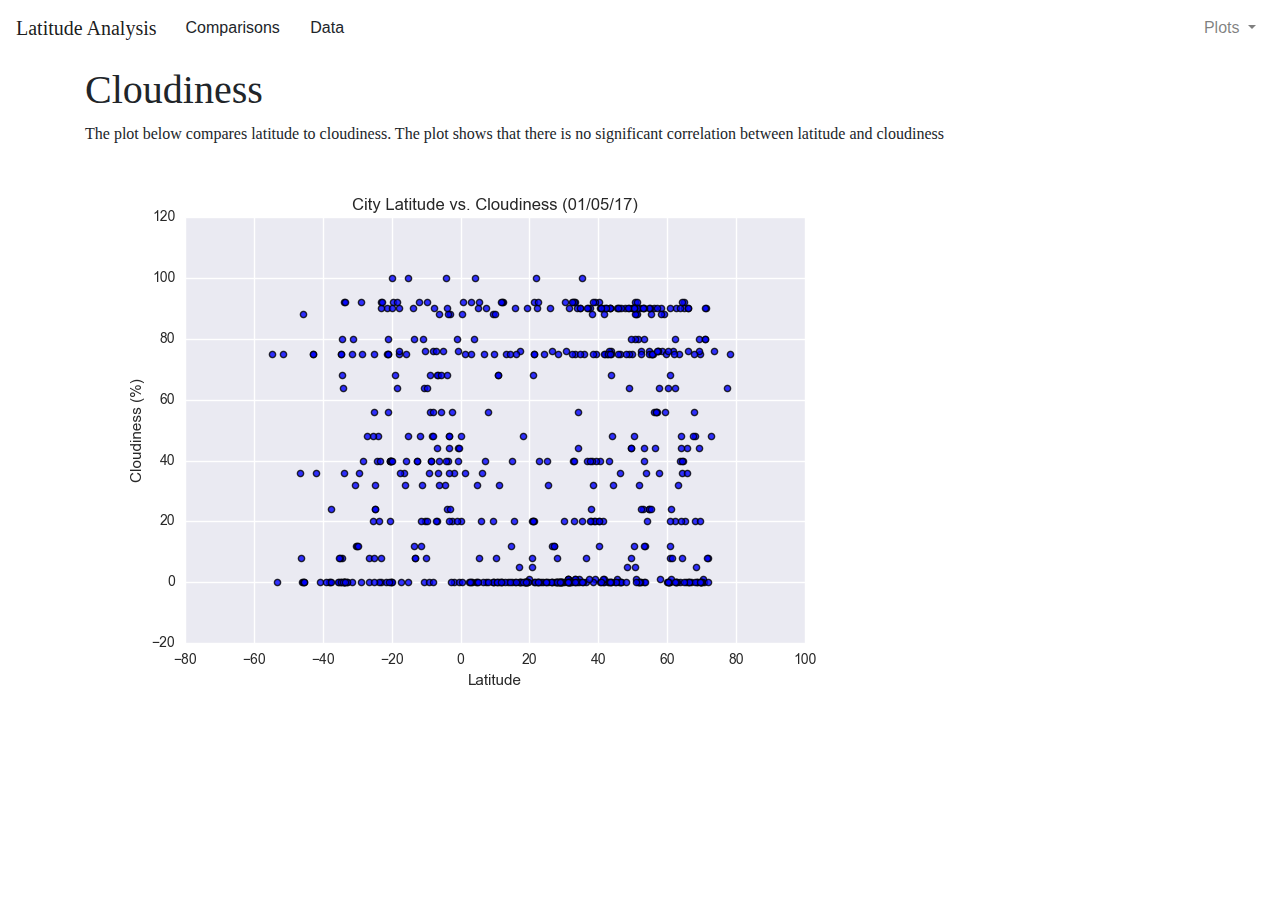
<file: cloudiness.html>
<!DOCTYPE html>
<html lang ="en-us">


<head>
    <title>Latitude Analysis</title>
    <link rel="stylesheet" href="https://stackpath.bootstrapcdn.com/bootstrap/4.3.1/css/bootstrap.min.css" integrity="sha384-ggOyR0iXCbMQv3Xipma34MD+dH/1fQ784/j6cY/iJTQUOhcWr7x9JvoRxT2MZw1T" crossorigin="anonymous">
    <link rel="stylesheet" href="styles.css">
</head>


<body>
  <nav class="navbar navbar-expand-lg navbar-light">
    <div class="navigation">
        <a class="navbar-brand" href="index.html">Latitude Analysis</a>
    </div>
    
    <div class="buttons">
    <a button class="btn" type="button" href="comparisons.html">Comparisons</button></a>
    <a button class="btn" type="button" href="data.html">Data</button></a>
    </div>

    <div class="collapse navbar-collapse" id="navbarNavDropdown">
        <ul class="navbar-nav ml-auto">
          <li class="nav-item dropdown">
            <a class="nav-link dropdown-toggle" href="index.html" id="navbarDropdownMenuLink" data-toggle="dropdown"
              aria-haspopup="true" aria-expanded="false">
              Plots
            </a>
            <div class="dropdown-menu" aria-labelledby="navbarDropdownMenuLink">
              <a class="dropdown-item" href="max_temp.html">Max Temperature</a>
              <a class="dropdown-item" href="humidity.html">Humidity</a>
              <a class="dropdown-item" href="cloudiness.html">Cloudiness</a>
              <a class="dropdown-item" href="windspeed.html">Wind Speed</a>
            </div>
        </div>
    </nav>

    <div class="container">
        <h1>Cloudiness</h1>
        <p>The plot below compares latitude to cloudiness. The plot shows that there is no significant correlation between latitude and cloudiness</p>
        <img src="Resources/assets/images/Fig3.png">
</body>

<script src="https://code.jquery.com/jquery-3.3.1.slim.min.js" integrity="sha384-q8i/X+965DzO0rT7abK41JStQIAqVgRVzpbzo5smXKp4YfRvH+8abtTE1Pi6jizo" crossorigin="anonymous"></script>
<script src="https://cdnjs.cloudflare.com/ajax/libs/popper.js/1.14.7/umd/popper.min.js" integrity="sha384-UO2eT0CpHqdSJQ6hJty5KVphtPhzWj9WO1clHTMGa3JDZwrnQq4sF86dIHNDz0W1" crossorigin="anonymous"></script>
<script src="https://stackpath.bootstrapcdn.com/bootstrap/4.3.1/js/bootstrap.min.js" integrity="sha384-JjSmVgyd0p3pXB1rRibZUAYoIIy6OrQ6VrjIEaFf/nJGzIxFDsf4x0xIM+B07jRM" crossorigin="anonymous"></script>
</html>
</file>
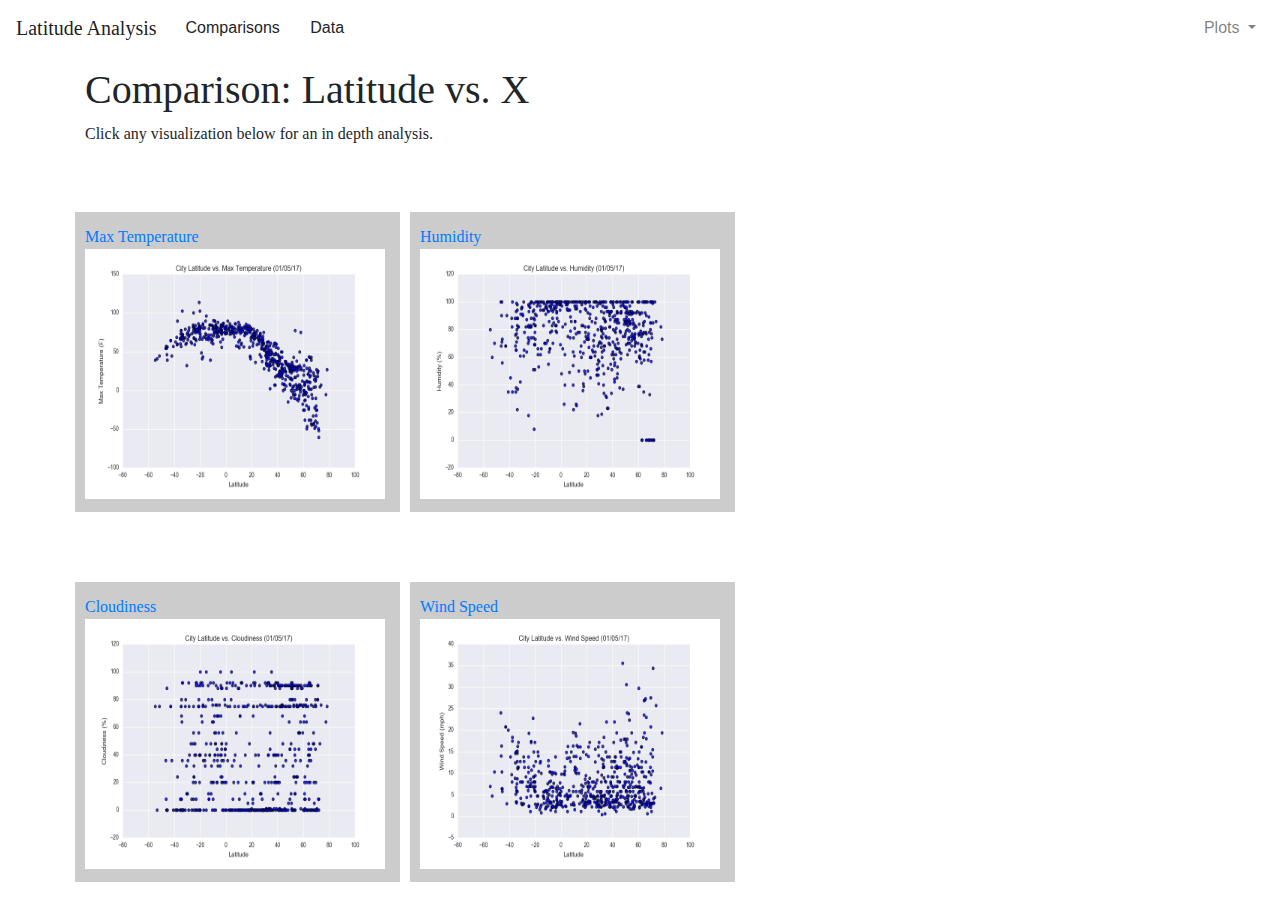
<file: comparisons.html>
<!DOCTYPE html>
<html lang ="en-us">


<head>
    <title>Latitude Analysis</title>
    <link rel="stylesheet" href="https://stackpath.bootstrapcdn.com/bootstrap/4.3.1/css/bootstrap.min.css" integrity="sha384-ggOyR0iXCbMQv3Xipma34MD+dH/1fQ784/j6cY/iJTQUOhcWr7x9JvoRxT2MZw1T" crossorigin="anonymous">
    <link rel="stylesheet" href="styles.css">
</head>


<body>
  <nav class="navbar navbar-expand-lg navbar-light">
    <div class="navigation">
        <a class="navbar-brand" href="index.html">Latitude Analysis</a>
    </div>
    
    <div class="buttons">
    <a button class="btn" type="button" href="comparisons.html">Comparisons</button></a>
    <a button class="btn" type="button" href="data.html">Data</button></a>
    </div>

    <div class="collapse navbar-collapse" id="navbarNavDropdown">
        <ul class="navbar-nav ml-auto">
          <li class="nav-item dropdown">
            <a class="nav-link dropdown-toggle" href="index.html" id="navbarDropdownMenuLink" data-toggle="dropdown"
              aria-haspopup="true" aria-expanded="false">
              Plots
            </a>
            <div class="dropdown-menu" aria-labelledby="navbarDropdownMenuLink">
              <a class="dropdown-item" href="max_temp.html">Max Temperature</a>
              <a class="dropdown-item" href="humidity.html">Humidity</a>
              <a class="dropdown-item" href="cloudiness.html">Cloudiness</a>
              <a class="dropdown-item" href="windspeed.html">Wind Speed</a>
            </div>
        </div>
    </nav>


    <div class="container">
        <h1>Comparison: Latitude vs. X</h1>
        <p>Click any visualization below for an in depth analysis.</p>

      <div class="row row-cols-4">
      <div class="box box-1">
          <a href="max_temp.html">Max Temperature
          <br><img src="Resources/assets/images/Fig1.png" width="300px" height="250px"></a>
      </div>

      <div class="box box-2">  
          <a href="humidity.html">Humidity
          <br><img src="Resources/assets/images/Fig2.png" width="300px" height="250px"></a>
      </div>
    </div>
  
    <div class="row row-cols-4">
      <div class="box box-3">  
          <a href="cloudiness.html">Cloudiness
          <br><img src="Resources/assets/images/Fig3.png" width="300px" height="250px"></a>
      </div>

      <div class="box box-4">     
        <a href="windspeed.html">Wind Speed
      <br><img src="Resources/assets/images/Fig4.png" width="300px" height="250px"></a>
      </div> 
      </div>
    </div>
</body>

<script src="https://code.jquery.com/jquery-3.3.1.slim.min.js" integrity="sha384-q8i/X+965DzO0rT7abK41JStQIAqVgRVzpbzo5smXKp4YfRvH+8abtTE1Pi6jizo" crossorigin="anonymous"></script>
<script src="https://cdnjs.cloudflare.com/ajax/libs/popper.js/1.14.7/umd/popper.min.js" integrity="sha384-UO2eT0CpHqdSJQ6hJty5KVphtPhzWj9WO1clHTMGa3JDZwrnQq4sF86dIHNDz0W1" crossorigin="anonymous"></script>
<script src="https://stackpath.bootstrapcdn.com/bootstrap/4.3.1/js/bootstrap.min.js" integrity="sha384-JjSmVgyd0p3pXB1rRibZUAYoIIy6OrQ6VrjIEaFf/nJGzIxFDsf4x0xIM+B07jRM" crossorigin="anonymous"></script>
</html>
</file>
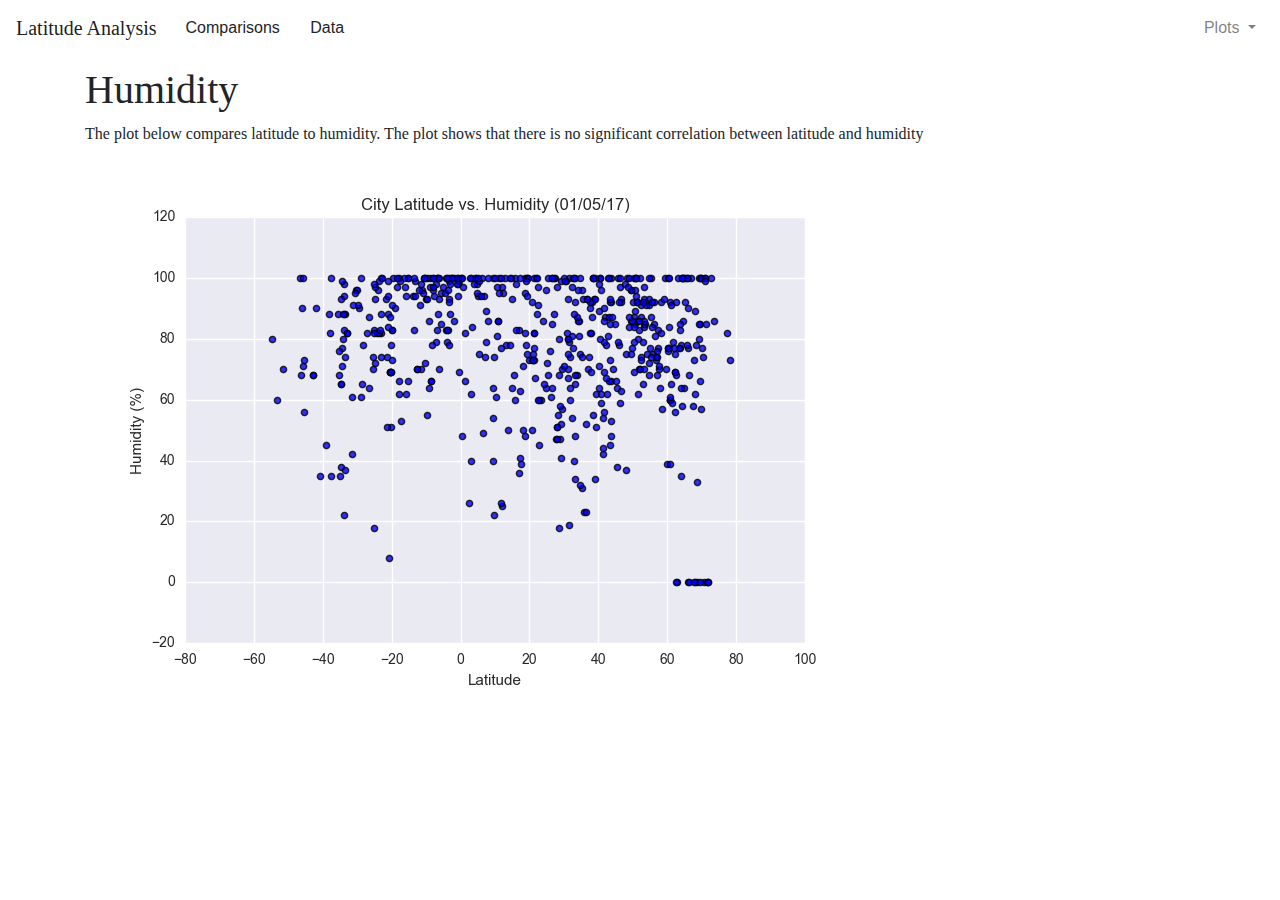
<file: humidity.html>
<!DOCTYPE html>
<html lang ="en-us">


<head>
    <title>Latitude Analysis</title>
    <link rel="stylesheet" href="https://stackpath.bootstrapcdn.com/bootstrap/4.3.1/css/bootstrap.min.css" integrity="sha384-ggOyR0iXCbMQv3Xipma34MD+dH/1fQ784/j6cY/iJTQUOhcWr7x9JvoRxT2MZw1T" crossorigin="anonymous">
    <link rel="stylesheet" href="styles.css">
</head>


<body>
  <nav class="navbar navbar-expand-lg navbar-light">
    <div class="navigation">
        <a class="navbar-brand" href="index.html">Latitude Analysis</a>
    </div>
    
    <div class="buttons">
    <a button class="btn" type="button" href="comparisons.html">Comparisons</button></a>
    <a button class="btn" type="button" href="data.html">Data</button></a>
    </div>

    <div class="collapse navbar-collapse" id="navbarNavDropdown">
        <ul class="navbar-nav ml-auto">
          <li class="nav-item dropdown">
            <a class="nav-link dropdown-toggle" href="index.html" id="navbarDropdownMenuLink" data-toggle="dropdown"
              aria-haspopup="true" aria-expanded="false">
              Plots
            </a>
            <div class="dropdown-menu" aria-labelledby="navbarDropdownMenuLink">
              <a class="dropdown-item" href="max_temp.html">Max Temperature</a>
              <a class="dropdown-item" href="humidity.html">Humidity</a>
              <a class="dropdown-item" href="cloudiness.html">Cloudiness</a>
              <a class="dropdown-item" href="windspeed.html">Wind Speed</a>
            </div>
        </div>
    </nav>

    <div class="container">
        <h1>Humidity</h1>
        <p>The plot below compares latitude to humidity. The plot shows that there is no significant correlation between latitude and humidity</p>
        <img src="Resources/assets/images/Fig2.png">
    </div>
</body>


<script src="https://code.jquery.com/jquery-3.3.1.slim.min.js" integrity="sha384-q8i/X+965DzO0rT7abK41JStQIAqVgRVzpbzo5smXKp4YfRvH+8abtTE1Pi6jizo" crossorigin="anonymous"></script>
<script src="https://cdnjs.cloudflare.com/ajax/libs/popper.js/1.14.7/umd/popper.min.js" integrity="sha384-UO2eT0CpHqdSJQ6hJty5KVphtPhzWj9WO1clHTMGa3JDZwrnQq4sF86dIHNDz0W1" crossorigin="anonymous"></script>
<script src="https://stackpath.bootstrapcdn.com/bootstrap/4.3.1/js/bootstrap.min.js" integrity="sha384-JjSmVgyd0p3pXB1rRibZUAYoIIy6OrQ6VrjIEaFf/nJGzIxFDsf4x0xIM+B07jRM" crossorigin="anonymous"></script>
</html>
</file>
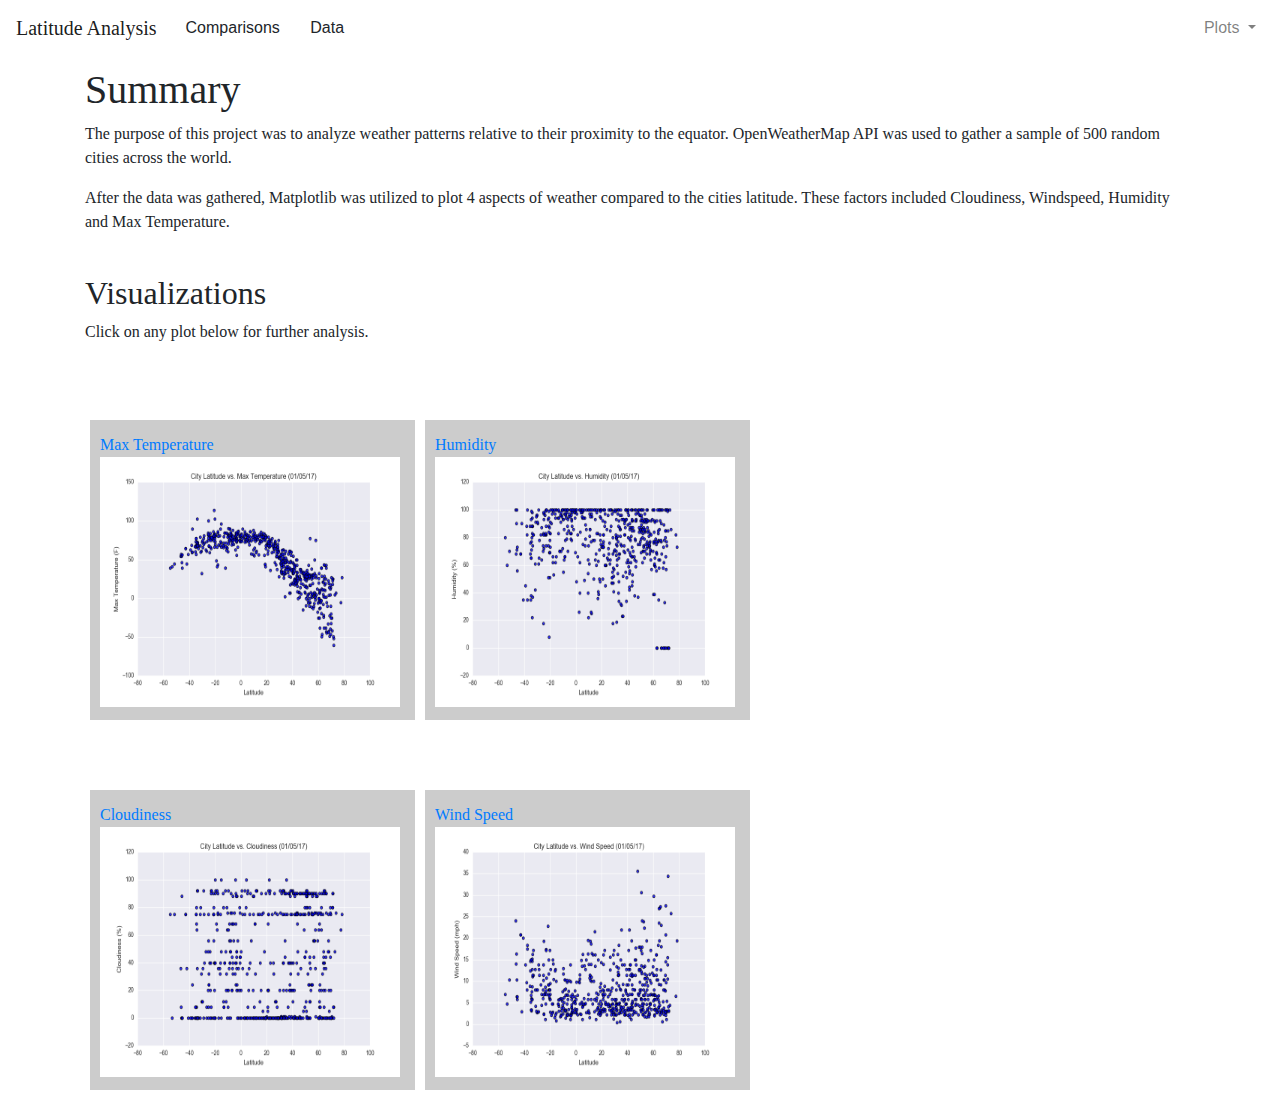
<file: landing_page.html>
<!DOCTYPE html>
<html lang ="en-us">


<head>
    <title>Latitude Analysis</title>
    <link rel="stylesheet" href="https://stackpath.bootstrapcdn.com/bootstrap/4.3.1/css/bootstrap.min.css" integrity="sha384-ggOyR0iXCbMQv3Xipma34MD+dH/1fQ784/j6cY/iJTQUOhcWr7x9JvoRxT2MZw1T" crossorigin="anonymous">
    <link rel="stylesheet" href="styles.css">
</head>


<body>
    <nav class="navbar navbar-expand-lg navbar-light">
        <div class="navigation">
            <a class="navbar-brand" href="landing_page.html">Latitude Analysis</a>
        </div>
        
        <div class="buttons">
        <a button class="btn" type="button" href="comparisons.html">Comparisons</button></a>
        <a button class="btn" type="button" href="data.html">Data</button></a>
        </div>

        <div class="collapse navbar-collapse" id="navbarNavDropdown">
            <ul class="navbar-nav ml-auto">
              <li class="nav-item dropdown">
                <a class="nav-link dropdown-toggle" href="#" id="navbarDropdownMenuLink" data-toggle="dropdown"
                  aria-haspopup="true" aria-expanded="false">
                  Plots
                </a>
                <div class="dropdown-menu" aria-labelledby="navbarDropdownMenuLink">
                  <a class="dropdown-item" href="max_temp.html">Max Temperature</a>
                  <a class="dropdown-item" href="humidity.html">Humidity</a>
                  <a class="dropdown-item" href="cloudiness.html">Cloudiness</a>
                  <a class="dropdown-item" href="windspeed.html">Wind Speed</a>
                </div>
            </div>
        </nav>




    <div class="container">
        <h1>Summary</h1>
        <p>The purpose of this project was to analyze weather patterns relative to their proximity to the equator. OpenWeatherMap API was used to gather a sample of 500 random cities across the world.</p>
        <p>After the data was gathered, Matplotlib was utilized to plot 4 aspects of weather compared to the cities latitude. These factors included Cloudiness, Windspeed, Humidity and Max Temperature.</p>
        <br>
        <h2>Visualizations</h2>
        <p>Click on any plot below for further analysis.</p>


        <div class="container">
          <div class="row row-cols-4">
          <div class="box box-1">
              <a href="max_temp.html">Max Temperature
              <br><img src="Resources/assets/images/Fig1.png" width="300px" height="250px"></a>
          </div>
    
          <div class="box box-2">  
              <a href="humidity.html">Humidity
              <br><img src="Resources/assets/images/Fig2.png" width="300px" height="250px"></a>
          </div>
        </div>
      
        <div class="row row-cols-4">
          <div class="box box-3">  
              <a href="cloudiness.html">Cloudiness
              <br><img src="Resources/assets/images/Fig3.png" width="300px" height="250px"></a>
          </div>
    
          <div class="box box-4">     
            <a href="windspeed.html">Wind Speed
          <br><img src="Resources/assets/images/Fig4.png" width="300px" height="250px"></a>
          </div> 
          </div>
        </div>
        </div>


    </div>
</body>

<script src="https://code.jquery.com/jquery-3.3.1.slim.min.js" integrity="sha384-q8i/X+965DzO0rT7abK41JStQIAqVgRVzpbzo5smXKp4YfRvH+8abtTE1Pi6jizo" crossorigin="anonymous"></script>
<script src="https://cdnjs.cloudflare.com/ajax/libs/popper.js/1.14.7/umd/popper.min.js" integrity="sha384-UO2eT0CpHqdSJQ6hJty5KVphtPhzWj9WO1clHTMGa3JDZwrnQq4sF86dIHNDz0W1" crossorigin="anonymous"></script>
<script src="https://stackpath.bootstrapcdn.com/bootstrap/4.3.1/js/bootstrap.min.js" integrity="sha384-JjSmVgyd0p3pXB1rRibZUAYoIIy6OrQ6VrjIEaFf/nJGzIxFDsf4x0xIM+B07jRM" crossorigin="anonymous"></script>
</html>
</file>
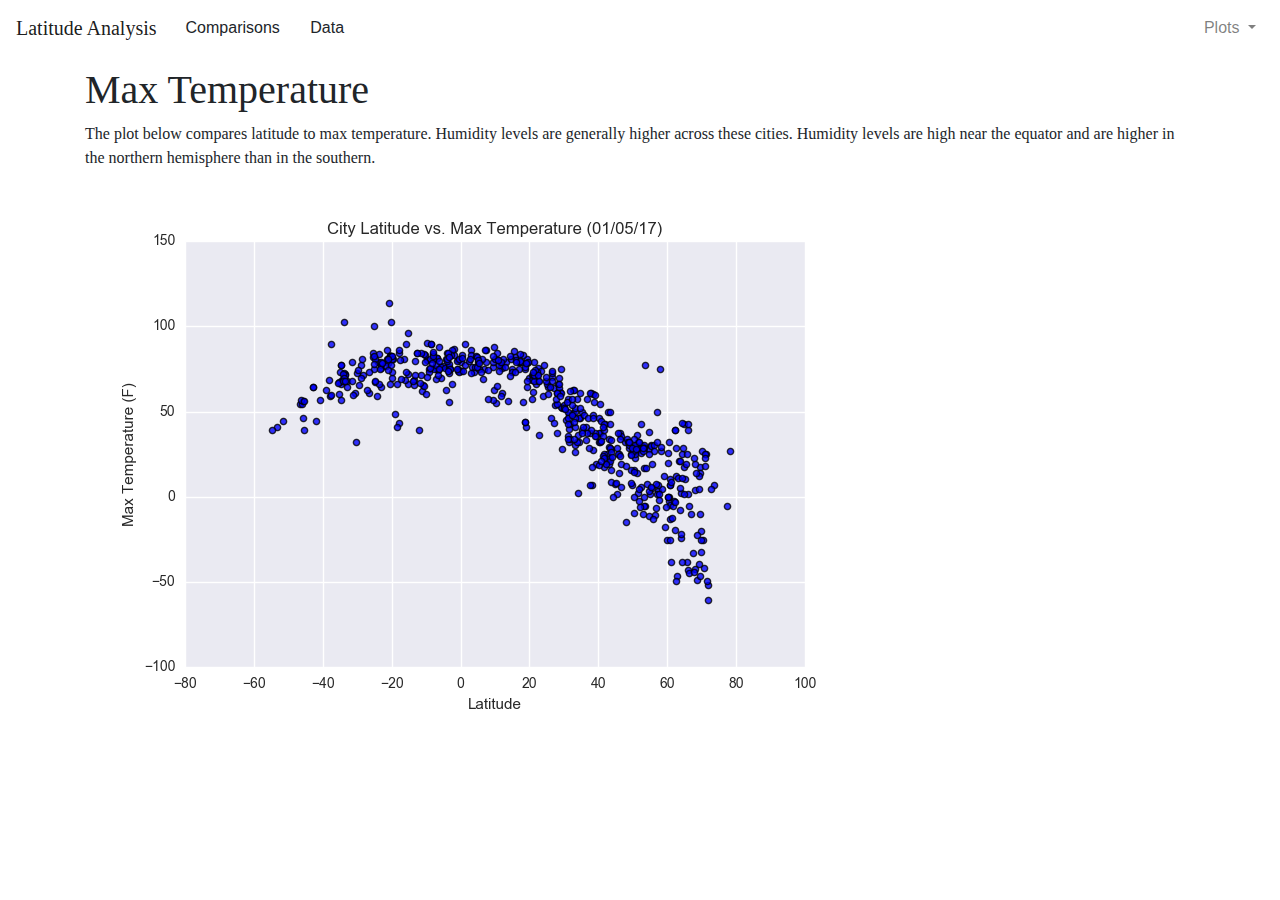
<file: max_temp.html>
<!DOCTYPE html>
<html lang ="en-us">


<head>
    <title>Latitude Analysis</title>
    <link rel="stylesheet" href="https://stackpath.bootstrapcdn.com/bootstrap/4.3.1/css/bootstrap.min.css" integrity="sha384-ggOyR0iXCbMQv3Xipma34MD+dH/1fQ784/j6cY/iJTQUOhcWr7x9JvoRxT2MZw1T" crossorigin="anonymous">
    <link rel="stylesheet" href="styles.css">
</head>


<body>
  <nav class="navbar navbar-expand-lg navbar-light">
    <div class="navigation">
        <a class="navbar-brand" href="index.html">Latitude Analysis</a>
    </div>
    
    <div class="buttons">
    <a button class="btn" type="button" href="comparisons.html">Comparisons</button></a>
    <a button class="btn" type="button" href="data.html">Data</button></a>
    </div>

    <div class="collapse navbar-collapse" id="navbarNavDropdown">
        <ul class="navbar-nav ml-auto">
          <li class="nav-item dropdown">
            <a class="nav-link dropdown-toggle" href="index.html" id="navbarDropdownMenuLink" data-toggle="dropdown"
              aria-haspopup="true" aria-expanded="false">
              Plots
            </a>
            <div class="dropdown-menu" aria-labelledby="navbarDropdownMenuLink">
              <a class="dropdown-item" href="max_temp.html">Max Temperature</a>
              <a class="dropdown-item" href="humidity.html">Humidity</a>
              <a class="dropdown-item" href="cloudiness.html">Cloudiness</a>
              <a class="dropdown-item" href="windspeed.html">Wind Speed</a>
            </div>
        </div>
    </nav>

    <div class="container">
        <h1>Max Temperature</h1>
        <p>The plot below compares latitude to max temperature. Humidity levels are generally higher across these cities. Humidity levels are high near the equator and are higher in the northern hemisphere than in the southern.</p>
        <img src="Resources/assets/images/Fig1.png">
    </div>
</body>

<script src="https://code.jquery.com/jquery-3.3.1.slim.min.js" integrity="sha384-q8i/X+965DzO0rT7abK41JStQIAqVgRVzpbzo5smXKp4YfRvH+8abtTE1Pi6jizo" crossorigin="anonymous"></script>
<script src="https://cdnjs.cloudflare.com/ajax/libs/popper.js/1.14.7/umd/popper.min.js" integrity="sha384-UO2eT0CpHqdSJQ6hJty5KVphtPhzWj9WO1clHTMGa3JDZwrnQq4sF86dIHNDz0W1" crossorigin="anonymous"></script>
<script src="https://stackpath.bootstrapcdn.com/bootstrap/4.3.1/js/bootstrap.min.js" integrity="sha384-JjSmVgyd0p3pXB1rRibZUAYoIIy6OrQ6VrjIEaFf/nJGzIxFDsf4x0xIM+B07jRM" crossorigin="anonymous"></script>
</html>
</file>
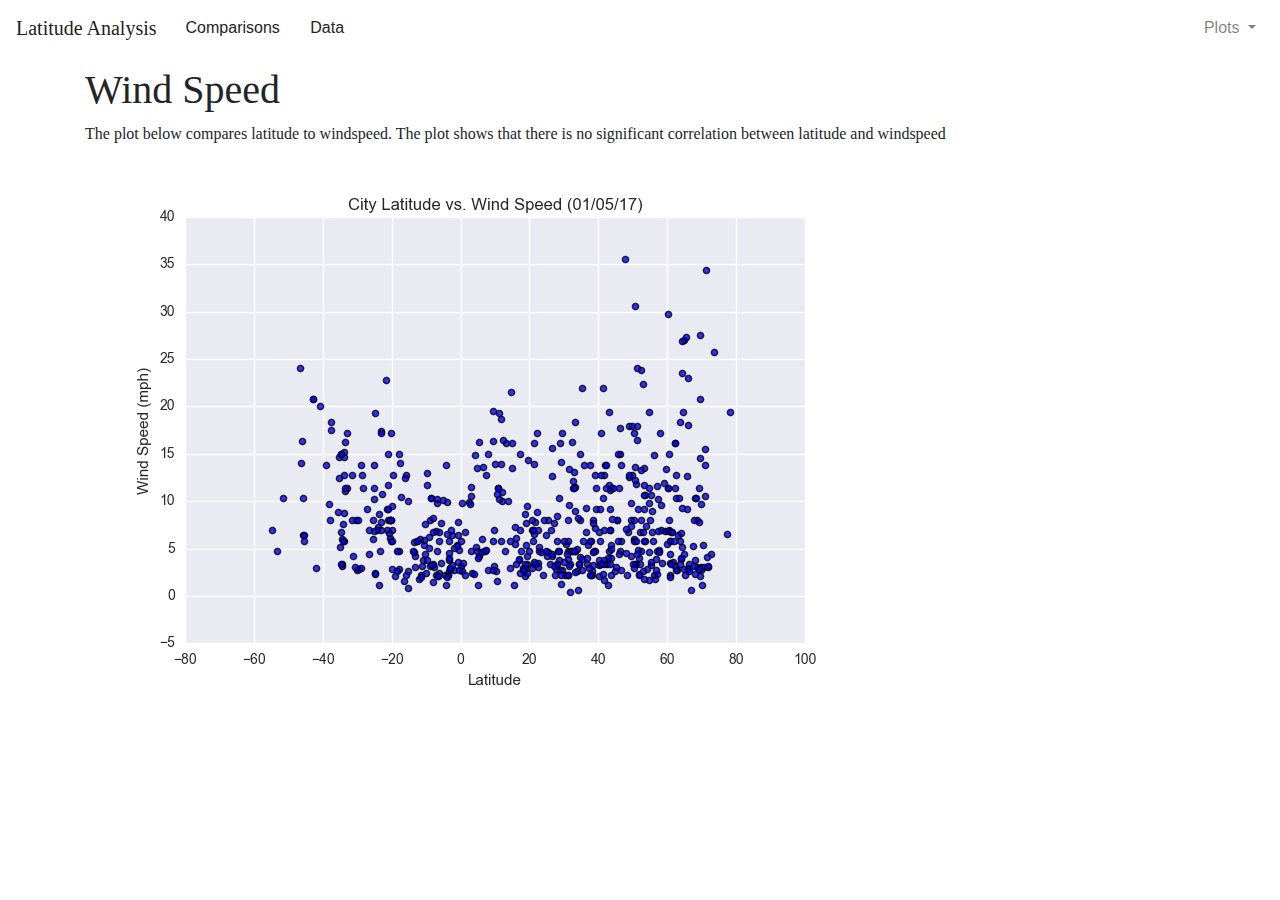
<file: windspeed.html>
<!DOCTYPE html>
<html lang ="en-us">


<head>
    <title>Latitude Analysis</title>
    <link rel="stylesheet" href="https://stackpath.bootstrapcdn.com/bootstrap/4.3.1/css/bootstrap.min.css" integrity="sha384-ggOyR0iXCbMQv3Xipma34MD+dH/1fQ784/j6cY/iJTQUOhcWr7x9JvoRxT2MZw1T" crossorigin="anonymous">
    <link rel="stylesheet" href="styles.css">
</head>


<body>
  <nav class="navbar navbar-expand-lg navbar-light">
    <div class="navigation">
        <a class="navbar-brand" href="index.html">Latitude Analysis</a>
    </div>
    
    <div class="buttons">
    <a button class="btn" type="button" href="comparisons.html">Comparisons</button></a>
    <a button class="btn" type="button" href="data.html">Data</button></a>
    </div>

    <div class="collapse navbar-collapse" id="navbarNavDropdown">
        <ul class="navbar-nav ml-auto">
          <li class="nav-item dropdown">
            <a class="nav-link dropdown-toggle" href="index.html" id="navbarDropdownMenuLink" data-toggle="dropdown"
              aria-haspopup="true" aria-expanded="false">
              Plots
            </a>
            <div class="dropdown-menu" aria-labelledby="navbarDropdownMenuLink">
              <a class="dropdown-item" href="max_temp.html">Max Temperature</a>
              <a class="dropdown-item" href="humidity.html">Humidity</a>
              <a class="dropdown-item" href="cloudiness.html">Cloudiness</a>
              <a class="dropdown-item" href="windspeed.html">Wind Speed</a>
            </div>
        </div>
    </nav>

    <div class="container">
        <h1>Wind Speed</h1>
        <p>The plot below compares latitude to windspeed. The plot shows that there is no significant correlation between latitude and windspeed</p>
        <img src="Resources/assets/images/Fig4.png">
    </div>
</body>

<script src="https://code.jquery.com/jquery-3.3.1.slim.min.js" integrity="sha384-q8i/X+965DzO0rT7abK41JStQIAqVgRVzpbzo5smXKp4YfRvH+8abtTE1Pi6jizo" crossorigin="anonymous"></script>
<script src="https://cdnjs.cloudflare.com/ajax/libs/popper.js/1.14.7/umd/popper.min.js" integrity="sha384-UO2eT0CpHqdSJQ6hJty5KVphtPhzWj9WO1clHTMGa3JDZwrnQq4sF86dIHNDz0W1" crossorigin="anonymous"></script>
<script src="https://stackpath.bootstrapcdn.com/bootstrap/4.3.1/js/bootstrap.min.js" integrity="sha384-JjSmVgyd0p3pXB1rRibZUAYoIIy6OrQ6VrjIEaFf/nJGzIxFDsf4x0xIM+B07jRM" crossorigin="anonymous"></script>
</html>
</file>
<file: styles.css>
.navbar-brand {
    font-family: Georgia, 'Times New Roman', Times, serif;  
}

@media (max-width: 480px){
.navigation {
    font-family: Georgia, 'Times New Roman', Times, serif;
}}

.container {
    padding-top: 10px;
    font-family: Georgia, 'Times New Roman', Times, serif;
    align-items: center;
}

.h1 {
    font-weight: 400;
    font:bolder;
    font-family: Georgia, 'Times New Roman', Times, serif;
}

.h2 {
    font-weight: 400;
    font-family: Georgia, 'Times New Roman', Times, serif;
}

.p {
    padding: 200px;
    font-family: Georgia, 'Times New Roman', Times, serif;
}


.box-1 {
    padding: 10px;
    background: rgb(204, 204, 204);
    width: 325px;
    height: 300px;
    margin-top:50px;
    margin-left:5px;
    margin-right:5px;
    margin-bottom:20px;
    align-content: center;
    font-family: Georgia, 'Times New Roman', Times, serif;
}
  
.box-2 {
    padding: 10px;
    background: rgb(204, 204, 204);
    width: 325px;
    height: 300px;
    margin-top:50px;
    margin-left:5px;
    margin-right:5px;
    margin-bottom:20px;
    align-content: center;
    font-family: Georgia, 'Times New Roman', Times, serif;
}
  
.box-3 {
    padding: 10px;
    background: rgb(204, 204, 204);
    width: 325px;
    height: 300px;
    margin-top:50px;
    margin-left:5px;
    margin-right:5px;
    margin-bottom:20px;
    align-content: center;
    font-family: Georgia, 'Times New Roman', Times, serif;
}
  
.box-4 {
    padding: 10px;
    background: rgb(204, 204, 204);
    width: 325px;
    height: 300px;
    margin-top:50px;
    margin-left:5px;
    margin-right:5px;
    margin-bottom:20px;
    align-content: center;
    font-family: Georgia, 'Times New Roman', Times, serif;
}

.table {
    padding:50px;
}

.table-responsive {
    padding:100px;
}
</file>
